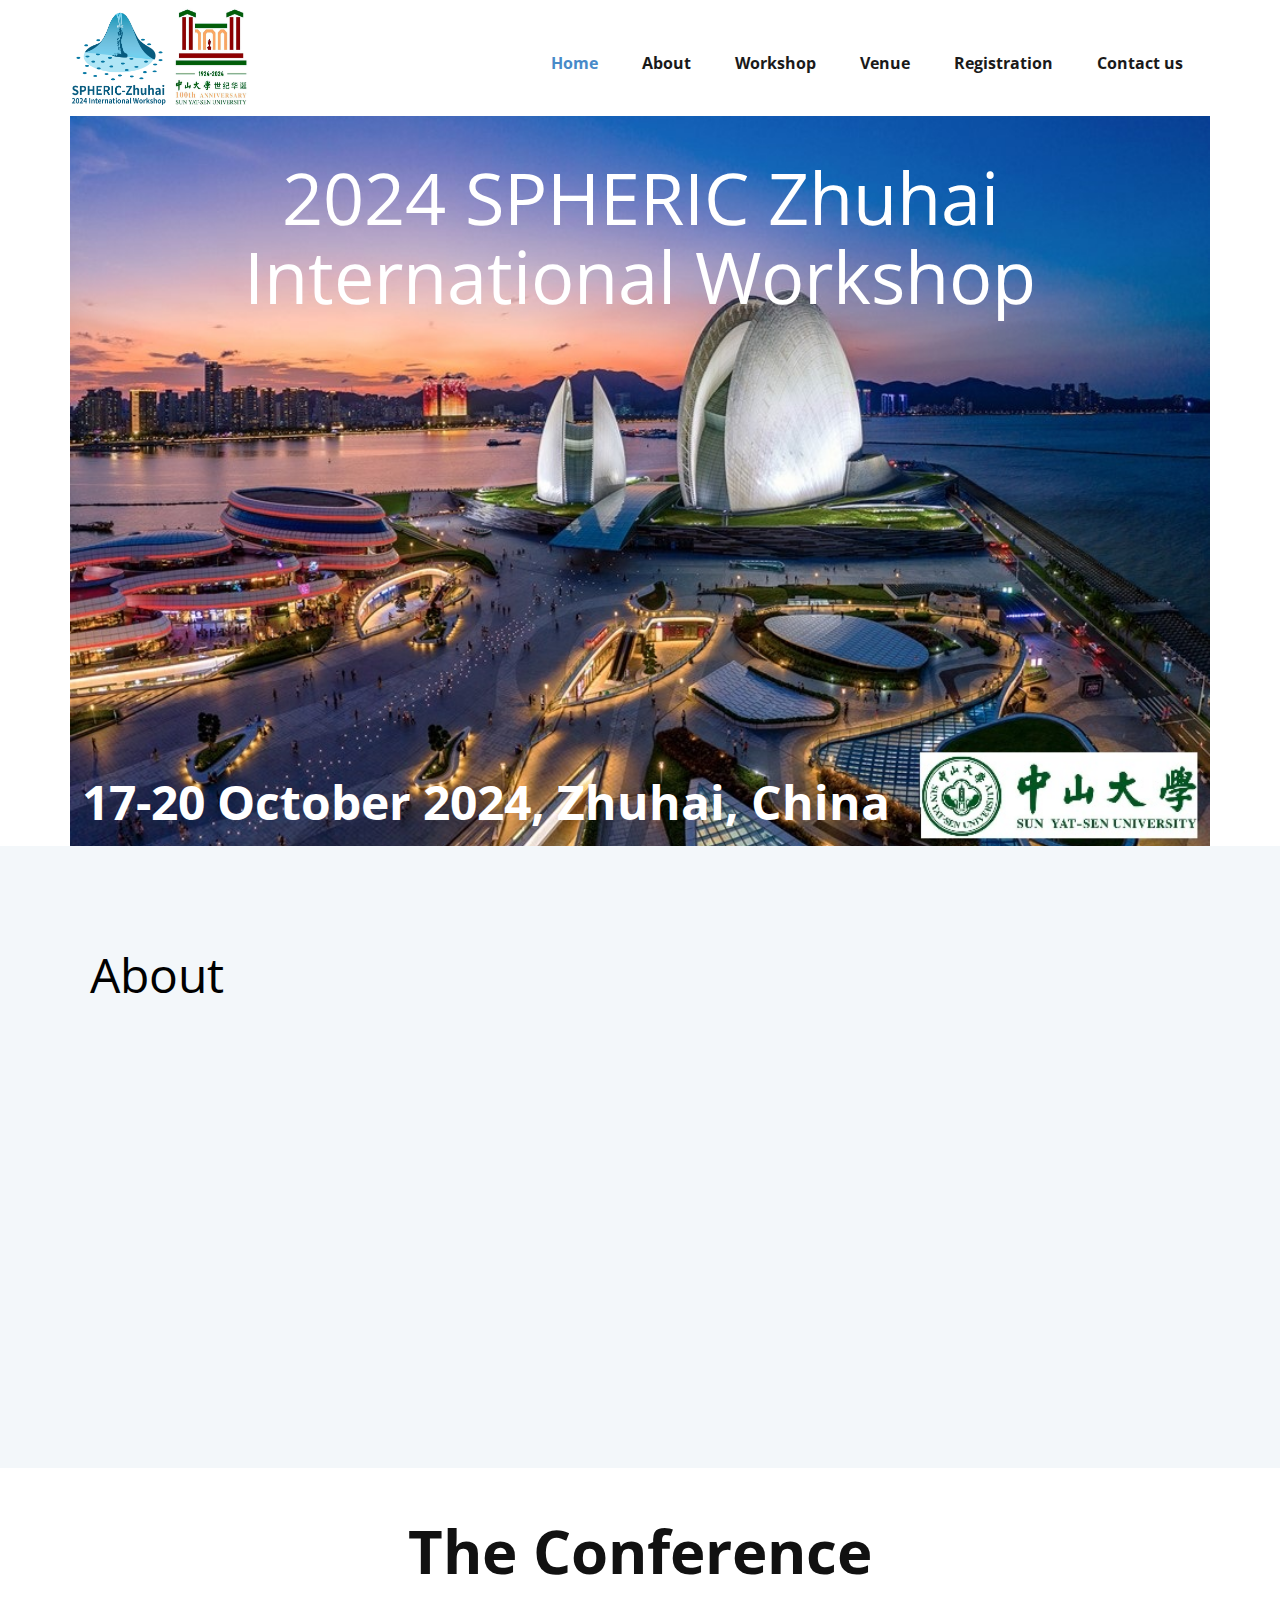
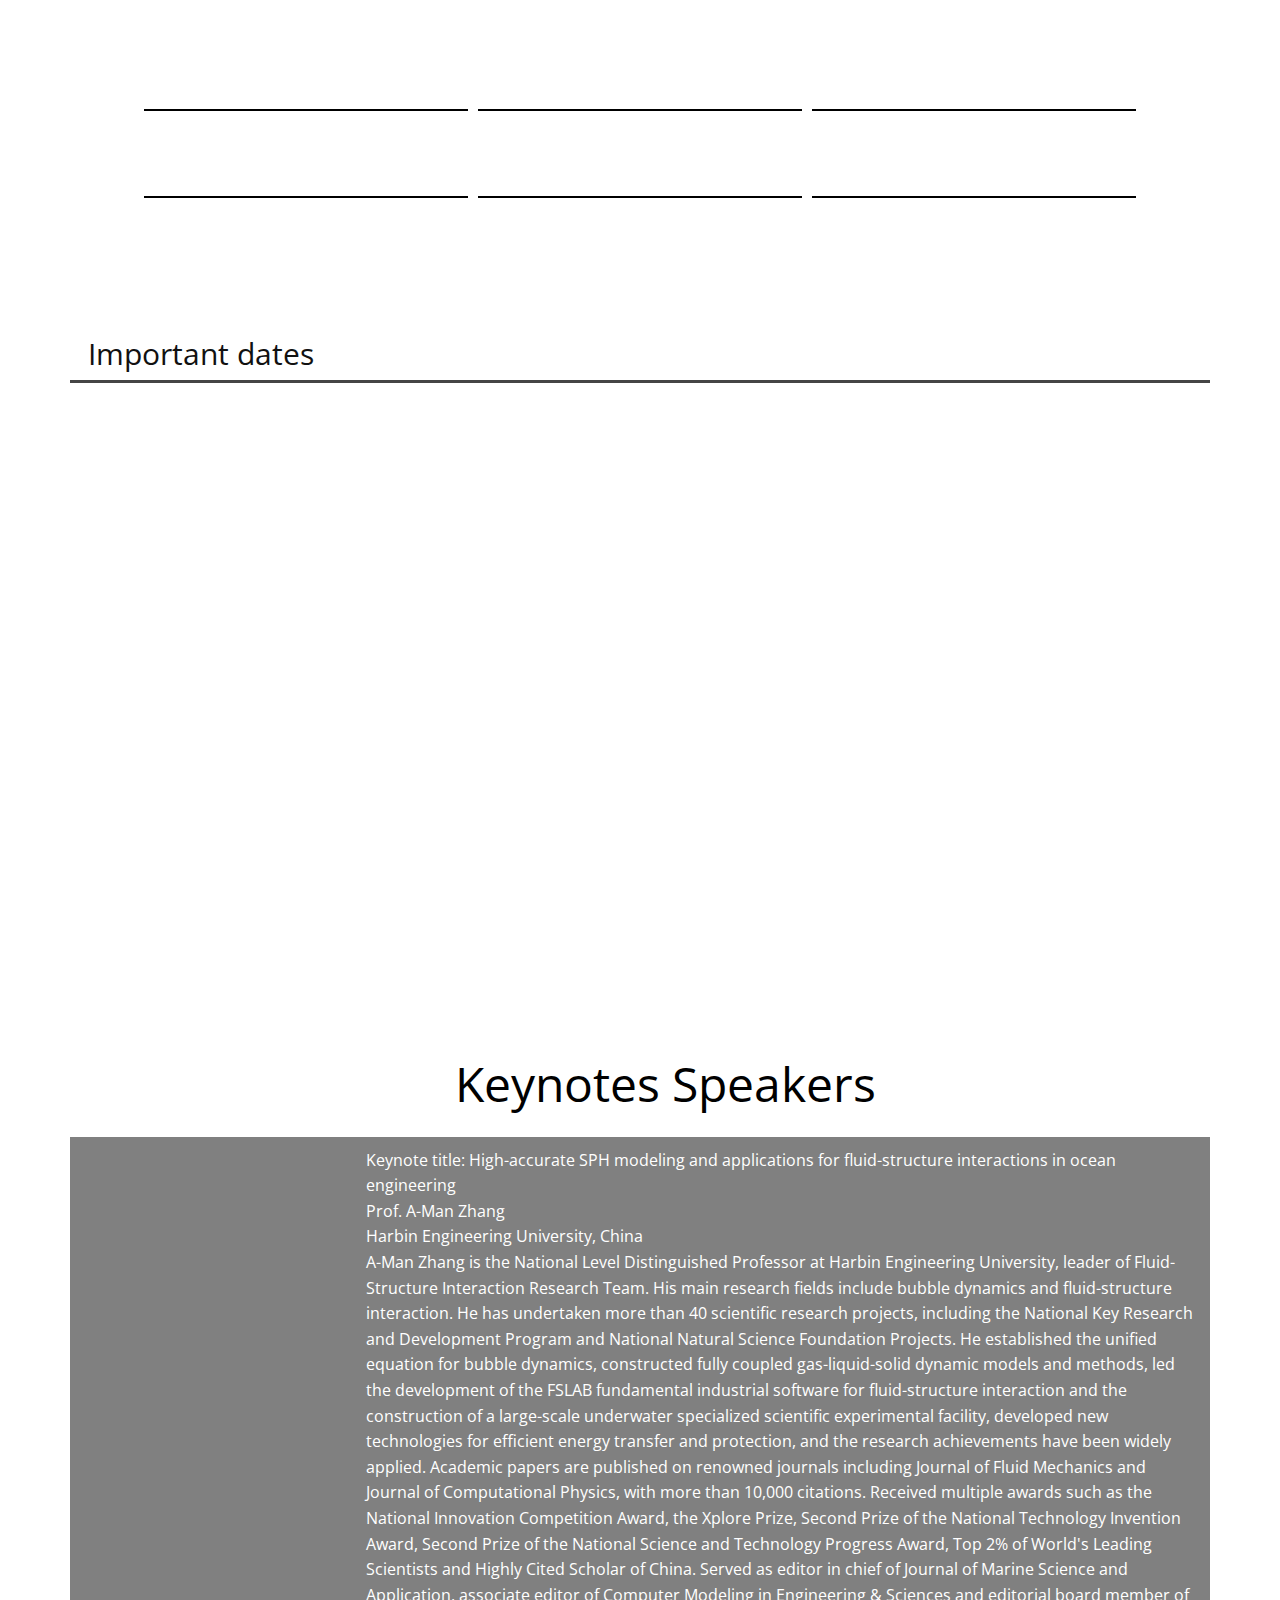
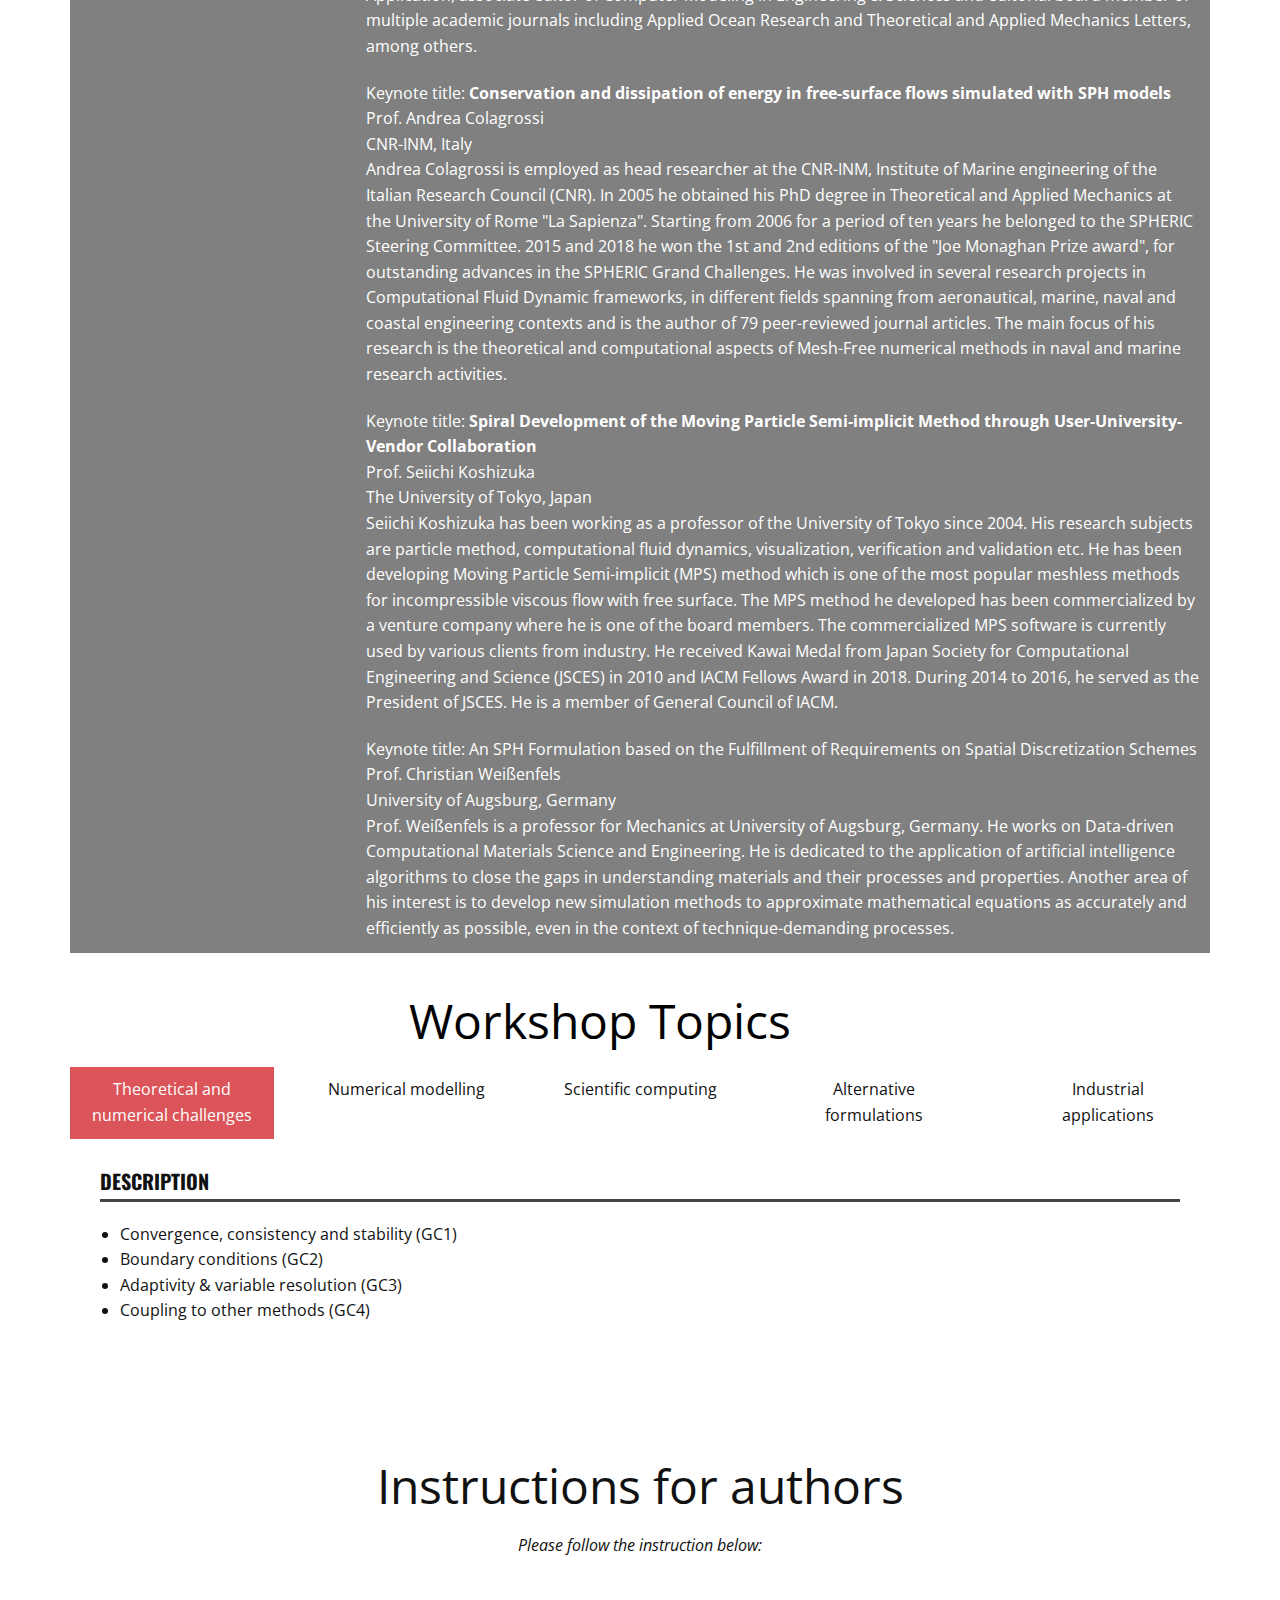
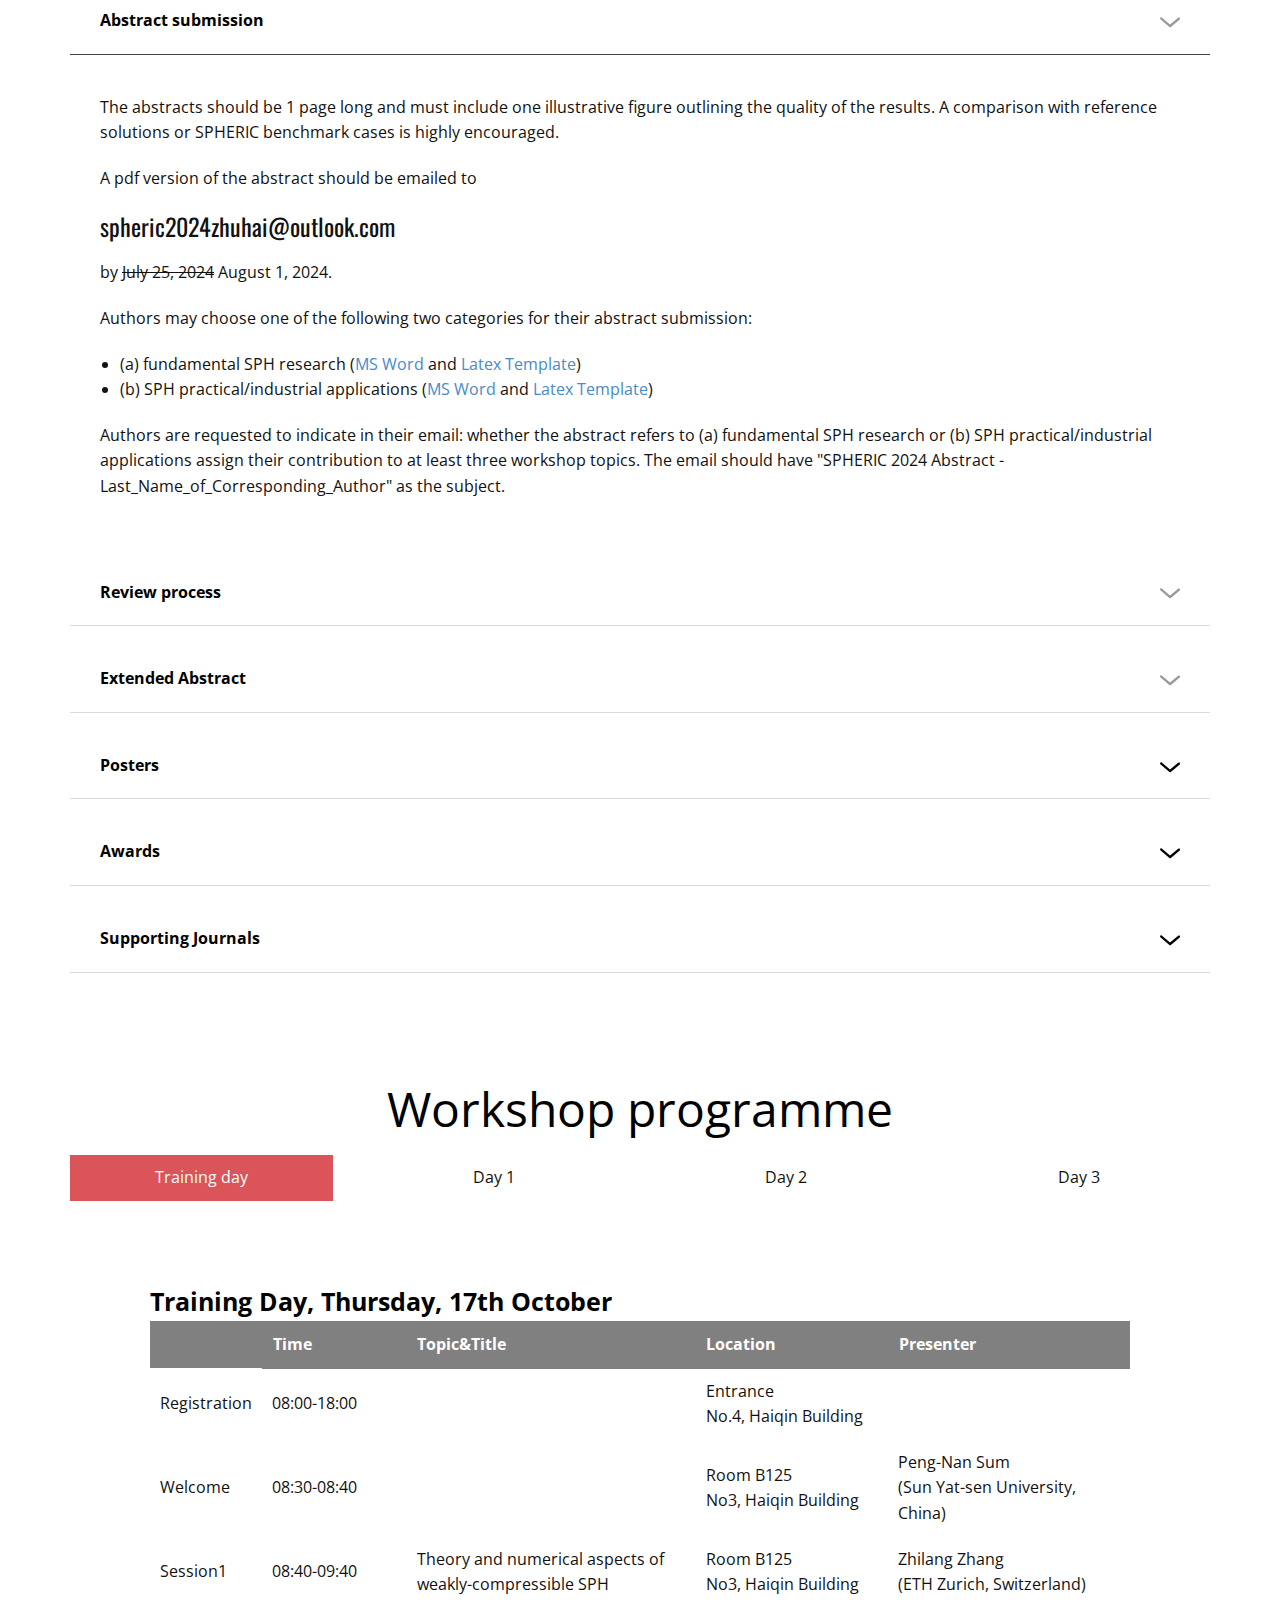
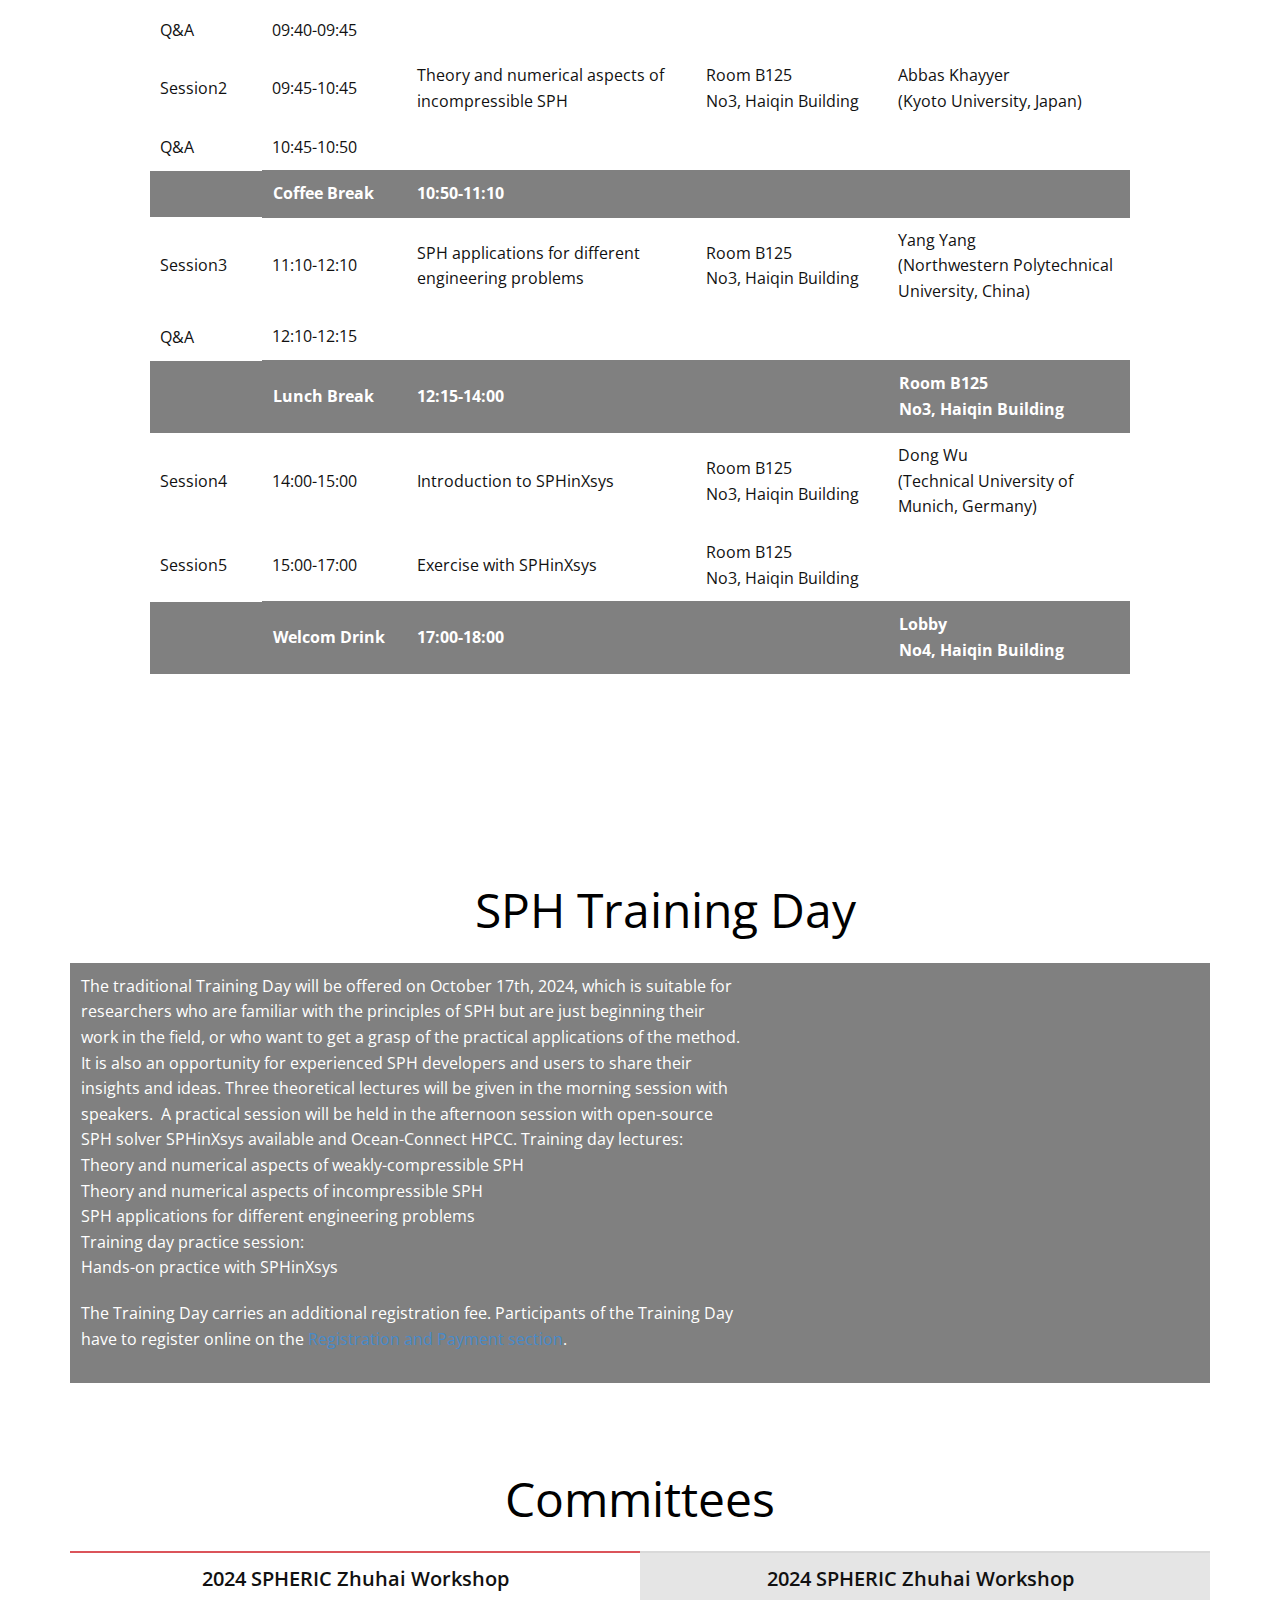
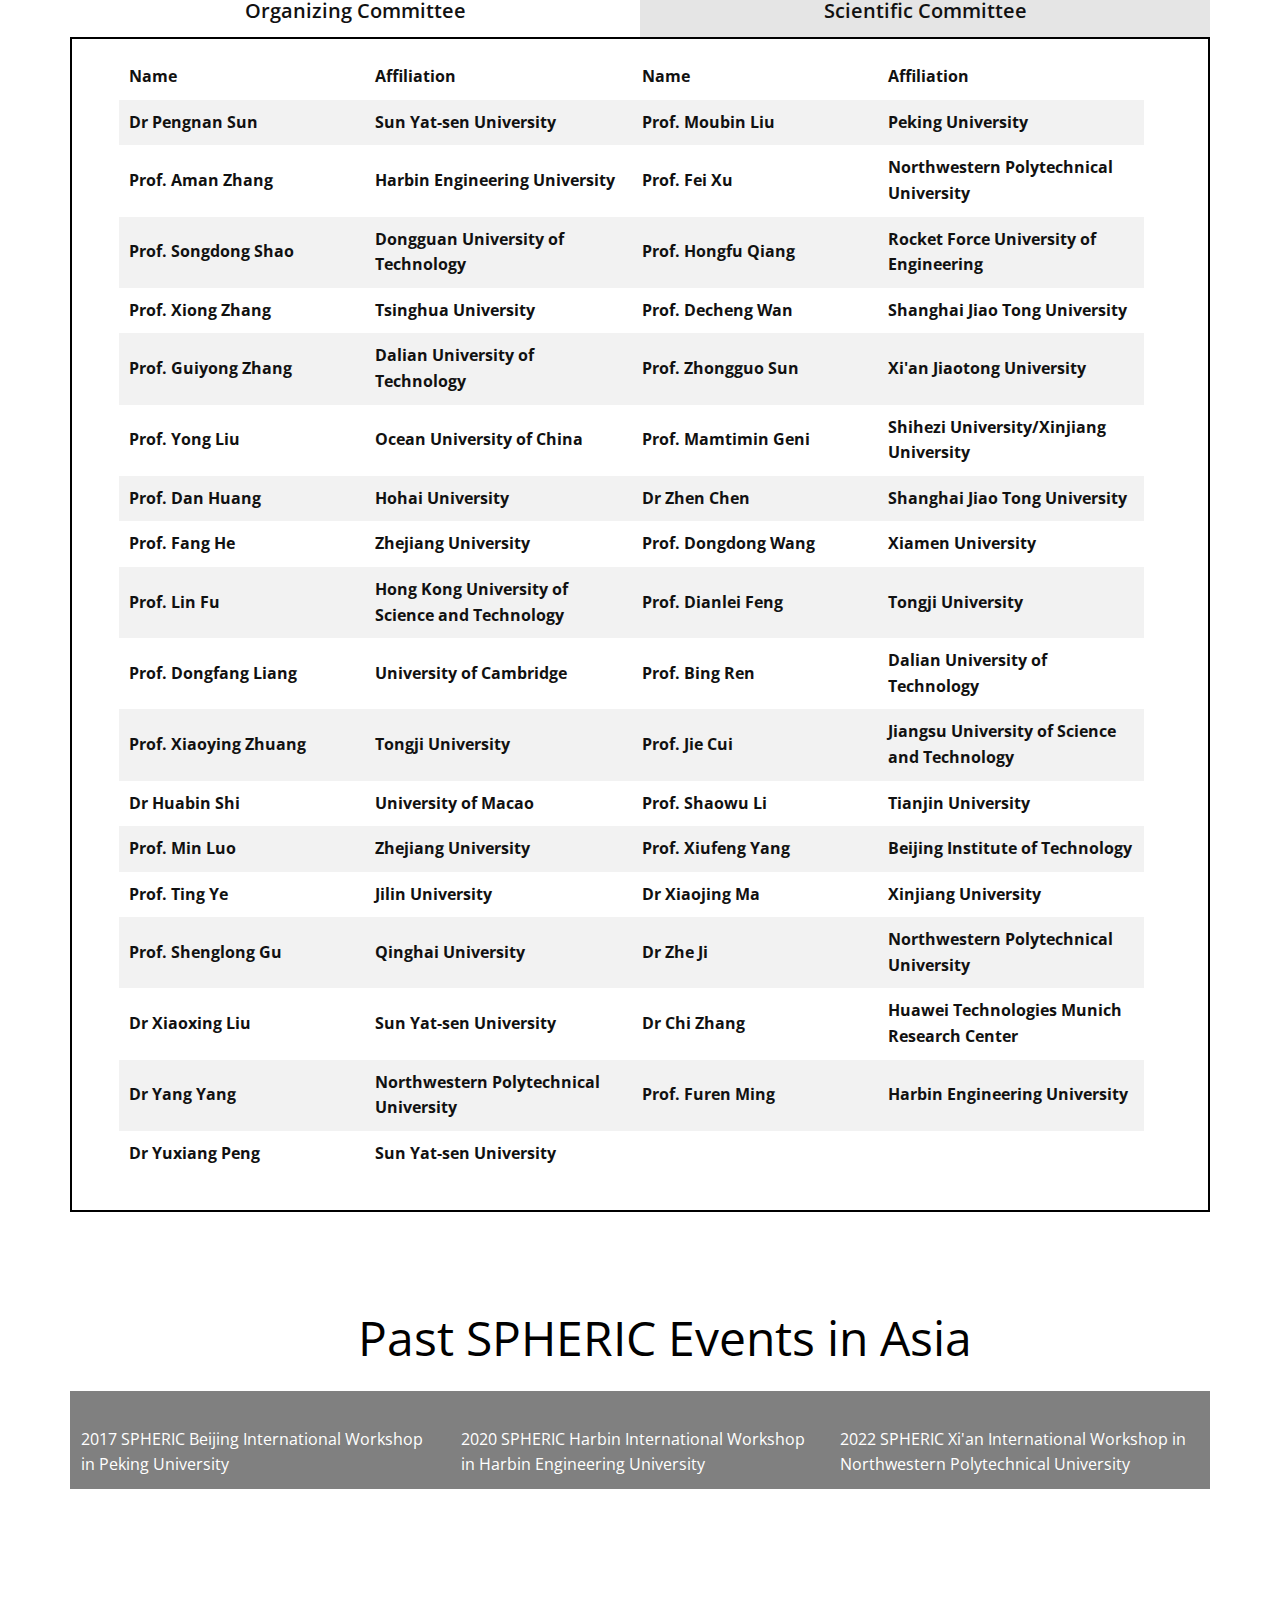
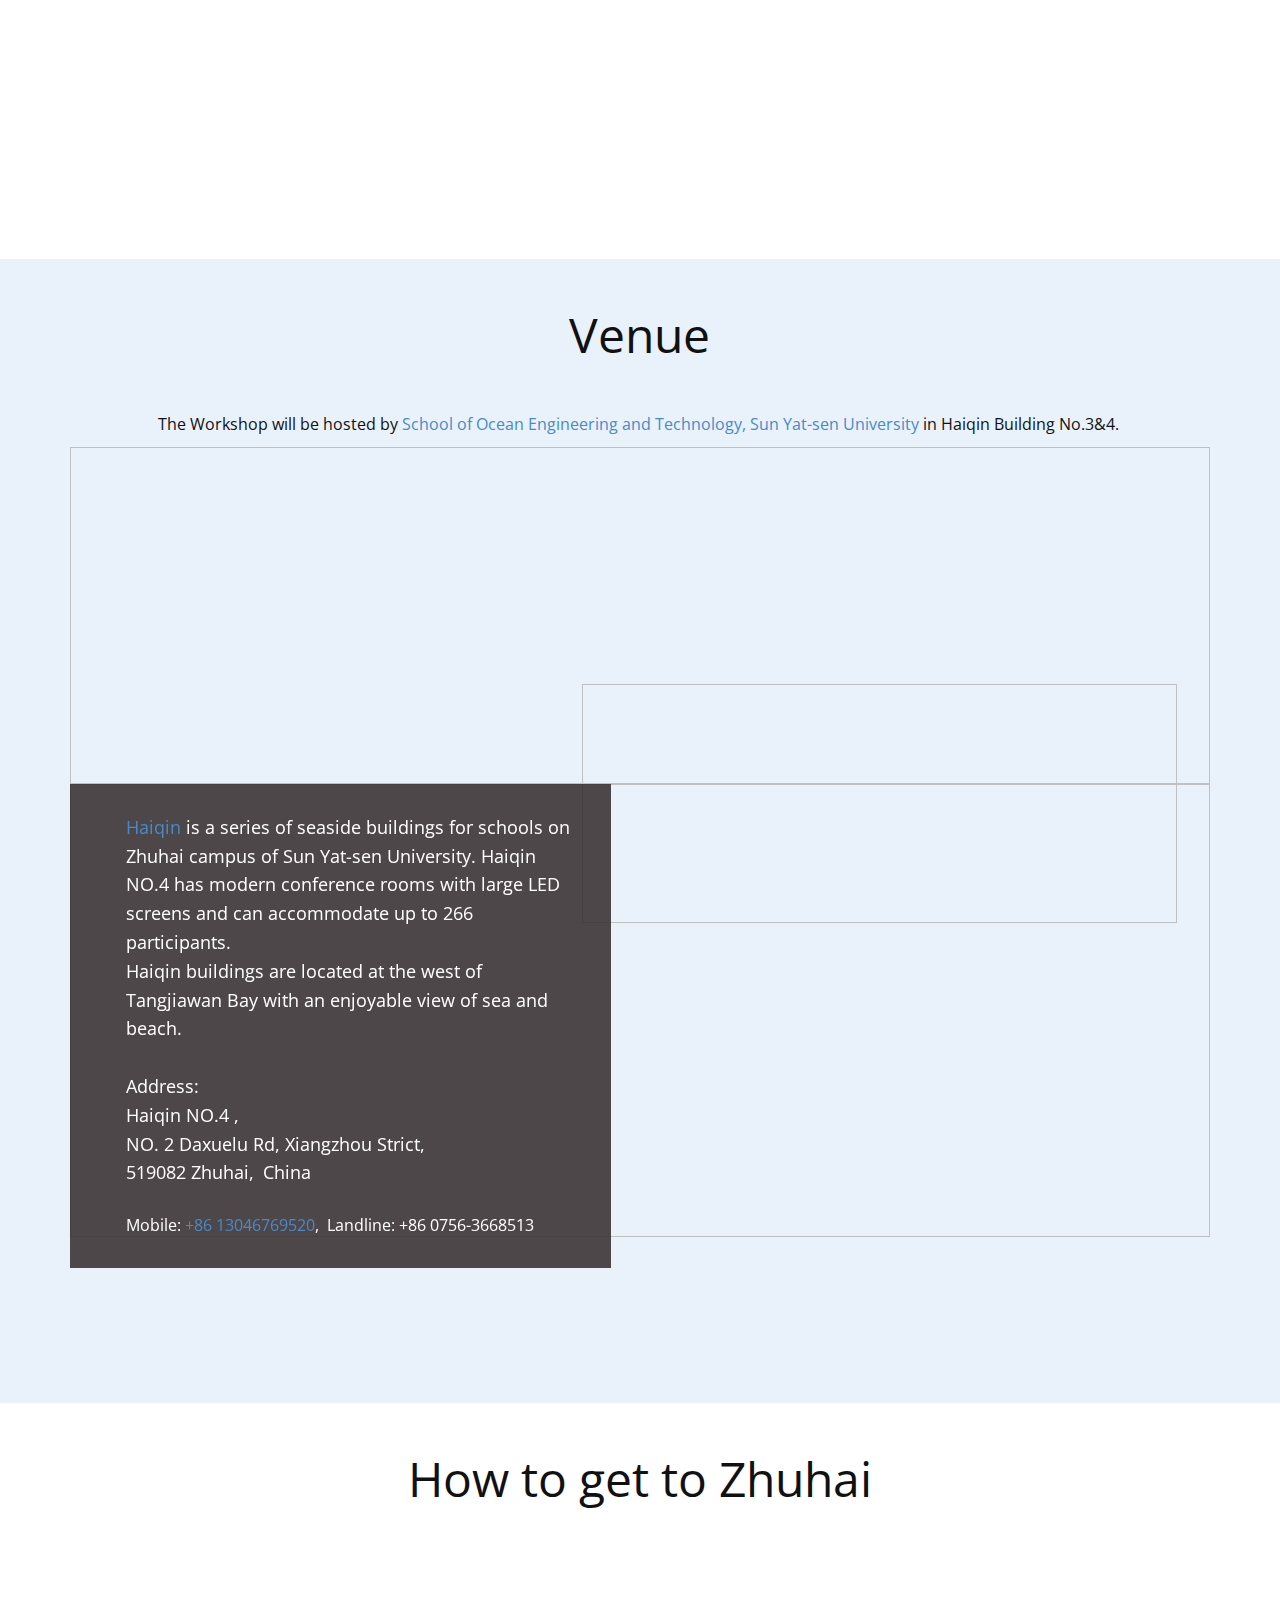
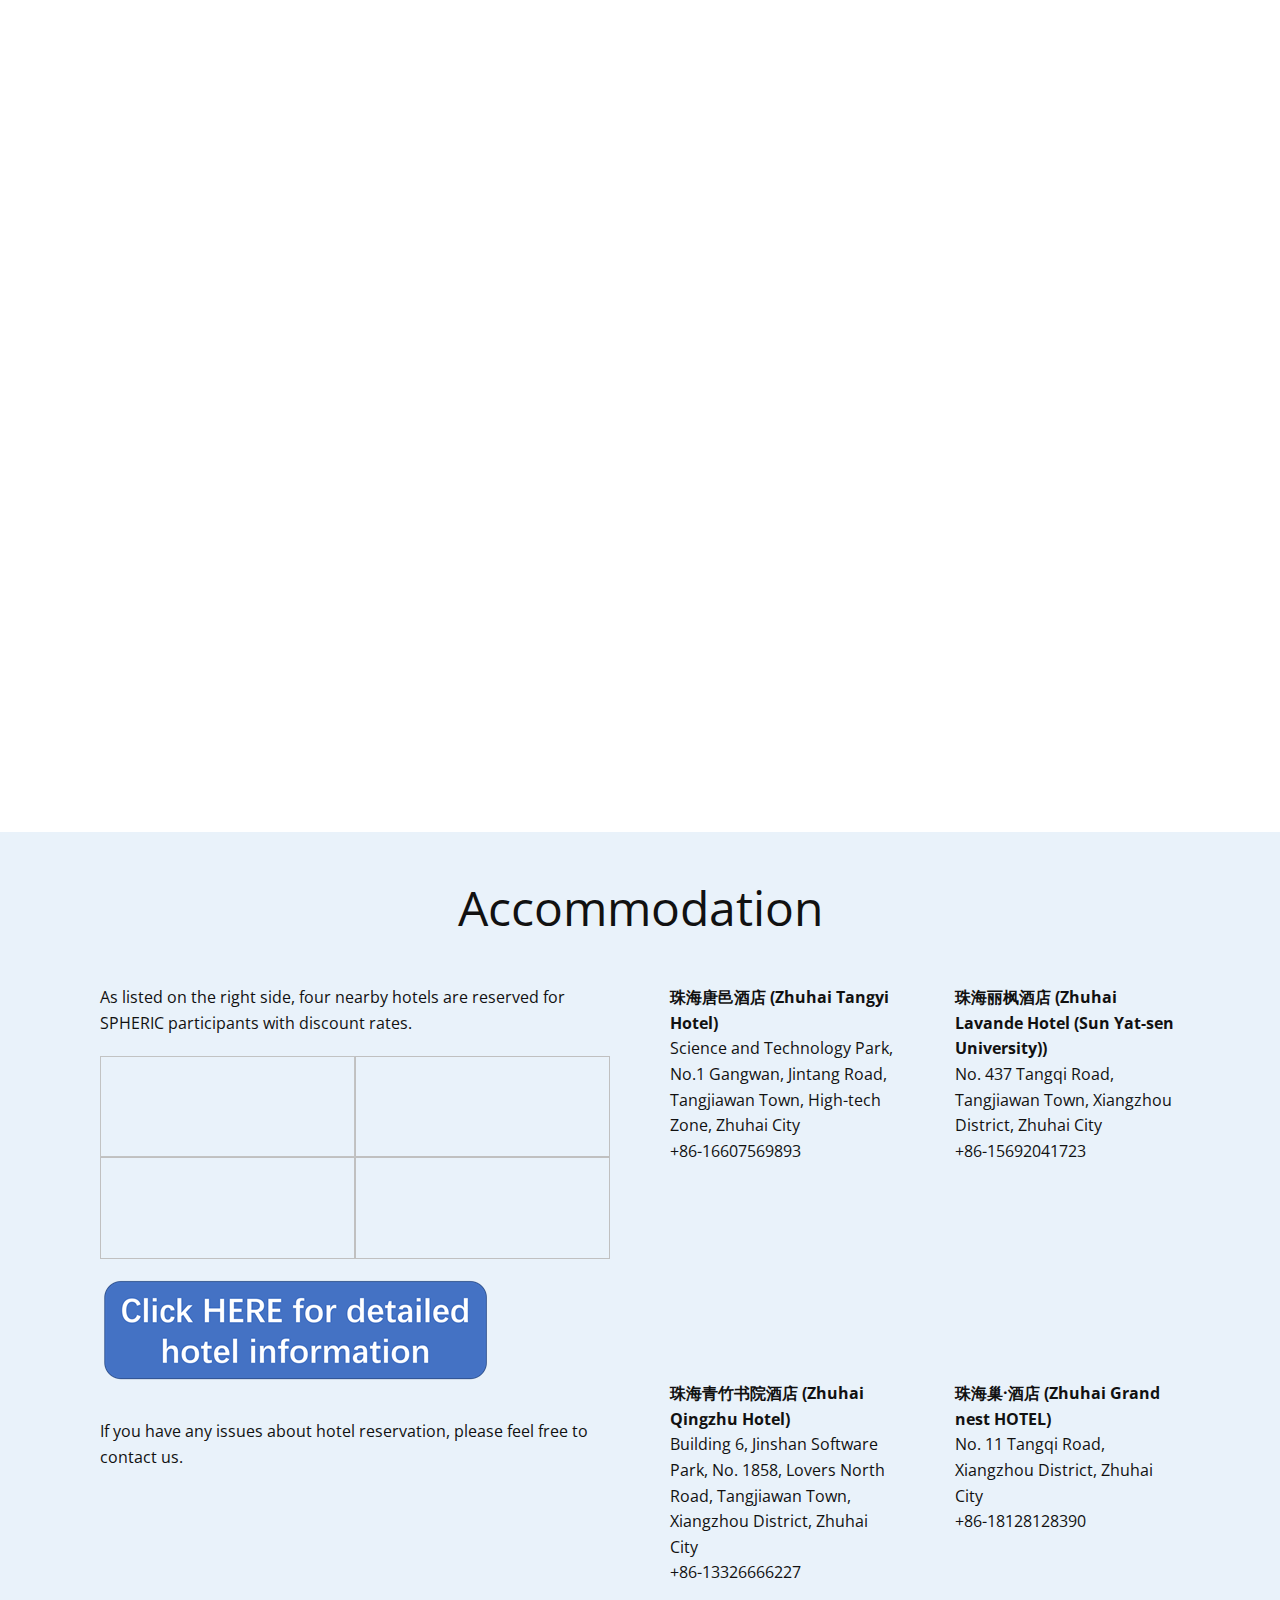
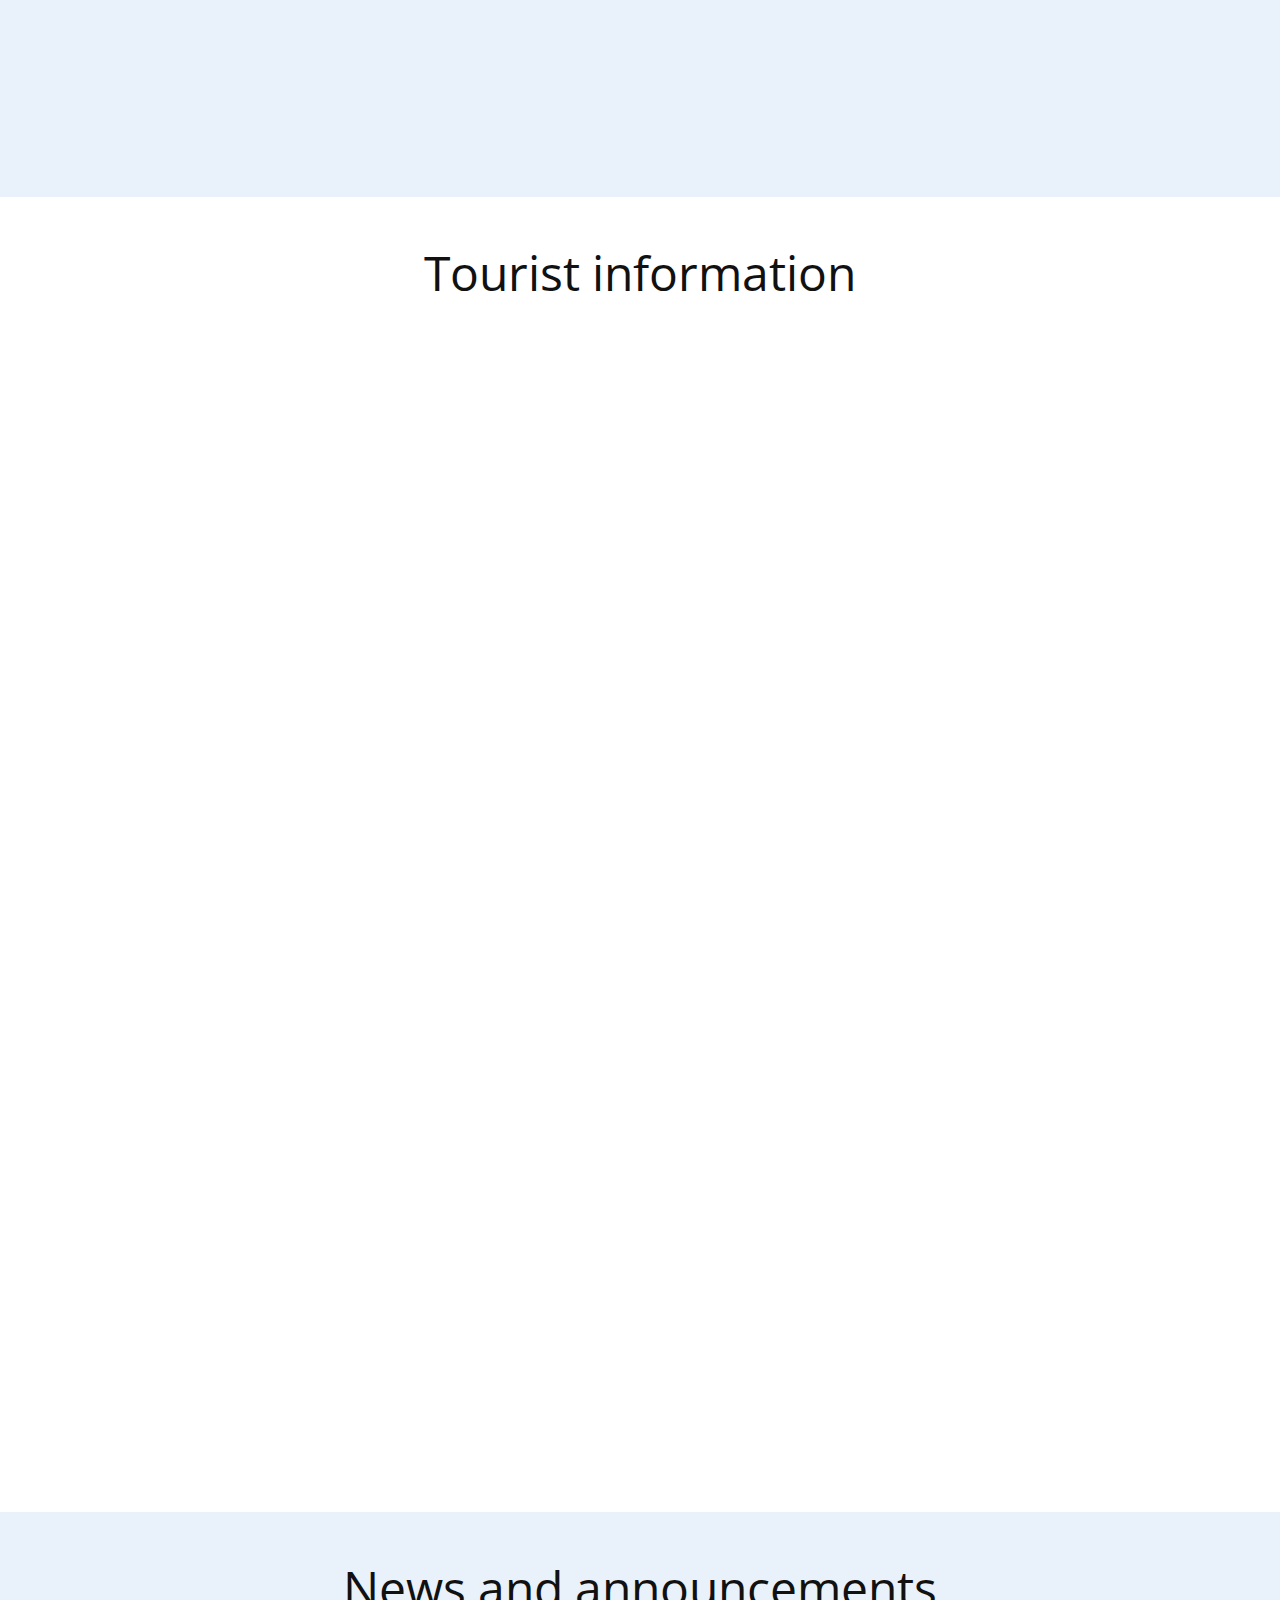
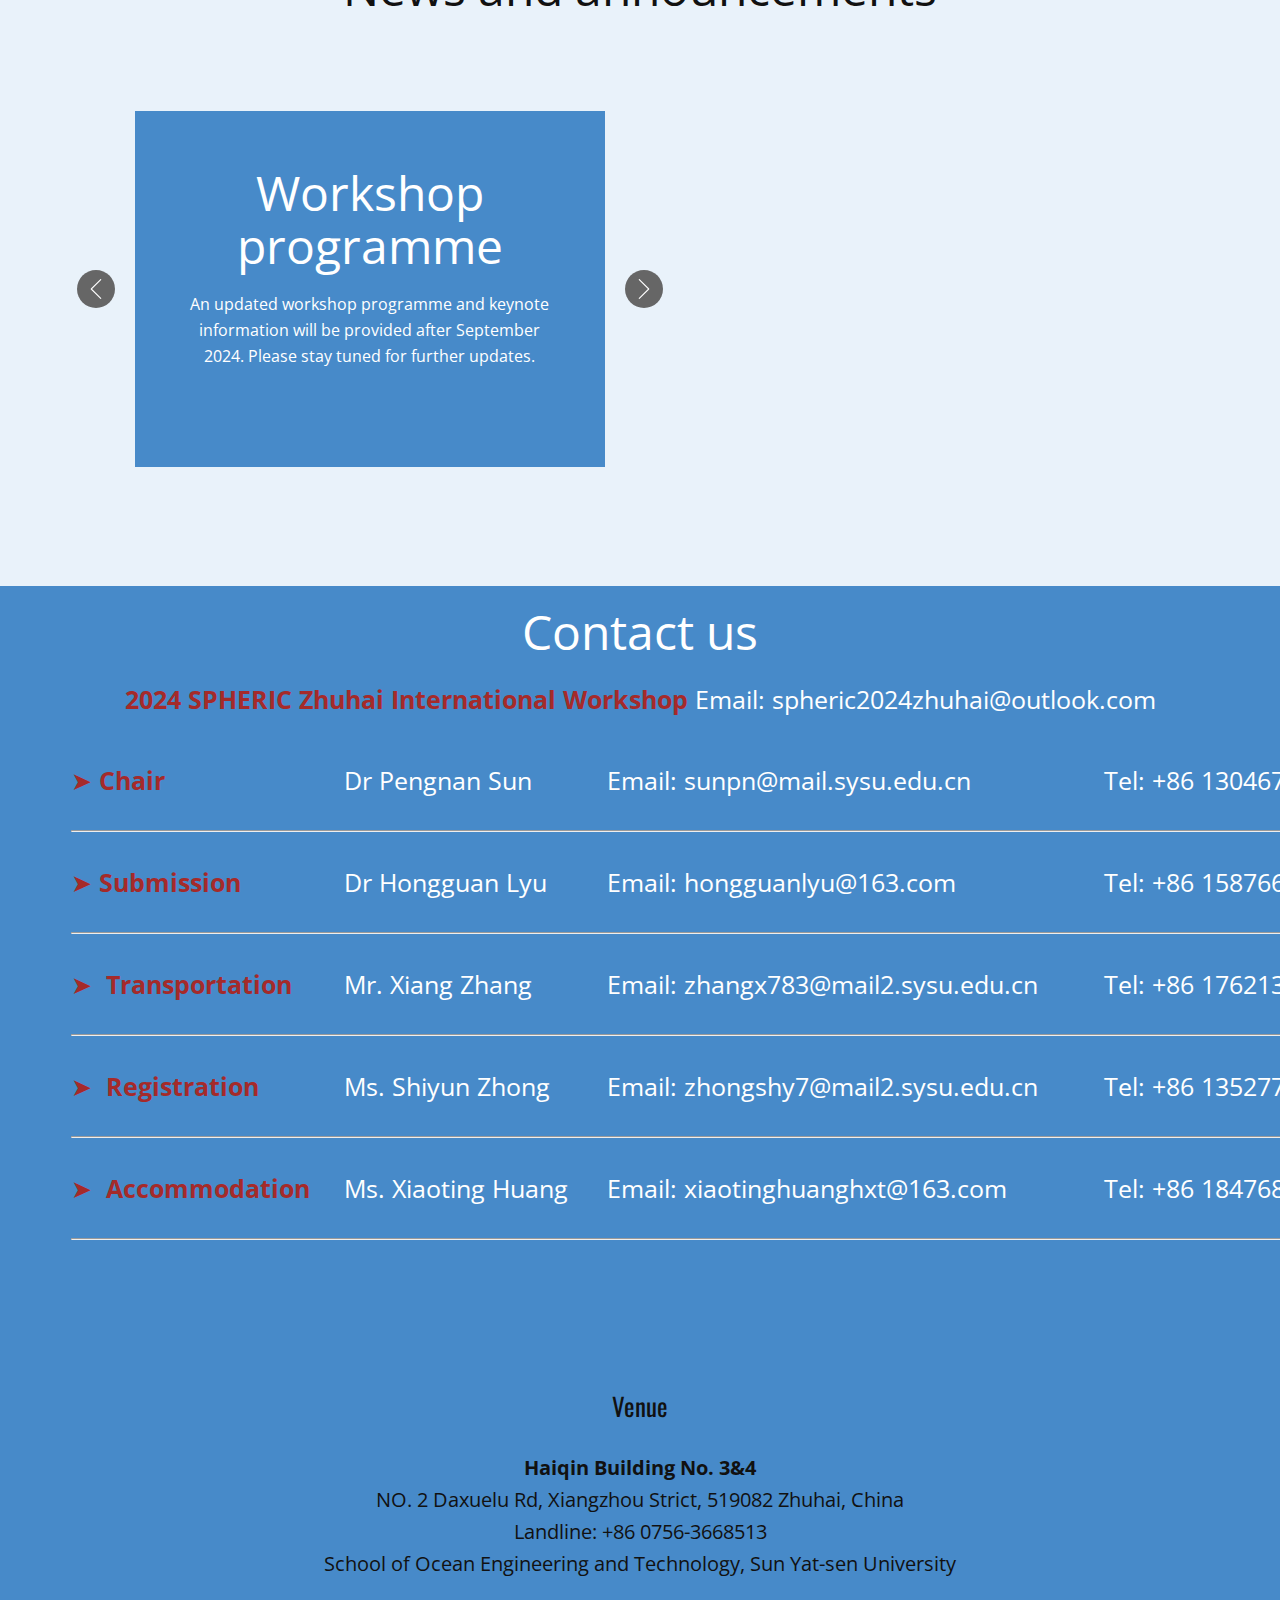
<file: index.html>
<!DOCTYPE html>
<html style="font-size: 16px;" lang="en-GB">

<head>
  <meta name="viewport" content="width=device-width, initial-scale=1.0">
  <meta charset="utf-8">
  <meta name="keywords" content="2024 SPHERIC Zhuhai International Workshop,
      SPHERIC, SPH">
  <meta name="description" content="2024 SPHERIC Zhuhai International
      Workshop, 27-29
      June 2024, Zhuhai, China">
  <title>2024 SPHERIC Zhuhai</title>
  <link rel="stylesheet" href="nicepage.css" media="screen">
  <link rel="stylesheet" href="SPHERIC-2023.css" media="screen">
  <script class="u-script" type="text/javascript" src="jquery.js" defer=""></script>
  <script class="u-script" type="text/javascript" src="nicepage.js" defer=""></script>
  <meta name="generator" content="Nicepage 4.20.1, nicepage.com">
  <link id="u-theme-google-font" rel="stylesheet"
    href="https://fonts.googleapis.com/css?family=Oswald:200,300,400,500,600,700|Open+Sans:300,300i,400,400i,500,500i,600,600i,700,700i,800,800i">
  <link id="u-page-google-font" rel="stylesheet"
    href="https://fonts.googleapis.com/css?family=Montserrat:100,100i,200,200i,300,300i,400,400i,500,500i,600,600i,700,700i,800,800i,900,900i">
  <script type="application/ld+json">{
		"@context": "http://schema.org",
		"@type": "Organization",
		"name": "SPHERIC 2024 lite",
		"logo": "zhuhai/logo-3.png"
}</script>
  <meta name="theme-color" content="#478ac9">
  <meta property="og:title" content="SPHERIC 2024">
  <meta property="og:description" content="2024 SPHERIC Zhuhai International
      Workshop, 27-29 June 2024, Zhuhai, China">
  <meta property="og:type" content="website">
  <meta name="author" content="George Fourtakas">
  <meta name="keywords" content="2024 SPHERIC Zhuhai International Workshop,
      SPHERIC, SPH">
  <meta name="description" content="2024 SPHERIC Zhuhai International
      Workshop, 27-29
      June 2024, Zhuhai, China">
</head>

<body data-home-page="index.html" data-home-page-title="SPHERIC 2024" class="u-body u-xl-mode" data-lang="en">
  <header class="u-clearfix u-header
      u-sticky u-sticky-ec87 u-white" id="sec-d669" data-animation-name="" data-animation-duration="0"
    data-animation-delay="0" data-animation-direction="">
    <div class="u-clearfix u-sheet
        u-valign-middle-lg u-valign-middle-xl u-sheet-1">
      <nav class="u-menu u-menu-dropdown u-offcanvas u-menu-1" data-responsive-from="MD" data-position="">
        <div class="menu-collapse" style="font-size: 1rem; letter-spacing:
            0px; font-weight: 700;">
          <a class="u-button-style u-custom-active-border-color
              u-custom-border u-custom-border-color u-custom-borders
              u-custom-hover-border-color u-custom-left-right-menu-spacing
              u-custom-padding-bottom u-custom-text-active-color
              u-custom-text-color u-custom-text-hover-color
              u-custom-top-bottom-menu-spacing u-nav-link
              u-text-active-palette-1-base u-text-hover-palette-2-base" href="#"
            style="padding: 4px 10px; font-size: calc(1em + 8px);">
            <svg class="u-svg-link" viewBox="0 0 24 24">
              <use xmlns:xlink="http://www.w3.org/1999/xlink" xlink:href="#menu-hamburger"></use>
            </svg>
            <svg class="u-svg-content" version="1.1" id="menu-hamburger" viewBox="0 0 16 16" x="0px" y="0px"
              xmlns:xlink="http://www.w3.org/1999/xlink" xmlns="http://www.w3.org/2000/svg">
              <g>
                <rect y="1" width="16" height="2"></rect>
                <rect y="7" width="16" height="2"></rect>
                <rect y="13" width="16" height="2"></rect>
              </g>
            </svg>
          </a>
        </div>
        <div class="u-custom-menu u-nav-container">
          <ul class="u-nav u-spacing-20 u-unstyled u-nav-1">
            <li class="u-nav-item"><a class="u-border-active-palette-1-base
                  u-border-hover-palette-1-light-1 u-button-style u-nav-link
                  u-text-active-palette-1-base u-text-grey-90
                  u-text-hover-palette-2-base" href="index.html#sec-094e" style="padding: 10px;">Home</a>
            </li>
            <li class="u-nav-item"><a class="u-border-active-palette-1-base
                  u-border-hover-palette-1-light-1 u-button-style u-nav-link
                  u-text-active-palette-1-base u-text-grey-90
                  u-text-hover-palette-2-base" href="index.html#carousel_a874" style="padding: 10px;">About</a>
            </li>
            <li class="u-nav-item"><a class="u-border-active-palette-1-base
                  u-border-hover-palette-1-light-1 u-button-style u-nav-link
                  u-text-active-palette-1-base u-text-grey-90
                  u-text-hover-palette-2-base" href="index.html#carousel_8d8d" style="padding: 10px;">Workshop</a>
              <div class="u-nav-popup">
                <ul class="u-h-spacing-15 u-nav u-unstyled
                    u-v-spacing-15">
                  <li class="u-nav-item"><a class="u-active-grey-5 u-button-style
                        u-hover-palette-4-light-1 u-nav-link u-white" href="index.html#carousel_8d8d">Important
                      dates</a>
                  </li>
                  <li class="u-nav-item"><a class="u-active-grey-5
                                          u-button-style u-hover-palette-4-light-1 u-nav-link
                                          u-white" href="index.html#carousel_8c57">Keynotes Speakers</a>
                  </li>
                  <li class="u-nav-item"><a class="u-active-grey-5
                        u-button-style u-hover-palette-4-light-1 u-nav-link
                        u-white" href="index.html#sec-df99">Workshop
                      topics</a>
                  </li>
                  <li class="u-nav-item"><a class="u-active-grey-5
                        u-button-style u-hover-palette-4-light-1 u-nav-link
                        u-white" href="index.html#sec-2e0a">Instructions
                      for authors</a>
                  </li>
                  <li class="u-nav-item"><a class="u-active-grey-5
                        u-button-style u-hover-palette-4-light-1 u-nav-link
                        u-white" href="index.html#carousel_44e1">Programme</a>
                  </li>
                  <li class="u-nav-item"><a class="u-active-grey-5
                        u-button-style u-hover-palette-4-light-1 u-nav-link
                        u-white" href="index.html#carousel_trainingday">SPH Training Day</a>
                  </li>

                  <li class="u-nav-item"><a class="u-active-grey-5
                        u-button-style u-hover-palette-4-light-1 u-nav-link
                        u-white" href="index.html#carousel_80a0">Committees</a>
                  </li>
                  <li class="u-nav-item"><a class="u-active-grey-5
                                          u-button-style u-hover-palette-4-light-1 u-nav-link
                                          u-white" href="index.html#carousel_past_events">Past SPHERIC Events in
                      Asia</a>
                  </li>
                </ul>
              </div>
            </li>
            <li class="u-nav-item"><a class="u-border-active-palette-1-base
                  u-border-hover-palette-1-light-1 u-button-style u-nav-link
                  u-text-active-palette-1-base u-text-grey-90
                  u-text-hover-palette-2-base" href="index.html#carousel_d4bb" style="padding: 10px;">Venue</a>
              <div class="u-nav-popup">
                <ul class="u-h-spacing-15 u-nav u-unstyled
                    u-v-spacing-15">
                  <li class="u-nav-item"><a class="u-active-grey-5 u-button-style
                        u-hover-palette-4-light-1 u-nav-link u-white" href="index.html#carousel_d4bb">Venue</a>
                  </li>
                  <li class="u-nav-item"><a class="u-active-grey-5
                        u-button-style u-hover-palette-4-light-1 u-nav-link
                        u-white" href="index.html#sec-1403">How to get to Zhuhai</a>
                  </li>
                  <li class="u-nav-item"><a class="u-active-grey-5
                        u-button-style u-hover-palette-4-light-1 u-nav-link
                        u-white" href="index.html#carousel_fd70">Accommodation</a>
                  </li>
                  <li class="u-nav-item"><a class="u-active-grey-5
                        u-button-style u-hover-palette-4-light-1 u-nav-link
                        u-white" href="index.html#carousel_f687">Tourist
                      information</a>
                  </li>
                </ul>
              </div>
            </li>
            <li class="u-nav-item"><a class="u-border-active-palette-1-base
                  u-border-hover-palette-1-light-1 u-button-style u-nav-link
                  u-text-active-palette-1-base u-text-grey-90
                  u-text-hover-palette-2-base" href="Registration.html" style="padding: 10px;">Registration</a>
            </li>
            <li class="u-nav-item"><a class="u-border-active-palette-1-base
                  u-border-hover-palette-1-light-1 u-button-style u-nav-link
                  u-text-active-palette-1-base u-text-grey-90
                  u-text-hover-palette-2-base" href="index.html#carousel_e95c" style="padding: 10px;">Contact
                us</a>
            </li>
          </ul>
        </div>
        <div class="u-custom-menu u-nav-container-collapse">
          <div class="u-black u-container-style u-inner-container-layout
              u-opacity u-opacity-95 u-sidenav">
            <div class="u-inner-container-layout u-sidenav-overflow">
              <div class="u-menu-close"></div>
              <ul class="u-align-center u-nav u-popupmenu-items u-unstyled
                  u-nav-4">
                <li class="u-nav-item"><a class="u-button-style
                      u-nav-link" href="index.html#sec-094e">Home</a>
                </li>
                <li class="u-nav-item"><a class="u-button-style
                      u-nav-link" href="index.html#carousel_a874">About</a>
                </li>
                <li class="u-nav-item"><a class="u-button-style
                      u-nav-link" href="index.html#carousel_8d8d">Workshop</a>
                  <div class="u-nav-popup">
                    <ul class="u-h-spacing-15 u-nav
                        u-unstyled u-v-spacing-15">
                      <li class="u-nav-item"><a class="u-button-style u-nav-link"
                          href="index.html#carousel_8d8d">Important
                          dates</a>
                      </li>
                      <li class="u-nav-item"><a class="u-button-style
                            u-nav-link" href="index.html#sec-df99">Workshop
                          topics</a>
                      </li>
                      <li class="u-nav-item"><a class="u-button-style
                            u-nav-link" href="index.html#sec-2e0a">Instructions
                          for authors</a>
                      </li>
                      <li class="u-nav-item"><a class="u-button-style
                            u-nav-link" href="index.html#carousel_44e1">Programme</a>
                      </li>
                      <li class="u-nav-item"><a class="u-button-style
                            u-nav-link" href="index.html#carousel_8c57">SPH
                          Training Day</a>
                      </li>
                      <li class="u-nav-item"><a class="u-button-style
                            u-nav-link" href="index.html#carousel_80a0">Committees</a>
                      </li>
                    </ul>
                  </div>
                </li>
                <li class="u-nav-item"><a class="u-button-style
                      u-nav-link" href="index.html#carousel_d4bb">Venue</a>
                  <div class="u-nav-popup">
                    <ul class="u-h-spacing-15 u-nav
                        u-unstyled u-v-spacing-15">
                      <li class="u-nav-item"><a class="u-button-style u-nav-link"
                          href="index.html#carousel_d4bb">Venue</a>
                      </li>
                      <li class="u-nav-item"><a class="u-button-style
                            u-nav-link" href="index.html#sec-1403">How to
                          travel</a>
                      </li>
                      <li class="u-nav-item"><a class="u-button-style
                            u-nav-link" href="index.html#carousel_fd70">Accommodation</a>
                      </li>
                      <li class="u-nav-item"><a class="u-button-style
                            u-nav-link" href="index.html#carousel_f687">Tourist
                          information</a>
                      </li>
                    </ul>
                  </div>
                </li>
                <li class="u-nav-item"><a class="u-button-style
                      u-nav-link" href="Registration.html">Registration</a>
                </li>
                <li class="u-nav-item"><a class="u-button-style
                      u-nav-link" href="index.html#carousel_e95c">Contact
                    us</a>
                </li>
              </ul>
            </div>
          </div>
          <div class="u-black u-menu-overlay u-opacity u-opacity-70"></div>
        </div>
      </nav>
      <a href="index.html#sec-094e" class="u-image u-logo u-image-1" data-image-width="1200" data-image-height="1200"
        title="SPHERIC 2024">
        <img src="zhuhai/logo-5.png" class="u-logo-image u-logo-image-1">
      </a>
    </div>
    <style class="u-sticky-style" data-style-id="ec87">
      .u-sticky-fixed.u-sticky-ec87:before,
      .u-body.u-sticky-fixed .u-sticky-ec87:before {
        borders: top right bottom left !important
      }
    </style>
  </header>
  <section class="u-align-left u-clearfix u-section-1" id="sec-094e">
    <div class="u-clearfix u-image u-sheet lazyload u-image-1" data-image-width="960" data-image-height="600"
      data-bg="url(&quot;zhuhai/zhuhai-02-1.jpg&quot;)">
      <!-- soet logo -->
      <h1 class="u-align-center u-color-scheme-u10
          u-color-style-multicolor-1 u-text u-text-default u-text-1">2024
        SPHERIC Zhuhai International Workshop</h1>
      <h3 class="u-text u-text-white u-text-2">
        &nbsp;17-20 October 2024,&nbsp;Zhuhai, China</h3>
    </div>
  </section>
  <section class="u-clearfix u-image lazyload u-section-2" id="carousel_a874" data-image-width="1980"
    data-image-height="1141" data-bg="url(&quot;images/nn.jpg&quot;)">
    <div class="u-clearfix u-sheet u-valign-middle u-sheet-1">
      <div class="u-clearfix u-layout-wrap u-layout-wrap-1">
        <div class="u-layout">
          <div class="u-layout-row">
            <div class="u-container-style u-layout-cell u-size-12-lg
                u-size-12-xl u-size-15-md u-size-15-sm u-size-15-xs
                u-layout-cell-1">
              <div class="u-container-layout u-container-layout-1">
                <h3 class="u-text u-text-black u-text-1">
                  <span style="font-weight: 700;"></span>About
                </h3>
              </div>
            </div>
            <div class="u-align-justify u-container-style u-layout-cell
                u-size-45-md u-size-45-sm u-size-45-xs u-size-48-lg u-size-48-xl
                u-layout-cell-2">
              <div class="u-container-layout u-container-layout-2">
                <p class="u-text u-text-default u-text-2" data-animation-name="customAnimationIn"
                  data-animation-duration="1250" data-animation-direction="">

                  The 2024 SPHERIC Zhuhai International Workshop will be held in the
                  Zhuhai campus of Sun Yat-sen University during October 17-20, 2024.
                  The workshop will bring together researchers and practitioners from
                  academia and industry and focus on new concepts and applications
                  of SPH or other particle-based numerical models.<br><br>
                  Topics of the workshop will cover a wide variety of subjects in SPH or
                  other particle-based numerical models, such as: theoretical and
                  numerical challenges, numerical modelling, scientific computing,
                  alternative formulations, industrial applications, etc. There will be an
                  optional training day on October 17, 2024, including three lectures and
                  one hands-on practice session using the advanced supercomputer
                  cluster in Sun Yat-sen University. Four keynote speeches will be given in
                  two days. There will be student prizes and best paper prizes awarded to
                  authors who contribute outstanding works to the workshop.<br><br>
                  Zhuhai is known for its beautiful long coastline, waving palm trees,
                  open spaces, low population density, and its many islands; Zhuhai's
                  nicknames are the city of romance and the city of a hundred islands.
                  We wish to welcome you in Zhuhai, China and share an enjoyable and
                  fruitful SPHERIC International Workshop.
                  &nbsp;&nbsp;&nbsp; &nbsp; &nbsp;
                </p>
              </div>
            </div>
          </div>
        </div>
      </div>
    </div>
  </section>
  <section class="u-align-center u-clearfix u-section-3" id="carousel_8d8d">
    <div class="u-clearfix u-sheet u-sheet-1">
      <h2 class="u-text u-text-body-color u-text-default u-text-1">The
        Conference</h2>
      <p class="u-text u-text-body-color u-text-default u-text-2" data-animation-name="customAnimationIn"
        data-animation-duration="1000"> 2024
        SPHERIC Zhuhai International Workshop will be held in <a href="index.html#carousel_d4bb" class="u-active-none
            u-border-none u-btn u-button-style u-hover-none u-none
            u-text-palette-1-base u-btn-1">Zhuhai, China</a>.<br> An <a href="index.html#carousel_8c57" class="u-active-none u-border-none u-btn u-button-style u-hover-none
            u-none u-text-palette-1-base u-btn-2">SPH training day</a> will be
        scheduled to the
        workshop.
      </p>
      <div class="u-align-center u-layout-grid u-list u-list-1">
        <div class="u-repeater u-repeater-1">
          <div class="u-border-2 u-border-black u-border-no-bottom
              u-border-no-left u-border-no-right u-container-style u-list-item
              u-repeater-item">
            <div class="u-container-layout u-similar-container
                u-container-layout-1">
              <h5 class="u-align-center u-custom-font u-text u-text-default
                  u-text-font u-text-3" data-animation-name="customAnimationIn" data-animation-duration="1000">
                Training Day</h5>
            </div>
          </div>
          <div class="u-border-2 u-border-black u-border-no-bottom
              u-border-no-left u-border-no-right u-container-style u-list-item
              u-repeater-item">
            <div class="u-container-layout u-similar-container
                u-container-layout-2">
              <h5 class="u-align-center u-custom-font u-text u-text-default
                  u-text-font u-text-4" data-animation-name="customAnimationIn" data-animation-duration="1000">17
                October 2024<br>
              </h5>
            </div>
          </div>
          <div class="u-border-2 u-border-black u-border-no-bottom
              u-border-no-left u-border-no-right u-container-style u-list-item
              u-repeater-item">
            <div class="u-container-layout u-similar-container
                u-container-layout-3">
              <h5 class="u-align-center u-custom-font u-text u-text-default
                  u-text-font u-text-5" data-animation-name="customAnimationIn" data-animation-duration="1000"> 08:20 -
                17:30</h5>
            </div>
          </div>
          <div class="u-border-2 u-border-black u-border-no-bottom
              u-border-no-left u-border-no-right u-container-style u-list-item
              u-repeater-item">
            <div class="u-container-layout u-similar-container
                u-container-layout-4">
              <h5 class="u-align-center u-custom-font u-text u-text-default
                  u-text-font u-text-6" data-animation-name="customAnimationIn" data-animation-duration="1000">
                Workshop&nbsp;</h5>
            </div>
          </div>
          <div class="u-border-2 u-border-black u-border-no-bottom
              u-border-no-left u-border-no-right u-container-style u-list-item
              u-repeater-item">
            <div class="u-container-layout u-similar-container
                u-container-layout-5">
              <h5 class="u-align-center u-custom-font u-text u-text-default
                  u-text-font u-text-7" data-animation-name="customAnimationIn" data-animation-duration="1000">18-20
                October 2024&nbsp;</h5>
            </div>
          </div>
          <div class="u-border-2 u-border-black u-border-no-bottom
              u-border-no-left u-border-no-right u-container-style u-list-item
              u-repeater-item">
            <div class="u-container-layout u-similar-container
                u-container-layout-6">
              <h5 class="u-align-center u-custom-font u-text u-text-default
                  u-text-font u-text-8" data-animation-name="customAnimationIn" data-animation-duration="1000">3 days
                event&nbsp;&nbsp;</h5>
            </div>
          </div>
        </div>
      </div>
      <h2 class="u-text u-text-body-color u-text-9">Important dates</h2>
      <div class="u-border-3 u-border-grey-dark-1 u-expanded-width u-line
          u-line-horizontal u-line-1"></div>
      <div class="u-align-center u-expanded-width-xs u-list u-list-2">
        <div class="u-repeater u-repeater-2">

          <div class="u-container-style u-list-item u-repeater-item
              u-shape-rectangle u-list-item-7" data-animation-name="customAnimationIn" data-animation-duration="1000">
            <div class="u-container-layout u-similar-container
                u-container-layout-7">
              <p class="u-text u-text-default-lg u-text-default-md
                  u-text-default-sm u-text-default-xs u-text-10">Abstract
                submission<br>&nbsp;deadline<br>
              </p>
            </div>
          </div>
          <div class="u-container-style u-list-item u-repeater-item
              u-shape-rectangle u-list-item-8" data-animation-name="customAnimationIn" data-animation-duration="1000">
            <div class="u-container-layout u-similar-container
                u-container-layout-8">
              <p class="u-text u-text-default-lg u-text-default-md
                  u-text-default-sm u-text-default-xs u-text-11"><del>July 25, 2024</del><br>August 1, 2024
              </p>
            </div>
          </div>
          <div class="u-container-style u-list-item u-repeater-item
              u-shape-rectangle u-list-item-9" data-animation-name="customAnimationIn" data-animation-duration="1000">
            <div class="u-container-layout u-similar-container
                u-container-layout-9">
              <p class="u-text u-text-default-lg u-text-default-md
                  u-text-default-sm u-text-default-xs u-text-12">Announcement
                of selected abstracts</p>
            </div>
          </div>
          <div class="u-container-style u-list-item u-repeater-item
              u-shape-rectangle u-list-item-10" data-animation-name="customAnimationIn" data-animation-duration="1000">
            <div class="u-container-layout u-similar-container
                u-container-layout-10">
              <p class="u-text u-text-default-lg u-text-default-md
                  u-text-default-sm u-text-default-xs u-text-13">August 15, 2024</p>
            </div>
          </div>
          <div class="u-container-style u-list-item u-repeater-item
              u-shape-rectangle u-list-item-11" data-animation-name="customAnimationIn" data-animation-duration="1000">
            <div class="u-container-layout u-similar-container
                u-container-layout-11">
              <p class="u-text u-text-default-lg u-text-default-md
                  u-text-default-sm u-text-default-xs u-text-14">Early
                registration deadline</p>
            </div>
          </div>
          <div class="u-container-style u-list-item u-repeater-item
              u-shape-rectangle u-list-item-12" data-animation-name="customAnimationIn" data-animation-duration="1000">
            <div class="u-container-layout u-similar-container
                u-container-layout-12">
              <p class="u-text u-text-default-lg u-text-default-md
                  u-text-default-sm u-text-default-xs u-text-15"><del>August 30, 2024</del><br> September 15, 2024</p>
            </div>
          </div>
          <div class="u-container-style u-list-item u-repeater-item
              u-shape-rectangle u-list-item-13" data-animation-name="customAnimationIn" data-animation-duration="1000">
            <div class="u-container-layout u-similar-container
                u-container-layout-13">
              <p class="u-text u-text-default-lg u-text-default-md
                  u-text-default-sm u-text-default-xs u-text-16">Extended abstract
                submission deadline</p>
            </div>
          </div>
          <div class="u-container-style u-list-item u-repeater-item
              u-shape-rectangle u-list-item-14" data-animation-name="customAnimationIn" data-animation-duration="1000">
            <div class="u-container-layout u-similar-container
                u-container-layout-14">
              <p class="u-text u-text-default-lg u-text-default-md
                  u-text-default-sm u-text-default-xs u-text-17">September 15, 2024</p>
            </div>
          </div>
          <div class="u-container-style u-list-item u-repeater-item
              u-shape-rectangle u-list-item-15" data-animation-name="customAnimationIn" data-animation-duration="1000">
            <div class="u-container-layout u-similar-container
                u-container-layout-15">
              <p class="u-text u-text-default-lg u-text-default-md
                  u-text-default-sm u-text-default-xs u-text-18">On-line registration deadline</p>
            </div>
          </div>
          <div class="u-container-style u-list-item u-repeater-item
              u-shape-rectangle u-list-item-16" data-animation-name="customAnimationIn" data-animation-duration="1000">
            <div class="u-container-layout u-similar-container
                u-container-layout-16">
              <p class="u-text u-text-default-lg u-text-default-md
                  u-text-default-sm u-text-default-xs u-text-19">September 30, 2024</p>
            </div>
          </div>
        </div>
      </div>
    </div>
  </section>
  <section class="u-align-left u-clearfix u-section-7" id="carousel_8c57">
    <div class="u-clearfix u-sheet u-valign-middle-xs u-sheet-1">
      <h2 class="u-align-center u-text u-text-black u-text-1">Keynotes Speakers</h2>
      <br>
      <div class="u-table u-table-responsive u-table-4">
        <table class="u-table-entity">
          <colgroup>
            <col width="25%">
            <col width="75%">
          </colgroup>
          <thead class="u-grey-50 u-table-header u-table-header-4">
            <tr style="height: 30px;">
              <th class="u-border-1 u-border-grey-50 u-table-cell"><img
                  class="u-image u-image-default lazyload u-image-3" alt="" data-image-width="100"
                  data-image-height="100" data-src="zhuhai/AMan-Zhang.png"></th>
              <th class="u-border-1 u-border-grey-50 u-table-cell">
                Keynote title: High-accurate SPH modeling and applications for fluid-structure interactions in ocean
                engineering
                <br>Prof. A-Man Zhang&nbsp;
                <br>Harbin Engineering University, China
                <br> A-Man Zhang is the National Level Distinguished Professor at Harbin Engineering University, leader
                of Fluid-Structure
                Interaction Research Team. His main research fields include bubble dynamics and fluid-structure
                interaction. He has
                undertaken more than 40 scientific research projects, including the National Key Research and
                Development Program and
                National Natural Science Foundation Projects. He established the unified equation for bubble dynamics,
                constructed fully
                coupled gas-liquid-solid dynamic models and methods, led the development of the FSLAB fundamental
                industrial software
                for fluid-structure interaction and the construction of a large-scale underwater specialized scientific
                experimental
                facility, developed new technologies for efficient energy transfer and protection, and the research
                achievements have
                been widely applied. Academic papers are published on renowned journals including Journal of Fluid
                Mechanics and Journal
                of Computational Physics, with more than 10,000 citations. Received multiple awards such as the National
                Innovation
                Competition Award, the Xplore Prize, Second Prize of the National Technology Invention Award, Second
                Prize of the
                National Science and Technology Progress Award, Top 2% of World's Leading Scientists and Highly Cited
                Scholar of China.
                Served as editor in chief of Journal of Marine Science and Application, associate editor of Computer
                Modeling in
                Engineering & Sciences and editorial board member of multiple academic journals including Applied Ocean
                Research and
                Theoretical and Applied Mechanics Letters, among others.
              </th>
            </tr>
            <tr style="height: 30px;">
              <th class="u-border-1 u-border-grey-50 u-table-cell"><img
                  class="u-image u-image-default lazyload u-image-3" alt="" data-image-width="100"
                  data-image-height="100" data-src="zhuhai/Andrea Colagrossi.png"></th>
              <th class="u-border-1 u-border-grey-50 u-table-cell">
                Keynote title: <b>Conservation and dissipation of energy in free-surface flows simulated with SPH
                  models</b>
                <br>Prof. Andrea Colagrossi
                <br>CNR-INM, Italy
                <br>Andrea Colagrossi is
                employed as head researcher at the CNR-INM,
                Institute of Marine engineering of the Italian
                Research Council (CNR). In 2005 he obtained his
                PhD degree in Theoretical and Applied Mechanics
                at the University of Rome "La Sapienza". Starting from 2006 for a period of ten years he belonged to the
                SPHERIC Steering Committee. 2015 and 2018 he won the 1st and 2nd editions of the "Joe
                Monaghan Prize award", for outstanding advances in the SPHERIC
                Grand Challenges. He was involved in several research projects in
                Computational Fluid Dynamic frameworks, in different fields spanning
                from aeronautical, marine, naval and coastal engineering contexts and is the author of 79 peer-reviewed
                journal articles. The main focus of his research is the theoretical and
                computational aspects of Mesh-Free numerical
                methods in naval and marine research activities.
              </th>
            </tr>
            <tr style="height: 30px;">
              <th class="u-border-1 u-border-grey-50 u-table-cell"><img
                  class="u-image u-image-default lazyload u-image-3" alt="" data-image-width="100"
                  data-image-height="100" data-src="zhuhai/Seiichi Koshizuka.jpg"></th>
              <th class="u-border-1 u-border-grey-50 u-table-cell">
                Keynote title: <b>Spiral Development of the Moving Particle Semi-implicit Method
                  through User-University-Vendor Collaboration</b>
                <br>Prof. Seiichi Koshizuka&nbsp;
                <br>The University of Tokyo, Japan
                <br>Seiichi Koshizuka has
                been working as a professor of the University of
                Tokyo since 2004. His research subjects are particle
                method, computational fluid dynamics,
                visualization, verification and validation etc. He has
                been developing Moving Particle Semi-implicit
                (MPS) method which is one of the most popular
                meshless methods for incompressible viscous flow
                with free surface. The MPS method he developed
                has been commercialized by a venture company
                where he is one of the board members. The
                commercialized MPS software is currently used by
                various clients from industry. He received Kawai
                Medal from Japan Society for Computational
                Engineering and Science (JSCES) in 2010 and IACM
                Fellows Award in 2018. During 2014 to 2016, he
                served as the President of JSCES. He is a member
                of General Council of IACM.
              </th>
            </tr>
            <tr style="height: 30px;">
              <th class="u-border-1 u-border-grey-50 u-table-cell"><img
                  class="u-image u-image-default lazyload u-image-3" alt="" data-image-width="100"
                  data-image-height="100" data-src="zhuhai/Christian Weibenfels.jpg"></th>
              <th class="u-border-1 u-border-grey-50 u-table-cell">
                Keynote title: An SPH Formulation based on the Fulfillment of Requirements on Spatial Discretization
                Schemes
                <br>Prof. Christian Weißenfels&nbsp;
                <br>University of Augsburg, Germany
                <br>Prof. Weißenfels is a
                professor for Mechanics at University of Augsburg,
                Germany. He works on Data-driven Computational
                Materials Science and Engineering. He is dedicated
                to the application of artificial intelligence
                algorithms to close the gaps in understanding
                materials and their processes and properties.
                Another area of his interest is to develop new
                simulation methods to approximate mathematical
                equations as accurately and efficiently as possible,
                even in the context of technique-demanding
                processes.
              </th>
            </tr>
          </thead>
        </table>
      </div>

    </div>
  </section>
  <section class="u-clearfix u-image lazyload u-section-4" id="sec-df99" data-image-width="1980"
    data-image-height="1141" data-bg="url(&quot;images/nn.jpg&quot;)">
    <div class="u-clearfix u-sheet u-sheet-1">
      <h2 class="u-text u-text-black u-text-1">Workshop Topics</h2>
      <div class="u-expanded-width u-tab-links-align-justify u-tabs u-tabs-1">
        <ul class="u-spacing-30 u-tab-list u-unstyled" role="tablist">
          <li class="u-tab-item" role="presentation">
            <a class="active u-active-palette-2-base u-button-style u-tab-link
                u-tab-link-1" id="link-tab-081f" href="#tab-081f" role="tab" aria-controls="tab-081f"
              aria-selected="true">Theoretical and
              numerical challenges</a>
          </li>
          <li class="u-tab-item" role="presentation">
            <a class="u-active-palette-2-base u-button-style u-tab-link
                u-tab-link-2" id="link-tab-4d57" href="#tab-4d57" role="tab" aria-controls="tab-4d57"
              aria-selected="false">Numerical
              modelling</a>
          </li>
          <li class="u-tab-item" role="presentation">
            <a class="u-active-palette-2-base u-button-style u-tab-link
                u-tab-link-3" id="link-tab-5fb4" href="#tab-5fb4" role="tab" aria-controls="tab-5fb4"
              aria-selected="false">Scientific&nbsp;computing</a>
          </li>
          <li class="u-tab-item" role="presentation">
            <a class="u-active-palette-2-base u-button-style u-tab-link
                u-tab-link-4" id="link-tab-6228" href="#tab-6228" role="tab" aria-controls="tab-6228"
              aria-selected="false">Alternative
              formulations</a>
          </li>
          <li class="u-tab-item" role="presentation">
            <a class="u-active-palette-2-base u-button-style u-tab-link
                u-tab-link-5" id="link-tab-6cc6" href="#tab-6cc6" role="tab" aria-controls="tab-6cc6"
              aria-selected="false">Industrial
              applications</a>
          </li>
        </ul>
        <div class="u-tab-content">
          <div class="u-container-style u-tab-active u-tab-pane" id="tab-081f" role="tabpanel"
            aria-labelledby="link-tab-081f">
            <div class="u-container-layout u-container-layout-1">
              <h4 class="u-text u-text-default u-text-2">Description</h4>
              <div class="u-align-left u-border-3 u-border-grey-dark-1 u-line
                  u-line-horizontal u-line-1"></div>
              <ul class="u-text u-text-default u-text-3">
                <li> Convergence, consistency and stability (GC1)</li>
                <li> Boundary conditions&nbsp;(GC2)</li>
                <li>Adaptivity &amp; variable resolution&nbsp;(GC3)<br>
                </li>
                <li>Coupling to other methods&nbsp;(GC4)</li>
              </ul>
            </div>
          </div>
          <div class="u-container-style u-tab-pane" id="tab-4d57" role="tabpanel" aria-labelledby="link-tab-4d57">
            <div class="u-container-layout u-container-layout-2">
              <h4 class="u-text u-text-default u-text-4">Description</h4>
              <div class="u-border-3 u-border-grey-dark-1 u-expanded-width
                  u-line u-line-horizontal u-line-2"></div>
              <ul class="u-text u-text-default u-text-5">
                <li> Free surface and moving boundaries</li>
                <li>Multiple continua and multi-phase flows<br>
                </li>
                <li>Modelling of viscosity and turbulence<br>
                </li>
                <li> Solids and structures </li>
                <li>Incompressible flows</li>
                <li>Compressible flows<br>
                </li>
                <li> Complex physics</li>
              </ul>
            </div>
          </div>
          <div class="u-container-style u-tab-pane" id="tab-5fb4" role="tabpanel" aria-labelledby="link-tab-5fb4">
            <div class="u-container-layout u-container-layout-3">
              <h4 class="u-text u-text-default u-text-6">Description</h4>
              <div class="u-border-3 u-border-grey-dark-1 u-expanded-width
                  u-line u-line-horizontal u-line-3"></div>
              <ul class="u-text u-text-default u-text-7">
                <li> High-performance computing</li>
                <li>Hardware acceleration</li>
                <li>Algorithms</li>
                <li>Pre- and post-processing&nbsp;techniques</li>
                <li> Visualization techniques</li>
              </ul>
            </div>
          </div>
          <div class="u-container-style u-tab-pane" id="tab-6228" role="tabpanel" aria-labelledby="link-tab-6228">
            <div class="u-container-layout u-container-layout-4">
              <h4 class="u-text u-text-default u-text-8">Description</h4>
              <div class="u-border-3 u-border-grey-dark-1 u-expanded-width
                  u-line u-line-horizontal u-line-4"></div>
              <ul class="u-text u-text-default u-text-9">
                <li> Alternative particle based approaches</li>
                <li>Discrete mechanics methods</li>
                <li>Vortex based methods &amp; particles</li>
                <li>Hybrid mesh-to-meshless schemes</li>
              </ul>
            </div>
          </div>
          <div class="u-container-style u-tab-pane" id="tab-6cc6" role="tabpanel" aria-labelledby="link-tab-6cc6">
            <div class="u-container-layout u-container-layout-5">
              <h4 class="u-text u-text-default u-text-10">Description</h4>
              <div class="u-border-3 u-border-grey-dark-1 u-expanded-width
                  u-line u-line-horizontal u-line-5"></div>
              <ul class="u-text u-text-default u-text-11">
                <li> Hydraulic applications</li>
                <li>Maritime and naval architecture applications<br>
                </li>
                <li>Automotive and aerospace applications<br>
                </li>
                <li>Geotechnical &amp; disaster applications</li>
                <li>Process &amp; manufacturing engineering applications<br>
                </li>
                <li>Solids and fracture mechanics</li>
                <li>Complex fluids and micro-fluidics</li>
                <li>Biomechanics &amp; human behaviour</li>
                <li>Astrophysical&nbsp;applications</li>
              </ul>
            </div>
          </div>
        </div>
      </div>
    </div>
  </section>
  <section class="u-align-center u-clearfix u-section-5" id="sec-2e0a">
    <div class="u-clearfix u-sheet u-valign-middle-xs u-sheet-1">
      <h2 class="u-text u-text-body-color u-text-default u-text-1">
        Instructions
        for authors</h2>
      <p class="u-text u-text-2"> Please follow the instruction below:</p>
      <div class="u-accordion u-faq u-spacing-20 u-accordion-1">
        <div class="u-accordion-item">
          <a class="active u-accordion-link u-border-1 u-border-active-grey-75
              u-border-grey-15 u-border-hover-grey-75 u-border-no-left
              u-border-no-right u-border-no-top u-button-style u-text-black
              u-accordion-link-1" id="link-accordion-6327" aria-controls="accordion-6327" aria-selected="true">
            <span class="u-accordion-link-text">Abstract&nbsp;submission</span><span
              class="u-accordion-link-icon u-icon u-text-black u-icon-1"><svg class="u-svg-link"
                preserveAspectRatio="xMidYMin slice" viewBox="0 0 16 16" style="">
                <use xmlns:xlink="http://www.w3.org/1999/xlink" xlink:href="#svg-8021"></use>
              </svg><svg class="u-svg-content" viewBox="0 0 16 16" x="0px" y="0px" id="svg-8021" style="">
                <path d="M8,10.7L1.6,5.3c-0.4-0.4-1-0.4-1.3,0c-0.4,0.4-0.4,0.9,0,1.3l7.2,6.1c0.1,0.1,0.4,0.2,0.6,0.2s0.4-0.1,0.6-0.2l7.1-6
                    c0.4-0.4,0.4-0.9,0-1.3c-0.4-0.4-1-0.4-1.3,0L8,10.7z"></path>
              </svg></span>
          </a>
          <div class="u-accordion-active u-accordion-pane u-container-style
              u-accordion-pane-1" id="accordion-6327" aria-labelledby="link-accordion-6327">
            <div class="u-container-layout u-container-layout-1">
              <div class="fr-view u-clearfix u-rich-text u-text">
                <p id="isPasted">The abstracts should be 1 page long and must
                  include one illustrative figure outlining the quality of the
                  results. A comparison with reference solutions or SPHERIC
                  benchmark cases is highly encouraged.</p>
                <p>A pdf version of the abstract should be emailed to
                <h4 class="u-text u-text-default u-text-5">spheric2024zhuhai@outlook.com</h4> by <del>July 25,
                  2024</del> August 1, 2024.
                &nbsp;</p>
                <p>Authors may choose one of the following two categories for their abstract submission:</p>
                <ul>
                  <li id="isPasted" style="box-sizing: border-box; margin:
                      0px; padding: 0px;">(a) fundamental SPH research (<a class="u-active-none u-border-none u-btn u-button-style
                                            u-file-link u-hover-none u-none u-text-palette-1-base
                                            u-btn-4" href="files/2024_SPHERIC_Zhuhai_Abstract_Template_FR_Word.docx">MS
                      Word</a> and <a class="u-active-none u-border-none u-btn u-button-style
                                                                                        u-file-link u-hover-none u-none u-text-palette-1-base
                                                                                        u-btn-4"
                      href="files/2024_SPHERIC_Zhuhai_Abstract_Template_FR_Latex.zip"> Latex Template</a>)</li>
                  <li id="isPasted" style="box-sizing: border-box; margin:
                      0px; padding: 0px;">(b) SPH practical/industrial applications (<a class="u-active-none u-border-none u-btn u-button-style
                                            u-file-link u-hover-none u-none u-text-palette-1-base
                                            u-btn-4" href="files/2024_SPHERIC_Zhuhai_Abstract_Template_IA_Word.docx">MS
                      Word</a> and <a class="u-active-none u-border-none u-btn u-button-style
                                                                                                              u-file-link u-hover-none u-none u-text-palette-1-base
                                                                                                              u-btn-4"
                      href="files/2024_SPHERIC_Zhuhai_Abstract_Template_IA_Latex.zip"> Latex Template</a>)
                  </li>
                </ul>
                <p>Authors are requested to indicate in their email:
                  whether the abstract refers to
                  (a) fundamental SPH research or
                  (b) SPH practical/industrial applications

                  assign their contribution to at least three workshop topics.

                  The email should have "SPHERIC 2024 Abstract - Last_Name_of_Corresponding_Author" as the subject.</p>
              </div>
            </div>
          </div>
        </div>
        <div class="u-accordion-item">
          <a class="u-accordion-link u-border-1 u-border-active-grey-75
              u-border-grey-15 u-border-hover-grey-75 u-border-no-left
              u-border-no-right u-border-no-top u-button-style u-text-black
              u-accordion-link-2" id="link-accordion-4aab" aria-controls="accordion-4aab" aria-selected="false">
            <span class="u-accordion-link-text">Review process</span><span
              class="u-accordion-link-icon u-icon u-text-black u-icon-2"><svg class="u-svg-link"
                preserveAspectRatio="xMidYMin slice" viewBox="0 0 16 16" style="">
                <use xmlns:xlink="http://www.w3.org/1999/xlink" xlink:href="#svg-3470"></use>
              </svg><svg class="u-svg-content" viewBox="0 0 16 16" x="0px" y="0px" id="svg-3470" style="">
                <path d="M8,10.7L1.6,5.3c-0.4-0.4-1-0.4-1.3,0c-0.4,0.4-0.4,0.9,0,1.3l7.2,6.1c0.1,0.1,0.4,0.2,0.6,0.2s0.4-0.1,0.6-0.2l7.1-6
                    c0.4-0.4,0.4-0.9,0-1.3c-0.4-0.4-1-0.4-1.3,0L8,10.7z"></path>
              </svg></span>
          </a>
          <div class="u-accordion-pane u-container-style u-accordion-pane-2" id="accordion-4aab"
            aria-labelledby="link-accordion-4aab">
            <div class="u-container-layout u-container-layout-2">
              <div class="fr-view u-clearfix u-rich-text u-text">
                <p>The abstracts will be assessed by at least three SPH
                  experts from the <a class="u-active-none
                      u-border-none u-btn u-button-style u-file-link
                      u-hover-none u-none u-text-palette-1-base u-btn-3" href="index.html#carousel_80a0">scientific
                    committee</a> using a
                  blind
                  peer-review process. The quality of the abstracts will be
                  assessed using averaged ratings for three equally important
                  criteria than can be found in the "<a class="u-active-none
                      u-border-none u-btn u-button-style u-file-link
                      u-hover-none u-none u-text-palette-1-base u-btn-3"
                    href="files/RUBRIC_abstracts_SPHERIC.pdf">guide for
                    authors and reviewers</a>" document also, briefly
                  highlighted below:
                </p>
                <ul>
                  <li>for a fundamental SPH research abstract the criteria are:
                    <ul>
                      <li id="isPasted" style="box-sizing: border-box; margin:
                                        0px; padding: 0px;">(1) novelty</li>
                      <li id="isPasted" style="box-sizing: border-box; margin:
                                        0px; padding: 0px;">(2) applicability/expected impact
                      </li>
                      <li id="isPasted" style="box-sizing: border-box; margin:
                                                            0px; padding: 0px;">(3)
                        improvements/quality of results
                      </li>
                    </ul>
                  </li>
                  <li>for an industrial application abstract the criteria are:
                    <ul>
                      <li id="isPasted" style="box-sizing: border-box; margin:
                                                            0px; padding: 0px;">(1) novelty</li>
                      <li id="isPasted" style="box-sizing: border-box; margin:
                                                            0px; padding: 0px;">(2) usability
                      </li>
                      <li id="isPasted" style="box-sizing: border-box; margin:
                                                                                0px; padding: 0px;">(3)
                        competitiveness
                      </li>
                    </ul>
                  </li>
                </ul>
                <p>Notification of acceptance for publication and presentation will be given on
                  or before August 15, 2024.</p>


              </div>
            </div>
          </div>
        </div>
        <div class="u-accordion-item">
          <a class="u-accordion-link u-border-1 u-border-active-grey-75
              u-border-grey-15 u-border-hover-grey-75 u-border-no-left
              u-border-no-right u-border-no-top u-button-style u-text-black
              u-accordion-link-3" id="link-accordion-eb1f" aria-controls="accordion-eb1f" aria-selected="false">
            <span class="u-accordion-link-text">Extended Abstract</span><span
              class="u-accordion-link-icon u-icon u-text-black u-icon-3"><svg class="u-svg-link"
                preserveAspectRatio="xMidYMin slice" viewBox="0 0 16 16" style="">
                <use xmlns:xlink="http://www.w3.org/1999/xlink" xlink:href="#svg-e07d"></use>
              </svg><svg class="u-svg-content" viewBox="0 0 16 16" x="0px" y="0px" id="svg-e07d" style="">
                <path d="M8,10.7L1.6,5.3c-0.4-0.4-1-0.4-1.3,0c-0.4,0.4-0.4,0.9,0,1.3l7.2,6.1c0.1,0.1,0.4,0.2,0.6,0.2s0.4-0.1,0.6-0.2l7.1-6
                    c0.4-0.4,0.4-0.9,0-1.3c-0.4-0.4-1-0.4-1.3,0L8,10.7z"></path>
              </svg></span>
          </a>
          <div class="u-accordion-pane u-container-style u-accordion-pane-3" id="accordion-eb1f"
            aria-labelledby="link-accordion-eb1f">
            <div class="u-container-layout u-container-layout-3">
              <div class="fr-view u-clearfix u-rich-text u-text">
                <p id="isPasted">After notification of accepted abstracts,
                  authors are required to prepare and submit their extended abstract
                  according to the SPHERIC templates and the extended abstract should be no more than 3 pages.
                  Templates are
                  available for
                  <a class="u-active-none u-border-none u-btn u-button-style
                      u-file-link u-hover-none u-none u-text-palette-1-base
                      u-btn-4" href="files/2024_SPHERIC_Zhuhai_extended_abstract_WORD.doc">MS Word</a> or <a class="u-active-none u-border-none
                      u-btn u-button-style u-file-link u-hover-none u-none
                      u-text-palette-1-base u-btn-5"
                    href="files/2024_SPHERIC_Zhuhai_extended_abstract_LATEX.zip">LaTeX</a>. &nbsp;It is important NOT
                  to put any page
                  numbers in the final extended abstract. It is also recommended not to
                  spend too much space explaining "standard/well known SPH
                  equations" on the extended abstract, as readers are assumed to be
                  familiar with the basic SPH formulation.&nbsp;
                </p>
                <p>Extended abstracts should be submitted before September 15, 2024.
                  &nbsp;in pdf format via <a class="u-active-none
                      u-border-none u-btn u-button-style u-hover-none u-none
                      u-text-palette-1-base u-btn-6"
                    href="mailto:spheric2024zhuhai@outlook.com?subject=SPHERIC%202024%20Article%20-%20%22Last_Name_of_Corresponding_author">email</a>.
                  The subject of the email should be "SPHERIC-Zhuhai-Last_Name_of_Corresponding_author". Students can
                  enter the "Libersky Prize" by indicating their intention on
                  the submission email.&nbsp;
                </p>
                <p>At least one unique registration must correspond to each
                  extended abstract and the registration should be finalized no later than
                  September 30, 2024. This author will be the presenter at the
                  workshop. There is a maximum of one presentation for each
                  delegate during the workshop.&nbsp;</p>
                <p>Extended abstracts with no registered authors by September 30, 2024
                  &nbsp;will be marked invalid and will NOT be published in
                  the workshop proceedings or have a presentation slot (cf. <a class="u-active-none u-border-none u-btn u-button-style
                      u-hover-none u-none u-text-palette-1-base u-btn-7" href="Registration.html">Registration and
                    payment Section</a>).
                </p>
              </div>
            </div>
          </div>
        </div>

        <div class="u-accordion-item">
          <a class="u-accordion-link u-border-1 u-border-active-grey-75
              u-border-grey-15 u-border-hover-grey-75 u-border-no-left
              u-border-no-right u-border-no-top u-button-style u-text-black
              u-accordion-link-4" id="link-61d6" aria-controls="61d6" aria-selected="false">
            <span class="u-accordion-link-text">Posters</span><span
              class="u-accordion-link-icon u-icon u-text-black u-icon-4"><svg class="u-svg-link"
                preserveAspectRatio="xMidYMin slice" viewBox="0 0 16 16" style="">
                <use xmlns:xlink="http://www.w3.org/1999/xlink" xlink:href="#svg-466b"></use>
              </svg><svg class="u-svg-content" viewBox="0 0 16 16" x="0px" y="0px" id="svg-466b">
                <path d="M8,10.7L1.6,5.3c-0.4-0.4-1-0.4-1.3,0c-0.4,0.4-0.4,0.9,0,1.3l7.2,6.1c0.1,0.1,0.4,0.2,0.6,0.2s0.4-0.1,0.6-0.2l7.1-6
                    c0.4-0.4,0.4-0.9,0-1.3c-0.4-0.4-1-0.4-1.3,0L8,10.7z"></path>
              </svg></span>
          </a>
          <div class="u-accordion-pane u-container-style u-accordion-pane-4" id="61d6" aria-labelledby="link-61d6">
            <div class="u-container-layout u-container-layout-4">
              <div class="fr-view u-clearfix u-rich-text u-text">
                <p>
                  Please submit you poster file in PDF format to <b>spheric2024zhuhai@outlook.com</b>.
                  <br>Recommended poster dimension: <b>900mm(width)*1200mm(height)</b>.
                  <br><b>Complimentary</b> poster printing will be provided for all presenters.
                </p>

              </div>
            </div>
          </div>
        </div>

        <div class="u-accordion-item">
          <a class="u-accordion-link u-border-1 u-border-active-grey-75
              u-border-grey-15 u-border-hover-grey-75 u-border-no-left
              u-border-no-right u-border-no-top u-button-style u-text-black
              u-accordion-link-4" id="link-61d6" aria-controls="61d6" aria-selected="false">
            <span class="u-accordion-link-text">Awards</span><span
              class="u-accordion-link-icon u-icon u-text-black u-icon-4"><svg class="u-svg-link"
                preserveAspectRatio="xMidYMin slice" viewBox="0 0 16 16" style="">
                <use xmlns:xlink="http://www.w3.org/1999/xlink" xlink:href="#svg-466b"></use>
              </svg><svg class="u-svg-content" viewBox="0 0 16 16" x="0px" y="0px" id="svg-466b">
                <path d="M8,10.7L1.6,5.3c-0.4-0.4-1-0.4-1.3,0c-0.4,0.4-0.4,0.9,0,1.3l7.2,6.1c0.1,0.1,0.4,0.2,0.6,0.2s0.4-0.1,0.6-0.2l7.1-6
                    c0.4-0.4,0.4-0.9,0-1.3c-0.4-0.4-1-0.4-1.3,0L8,10.7z"></path>
              </svg></span>
          </a>
          <div class="u-accordion-pane u-container-style u-accordion-pane-4" id="61d6" aria-labelledby="link-61d6">
            <div class="u-container-layout u-container-layout-4">
              <div class="fr-view u-clearfix u-rich-text u-text">
                <ul>
                  <li id="isPasted" style="box-sizing: border-box; margin: 0px; padding: 0px;">Student
                    prize (The best/Outstanding/Excellent
                    Student Paper Award): The student prizes are
                    awarded at every SPHERIC Workshop for the best
                    works by students, based on their presentations
                    and final papers, as selected by the Scientific
                    Committee.</li>
                  <li id="isPasted" style="box-sizing: border-box; margin: 0px; padding: 0px;">Best
                    paper prize: Two best paper prizes will be
                    awarded for authors of full papers(or extended abstract) selected by the
                    Scientific Committee in the field of (a)
                    Fundamental SPH Research or (b) Practical SPH
                    Applications. The authors or presenters are not
                    limited to students.&nbsp;
                  </li>
                  <li id="isPasted" style="box-sizing: border-box; margin: 0px; padding: 0px;">Best
                    poster prize: Two best poster prizes will be
                    awarded for authors of posters selected by the
                    Scientific Committee in the field of (a)
                    Fundamental SPH Research or (b) Practical SPH
                    Applications. The authors or presenters are not
                    limited to students.&nbsp;
                  </li>
                </ul>

              </div>
            </div>
          </div>
        </div>
        <div class="u-accordion-item">
          <a class="u-accordion-link u-border-1 u-border-active-grey-75
                      u-border-grey-15 u-border-hover-grey-75 u-border-no-left
                      u-border-no-right u-border-no-top u-button-style u-text-black
                      u-accordion-link-4" id="link-61d6" aria-controls="61d6" aria-selected="false">
            <span class="u-accordion-link-text">Supporting Journals</span><span
              class="u-accordion-link-icon u-icon u-text-black u-icon-4"><svg class="u-svg-link"
                preserveAspectRatio="xMidYMin slice" viewBox="0 0 16 16" style="">
                <use xmlns:xlink="http://www.w3.org/1999/xlink" xlink:href="#svg-466b"></use>
              </svg><svg class="u-svg-content" viewBox="0 0 16 16" x="0px" y="0px" id="svg-466b">
                <path d="M8,10.7L1.6,5.3c-0.4-0.4-1-0.4-1.3,0c-0.4,0.4-0.4,0.9,0,1.3l7.2,6.1c0.1,0.1,0.4,0.2,0.6,0.2s0.4-0.1,0.6-0.2l7.1-6
                            c0.4-0.4,0.4-0.9,0-1.3c-0.4-0.4-1-0.4-1.3,0L8,10.7z"></path>
              </svg></span>
          </a>
          <div class="u-accordion-pane u-container-style u-accordion-pane-4" id="61d6" aria-labelledby="link-61d6">
            <div class="u-container-layout u-container-layout-4">
              <div class="fr-view u-clearfix u-rich-text u-text">
                Selected SPHERIC papers will be published in the special column in journals including:
                <ul>
                  <li id="isPasted" style="box-sizing: border-box; margin: 0px; padding: 0px;">Journal of Marine Science
                    and
                    Application (<a
                      href="https://link.springer.com/journal/11804?utm_medium=affiliate&utm_source=baidu&utm_content=banner&utm_term=null&utm_campaign=MPSR_11804_AWA1_CN_CNPL_HPAUT_PJ"
                      class="u-active-none u-border-none u-btn u-button-link
                                u-button-style u-hover-none u-none u-text-palette-1-base u-btn-1">JMSA</a>)
                  </li>
                  <li id="isPasted" style="box-sizing: border-box; margin: 0px; padding: 0px;">Journal of Hydrodynamics
                    (<a
                      href="https://link.springer.com/journal/42241?utm_medium=affiliate&utm_source=baidu&utm_content=banner&utm_term=null&utm_campaign=MPSR_42241_AWA1_CN_CNPL_HPAUT_PJ)."
                      class="u-active-none u-border-none u-btn u-button-link
                                                    u-button-style u-hover-none u-none u-text-palette-1-base u-btn-1">JHD</a>)
                  </li>
                </ul>
              </div>
            </div>
            <table class="u-table-entity">
              <colgroup>
                <col width="50%">
                <col width="50%">
              </colgroup>
              <tbody class="u-table-alt-grey-5 u-table-body">
                <tr style="height: 25px;">

                  <th class="u-border-1 u-border-grey-50 u-table-cell"><img
                      class="u-image u-image-default lazyload u-image-3" alt="" data-image-width="100"
                      data-image-height="100" data-src="zhuhai/JMSA.jpg"></th>
                  <th class="u-border-1 u-border-grey-50 u-table-cell"><img
                      class="u-image u-image-default lazyload u-image-3" alt="" data-image-width="100"
                      data-image-height="100" data-src="zhuhai/JHD.jpg"></th>
                </tr>
              </tbody>
            </table>
          </div>

        </div>
      </div>
    </div>
  </section>
  <section class="u-clearfix u-image lazyload u-section-6" id="carousel_44e1" data-image-width="1980"
    data-image-height="1141" data-bg="url(&quot;images/nn.jpg&quot;)">
    <div class="u-clearfix u-sheet u-valign-middle u-sheet-1">
      <h2 class="u-align-center u-text u-text-black u-text-1"> Workshop
        programme</h2>

      <div class="u-expanded-width u-tab-links-align-justify u-tabs u-tabs-1">
        <ul class="u-spacing-30 u-tab-list u-unstyled" role="tablist">
          <li class="u-tab-item" role="presentation">
            <a class="active u-active-palette-2-base u-button-style u-tab-link
                u-tab-link-1" id="link-tab-f1c3" href="#tab-f1c3" role="tab" aria-controls="tab-f1c3"
              aria-selected="true">Training day</a>
          </li>
          <li class="u-tab-item" role="presentation">
            <a class="u-active-palette-2-base u-button-style u-tab-link
                u-tab-link-2" id="link-tab-d71b" href="#tab-d71b" role="tab" aria-controls="tab-d71b"
              aria-selected="false">Day 1</a>
          </li>
          <li class="u-tab-item" role="presentation">
            <a class="u-active-palette-2-base u-button-style u-tab-link
                u-tab-link-3" id="link-tab-1049" href="#tab-1049" role="tab" aria-controls="tab-1049"
              aria-selected="false">Day 2<br>
            </a>
          </li>
          <li class="u-tab-item" role="presentation">
            <a class="u-active-palette-2-base u-button-style u-tab-link
                u-tab-link-4" id="link-tab-18e4" href="#tab-18e4" role="tab" aria-controls="tab-18e4"
              aria-selected="false">Day 3<br>
            </a>
          </li>
        </ul>
        <div class="u-tab-content">
          <div class="u-container-style u-tab-active u-tab-pane u-tab-pane-1" id="tab-f1c3" role="tabpanel"
            aria-labelledby="link-tab-f1c3">
            <div class="u-container-layout u-container-layout-1">
              <div class="u-table u-table-responsive u-table-1">
                <span style="text-align:left; font-size:25px;color:#000000"><b>Training Day, Thursday, 17th
                    October</b></span>
                <table class="u-table-entity">
                  <colgroup>
                    <col width="10%">
                    <col width="15%">
                    <col width="30%">
                    <col width="20%">
                    <col width="25%">
                  </colgroup>
                  <thead class="u-grey-50 u-table-header u-table-header-1">
                    <tr style="height: 44px;">
                      <th></th>
                      <th class="u-border-1 u-border-grey-50 u-table-cell">Time</th>
                      <th class="u-border-1 u-border-grey-50 u-table-cell">Topic&Title</th>
                      <th class="u-border-1 u-border-grey-50 u-table-cell">Location</th>
                      <th class="u-border-1 u-border-grey-50 u-table-cell">Presenter</th>
                    </tr>
                  </thead>
                  <tbody class="u-table-body">
                    <tr>
                      <td>Registration</td>
                      <td>08:00-18:00</td>
                      <td></td>
                      <td>Entrance<br>No.4, Haiqin Building</td>
                      <td></td>
                    </tr>
                    <tr>
                      <td>Welcome</td>
                      <td>08:30-08:40</td>
                      <td></td>
                      <td>Room B125<br>No3, Haiqin Building</td>
                      <td>Peng-Nan Sum<br>(Sun Yat-sen University, China)</td>
                    </tr>
                    <tr>
                      <td>Session1</td>
                      <td>08:40-09:40</td>
                      <td>Theory and numerical aspects of weakly-compressible SPH</td>
                      <td>Room B125<br>No3, Haiqin Building</td>
                      <td>Zhilang Zhang<br>(ETH Zurich, Switzerland)</td>
                    </tr>
                    <tr>
                      <td>Q&A</td>
                      <td>09:40-09:45</td>
                      <td></td>
                      <td></td>
                    </tr>
                    <tr>
                      <td>Session2</td>
                      <td>09:45-10:45</td>
                      <td>Theory and numerical aspects of incompressible SPH</td>
                      <td>Room B125<br>No3, Haiqin Building</td>
                      <td>Abbas Khayyer<br>(Kyoto University, Japan)</td>
                    </tr>
                    <tr>
                      <td>Q&A</td>
                      <td>10:45-10:50</td>
                      <td></td>
                    </tr>
                    <thead class="u-grey-50 u-table-header u-table-header-1">
                      <tr style="height: 44px;">
                        <th></th>
                        <th class="u-border-1 u-border-grey-50 u-table-cell">Coffee Break</th>
                        <th class="u-border-1 u-border-grey-50 u-table-cell">10:50-11:10</th>
                        <th class="u-border-1 u-border-grey-50 u-table-cell"></th>
                        <th class="u-border-1 u-border-grey-50 u-table-cell"></th>
                      </tr>
                    </thead>
                    <tr>
                      <td>Session3</td>
                      <td>11:10-12:10 </td>
                      <td>SPH applications for different engineering problems</td>
                      <td>Room B125<br>No3, Haiqin Building</td>
                      <td>Yang Yang<br>(Northwestern Polytechnical University, China)</td>
                    </tr>
                    <tr>
                      <td>Q&A</td>
                      <td>12:10-12:15</td>
                      <td></td>
                    </tr>
                    <thead class="u-grey-50 u-table-header u-table-header-1">
                      <tr style="height: 44px;">
                        <th></th>
                        <th class="u-border-1 u-border-grey-50 u-table-cell">Lunch Break</th>
                        <th class="u-border-1 u-border-grey-50 u-table-cell">12:15-14:00</th>
                        <th class="u-border-1 u-border-grey-50 u-table-cell"></th>
                        <th class="u-border-1 u-border-grey-50 u-table-cell">Room B125<br>No3, Haiqin Building</th>
                      </tr>
                    </thead>
                    <tr>
                      <td>Session4</td>
                      <td>14:00-15:00</td>
                      <td>Introduction to SPHinXsys</td>
                      <td>Room B125<br>No3, Haiqin Building</td>
                      <td>Dong Wu<br>(Technical University of Munich, Germany)</td>
                    </tr>
                    <tr>
                      <td>Session5</td>
                      <td>15:00-17:00</td>
                      <td>Exercise with SPHinXsys</td>
                      <td>Room B125<br>No3, Haiqin Building</td>
                    </tr>
                    <thead class="u-grey-50 u-table-header u-table-header-1">
                      <tr style="height: 44px;">
                        <th></th>
                        <th class="u-border-1 u-border-grey-50 u-table-cell">Welcom Drink</th>
                        <th class="u-border-1 u-border-grey-50 u-table-cell">17:00-18:00</th>
                        <th class="u-border-1 u-border-grey-50 u-table-cell"></th>
                        <th class="u-border-1 u-border-grey-50 u-table-cell">Lobby<br>No4, Haiqin Building</th>
                      </tr>
                    </thead>
                  </tbody>
                </table>
              </div>
            </div>
          </div>
          <div class="u-container-style u-tab-pane u-tab-pane-2" id="tab-d71b" role="tabpanel"
            aria-labelledby="link-tab-d71b">
            <div class="u-container-layout u-container-layout-2">
              <div class="u-table u-table-responsive u-table-2">
                <span style="text-align:left; font-size:25px;color:#000000"><b>Day1, Friday, 18th
                    October (Room D209, No4. Haiqin Building)</b></span>
                <table class="u-table-entity">
                  <colgroup>
                    <col width="15%">
                    <col width="15%">
                    <col width="40%">
                    <col width="30%">
                  </colgroup>
                  <thead class="u-grey-50 u-table-header u-table-header-2">
                    <tr style="height: 44px;">
                      <td></td>
                      <th class="u-border-1 u-border-grey-50 u-table-cell">Time</th>
                      <th class="u-border-1 u-border-grey-50 u-table-cell">Topic&Title</th>
                      <th class="u-border-1 u-border-grey-50 u-table-cell">Presenter</th>
                    </tr>
                  </thead>
                  <tbody class="u-table-body">
                    <tr>
                      <td>Registration</td>
                      <td>08:00-18:00</td>
                      <td></td>
                    </tr>
                    <tr>
                      <td>Opening Ceremony</td>
                      <td>09:00-09:25</td>
                    </tr>
                    <tr>
                      <td>Group Photo</td>
                      <td>09:25-09:30</td>
                    </tr>
                    <tr>
                      <td>Keynote I</td>
                      <td>09:30-10:20</td>
                      <td>High-accurate SPH modeling and applications for fluid-structure interactions in ocean
                        engineering</td>
                      <td>Chair: Prof. Xiong ZHANG (Tsinghua University, China)<br>
                        Presenter: Prof. A-Man ZHANG (Harbin Engineering University, China)</td>
                    </tr>
                    <tr>
                      <td>Keynote II</td>
                      <td>10:20-11:10</td>
                      <td>Conservation and dissipation of energy in free-surface flows simulated with SPH models</td>
                      <td>Chair: Prof. Moubin LIU (Peking University, China)<br>
                        Presenter: Prof. Andrea Colagrossi (CNR-INM, Italy)</td>
                    </tr>
                    <thead class="u-grey-50 u-table-header u-table-header-2">
                      <tr style="height: 44px;">
                        <th class="u-border-1 u-border-grey-50 u-table-cell">Coffee Break</th>
                        <th class="u-border-1 u-border-grey-50 u-table-cell">11:10-11:20</th>
                        <th class="u-border-1 u-border-grey-50 u-table-cell"></th>
                        <th class="u-border-1 u-border-grey-50 u-table-cell"></th>
                      </tr>
                    </thead>
                    <thead class="u-grey-50 u-table-header u-table-header-2">
                      <tr style="height: 44px;">
                        <th class="u-border-1 u-border-grey-50 u-table-cell">Session 1</th>
                        <th class="u-border-1 u-border-grey-50 u-table-cell">11:30-12:30</th>
                        <th class="u-border-1 u-border-grey-50 u-table-cell">Coupling I</th>
                        <th class="u-border-1 u-border-grey-50 u-table-cell">Chair: Guillaume OGER</th>
                      </tr>
                    </thead>
                    <tr>
                      <td>Student prize</td>
                      <td>11:30-11:42</td>
                      <td>A SPH-FEM coupling method for simulating 2D tank sloshing problems</td>
                      <td>Wenkui SHI (Peking University)</td>
                    </tr>
                    <tr>
                      <td></td>
                      <td>11:42-11:54</td>
                      <td>A Two-Point, Three-Phases HBP-SPH-DCDEM Coupling Model for Debris-Flow Dynamic Simulation</td>
                      <td>Yangfan MA (Kyushu University)</td>
                    </tr>
                    <tr>
                      <td></td>
                      <td>11:54-12:06</td>
                      <td>An enhanced FV-SPH approach to solve the flow around a free-surface piercing cylinder</td>
                      <td>Salvatore MARRONE (CNR-INM)</td>
                    </tr>
                    <tr>
                      <td>Student prize</td>
                      <td>12:06-12:18</td>
                      <td>Coupling model of multiphase Riemann-SPH and RKPM accelerated by GPU and applications in
                        impact problems</td>
                      <td>Hao CHEN (Harbin Engineering University)</td>
                    </tr>
                    <tr>
                      <td></td>
                      <td>12:18-12:30</td>
                      <td>Q&A</td>
                      <td></td>
                    </tr>
                    <thead class="u-grey-50 u-table-header u-table-header-2">
                      <tr style="height: 44px;">
                        <th class="u-border-1 u-border-grey-50 u-table-cell">Lunch Break</th>
                        <th class="u-border-1 u-border-grey-50 u-table-cell">12:30-14:00</th>
                        <th class="u-border-1 u-border-grey-50 u-table-cell">Location: Ruohai Canteen in SYSU (Zhuhai
                          Campus)</th>
                        <th class="u-border-1 u-border-grey-50 u-table-cell"></th>
                      </tr>
                    </thead>
                    <thead class="u-grey-50 u-table-header u-table-header-2">
                      <tr style="height: 44px;">
                        <th class="u-border-1 u-border-grey-50 u-table-cell">Session 2</th>
                        <th class="u-border-1 u-border-grey-50 u-table-cell">14:00-15:00</th>
                        <th class="u-border-1 u-border-grey-50 u-table-cell">Variable Resolution</th>
                        <th class="u-border-1 u-border-grey-50 u-table-cell">Chair: Salvatore MARRONE</th>
                      </tr>
                    </thead>
                    <tr>
                      <td></td>
                      <td>14:00-14:12</td>
                      <td>A simple multi-resolution SPH scheme within the RHOD-SPH framework</td>
                      <td>Julien MICHEL (Ecole Centrale Nantes)</td>
                    </tr>
                    <tr>
                      <td>Student prize</td>
                      <td>14:12-14:24</td>
                      <td>Automatic 3D Adaptive Resolution for Weakly Compressible SPH</td>
                      <td>Arpan GUPTA (Indian Institute of Technology Bombay)</td>
                    </tr>
                    <tr>
                      <td></td>
                      <td>14:24-14:36</td>
                      <td>Enhanced Multi-Resolution MPS Method Based on Least-Squares Discretization</td>
                      <td>Yubao ZHONG (Xi’an Jiaotong University)</td>
                    </tr>
                    <tr>
                      <td>Student prize</td>
                      <td>14:36-14:48</td>
                      <td>An Adaptive Particle Generation Method for Smoothed Particle Hydrodynamics</td>
                      <td>Kan LIU (Beijing Institute of Technology)</td>
                    </tr>
                    <tr>
                      <td></td>
                      <td>14:48-15:00</td>
                      <td>Q&A</td>
                      <td></td>
                    </tr>

                    <thead class="u-grey-50 u-table-header u-table-header-2">
                      <tr style="height: 44px;">
                        <th class="u-border-1 u-border-grey-50 u-table-cell">Session 3</th>
                        <th class="u-border-1 u-border-grey-50 u-table-cell">15:05-16:20</th>
                        <th class="u-border-1 u-border-grey-50 u-table-cell">Accuracy, Consistency, Convergence</th>
                        <th class="u-border-1 u-border-grey-50 u-table-cell">Chair: Fang HE</th>
                      </tr>
                    </thead>
                    <tr>
                      <td>Student prize</td>
                      <td>15:05-15:17</td>
                      <td>Development of a SPH model for porous media flows with enhanced volume conservation</td>
                      <td>Xiujia SU (Zhejiang University)</td>
                    </tr>
                    <tr>
                      <td>Student prize</td>
                      <td>15:17-15:29</td>
                      <td>Comparative Analysis of Pressure Stabilization Methods in a Fluid-Particle Two-Phase WCSPH
                        Model</td>
                      <td>Xiafei GUAN (the University of Macau)</td>
                    </tr>
                    <tr>
                      <td>Student prize</td>
                      <td>15:29-15:41</td>
                      <td>An enhanced DualSPHysics with improvements in accuracy, energy conservation and resolution of
                        the continuity equation</td>
                      <td>Yi ZHAN (Zhejiang University)</td>
                    </tr>
                    <tr>
                      <td></td>
                      <td>15:41-15:53</td>
                      <td>A Novel High-Order Smoothed Particle Hydrodynamics Method using Gaussian Quadrature</td>
                      <td>Ting YE (Jilin University)</td>
                    </tr>
                    <tr>
                      <td>Student prize</td>
                      <td>15:53-16:05</td>
                      <td>Implicit-splitting physics-driven particle relaxation for enhancement of Eulerian SPH</td>
                      <td>Bo ZHANG (Technical University of Munich)</td>
                    </tr>
                    <tr>
                      <td></td>
                      <td>16:05-16:20</td>
                      <td>Q&A</td>
                      <td></td>
                    </tr>

                    <thead class="u-grey-50 u-table-header u-table-header-2">
                      <tr style="height: 44px;">
                        <th class="u-border-1 u-border-grey-50 u-table-cell">Coffee Break</th>
                        <th class="u-border-1 u-border-grey-50 u-table-cell">16:20-16:40</th>
                        <th class="u-border-1 u-border-grey-50 u-table-cell"></th>
                        <th class="u-border-1 u-border-grey-50 u-table-cell"></th>
                      </tr>
                    </thead>

                    <thead class="u-grey-50 u-table-header u-table-header-2">
                      <tr style="height: 44px;">
                        <th class="u-border-1 u-border-grey-50 u-table-cell">Session 4</th>
                        <th class="u-border-1 u-border-grey-50 u-table-cell">16:40-17:55</th>
                        <th class="u-border-1 u-border-grey-50 u-table-cell">Free-Surface Flow I</th>
                        <th class="u-border-1 u-border-grey-50 u-table-cell">Chair: Abbas Khayyer</th>
                      </tr>
                    </thead>
                    <tr>
                      <td></td>
                      <td>16:40-16:52</td>
                      <td>A high-performance particle simulator based on SPH(2) accelerating with a geometric multi-grid
                        solver</td>
                      <td>Mitsuteru ASAI (Kyushu University)</td>
                    </tr>
                    <tr>
                      <td></td>
                      <td>16:52-17:04</td>
                      <td>Numerical wave tank containing submerged breakwaters based on the localized nonsingular method
                        of fundamental solutions</td>
                      <td>Lanlan LI (Hohai University)</td>
                    </tr>
                    <tr>
                      <td>Student prize</td>
                      <td>17:04-17:16</td>
                      <td>Numerical modeling of green water overtopping with smoothed particle hydrodynamics method</td>
                      <td>Tihan FU (Tongji University)</td>
                    </tr>
                    <tr>
                      <td>Student prize</td>
                      <td>17:16-17:28</td>
                      <td>GPU-Accelerated Simulation of Submarine Wake Characteristics using SPH Method</td>
                      <td>Yu YUE (Peking University)</td>
                    </tr>
                    <tr>
                      <td></td>
                      <td>17:28-17:40</td>
                      <td>Numerical simulation of isolated wave propagation evolution under reef topography based on
                        DualSPHysics model</td>
                      <td>Achao YU (Ningbo university)</td>
                    </tr>
                    <tr>
                      <td></td>
                      <td>17:40-17:55</td>
                      <td>Q&A</td>
                      <td></td>
                    </tr>
                    <thead class="u-grey-50 u-table-header u-table-header-2">
                      <tr style="height: 44px;">
                        <th class="u-border-1 u-border-grey-50 u-table-cell">Gala Dinner</th>
                        <th class="u-border-1 u-border-grey-50 u-table-cell">18:30-20:30</th>
                        <th class="u-border-1 u-border-grey-50 u-table-cell">Location: Tangyan Seafood Restaurant</th>
                        <th class="u-border-1 u-border-grey-50 u-table-cell"></th>
                      </tr>
                    </thead>
                  </tbody>
                </table>
              </div>
            </div>
          </div>
          <div class="u-container-style u-tab-pane u-tab-pane-3" id="tab-1049" role="tabpanel"
            aria-labelledby="link-tab-1049">
            <div class="u-container-layout u-container-layout-3">
              <div class="u-table u-table-responsive u-table-3">
                <span style="text-align:left; font-size:25px;color:#000000"><b>Day2, Saturday, 19th
                    October (Room D209, No4. Haiqin Building)</b></span>
                <table class="u-table-entity">
                  <colgroup>
                    <col width="15%">
                    <col width="15%">
                    <col width="35%">
                    <col width="35%">
                  </colgroup>
                  <thead class="u-grey-50 u-table-header u-table-header-2">
                    <tr style="height: 44px;">
                      <td></td>
                      <th class="u-border-1 u-border-grey-50 u-table-cell">Time</th>
                      <th class="u-border-1 u-border-grey-50 u-table-cell">Topic&Title</th>
                      <th class="u-border-1 u-border-grey-50 u-table-cell">Presenter</th>
                    </tr>
                  </thead>
                  <tbody class="u-table-body">
                    <tr>
                      <td>Keynote III</td>
                      <td>09:00-09:50</td>
                      <td>Spiral Development of the Moving Particle Semi-implicit Method through User-University-Vendor
                        Collaboration</td>
                      <td>Chair: Prof. Fei XU (Northwestern Polytechnical University, China)<br>
                        Presenter: Prof. Seiichi Koshizuka (The University of Tokyo, Japan)</td>
                    </tr>
                    <tr>
                      <td>Keynote IV</td>
                      <td>09:50-10:40</td>
                      <td>An SPH Formulation based on the Fulfillment of Requirements on Spatial Discretization Schemes
                      </td>
                      <td>Chair: Prof. Guiyong ZHANG (Dalian University of Technology, China)<br>
                        Presenter: Prof. Christian Weißenfels (University of Augsburg, Germany)</td>
                    </tr>
                    <thead class="u-grey-50 u-table-header u-table-header-2">
                      <tr style="height: 44px;">
                        <th class="u-border-1 u-border-grey-50 u-table-cell">Coffee Break</th>
                        <th class="u-border-1 u-border-grey-50 u-table-cell">10:40-11:00</th>
                        <th class="u-border-1 u-border-grey-50 u-table-cell"></th>
                        <th class="u-border-1 u-border-grey-50 u-table-cell"></th>
                      </tr>
                    </thead>
                    <thead class="u-grey-50 u-table-header u-table-header-2">
                      <tr style="height: 44px;">
                        <th class="u-border-1 u-border-grey-50 u-table-cell">Session 5</th>
                        <th class="u-border-1 u-border-grey-50 u-table-cell">11:00-12:15</th>
                        <th class="u-border-1 u-border-grey-50 u-table-cell">Industrial Applications</th>
                        <th class="u-border-1 u-border-grey-50 u-table-cell">Chair: Min LUO</th>
                      </tr>
                    </thead>
                    <tr>
                      <td></td>
                      <td>11:00-11:12</td>
                      <td>Study on Hydrodynamic Performance and Flow Field Effects of Square Artificial Reefs Based on
                        Smoothed Particle
                        Hydrodynamics Method</td>
                      <td>Zijing ZHAO (Shanghai Ocean University)</td>
                    </tr>
                    <tr>
                      <td>Student prize</td>
                      <td>11:12-11:24</td>
                      <td>3D concrete printing modeling via smoothed particle hydrodynamics</td>
                      <td>Hao YU (City University of Hong Kong)</td>
                    </tr>
                    <tr>
                      <td></td>
                      <td>11:24-11:36</td>
                      <td>Simulation of sediment incipient motion with SPH-DEM method</td>
                      <td>Yi PAN (Hohai University)</td>
                    </tr>
                    <tr>
                      <td></td>
                      <td>11:36-11:48</td>
                      <td>SimArk Particles: A meshless and parallelizable CFD simulation software based on the
                        Delta-Plus Smoothed Particle
                        Hydrodynamics method</td>
                      <td>Shequan ZENG (Zhuhai SimArk Technology Co.,LTD)</td>
                    </tr>
                    <tr>
                      <td></td>
                      <td>11:48-12:00</td>
                      <td>Simulating anisotropic diffusion processes with smoothed particle hydrodynamics</td>
                      <td>Xiaojing TANG (Technical University of Munich)</td>
                    </tr>
                    <tr>
                      <td></td>
                      <td>12:00-12:15</td>
                      <td>Q&A</td>
                      <td></td>
                    </tr>
                    <thead class="u-grey-50 u-table-header u-table-header-2">
                      <tr style="height: 44px;">
                        <th class="u-border-1 u-border-grey-50 u-table-cell">Lunch Break</th>
                        <th class="u-border-1 u-border-grey-50 u-table-cell">12:15-14:00</th>
                        <th class="u-border-1 u-border-grey-50 u-table-cell">Location: Ruohai Canteen in SYSU (Zhuhai
                          Campus)</th>
                        <th class="u-border-1 u-border-grey-50 u-table-cell"></th>
                      </tr>
                    </thead>
                    <thead class="u-grey-50 u-table-header u-table-header-2">
                      <tr style="height: 44px;">
                        <th class="u-border-1 u-border-grey-50 u-table-cell">Session 6</th>
                        <th class="u-border-1 u-border-grey-50 u-table-cell">14:00-15:15</th>
                        <th class="u-border-1 u-border-grey-50 u-table-cell">Solid Dynamics</th>
                        <th class="u-border-1 u-border-grey-50 u-table-cell">Chair: Zhen CHEN</th>
                      </tr>
                    </thead>
                    <tr>
                      <td></td>
                      <td>14:00-14:12</td>
                      <td>A novel variationally consistent Total Lagrangian SPH for non-linear and finite strain elastic
                        structural dynamics</td>
                      <td>Abbas Khayyer (Kyoto University)</td>
                    </tr>
                    <tr>
                      <td></td>
                      <td>14:12-14:24</td>
                      <td>A unified SPH framework for shell-related interactions</td>
                      <td>Dong WU (Technical University of Munich)</td>
                    </tr>
                    <tr>
                      <td>Student prize</td>
                      <td>14:24-14:36</td>
                      <td>Stress Intensity Factors and Fatigue Life Prediction Using the Smoothed Particle Hydrodynamics
                        Method</td>
                      <td>Shen PAN (University of Notthingham Malaysia)</td>
                    </tr>
                    <tr>
                      <td></td>
                      <td>14:36-14:48</td>
                      <td>An efficient solid shell material point method for large deformation of thin structuress</td>
                      <td>Jiasheng LI (Tsinghua University)</td>
                    </tr>
                    <tr>
                      <td></td>
                      <td>14:48-15:00</td>
                      <td>Analysis of SPH algorithm for elastic-plastic large deformation</td>
                      <td>Jiayi WANG (Northwestern Polytechnical University)</td>
                    </tr>
                    <tr>
                      <td></td>
                      <td>15:00-15:15</td>
                      <td>Q&A</td>
                      <td></td>
                    </tr>

                    <thead class="u-grey-50 u-table-header u-table-header-2">
                      <tr style="height: 44px;">
                        <th class="u-border-1 u-border-grey-50 u-table-cell">Session 7</th>
                        <th class="u-border-1 u-border-grey-50 u-table-cell">15:20-16:35</th>
                        <th class="u-border-1 u-border-grey-50 u-table-cell">Fluid-Structure Interaction</th>
                        <th class="u-border-1 u-border-grey-50 u-table-cell">Chair: Songdong SHAO</th>
                      </tr>
                    </thead>
                    <tr>
                      <td>Student prize</td>
                      <td>15:20-15:32</td>
                      <td>A coupled δ+-SPH-NOSB-PD method: Towards fluid-structure interaction problems involving
                        violent free-surface flows and
                        structural deformations and failures</td>
                      <td>Guangqi LIANG (Sun Yat-sen University)</td>
                    </tr>
                    <tr>
                      <td>Student prize</td>
                      <td>15:32-15:44</td>
                      <td>3D meshless fluid–shell interaction framework</td>
                      <td>Tianrun GAO (The Hong Kong University of Science and Technology)</td>
                    </tr>
                    <tr>
                      <td>Student prize</td>
                      <td>15:44-15:56</td>
                      <td>A SPH-lattice spring method for fluid structure interaction with failure of reinforced
                        concrete structure</td>
                      <td>Weichian LOW (University of Nottingham Malaysia)</td>
                    </tr>
                    <tr>
                      <td>Student prize</td>
                      <td>15:56-16:08</td>
                      <td>A multi-resolution FSI solver based on SPH and SPIM</td>
                      <td>Xi YANG (Dalian University of Technology)</td>
                    </tr>
                    <tr>
                      <td></td>
                      <td>16:08-16:20</td>
                      <td>A coupled multi-material arbitrary Lagrangian Eulerian particle method for modeling
                        fluid-structure interaction</td>
                      <td>Zixian SUN (Tsinghua University)</td>
                    </tr>
                    <tr>
                      <td></td>
                      <td>16:20-16:35</td>
                      <td>Q&A</td>
                      <td></td>
                    </tr>
                    <thead class="u-grey-50 u-table-header u-table-header-2">
                      <tr style="height: 44px;">
                        <th class="u-border-1 u-border-grey-50 u-table-cell">Coffee Break</th>
                        <th class="u-border-1 u-border-grey-50 u-table-cell">16:35-16:55</th>
                        <th class="u-border-1 u-border-grey-50 u-table-cell"></th>
                        <th class="u-border-1 u-border-grey-50 u-table-cell"></th>
                      </tr>
                    </thead>
                    <thead class="u-grey-50 u-table-header u-table-header-2">
                      <tr style="height: 44px;">
                        <th class="u-border-1 u-border-grey-50 u-table-cell">Session 8</th>
                        <th class="u-border-1 u-border-grey-50 u-table-cell">16:55-18:10</th>
                        <th class="u-border-1 u-border-grey-50 u-table-cell">High-performance computing and
                          post-processing</th>
                        <th class="u-border-1 u-border-grey-50 u-table-cell">Chair: Dianlei FENG</th>
                      </tr>
                    </thead>
                    <tr>
                      <td>Student prize</td>
                      <td>16:55-17:07</td>
                      <td>A GPU-Based Data Mapping Algorithm for Interpolation from Particles to Arbitrary Surface
                        Meshes</td>
                      <td>Yuxin DAI (Northwestern Polytechnical University)</td>
                    </tr>
                    <tr>
                      <td></td>
                      <td>17:07-17:19</td>
                      <td>Evolution of Rendering Technique for Visualizing SPH Simulation of Natural Hazards</td>
                      <td>Jiaqi SHAO (University of Cambridge)</td>
                    </tr>
                    <tr>
                      <td></td>
                      <td>17:19-17:31</td>
                      <td>The Application of GPU-Accelerated Smoothed Particle Hydrodynamics(SPH) Method with Dynamic
                        Parallelism 2</td>
                      <td>Liwen XUE (Qinghai University)</td>
                    </tr>
                    <tr>
                      <td></td>
                      <td>17:31-17:43</td>
                      <td>Numerical simulation on a high-fidelity of wave propagation based on a multi-GPU SPH method
                      </td>
                      <td>Bright MASVAYA (Jiangsu University of Science and Technology)</td>
                    </tr>
                    <tr>
                      <td>Student prize</td>
                      <td>17:43-17:55</td>
                      <td>Numerical Investigation of High–velocity Impact on Concrete using a GPU–accelerated SPH
                        Framework</td>
                      <td>Yao LU (Peking University)</td>
                    </tr>
                    <tr>
                      <td></td>
                      <td>17:55-18:10</td>
                      <td>Q&A</td>
                      <td></td>
                    </tr>
                    <thead class="u-grey-50 u-table-header u-table-header-2">
                      <tr style="height: 44px;">
                        <th class="u-border-1 u-border-grey-50 u-table-cell">Dinner</th>
                        <th class="u-border-1 u-border-grey-50 u-table-cell">18:30-19:30</th>
                        <th class="u-border-1 u-border-grey-50 u-table-cell">Location: Ruohai Canteen in SYSU (Zhuhai
                          Campus)</th>
                        <th class="u-border-1 u-border-grey-50 u-table-cell"></th>
                      </tr>
                    </thead>
                  </tbody>
                </table>
              </div>
            </div>
          </div>
          <div class="u-container-style u-tab-pane u-tab-pane-4" id="tab-18e4" role="tabpanel"
            aria-labelledby="link-tab-18e4">
            <div class="u-container-layout u-container-layout-4">
              <div class="u-table u-table-responsive u-table-4">
                <span style="text-align:left; font-size:25px;color:#000000"><b>Day3, Sunday, 20th
                    October (Room D209, No4. Haiqin Building)</b></span>
                <table class="u-table-entity">
                  <colgroup>
                    <col width="15%">
                    <col width="15%">
                    <col width="35%">
                    <col width="35%">
                  </colgroup>
                  <thead class="u-grey-50 u-table-header u-table-header-4">
                    <tr style="height: 44px;">
                      <td></td>
                      <th class="u-border-1 u-border-grey-50 u-table-cell">Time</th>
                      <th class="u-border-1 u-border-grey-50 u-table-cell">Topic&Title</th>
                      <th class="u-border-1 u-border-grey-50 u-table-cell">Presenter</th>
                    </tr>
                  </thead>
                  <tbody class="u-table-body">
                    <thead class="u-grey-50 u-table-header u-table-header-2">
                      <tr style="height: 44px;">
                        <th class="u-border-1 u-border-grey-50 u-table-cell">Session 9</th>
                        <th class="u-border-1 u-border-grey-50 u-table-cell">08:30-09:45</th>
                        <th class="u-border-1 u-border-grey-50 u-table-cell">Multiphase Flows</th>
                        <th class="u-border-1 u-border-grey-50 u-table-cell">Chair: Mitsuteru ASAI</th>
                      </tr>
                    </thead>
                    <tr>
                      <td>Student prize</td>
                      <td>08:30-08:42</td>
                      <td>A stable Smoothed Particle Hydrodynamics model for soil-water coupling interface treatment
                      </td>
                      <td>Can YI (Tongji University)</td>
                    </tr>
                    <tr>
                      <td>Student prize</td>
                      <td>08:42-08:54</td>
                      <td>An Improved Single-layer SPH Model for Water-soil Two-phase Flow</td>
                      <td>Ziyang ZHAN (Shanghai Jiao Tong University)</td>
                    </tr>
                    <tr>
                      <td></td>
                      <td>08:54-09:06</td>
                      <td>A diffuse-interface smoothed particle hydrodynamics method for compressible multiphase flows
                      </td>
                      <td>Mingduo YUAN (The Hong Kong University of Science and Technology)</td>
                    </tr>
                    <tr>
                      <td></td>
                      <td>09:06-09:18</td>
                      <td>Application of a Non-Newtonian multiphase SPH model to local scouring in offshore pipelines
                        and cables</td>
                      <td>Javier CALDERON-SANCHEZ (Universidad Politecnica de Madrid)</td>
                    </tr>
                    <tr>
                      <td>Student prize</td>
                      <td>09:18-09:30</td>
                      <td>Multi-phase SPH-FDM and experimental investigations on the hydrodynamics of an oscillating
                        water column wave energy
                        device</td>
                      <td>Haonan JIANG (Zhejiang University)</td>
                    </tr>
                    <tr>
                      <td></td>
                      <td>09:30-09:45</td>
                      <td>Q&A</td>
                      <td></td>
                    </tr>
                    <thead class="u-grey-50 u-table-header u-table-header-2">
                      <tr style="height: 44px;">
                        <th class="u-border-1 u-border-grey-50 u-table-cell">Session 10</th>
                        <th class="u-border-1 u-border-grey-50 u-table-cell">09:50-11:05</th>
                        <th class="u-border-1 u-border-grey-50 u-table-cell">Free-Surface Flow II</th>
                        <th class="u-border-1 u-border-grey-50 u-table-cell">Chair: Shaowu LI</th>
                      </tr>
                    </thead>
                    <tr>
                      <td>Student prize</td>
                      <td>09:50-10:02</td>
                      <td>A 3D SPH framework for simulating landslide dam rapid breach considering erosion and slope
                      </td>
                      <td>Shuang LI (Tongji University)</td>
                    </tr>
                    <tr>
                      <td></td>
                      <td>10:02-10:14</td>
                      <td>PID-Controlled Elastic Baffle for Sloshing Mitigation Using the Smoothed Particle
                        Hydrodynamics Method</td>
                      <td>Yaru REN (Sichuan University)</td>
                    </tr>
                    <tr>
                      <td>Student prize</td>
                      <td>10:14-10:26</td>
                      <td>Simulation of wind affected wave overtopping using multi-phase SPH model with numerical wind
                        tunnel</td>
                      <td>Mingzhi WANG (Hohai University)</td>
                    </tr>
                    <tr>
                      <td></td>
                      <td>10:26-10:38</td>
                      <td>SPH study of hydrodynamic responses of submerged floating tunnels to solitary wave impact</td>
                      <td>Songdong SHAO (Dongguan University of Technology)</td>
                    </tr>
                    <tr>
                      <td></td>
                      <td>10:38-10:50</td>
                      <td>Numerical simulation of droplet impacting on inclined wall with evaporation based on smoothed
                        particle hydrodynamics
                        method</td>
                      <td>Xiaojing MA (Xinjiang University)</td>
                    </tr>
                    <tr>
                      <td></td>
                      <td>10:50-11:05</td>
                      <td>Q&A</td>
                      <td></td>
                    </tr>
                    <thead class="u-grey-50 u-table-header u-table-header-2">
                      <tr style="height: 44px;">
                        <th class="u-border-1 u-border-grey-50 u-table-cell">Coffee Break</th>
                        <th class="u-border-1 u-border-grey-50 u-table-cell">11:05-11:25</th>
                        <th class="u-border-1 u-border-grey-50 u-table-cell"></th>
                        <th class="u-border-1 u-border-grey-50 u-table-cell"></th>
                      </tr>
                    </thead>
                    <thead class="u-grey-50 u-table-header u-table-header-2">
                      <tr style="height: 44px;">
                        <th class="u-border-1 u-border-grey-50 u-table-cell">Session 11</th>
                        <th class="u-border-1 u-border-grey-50 u-table-cell">11:25-12:40</th>
                        <th class="u-border-1 u-border-grey-50 u-table-cell">Coupling II</th>
                        <th class="u-border-1 u-border-grey-50 u-table-cell">Chair: Yang YANG</th>
                      </tr>
                    </thead>
                    <tr>
                      <td>Student prize</td>
                      <td>11:25-11:37</td>
                      <td>Interactions of bubble pairs with different inner pressure using an adaptive SPH-FVM coupling
                        model</td>
                      <td>Yidi ZHANG (Harbin Engineering University)</td>
                    </tr>
                    <tr>
                      <td></td>
                      <td>11:37-11:49</td>
                      <td>A WCSPH-MSDEM coupled model for interactions between a discrete block and solid-wall boundary
                      </td>
                      <td>Sen GAO (Dalian University of Technology)</td>
                    </tr>
                    <tr>
                      <td></td>
                      <td>11:49-12:01</td>
                      <td>A coupled FD-SPH method for shock-structure interaction and dynamic fracture propagation
                        modeling</td>
                      <td>Jianyu CHEN (Nanjing University of Science and Technology)</td>
                    </tr>
                    <tr>
                      <td>Student prize</td>
                      <td>12:01-12:13</td>
                      <td>A GPU-based SPH-DEM coupling method for multi-scale particle-fluid flow simulation</td>
                      <td>Sijie WANG (Peking University)</td>
                    </tr>
                    <tr>
                      <td></td>
                      <td>12:13-12:25</td>
                      <td>Three-Dimensional Simulations of Liquid-Solid Dam-Break Flows Impacting on Rigid Structures
                        Based on Unresolved MPS-DEM
                        Coupling Method</td>
                      <td>Fengze XIE (Shanghai Jiao Tong University)</td>
                    </tr>
                    <tr>
                      <td></td>
                      <td>12:25-12:40</td>
                      <td>Q&A</td>
                      <td></td>
                    </tr>
                    <thead class="u-grey-50 u-table-header u-table-header-2">
                      <tr style="height: 44px;">
                        <th class="u-border-1 u-border-grey-50 u-table-cell">Lunch Break</th>
                        <th class="u-border-1 u-border-grey-50 u-table-cell">12:40-14:00</th>
                        <th class="u-border-1 u-border-grey-50 u-table-cell">Location: Ruohai Canteen in SYSU (Zhuhai
                          Campus)</th>
                        <th class="u-border-1 u-border-grey-50 u-table-cell"></th>
                      </tr>
                    </thead>
                    <thead class="u-grey-50 u-table-header u-table-header-2">
                      <tr style="height: 44px;">
                        <th class="u-border-1 u-border-grey-50 u-table-cell">Session 12</th>
                        <th class="u-border-1 u-border-grey-50 u-table-cell">14:00-15:15</th>
                        <th class="u-border-1 u-border-grey-50 u-table-cell">Other Meshless Methods & Alternative
                          Methods</th>
                        <th class="u-border-1 u-border-grey-50 u-table-cell">Chair: Mamtimin Geni</th>
                      </tr>
                    </thead>
                    <tr>
                      <td>Student prize</td>
                      <td>14:00-14:12</td>
                      <td>An improved algorithm for Finite Particle Method considering Lagrange-type remainder and its
                        discontinuous format</td>
                      <td>Yaoyu LI (Northwestern Polytechnical University)</td>
                    </tr>
                    <tr>
                      <td>Student prize</td>
                      <td>14:12-14:24</td>
                      <td>A Lagrangian Particle Method Based on a Generalized Finite Difference Scheme for the Bubble
                        Rising</td>
                      <td>Zhongjian LING (Wuhan University of Technology)</td>
                    </tr>
                    <tr>
                      <td></td>
                      <td>14:24-14:36</td>
                      <td>Numerical study on wave-structure interaction by a GNN supported ISPH method</td>
                      <td>Ningbo ZHANG (City, University of London)</td>
                    </tr>
                    <tr>
                      <td>Student prize</td>
                      <td>14:36-14:48</td>
                      <td>A projected Lagrangian Physics-Informed Neural Networks particle method for free surface flows
                      </td>
                      <td>Yuquan WANG (University of Macau)</td>
                    </tr>
                    <tr>
                      <td></td>
                      <td>14:48-15:00</td>
                      <td>A 2D hybrid method for interfacial transport of passive scalars</td>
                      <td>Yu FAN (Technical University of Munich)</td>
                    </tr>
                    <tr>
                      <td></td>
                      <td>15:00-15:15</td>
                      <td>Q&A</td>
                      <td></td>
                    </tr>

                    <thead class="u-grey-50 u-table-header u-table-header-2">
                      <tr style="height: 44px;">
                        <th class="u-border-1 u-border-grey-50 u-table-cell">Session 13</th>
                        <th class="u-border-1 u-border-grey-50 u-table-cell">15:20-16:35</th>
                        <th class="u-border-1 u-border-grey-50 u-table-cell">Boundary Condition & Industrial
                          Applications I</th>
                        <th class="u-border-1 u-border-grey-50 u-table-cell">Chair: Yuxiang PENG</th>
                      </tr>
                    </thead>
                    <tr>
                      <td>Student prize</td>
                      <td>15:20-15:32</td>
                      <td>Investigation on adhesion strength of cold spray particles based on SPH method</td>
                      <td>Zhen DAI (Northwestern Polytechnical University)</td>
                    </tr>
                    <tr>
                      <td>Student prize</td>
                      <td>15:32-15:44</td>
                      <td>Comparative Study of Open Boundary Conditions by SWE-SPH Method</td>
                      <td>Xinhua LIU (Qinghai University)</td>
                    </tr>
                    <tr>
                      <td>Student prize</td>
                      <td>15:44-15:56</td>
                      <td>A multi-layer SPH method to simulate water-soil coupling interaction</td>
                      <td>Yuxin CHEN (Zhejiang University)</td>
                    </tr>
                    <tr>
                      <td></td>
                      <td>15:56-16:08</td>
                      <td>Three-dimensional Numerical Simulation of Selective Laser Melting Process Based on Smoothed
                        Particle Hydrodynamics
                        Method</td>
                      <td>Jianqiao LI (Guangxi University)</td>
                    </tr>
                    <tr>
                      <td></td>
                      <td>16:08-16:20</td>
                      <td>Research on the Generation Method of Superquadric Particles Based on SPH</td>
                      <td>Fengrong LI (Xinjiang University)</td>
                    </tr>
                    <tr>
                      <td></td>
                      <td>16:20-16:35</td>
                      <td>Q&A</td>
                      <td></td>
                    </tr>
                    <thead class="u-grey-50 u-table-header u-table-header-2">
                      <tr style="height: 44px;">
                        <th class="u-border-1 u-border-grey-50 u-table-cell">Coffee Break</th>
                        <th class="u-border-1 u-border-grey-50 u-table-cell">16:35-16:55</th>
                        <th class="u-border-1 u-border-grey-50 u-table-cell"></th>
                        <th class="u-border-1 u-border-grey-50 u-table-cell"></th>
                      </tr>
                    </thead>
                    <thead class="u-grey-50 u-table-header u-table-header-2">
                      <tr style="height: 44px;">
                        <th class="u-border-1 u-border-grey-50 u-table-cell">Session 14</th>
                        <th class="u-border-1 u-border-grey-50 u-table-cell">16:55-17:55</th>
                        <th class="u-border-1 u-border-grey-50 u-table-cell">Boundary Conditions & Industrial
                          Applications II</th>
                        <th class="u-border-1 u-border-grey-50 u-table-cell">Chair: Javier CALDERON-SANCHEZ</th>
                      </tr>
                    </thead>
                    <tr>
                      <td></td>
                      <td>16:55-17:07</td>
                      <td>Research on Improved Boundary Conditions for Meshfree Methods Based on Local
                        Regular-Distributed Particles</td>
                      <td>Zhe SUN (Dalian University of Technology)</td>
                    </tr>
                    <tr>
                      <td></td>
                      <td>17:07-17:19</td>
                      <td>A Coulomb-Viscoplastic sliding boundary in 3D-SPH form for simulating debris-flow dynamics in
                        inclined channels</td>
                      <td>Bin SU ( Central South University)</td>
                    </tr>
                    <tr>
                      <td></td>
                      <td>17:19-17:31</td>
                      <td>Generalized and high-efficiency arbitrary-positioned buffer for smoothed particle
                        hydrodynamics</td>
                      <td>Shuoguo ZHANG (Technical University of Munich)</td>
                    </tr>
                    <tr>
                      <td></td>
                      <td>17:31-17:43</td>
                      <td>SPH Study on Channel-Channel Water-Ice Sheet Interaction under Thermal Coupling Conditionss
                      </td>
                      <td>Haitao WU (Qinghai University)</td>
                    </tr>
                    <tr>
                      <td></td>
                      <td>17:43-17:55</td>
                      <td>Q&A</td>
                      <td></td>
                    </tr>
                    <thead class="u-grey-50 u-table-header u-table-header-2">
                      <tr style="height: 44px;">
                        <th class="u-border-1 u-border-grey-50 u-table-cell">Closing Ceremony</th>
                        <th class="u-border-1 u-border-grey-50 u-table-cell">17:55-18:25</th>
                        <th class="u-border-1 u-border-grey-50 u-table-cell"></th>
                        <th class="u-border-1 u-border-grey-50 u-table-cell"></th>
                      </tr>
                    </thead>
                  </tbody>
                </table>


              </div>
            </div>
          </div>
        </div>
      </div>
    </div>

    <p class="u-align-center u-text u-text-5" data-animation-name="customAnimationIn" data-animation-duration="1000"
      data-animation-delay="0"> <span style="text-align:left; font-size:25px;color:#A52A2A"><strong> <a
            href="files/2024 SPHERIC Zhuhai Programme.pdf">Download Programme</a></strong> </span>
    </p>
  </section>

  <section class="u-align-left u-clearfix u-section-7" id="carousel_trainingday">
    <div class="u-clearfix u-sheet u-valign-middle-xs u-sheet-1">
      <h2 class="u-align-center u-text u-text-black u-text-1"> SPH Training Day</h2>
      <br>
      <div class="u-table u-table-responsive u-table-4">
        <table class="u-table-entity">
          <colgroup>
            <col width="60%">
            <col width="40%">
          </colgroup>
          <thead class="u-grey-50 u-table-header u-table-header-4">
            <tr style="height: 30px;">
              <th class="u-border-1 u-border-grey-50 u-table-cell">The traditional Training Day will be offered on
                October 17th, 2024, which is suitable
                for researchers who are familiar
                with the principles of SPH but are just beginning their work in the field, or who want to get a grasp of
                the
                practical
                applications of the method. It is also an opportunity for experienced SPH developers and users to share
                their
                insights
                and ideas. Three theoretical lectures will be given in the morning session with
                speakers. &nbsp;A practical session will be held in the afternoon session with
                open-source SPH solver SPHinXsys available and Ocean-Connect HPCC.
                Training day lectures:<br>

                <li>Theory and numerical aspects of weakly-compressible SPH</li>
                <li>Theory and numerical aspects of incompressible SPH</li>
                <li>SPH applications for different engineering problems</li>
                Training day practice session:<br>
                <li>Hands-on practice with SPHinXsys</li>
                <p> The Training Day carries an additional
                  registration fee. Participants of the Training Day have
                  to register online on the <a href="Registration.html" class="u-active-none u-border-none u-btn u-button-link
                            u-button-style u-hover-none u-none u-text-palette-1-base u-btn-1">Registration
                    and Payment section</a>.
                </p>
              </th>
              <th class="u-border-1 u-border-grey-50 u-table-cell"><img
                  class="u-image u-image-default lazyload u-image-3" alt="" data-image-width="200"
                  data-image-height="200" data-src="images/ocean-connect.jpg"></th>

            </tr>
          </thead>
        </table>
      </div>
    </div>
  </section>



  <section class="u-clearfix u-image lazyload u-section-8" id="carousel_80a0" data-image-width="1980"
    data-image-height="1141" data-bg="url(&quot;images/nn.jpg&quot;)">
    <div class="u-clearfix u-sheet u-sheet-1">
      <h2 class="u-align-center u-text u-text-black u-text-1"> Committees</h2>
      <div class="u-expanded-width u-tab-links-align-justify u-tabs u-tabs-1">
        <ul class="u-tab-list u-unstyled" role="tablist">
          <li class="u-tab-item" role="presentation">
            <a class="active u-active-white u-border-2
                u-border-active-palette-2-base u-border-grey-15
                u-border-hover-grey-15 u-border-no-bottom u-border-no-left
                u-border-no-right u-button-style u-grey-10 u-hover-grey-10
                u-tab-link u-tab-link-1" id="link-tab-f9e8" href="#tab-f9e8" role="tab" aria-controls="tab-f9e8"
              aria-selected="true"> 2024 SPHERIC Zhuhai Workshop
              <br>Organizing Committee
            </a>
          </li>
          <li class="u-tab-item" role="presentation">
            <a class="u-active-white u-border-2 u-border-active-palette-2-base
                u-border-grey-15 u-border-hover-grey-15 u-border-no-bottom
                u-border-no-left u-border-no-right u-button-style u-grey-10
                u-hover-grey-10 u-tab-link u-tab-link-2" id="link-tab-d1af" href="#tab-d1af" role="tab"
              aria-controls="tab-d1af" aria-selected="false">2024 SPHERIC Zhuhai Workshop &nbsp;<br>Scientific Committee
            </a>
          </li>
        </ul>
        <div class="u-tab-content">
          <div class="u-border-2 u-border-black u-container-style u-tab-active
              u-tab-pane u-white u-tab-pane-1" id="tab-f9e8" role="tabpanel" aria-labelledby="link-tab-f9e8">
            <div class="u-container-layout u-container-layout-1">
              <div class="u-expanded-width-lg u-expanded-width-md
                  u-expanded-width-sm u-expanded-width-xs u-table
                  u-table-responsive u-table-1">
                <table class="u-table-entity">
                  <colgroup>
                    <col width="24%">
                    <col width="26%">
                    <col width="24%">
                    <col width="26%">
                  </colgroup>
                  <tbody class="u-table-alt-grey-5 u-table-body">
                    <tr style="height: 25px;">
                      <td class="u-table-cell u-table-cell-10">Name</td>
                      <td class="u-table-cell u-table-cell-11">Affiliation</td>
                      <td class="u-table-cell u-table-cell-12">Name</td>
                      <td class="u-table-cell u-table-cell-13">Affiliation</td>
                    </tr>
                    <tr style="height: 44px;">
                      <td class="u-table-cell u-table-cell-1">Dr Pengnan Sun</td>
                      <td class="u-table-cell u-table-cell-1">Sun Yat-sen University</td>
                      <td class="u-table-cell u-table-cell-1">Prof. Moubin Liu</td>
                      <td class="u-table-cell u-table-cell-1">Peking University</td>
                    </tr>
                    <tr style="height: 44px;">
                      <td class="u-table-cell u-table-cell-1">Prof. Aman Zhang</td>
                      <td class="u-table-cell u-table-cell-1">Harbin Engineering University</td>
                      <td class="u-table-cell u-table-cell-1">Prof. Fei Xu</td>
                      <td class="u-table-cell u-table-cell-1">Northwestern Polytechnical University</td>
                    </tr>
                    <tr style="height: 44px;">
                      <td class="u-table-cell u-table-cell-1">Prof. Songdong Shao</td>
                      <td class="u-table-cell u-table-cell-1">Dongguan University of Technology</td>
                      <td class="u-table-cell u-table-cell-1">Prof. Hongfu Qiang</td>
                      <td class="u-table-cell u-table-cell-1">Rocket Force University of Engineering</td>
                    </tr>
                    <tr style="height: 44px;">
                      <td class="u-table-cell u-table-cell-1">Prof. Xiong Zhang</td>
                      <td class="u-table-cell u-table-cell-1">Tsinghua University</td>
                      <td class="u-table-cell u-table-cell-1">Prof. Decheng Wan</td>
                      <td class="u-table-cell u-table-cell-1">Shanghai Jiao Tong University</td>
                    </tr>
                    <tr style="height: 44px;">
                      <td class="u-table-cell u-table-cell-1">Prof. Guiyong Zhang</td>
                      <td class="u-table-cell u-table-cell-1">Dalian University of Technology</td>
                      <td class="u-table-cell u-table-cell-1">Prof. Zhongguo Sun</td>
                      <td class="u-table-cell u-table-cell-1">Xi'an Jiaotong University</td>
                    </tr>
                    <tr style="height: 44px;">
                      <td class="u-table-cell u-table-cell-1">Prof. Yong Liu</td>
                      <td class="u-table-cell u-table-cell-1">Ocean University of China</td>
                      <td class="u-table-cell u-table-cell-1">Prof. Mamtimin Geni</td>
                      <td class="u-table-cell u-table-cell-1">Shihezi University/Xinjiang University</td>
                    </tr>
                    <tr style="height: 44px;">
                      <td class="u-table-cell u-table-cell-1">Prof. Dan Huang</td>
                      <td class="u-table-cell u-table-cell-1">Hohai University</td>
                      <td class="u-table-cell u-table-cell-1">Dr Zhen Chen</td>
                      <td class="u-table-cell u-table-cell-1">Shanghai Jiao Tong University</td>
                    </tr>
                    <tr style="height: 44px;">
                      <td class="u-table-cell u-table-cell-1">Prof. Fang He</td>
                      <td class="u-table-cell u-table-cell-1">Zhejiang University</td>

                      <td class="u-table-cell u-table-cell-1">Prof. Dongdong Wang</td>
                      <td class="u-table-cell u-table-cell-1">Xiamen University</td>
                    </tr>

                    <tr style="height: 44px;">
                      <td class="u-table-cell u-table-cell-1">Prof. Lin Fu</td>
                      <td class="u-table-cell u-table-cell-1">Hong Kong University of Science and Technology</td>
                      <td class="u-table-cell u-table-cell-1">Prof. Dianlei Feng</td>
                      <td class="u-table-cell u-table-cell-1">Tongji University</td>
                    </tr>
                    <tr style="height: 44px;">
                      <td class="u-table-cell u-table-cell-1">Prof. Dongfang Liang</td>
                      <td class="u-table-cell u-table-cell-1">University of Cambridge</td>
                      <td class="u-table-cell u-table-cell-1">Prof. Bing Ren</td>
                      <td class="u-table-cell u-table-cell-1">Dalian University of Technology</td>
                    </tr>
                    <tr style="height: 44px;">
                      <td class="u-table-cell u-table-cell-1">Prof. Xiaoying Zhuang</td>
                      <td class="u-table-cell u-table-cell-1">Tongji University</td>
                      <td class="u-table-cell u-table-cell-1">Prof. Jie Cui</td>
                      <td class="u-table-cell u-table-cell-1">Jiangsu University of Science and Technology</td>
                    </tr>
                    <tr style="height: 44px;">
                      <td class="u-table-cell u-table-cell-1">Dr Huabin Shi</td>
                      <td class="u-table-cell u-table-cell-1">University of Macao</td>
                      <td class="u-table-cell u-table-cell-1">Prof. Shaowu Li</td>
                      <td class="u-table-cell u-table-cell-1">Tianjin University</td>
                    </tr>
                    <tr style="height: 44px;">
                      <td class="u-table-cell u-table-cell-1">Prof. Min Luo</td>
                      <td class="u-table-cell u-table-cell-1">Zhejiang University</td>
                      <td class="u-table-cell u-table-cell-1">Prof. Xiufeng Yang</td>
                      <td class="u-table-cell u-table-cell-1">Beijing Institute of Technology</td>
                    </tr>
                    <tr style="height: 44px;">
                      <td class="u-table-cell u-table-cell-1">Prof. Ting Ye</td>
                      <td class="u-table-cell u-table-cell-1">Jilin University</td>
                      <td class="u-table-cell u-table-cell-1">Dr Xiaojing Ma</td>
                      <td class="u-table-cell u-table-cell-1">Xinjiang University</td>
                    </tr>
                    <tr style="height: 44px;">
                      <td class="u-table-cell u-table-cell-1">Prof. Shenglong Gu</td>
                      <td class="u-table-cell u-table-cell-1">Qinghai University</td>
                      <td class="u-table-cell u-table-cell-1">Dr Zhe Ji</td>
                      <td class="u-table-cell u-table-cell-1">Northwestern Polytechnical University</td>
                    </tr>
                    <tr style="height: 44px;">
                      <td class="u-table-cell u-table-cell-1">Dr Xiaoxing Liu</td>
                      <td class="u-table-cell u-table-cell-1">Sun Yat-sen University</td>
                      <td class="u-table-cell u-table-cell-1">Dr Chi Zhang</td>
                      <td class="u-table-cell u-table-cell-1">Huawei Technologies Munich Research Center</td>
                    </tr>
                    <tr style="height: 44px;">
                      <td class="u-table-cell u-table-cell-1">Dr Yang Yang</td>
                      <td class="u-table-cell u-table-cell-1">Northwestern Polytechnical University</td>
                      <td class="u-table-cell u-table-cell-1">Prof. Furen Ming</td>
                      <td class="u-table-cell u-table-cell-1">Harbin Engineering University</td>
                    </tr>
                    <tr style="height: 44px;">
                      <td class="u-table-cell u-table-cell-1">Dr Yuxiang Peng</td>
                      <td class="u-table-cell u-table-cell-1">Sun Yat-sen University</td>
                      <td class="u-table-cell u-table-cell-1"></td>
                      <td class="u-table-cell u-table-cell-1"></td>
                    </tr>
                  </tbody>
                </table>
              </div>
            </div>
          </div>
          <div class="u-border-2 u-border-black u-container-style u-tab-pane
              u-white u-tab-pane-2" id="tab-d1af" role="tabpanel" aria-labelledby="link-tab-d1af">
            <div class="u-container-layout u-container-layout-2">
              <div class="u-expanded-width-xs u-table u-table-responsive
                  u-table-2">
                <table class="u-table-entity">
                  <colgroup>
                    <col width="23.7%">
                    <col width="25.9%">
                    <col width="25.2%">
                    <col width="25.2%">
                  </colgroup>
                  <tbody class="u-table-alt-grey-5 u-table-body">
                    <tr style="height: 25px;">
                      <td class="u-table-cell u-table-cell-10">Name</td>
                      <td class="u-table-cell u-table-cell-11">Affiliation</td>
                      <td class="u-table-cell u-table-cell-12">Name</td>
                      <td class="u-table-cell u-table-cell-13">Affiliation</td>
                    </tr>
                    <tr style="height: 44px;">
                      <td class="u-table-cell u-table-cell-1">Prof. Renato Vacondio</td>
                      <td class="u-table-cell u-table-cell-1">University of Parma, Italy</td>
                      <td class="u-table-cell u-table-cell-1">Prof. Benedict Rogers</td>
                      <td class="u-table-cell u-table-cell-1">University of Manchester, UK</td>
                    </tr>
                    <tr style="height: 44px;">
                      <td class="u-table-cell u-table-cell-1">Prof. Moubin Liu</td>
                      <td class="u-table-cell u-table-cell-1">Peking University, China</td>

                      <td class="u-table-cell u-table-cell-1">Prof. David Le Touzé</td>
                      <td class="u-table-cell u-table-cell-1">Ecole Centrale de Nantes, France</td>
                    </tr>
                    <tr style="height: 44px;">
                      <td class="u-table-cell u-table-cell-1">Prof. Aman Zhang</td>
                      <td class="u-table-cell u-table-cell-1">Harbin Engineering University, China</td>
                      <td class="u-table-cell u-table-cell-1">Prof. Fei Xu</td>
                      <td class="u-table-cell u-table-cell-1">Northwestern Polytechnical University, China</td>
                    </tr>
                    <tr style="height: 44px;">
                      <td class="u-table-cell u-table-cell-1">Prof. Xiong Zhang</td>
                      <td class="u-table-cell u-table-cell-1">Tsinghua University, China</td>
                      <td class="u-table-cell u-table-cell-1">Prof. Songdong Shao</td>
                      <td class="u-table-cell u-table-cell-1">Dongguan University of Technology<br>
                    </tr>
                    <tr style="height: 44px;">
                      <td class="u-table-cell u-table-cell-1">Prof. Decheng Wan</td>
                      <td class="u-table-cell u-table-cell-1">Shanghai Jiao Tong University, China</td>
                      <td class="u-table-cell u-table-cell-1">Dr Xiangyu Hu</td>
                      <td class="u-table-cell u-table-cell-1">Technical University of Munich, Germany</td>
                    </tr>
                    <tr style="height: 44px;">
                      <td class="u-table-cell u-table-cell-1">Prof. Alejandro J. C. Crespo</td>
                      <td class="u-table-cell u-table-cell-1">Universidade de Vigo, Spain</td>
                      <td class="u-table-cell u-table-cell-1">Dr Matthieu de Leffe</td>
                      <td class="u-table-cell u-table-cell-1">Siemens Digital Industries, France</td>
                    </tr>
                    <tr style="height: 44px;">
                      <td class="u-table-cell u-table-cell-1">Dr Salvatore Marrone</td>
                      <td class="u-table-cell u-table-cell-1">CNR-INM, Italy</td>
                      <td class="u-table-cell u-table-cell-1">Dr Angelantonio Tafuni</td>
                      <td class="u-table-cell u-table-cell-1">New Jersey Institute of Technology, US</td>
                    </tr>
                    <tr style="height: 44px;">
                      <td class="u-table-cell u-table-cell-1">Prof. Abbas Khayyer</td>
                      <td class="u-table-cell u-table-cell-1">Kyoto University, Japan</td>
                      <td class="u-table-cell u-table-cell-1">Dr Pengnan Sun</td>
                      <td class="u-table-cell u-table-cell-1">Sun Yat-sen University, China<br>
                    </tr>
                    <tr style="height: 44px;">
                      <td class="u-table-cell u-table-cell-1">Dr Giuseppe Bilotta</td>
                      <td class="u-table-cell u-table-cell-1">Istituto Nazionale di Geofisica e Vulcanologia, Italy</td>
                      <td class="u-table-cell u-table-cell-1">Prof. Moncho Gómez-Gesteira</td>
                      <td class="u-table-cell u-table-cell-1">Universidade de Vigo, Spain</td>
                    </tr>
                    <tr style="height: 44px;">
                      <td class="u-table-cell u-table-cell-1">Dr Steven Lind</td>
                      <td class="u-table-cell u-table-cell-1">University of Manchester, UK</td>
                      <td class="u-table-cell u-table-cell-1">Dr Georgios Fourtakas</td>
                      <td class="u-table-cell u-table-cell-1">The University of Manchester, UK</td>
                    </tr>
                    <tr style="height: 44px;">
                      <td class="u-table-cell u-table-cell-1">Prof. Stefano Sibilla</td>
                      <td class="u-table-cell u-table-cell-1">University of Pavia, Italy</td>
                      <td class="u-table-cell u-table-cell-1">Prof. Antonio Souto Iglesias</td>
                      <td class="u-table-cell u-table-cell-1">UPM, Madrid, Spain</td>
                    </tr>
                    <tr style="height: 44px;">
                      <td class="u-table-cell u-table-cell-1">Prof. Nathan Quinlan</td>
                      <td class="u-table-cell u-table-cell-1">National University of Ireland, Galway, Ireland</td>
                      <td class="u-table-cell u-table-cell-1">Mr. Pierre Sabrowski</td>
                      <td class="u-table-cell u-table-cell-1">Dive solutions, Germany</td>
                    </tr>
                    <tr style="height: 44px;">
                      <td class="u-table-cell u-table-cell-1">Dr Tom De Vuyst</td>
                      <td class="u-table-cell u-table-cell-1">University of Hertfordshire, UK</td>
                      <td class="u-table-cell u-table-cell-1">Dr Corrado Altomare</td>
                      <td class="u-table-cell u-table-cell-1">UPC, Spain</td>
                    </tr>
                    <tr style="height: 44px;">
                      <td class="u-table-cell u-table-cell-1">Dr Guillaume Oger</td>
                      <td class="u-table-cell u-table-cell-1">Ecole Centrale Nantes, France</td>
                      <td class="u-table-cell u-table-cell-1">Dr Matteo Antuono</td>
                      <td class="u-table-cell u-table-cell-1">CNR-INM, Italy</td>
                    </tr>
                    <tr style="height: 44px;">
                      <td class="u-table-cell u-table-cell-1">Dr Domenico Davide Meringolo</td>
                      <td class="u-table-cell u-table-cell-1">Mediterranea University of Reggio Calabria, Italy</td>
                      <td class="u-table-cell u-table-cell-1"></td>
                      <td class="u-table-cell u-table-cell-1"></td>
                    </tr>
                  </tbody>
                </table>
              </div>
            </div>
          </div>
        </div>
      </div>
    </div>
  </section>
  <section class="u-align-left u-clearfix u-section-7" id="carousel_past_events">
    <div class="u-clearfix u-sheet u-valign-middle-xs u-sheet-1">
      <h2 class="u-align-center u-text u-text-black u-text-1">Past SPHERIC Events in Asia</h2>
      <br>
      <div class="u-table u-table-responsive u-table-4">
        <table class="u-table-entity">
          <colgroup>
            <col width="33%">
            <col width="33%">
            <col width="33%">
          </colgroup>
          <thead class="u-grey-50 u-table-header u-table-header-4">
            <tr style="height: 25px;">
              <th class="u-border-1 u-border-grey-50 u-table-cell"><img
                  class="u-image u-image-default lazyload u-image-3" alt="" data-image-width="200"
                  data-image-height="200" data-src="images/spheric_2017_beijing.jpg"></th>
              <th class="u-border-1 u-border-grey-50 u-table-cell"><img
                  class="u-image u-image-default lazyload u-image-3" alt="" data-image-width="200"
                  data-image-height="200" data-src="images/SPHERIC2020-2.png"></th>
              <th class="u-border-1 u-border-grey-50 u-table-cell"><img
                  class="u-image u-image-default lazyload u-image-3" alt="" data-image-width="200"
                  data-image-height="200" data-src="images/spheric_2022_xian-3.png"></th>

            </tr>
            <tr style="height: 5px;">
              <th class="u-border-1 u-border-grey-50 u-table-cell">2017 SPHERIC Beijing International Workshop in Peking
                University</th>
              <th class="u-border-1 u-border-grey-50 u-table-cell">2020 SPHERIC Harbin International Workshop in Harbin
                Engineering
                University</th>
              <th class="u-border-1 u-border-grey-50 u-table-cell">2022 SPHERIC Xi'an International Workshop in
                Northwestern Polytechnical
                University</th>

            </tr>
          </thead>
        </table>
      </div>
    </div>
  </section>
  <section class="u-align-center u-clearfix u-palette-1-light-3 u-section-9" id="carousel_d4bb">
    <div class="u-clearfix u-sheet u-valign-middle-lg u-valign-middle-xl
        u-sheet-1">
      <h2 class="u-align-center u-text u-text-body-color u-text-default
          u-text-1">Venue</h2>
      <p class="u-align-center u-text u-text-default u-text-2">The Workshop
        will be hosted by&nbsp;<a href="https://soet.sysu.edu.cn/" class="u-active-none u-border-none u-btn u-button-link
            u-button-style u-hover-none u-none u-text-palette-1-base u-btn-1">School
          of Ocean Engineering and Technology, Sun Yat-sen University</a> in Haiqin Building No.3&4.&nbsp;
      </p>
      <img class="u-expanded-width u-image u-image-default
          u-preserve-proportions lazyload u-image-1" alt="" data-image-width="1708" data-image-height="505"
        data-src="zhuhai/haiqin4-4.png">
      <img class="u-expanded-width u-image u-preserve-proportions lazyload
          u-image-2" data-image-width="1800" data-image-height="715" data-src="zhuhai/haiqin4-1.png">
      <img class="u-image u-image-default u-preserve-proportions lazyload
          u-image-3" alt="" data-image-width="446" data-image-height="179" data-animation-name="pulse"
        data-animation-duration="1750" data-animation-direction="" data-animation-delay="500"
        data-src="zhuhai/haiqin4-3.png">
      <div class="u-container-style u-expanded-width-md u-expanded-width-sm
          u-expanded-width-xs u-group u-opacity u-opacity-85 u-palette-2-dark-3
          u-group-1">
        <div class="u-container-layout u-container-layout-1">
          <p class="u-align-left u-text u-text-body-alt-color u-text-3">
            <span style="font-size: 1.125rem;">
              <a href="https://soet.sysu.edu.cn/" class="u-active-none
                  u-border-none u-btn u-button-link u-button-style u-hover-none
                  u-none u-text-palette-1-base u-btn-2">Haiqin</a> is a series
              of
              seaside buildings for schools on Zhuhai campus of Sun Yat-sen
              University.&nbsp;Haiqin NO.4 has modern conference rooms with
              large
              LED screens and can
              accommodate up to 266 participants.<br>
              Haiqin buildings are located
              at the west of Tangjiawan Bay with an enjoyable
              view of sea and beach.<br>
              <br>Address:
            </span>
            <br>
            <span style="font-size: 1.125rem;">Haiqin NO.4 ,</span>
            <br>
            <span style="font-size: 1.125rem;">NO. 2 Daxuelu Rd, Xiangzhou
              Strict,&nbsp;</span>
            <!-- <span style="font-size: 1.125rem;">Ixia,&nbsp;</span> -->
            <br>
            <span style="font-size: 1.125rem;">519082 Zhuhai,&nbsp;</span>
            <span style="font-size: 1.125rem;">China</span>
            <br>
            <br>Mobile:&nbsp;<a href="tel:+86 13046769520" class="u-active-none
                u-border-none u-btn u-button-style u-hover-none u-none
                u-text-palette-1-base u-btn-4">+86 13046769520</a>,&nbsp;
            Landline:&nbsp;+86&nbsp;0756-3668513<br>
          </p>
        </div>
      </div>
    </div>
  </section>
  <section class="u-align-center u-clearfix u-section-10" id="sec-1403">
    <div class="u-align-left u-clearfix u-sheet u-sheet-1">
      <h2 class="u-align-center u-text u-text-body-color u-text-default
          u-text-1">How to get to Zhuhai</h2>
      <div class="u-expanded-width u-list u-list-1">
        <div class="u-repeater u-repeater-1">
          <div class="u-align-left u-container-style u-custom-item u-list-item
              u-palette-1-light-1 u-repeater-item u-shape-rectangle
              u-list-item-1" data-animation-name="customAnimationIn" data-animation-duration="1500"
            data-animation-direction="">
            <div class="u-container-layout u-similar-container u-valign-top
                u-container-layout-1">
              <h3 class="u-custom-font u-custom-item u-font-montserrat u-text
                  u-text-black u-text-default u-text-4" data-animation-name="customAnimationIn"
                data-animation-duration="1750" data-animation-delay="250">By airplane</h3>
              <p class="u-custom-item u-text u-text-3" data-animation-name="customAnimationIn"
                data-animation-duration="1500">
                You may choose either a flight to Zhuhai Jinwan Airport (IATA: ZUH, ICAO: ZGSD),
                <br>or a flight to Guangzhou Baiyun International Airport (IATA: CAN, ICAO: ZGGG) plus a transfer
                bus/Taxi
                to Zhuhai,
                <br>or a flight to Shenzhen Bao'an International Airport (IATA: SZX, ICAO: ZGSZ) plus a transfer
                bus/Taxi to
                Zhuhai (with
                Shenzhen-Zhongshan Bridge, it takes just about 1 hour by car)
              </p>
            </div>
          </div>
          <div class="u-align-left u-container-style u-custom-item u-list-item
              u-palette-1-light-3 u-repeater-item u-shape-rectangle
              u-list-item-2" data-animation-name="customAnimationIn" data-animation-duration="1500"
            data-animation-delay="500">
            <div class="u-container-layout u-similar-container u-valign-top
                u-container-layout-2">
              <h3 class="u-custom-font u-custom-item u-font-montserrat u-text
                  u-text-black u-text-default u-text-4" data-animation-name="customAnimationIn"
                data-animation-duration="1750" data-animation-delay="250">By train</h3>
              <p class="u-custom-item u-text u-text-palette-1-base u-text-5" data-animation-name="customAnimationIn"
                data-animation-duration="1500">Zhuhai is well connected by
                high-speed railway to major cities of China&nbsp;<br>
                <br>
                For tickets, please use official site of 12306 by <a href="https://www.12306.cn/en/index.html" class="u-active-none u-border-none u-btn u-button-link
                    u-button-style u-hover-none u-none u-text-palette-1-base
                    u-btn-2">clicking here. </a>
              </p>
            </div>
          </div>

        </div>
      </div>
    </div>
  </section>
  <section class="u-align-center u-clearfix u-palette-1-light-3
      u-section-11" id="carousel_fd70">
    <div class="u-align-left u-clearfix u-sheet u-valign-middle u-sheet-1">
      <h2 class="u-align-center u-text u-text-body-color u-text-default
          u-text-1"> Accommodation</h2>
      <div class="u-clearfix u-expanded-width u-layout-wrap
          u-layout-wrap-1">
        <div class="u-gutter-0 u-layout">
          <div class="u-layout-row">
            <div class="u-size-30 u-size-60-md">
              <div class="u-layout-col">
                <div class="u-container-style u-layout-cell u-size-60
                    u-layout-cell-1">
                  <div class="u-container-layout u-container-layout-1">
                    <p class="u-text u-text-default u-text-2"> As listed on the right side, four nearby hotels
                      are reserved for SPHERIC participants
                      with discount rates.
                    </p>

                    <img class="u-image u-image-default u-opacity
                        u-opacity-95
                        lazyload u-image-1" alt="" data-image-width="1800" data-image-height="715"
                      data-src="zhuhai/tangyi-2.jpg">
                    <img class="u-image u-image-default lazyload u-image-2" alt="" data-image-width="1800"
                      data-image-height="715" data-src="zhuhai/tangyi-3.jpg">
                    <img class="u-image u-image-default lazyload u-image-3" alt="" data-image-width="1723"
                      data-image-height="690" data-src="zhuhai/tangyi-1.jpg">
                    <img class="u-image u-image-default lazyload u-image-4" alt="" data-image-width="1723"
                      data-image-height="690" data-src="zhuhai/tangyi-4.jpg">
                    <p><a href="hotel.html" class="u-text u-text-body-color u-text-1"><img
                          src="zhuhai/hotel_button1.png" class="u-logo-image u-logo-image-1"></a></p>
                    <p class="u-text u-text-default u-text-3">
                      If you have any issues about hotel reservation, please feel free to contact us.
                    </p>
                  </div>
                </div>
              </div>
            </div>
            <div class="u-size-30 u-size-60-md">
              <div class="u-layout-col">
                <div class="u-size-30">
                  <div class="u-layout-row">
                    <div class="u-container-style u-layout-cell u-size-30
                    u-layout-cell-4">
                      <div class="u-container-layout u-container-layout-4">

                        <p class="u-text u-text-7">
                          <b>珠海唐邑酒店 (Zhuhai Tangyi Hotel)</b><br>
                          Science and Technology Park, No.1 Gangwan, Jintang Road, Tangjiawan Town, High-tech Zone,
                          Zhuhai City<br>+86-16607569893

                        </p>
                      </div>
                    </div>
                    <div class="u-container-style u-layout-cell u-size-30
                    u-layout-cell-4">
                      <div class="u-container-layout u-container-layout-4">
                        <p class="u-text u-text-7">
                          <b>珠海丽枫酒店 (Zhuhai Lavande Hotel (Sun Yat-sen University))</b>
                          <br>No. 437 Tangqi Road, Tangjiawan Town, Xiangzhou District, Zhuhai
                          City<br>+86-15692041723&nbsp;<br>
                          <br>
                        </p>
                      </div>
                    </div>
                  </div>
                </div>
                <div class="u-size-30">
                  <div class="u-layout-row">
                    <div class="u-container-style u-layout-cell u-size-30
                        u-layout-cell-4">
                      <div class="u-container-layout u-container-layout-4">
                        <p class="u-text u-text-default u-text-7">
                          <b> 珠海青竹书院酒店 (Zhuhai Qingzhu Hotel)</b>
                          <br>Building 6, Jinshan Software Park, No. 1858, Lovers North Road, Tangjiawan Town, Xiangzhou
                          District, Zhuhai City<br>+86-13326666227<br>
                        </p>
                      </div>
                    </div>
                    <div class="u-container-style u-layout-cell u-size-30
                        u-layout-cell-5">
                      <div class="u-container-layout u-container-layout-4">
                        <p class="u-text u-text-default u-text-7">
                          <b> 珠海巢·酒店 (Zhuhai Grand nest HOTEL)</b>
                          <br>No. 11 Tangqi Road, Xiangzhou District, Zhuhai City<br>+86-18128128390<br>
                        </p>
                      </div>
                    </div>
                  </div>
                </div>
              </div>
            </div>
          </div>
        </div>
      </div>
    </div>
  </section>
  <section class="u-align-center u-clearfix u-white u-section-12" id="carousel_f687">
    <div class="u-clearfix u-sheet u-valign-middle-md u-sheet-1">
      <h2 class="u-text u-text-body-color u-text-default u-text-1"> Tourist
        information</h2>
      <div class="u-clearfix u-expanded-width u-layout-wrap
          u-layout-wrap-1">
        <div class="u-gutter-0 u-layout">
          <div class="u-layout-row">
            <div class="u-size-19-lg u-size-20-sm u-size-20-xl u-size-20-xs
                u-size-30-md">
              <div class="u-layout-col">
                <div class="u-align-center u-container-style u-layout-cell
                    u-size-20 u-layout-cell-1">
                  <div class="u-container-layout u-valign-top
                      u-container-layout-1">
                    <div class="u-align-center u-container-style
                        u-expanded-width u-group u-palette-1-base
                        u-shape-rectangle u-group-1" data-animation-name="customAnimationIn"
                      data-animation-duration="1500">
                      <div class="u-container-layout u-valign-top
                          u-container-layout-2">
                        <h5 class="u-text u-text-2">General</h5>
                        <p class="u-text u-text-3">Zhuhai is a beautiful and
                          comfortable coastal city in Guangdong
                          Province.
                          <br>The organizing
                          committee is wishing you a pleasant stay in Zhuhai.
                        </p>
                      </div>
                    </div>
                  </div>
                </div>
                <div class="u-align-center-sm u-align-center-xs
                    u-container-style u-layout-cell u-size-40 u-layout-cell-2" data-animation-name="customAnimationIn"
                  data-animation-duration="1500" data-animation-delay="250">
                  <div class="u-container-layout u-container-layout-3">
                    <h3 class="u-align-left u-text u-text-palette-1-base
                        u-text-4"> Guide To Zhuhai</h3>
                    <p class="u-align-justify u-text u-text-default
                        u-text-5">Zhuhai, whose name means "Pearl Sea", is one
                      of the most romantic cities around the world.<br>
                      &nbsp;Zhuhai is located to the south end of
                      Guangdong and near the estuary of the Pearl River to the South
                      China Sea. For those of you who would like to explore
                      more,&nbsp;
                      please click <a href="https://www.trip.com/travel-guide/destination/zhuhai-27/" class="u-active-none u-border-none u-btn
                          u-button-link
                          u-button-style u-hover-none u-none
                          u-text-palette-1-base u-btn-1">here</a>&nbsp;for more
                      information. A touristic
                      map can be found <a href="files/Travelling Guide to Zhuhai.pdf" class="u-active-none u-border-none u-btn
                          u-button-link
                          u-button-style u-hover-none u-none
                          u-text-palette-1-base u-btn-3">here</a>.
                    </p>
                    <h5 class="u-align-justify u-text u-text-default
                        u-text-palette-1-base u-text-6">
                      <a href="https://www.zcool.com.cn/work/ZMTg0NDk5MzI=.html" class="u-active-none u-border-none u-btn
                          u-button-link
                          u-button-style u-hover-none u-none
                          u-text-palette-1-base u-btn-4"> Zhuhai Opera House</a>
                    </h5>
                    <img class="u-image u-image-default lazyload u-image-1" alt="" data-image-width="1024"
                      data-image-height="700" data-src="zhuhai/zhuhai-03.jpg">
                    <a href="https://www.lacime-sh.com/index/index/Caseinfo.html?id=102" class="u-active-none u-border-none u-btn u-button-link
                        u-button-style u-hover-none u-none
                        u-text-palette-1-base
                        u-btn-5"> Mountain Villa</a>
                    <img class="u-image u-image-default lazyload u-image-2" alt="" data-image-width="1200"
                      data-image-height="774" data-src="zhuhai/zhuhai-04.jpg">
                  </div>
                </div>
              </div>
            </div>
            <div class="u-size-20-sm u-size-20-xl u-size-20-xs u-size-21-lg
                u-size-30-md">
              <div class="u-layout-col">
                <div class="u-align-left-lg u-align-left-md u-align-left-sm
                    u-align-left-xs u-container-style u-layout-cell u-size-60
                    u-layout-cell-3" data-animation-name="customAnimationIn" data-animation-duration="1000">
                  <div class="u-container-layout u-container-layout-4">
                    <h4 class="u-align-center u-text u-text-default-lg
                        u-text-default-md u-text-default-sm u-text-default-xs
                        u-text-7">Social event</h4>
                    <p class="u-align-justify u-text u-text-default-lg
                        u-text-default-md u-text-default-sm u-text-default-xs
                        u-text-8">Attached to the SPHERIC 2024, on
                      Friday, a social day event will be ​organised. This
                      event is optional and not included on the conference
                      registration fee.</p>
                    <img class="u-expanded-width u-image u-image-default
                        lazyload u-image-4" alt="" data-image-width="1712" data-image-height="680"
                      data-src="zhuhai/zhuhai_travel_01.png">

                    <img class="u-expanded-width u-image u-image-default
                        lazyload u-image-4" alt="" data-image-width="1712" data-image-height="680"
                      data-src="zhuhai/zhuhai_travel_02.png">

                    <img class="u-expanded-width u-image u-image-default
                        lazyload u-image-4" alt="" data-image-width="1712" data-image-height="680"
                      data-src="zhuhai/zhuhai_travel_03.png">
                  </div>
                </div>
              </div>
            </div>
            <div class="u-size-20 u-size-60-md">
              <div class="u-layout-col">
                <div class="u-align-center-sm u-align-center-xs
                    u-container-style u-layout-cell u-size-20 u-layout-cell-4" data-animation-name="customAnimationIn"
                  data-animation-duration="1500">
                  <div class="u-container-layout u-container-layout-5">
                    <h3 class="u-align-left u-text u-text-default
                        u-text-11">Air show in Zhuhai</h3>
                    <p class="u-align-justify u-text u-text-12">The 15th China
                      International Aviation and Aerospace
                      Exhibition will be held in Zhuhai during November 12-17 2024.</p>
                    <img class="u-expanded-width u-image u-image-default
                        lazyload u-image-6" alt="" data-image-width="1712" data-image-height="680"
                      data-src="zhuhai/airshow.jpg">
                  </div>
                </div>
                <div class="u-align-center-md u-align-center-sm
                    u-align-center-xs u-container-style u-layout-cell
                    u-size-40
                    u-layout-cell-5">
                  <div class="u-container-layout u-valign-bottom
                      u-container-layout-6">
                    <div class="u-container-style u-expanded-width u-group
                        u-palette-1-light-2 u-shape-rectangle u-group-2" data-animation-name="customAnimationIn"
                      data-animation-duration="1500" data-animation-delay="250">
                      <div class="u-container-layout u-container-layout-7">
                        <h4 class="u-align-center u-text u-text-13">Popular
                          beaches</h4>
                        <p class="u-align-justify u-text u-text-14">Rhodes
                          has
                          some of the most amazing beaches in the Aegean sea
                          to suit all ages and preferences.<br>
                        </p>
                        <p class="u-align-justify u-text u-text-15">Visit
                          the
                          famous ​&nbsp;Tangjiawan Beach,</p>
                        <img class="u-image u-image-default lazyload
                            u-image-7" alt="" data-image-width="1800" data-image-height="1013"
                          data-src="zhuhai/zhuhai-beach-1.jpg">
                        <p class="u-align-justify u-text u-text-16">the Heng
                          Shi Ji Beach,</p>
                        <img class="u-image u-image-default lazyload
                            u-image-8" alt="" data-image-width="1035" data-image-height="650"
                          data-src="zhuhai/zhuhai-beach-2.jpg">
                        <p class="u-align-justify u-text u-text-17">To find
                          more beaches worthy visit, please click <a
                            href="https://cl.trip.com/blog/eight-beaches-that-are-worthy-of-going-to-in-zhuhai/" class="u-active-none u-border-none u-btn
                              u-button-link u-button-style u-hover-none u-none
                              u-text-palette-1-base u-btn-6">HERE</a>
                        </p>
                      </div>
                    </div>
                  </div>
                </div>
              </div>
            </div>
          </div>
        </div>
      </div>
    </div>
  </section>
  <section class="u-align-center u-clearfix u-palette-1-light-3
      u-section-13" id="carousel_1389">
    <div class="u-align-left u-clearfix u-sheet u-valign-middle-md
        u-sheet-1">
      <h2 class="u-align-center u-text u-text-body-color u-text-default
          u-text-1">News and announcements</h2>
      <div class="u-clearfix u-layout-wrap u-layout-wrap-1">
        <div class="u-layout">
          <div class="u-layout-row">
            <div class="u-container-style u-layout-cell u-size-33
                u-layout-cell-1">
              <div class="u-container-layout u-container-layout-1">
                <div id="carousel-540e" data-interval="2000" data-u-ride="carousel" class="u-carousel
                    u-expanded-width-sm
                    u-expanded-width-xs u-slider u-slider-1">
                  <ol class="u-absolute-hcenter u-carousel-indicators
                      u-hidden
                      u-carousel-indicators-1">
                    <li data-u-target="#carousel-540e" class="u-active
                        u-grey-30" data-u-slide-to="0"></li>
                    <li data-u-target="#carousel-540e" class="u-grey-30" data-u-slide-to="1"></li>
                    <li data-u-target="#carousel-540e" class="u-grey-30" data-u-slide-to="2"></li>
                    <li data-u-target="#carousel-540e" class="u-grey-30" data-u-slide-to="3"></li>
                  </ol>
                  <div class="u-carousel-inner" role="listbox">
                    <div class="u-active u-align-center u-carousel-item
                        u-container-style u-palette-1-base u-slide
                        u-carousel-item-1">
                      <div class="u-container-layout u-container-layout-2">
                        <h2 class="u-text u-text-default u-text-2"> Workshop
                          programme</h2>
                        <p class="u-text u-text-3">An updated workshop
                          programme and keynote information will be provided
                          after September 2024.&nbsp;Please stay tuned for
                          further updates.</p>
                      </div>
                    </div>
                    <div class="u-align-center u-carousel-item
                        u-container-style u-palette-2-light-1 u-slide
                        u-carousel-item-2">
                      <div class="u-container-layout u-container-layout-3">
                        <h2 class="u-text u-text-default u-text-4">Registration</h2>
                        <p class="u-text u-text-5">The registration for the
                          workshop and training day, including an update
                          with
                          registration fees, will open early July
                          2024.&nbsp;Please stay tuned for further updates.</p>
                      </div>
                    </div>
                    <div class="u-align-center u-carousel-item
                        u-container-style u-palette-2-light-1 u-slide
                        u-carousel-item-3">
                      <div class="u-container-layout u-container-layout-4">
                        <h2 class="u-text u-text-default u-text-6">Abstract
                          submission</h2>
                        <p class="u-text u-text-7">The abstract submission
                          will open in May 2024. Please stay tuned
                          for
                          further updates.</p>
                      </div>
                    </div>
                    <div class="u-align-center u-carousel-item
                        u-container-style u-palette-3-light-1 u-slide
                        u-carousel-item-4">
                      <div class="u-container-layout u-container-layout-5">
                        <h2 class="u-text u-text-default u-text-8">Follow us
                          on WeChat</h2>
                        <p class="u-text u-text-body-alt-color u-text-9">...
                          and get the latest news on 2024 SPHERIC Zhuhai</p>
                        <div class="u-social-icons u-spacing-10
                            u-social-icons-1">

                          <img class="u-image u-image-default lazyload u-image-2" alt="" data-image-width="1200"
                            data-image-height="1200" data-src="images/wechat_qrcode.jpg">
                        </div>
                      </div>
                    </div>
                  </div>
                  <a class="u-absolute-vcenter u-carousel-control
                      u-carousel-control-prev u-grey-60 u-hidden-sm
                      u-hidden-xs
                      u-icon-circle u-spacing-9 u-carousel-control-1" href="#carousel-540e" role="button"
                    data-u-slide="prev">
                    <span aria-hidden="true">
                      <svg viewBox="0 0 477.175 477.175">
                        <path d="M145.188,238.575l215.5-215.5c5.3-5.3,5.3-13.8,0-19.1s-13.8-5.3-19.1,0l-225.1,225.1c-5.3,5.3-5.3,13.8,0,19.1l225.1,225
                            c2.6,2.6,6.1,4,9.5,4s6.9-1.3,9.5-4c5.3-5.3,5.3-13.8,0-19.1L145.188,238.575z"></path>
                      </svg>
                    </span>
                    <span class="sr-only">+Previous</span>
                  </a>
                  <a class="u-absolute-vcenter u-carousel-control
                      u-carousel-control-next u-grey-60 u-hidden-sm
                      u-hidden-xs
                      u-icon-circle u-spacing-9 u-carousel-control-2" href="#carousel-540e" role="button"
                    data-u-slide="next">
                    <span aria-hidden="true">
                      <svg viewBox="0 0 477.175 477.175">
                        <path
                          d="M360.731,229.075l-225.1-225.1c-5.3-5.3-13.8-5.3-19.1,0s-5.3,13.8,0,19.1l215.5,215.5l-215.5,215.5
                            c-5.3,5.3-5.3,13.8,0,19.1c2.6,2.6,6.1,4,9.5,4c3.4,0,6.9-1.3,9.5-4l225.1-225.1C365.931,242.875,365.931,234.275,360.731,229.075z">
                        </path>
                      </svg>
                    </span>
                    <span class="sr-only">+Next</span>
                  </a>
                </div>
              </div>
            </div>
            <img class="u-image u-image-default lazyload u-image-2" alt="" data-image-width="400"
              data-image-height="400" data-src="images/wechat_qrcode3.jpg">

          </div>
        </div>
      </div>
    </div>
  </section>
  <section class="u-align-center u-clearfix u-palette-1-base u-section-14" id="carousel_e95c">
    <div class="u-clearfix u-sheet u-sheet-1">


      <div class="col-sm-9 conf">
        <div class="c_sidebar">
          <div class="main_conf">
            <div class="main_head" style="text-align:center">
              <h2>Contact us</h2>
            </div>
            <p><span style="text-align:left; font-size:25px;color:#A52A2A"><strong>2024 SPHERIC Zhuhai International
                  Workshop</strong> </span><span style="text-align:left; font-size:25px">Email:
                spheric2024zhuhai@outlook.com</span>
            </p>
            <div class="conf_content table-responsive min-content" edit_section="user:submain">
              <table cellspacing="0" style="text-align:left; white-space:nowrap; width:1300px">
                <tbody>
                  <tr>
                    <td style="height:20px; text-align:left; width:350px">
                      <!-- <p><span style="font-size:20px">Chair</span></p> -->
                      <p><span style="font-size:25px"><span
                            style="color:#A52A2A">➤&nbsp;<strong>Chair</strong></span></span>
                      </p>
                    </td>
                    <td style="height:20px;text-align:left;width:350px;font-size:25px">
                      Dr Pengnan Sun
                    </td>

                    <td style="height:20px; text-align:left; width:400px;font-size:25px">
                      Email: sunpn@mail.sysu.edu.cn
                    </td>
                    <td style="height:20px;text-align:left; width:200px">
                      <p><span style="font-size:25px">Tel: +86 13046769520</span></p>
                    </td>
                  </tr>

                  <tr>
                    <td colspan="4" style="height:2px; width:1300px">
                      <hr />
                    </td>
                  </tr>
                  <tr>
                    <td style="height:20px; text-align:left; width:200px">
                      <p><span style="font-size:25px; color:#A52A2A">➤&nbsp;<strong>Submission</strong></span></p>

                    <td style="height:20px; text-align:left;width:200px">
                      <p><span style="font-size:25px">Dr Hongguan Lyu</span></p>
                    </td>
                    <td style="height:20px; text-align:left; width:650px">
                      <p><span style="font-size:25px">Email: hongguanlyu@163.com</span>
                      </p>
                    </td>
                    <td style="height:20px; width:300px">
                      <p><span style="font-size:25px">Tel: +86 15876630158</span></p>
                    </td>
                    </td>
                  </tr>
                  <tr>
                    <td colspan="4" style="height:2px; width:87px">
                      <hr />
                    </td>
                  </tr>
                  <tr>
                    <td style="height: 40px; width: 200px; text-align: left;"><span style="font-size:25px"><span
                          style="color:rgb(165, 42, 42)">➤&nbsp; <strong>Transportation</strong></span></span></td>
                    <td style="height: 40px; width: 200px;">
                      <p><span style="font-size:25px">Mr. Xiang Zhang</span></p>
                    </td>
                    <td style="height: 40px; width: 650px; text-align: left;">
                      <p><span style="font-size:25px">Email: zhangx783@mail2.sysu.edu.cn</span></p>
                    </td>
                    <td style="height: 40px; width: 300px;">
                      <p><span style="font-size:25px">Tel: +86 17621366265</span></p>
                    </td>
                  </tr>
                  <tr>
                    <td colspan="4" style="height:2px; width:754px">
                      <hr />
                    </td>
                  </tr>
                  <tr>
                    <td style="height:20px; text-align:left; width:200px">
                      <p><span style="font-size:25px; color:#A52A2A">➤&nbsp;&nbsp;<strong>Registration</strong></span>
                      </p>
                    </td>
                    <td style="height:20px; width:200px">
                      <p><span style="font-size:25px">Ms. Shiyun Zhong</span></p>
                    </td>
                    <td style="height:20px; text-align:left; width:650px">
                      <p><span style="font-size:25px">Email: zhongshy7@mail2.sysu.edu.cn</span></p>
                    </td>
                    <td style="height:20px; width:300px">
                      <p><span style="font-size:25px">Tel: +86 13527708309</span></p>
                    </td>
                  </tr>
                  <tr>
                    <td colspan="4" style="height:2px; width:754px">
                      <hr />
                    </td>
                  </tr>
                  <tr>
                    <td style="height:20px; text-align:left; width:200px">
                      <p><span style="font-size:20px"><span
                            style="font-size:25px; color:#A52A2A">➤&nbsp;&nbsp;<strong>Accommodation</strong></span></span>
                      </p>
                    </td>
                    <td style="height:20px; width:200px">
                      <p><span style="font-size:25px">Ms. Xiaoting Huang</span></p>
                    </td>
                    <td style="height:20px; text-align:left; width:650px">
                      <p><span style="font-size:25px">Email: xiaotinghuanghxt@163.com</span></p>
                    </td>
                    <td style="height:20px; width:300px">
                      <p><span style="font-size:25px">Tel: +86 18476806842</span></p>
                    </td>
                  </tr>
                  <tr>
                    <td colspan="4" style="height:2px; width:754px">
                      <hr />
                    </td>
                  </tr>

                </tbody>
              </table>

              <p>&nbsp;</p>

              <p>&nbsp;</p>
            </div>
          </div>
        </div>
      </div>
    </div>
    </div>
    </div>
    <h6 class="u-text u-text-body-color u-text-1" style="font-size: 25px;"> Venue</h6>
    <p class="u-text u-text-body-color u-text-1" style="font-size: 20px;">
      <span style="font-weight: 700;">Haiqin Building No. 3&4</span>
      <br>NO. 2 Daxuelu Rd, Xiangzhou Strict, 519082 Zhuhai,
      China<br>
      Landline: +86&nbsp;0756-3668513<br>
      <a href="https://soet.sysu.edu.cn/" class="u-text u-text-body-color u-text-1">School of Ocean Engineering and
        Technology, Sun Yat-sen University</a>
      <br>
      <br>
    </p>


    </div>
  </section>


  <footer class="u-align-center u-clearfix u-footer  u-footer" id="sec-ea38">
    <div class="u-clearfix u-sheet u-sheet-1">
      <span style="font-weight: 700;font-size: 25px;">2024 SPHERIC Zhuhai International Workshop</span>
      <h6 class="u-text u-text-body-color u-text-1" style="font-size: 25px;"> Organized by:</h6>

      <table class="u-table-entity">
        <colgroup>
          <col width="33%">
          <col width="33%">
          <col width="33%">
        </colgroup>
        <thead class=" u-table-header u-table-header-4">


          <tr style="height: 260px;">
            <td class="u-table-cell u-table-cell-1"><img class="u-image u-image-default lazyload u-image-3 center"
                alt="" data-image-width="200" data-image-height="200" data-src="zhuhai/soet_logo.jpg"></td>
            <td class="u-table-cell u-table-cell-1"><img class="u-image u-image-default lazyload u-image-3 center"
                alt="" data-image-width="200" data-image-height="200" data-src="zhuhai/SMSE4.jpg"></td>
            <td class="u-table-cell u-table-cell-1"><img class="u-image u-image-default lazyload u-image-3 center"
                alt="" data-image-width="200" data-image-height="200" data-src="zhuhai/CSNAME2.jpg"></td>
          </tr>
          <tr style="height: 10px;">
            <th class=" u-table-cell">中山大学海洋工程与技术学院<br>School of Ocean Engineering and Technology, Sun Yat-sen
              University</th>
            <th class=" u-table-cell">南方海洋科学与工程广东省实验室（珠海）<br>Southern Marine Science and Engineering Guangdong
              Laboratory (Zhuhai)</th>
            <th class=" u-table-cell">中国造船工程学会 <br>The Chinese Society of Naval Architects and Marine
              Engineers (CSNAME)</th>
          </tr>
        </thead>
      </table>


      <h6 class="u-text u-text-body-color u-text-1" style="font-size:25px">Supported by:</h6>
      <p style="font-size:20px">Journal of Marine Science and Application<br>
        Journal of Hydrodynamics<br>粤港澳高校海洋装备与工程力学联盟 / Guangdong-Hong Kong-Macao University Alliance for Marine
        Equipment and Engineering
        Mechanics<br>珠海市数舟科技有限公司 / Zhuhai Simark Technology Co., Ltd.</p>

      <h6 class="u-text u-text-body-color u-text-1" style="font-size: 25px;"> Sponsored by:</h6>

      <table class="u-table-entity">
        <colgroup>
          <col width="33%">
          <col width="33%">
          <col width="33%">
        </colgroup>
        <thead class=" u-table-header u-table-header-4">
          <tr style="height: 200px;">
            <td class="u-table-cell u-table-cell-1"><a href="https://sysu100.sysu.edu.cn/index.htm"><img
                  class="u-image u-image-default lazyload u-image-3 center" alt="" data-image-width="300"
                  data-image-height="300" data-src="zhuhai/sysu3.jpg"></a></td>
            <td class="u-table-cell u-table-cell-1"><a href="https://www.scnet.cn/"><img
                  class="u-image u-image-default lazyload u-image-3 center" alt="" data-image-width="300"
                  data-image-height="300" data-src="zhuhai/sugon_logo.jpg"></a></td>
            <td class="u-table-cell u-table-cell-1"><a href="https://www.simark.cn/"><img
                  class="u-image u-image-default lazyload u-image-3 center" alt="" data-image-width="300"
                  data-image-height="300" data-src="zhuhai/simark_logo_3.jpg"></a></td>
          </tr>
          <tr style="height: 10px">
            <td class=" u-table-cell"><a href="https://sysu100.sysu.edu.cn/index.htm"
                class="u-text u-text-body-color u-text-1">中山大学
                /
                Sun
                Yat-sen
                University</a></td>
            <td class=" u-table-cell"><a href="https://www.scnet.cn/" class="u-text u-text-body-color u-text-1">曙光智算 /
                Sugon</a></td>

            <td class=" u-table-cell"><a href="https://www.simark.cn/"
                class="u-text u-text-body-color u-text-1">珠海市数舟科技有限公司 / Zhuhai Simark Technology Co., Ltd.</a></td>
          </tr>
        </thead>
      </table>
      <br><br>


    </div>
  </footer><span style="height: 64px; width: 64px; margin-left: 0px;
      margin-right: auto; margin-top: 0px; background-image: none; right:
      20px;
      bottom: 20px; padding: 15px;" class="u-back-to-top u-icon u-icon-circle
      u-opacity u-opacity-85 u-palette-1-base" data-href="#">
    <svg class="u-svg-link" preserveAspectRatio="xMidYMin slice" viewBox="0
        0
        551.13 551.13">
      <use xmlns:xlink="http://www.w3.org/1999/xlink" xlink:href="#svg-1d98"></use>
    </svg>
    <svg class="u-svg-content" enable-background="new 0 0 551.13 551.13" viewBox="0 0 551.13 551.13"
      xmlns="http://www.w3.org/2000/svg" id="svg-1d98">
      <path d="m275.565 189.451 223.897
          223.897h51.668l-275.565-275.565-275.565 275.565h51.668z"></path>
    </svg>
  </span>

</body>

</html>
</file>
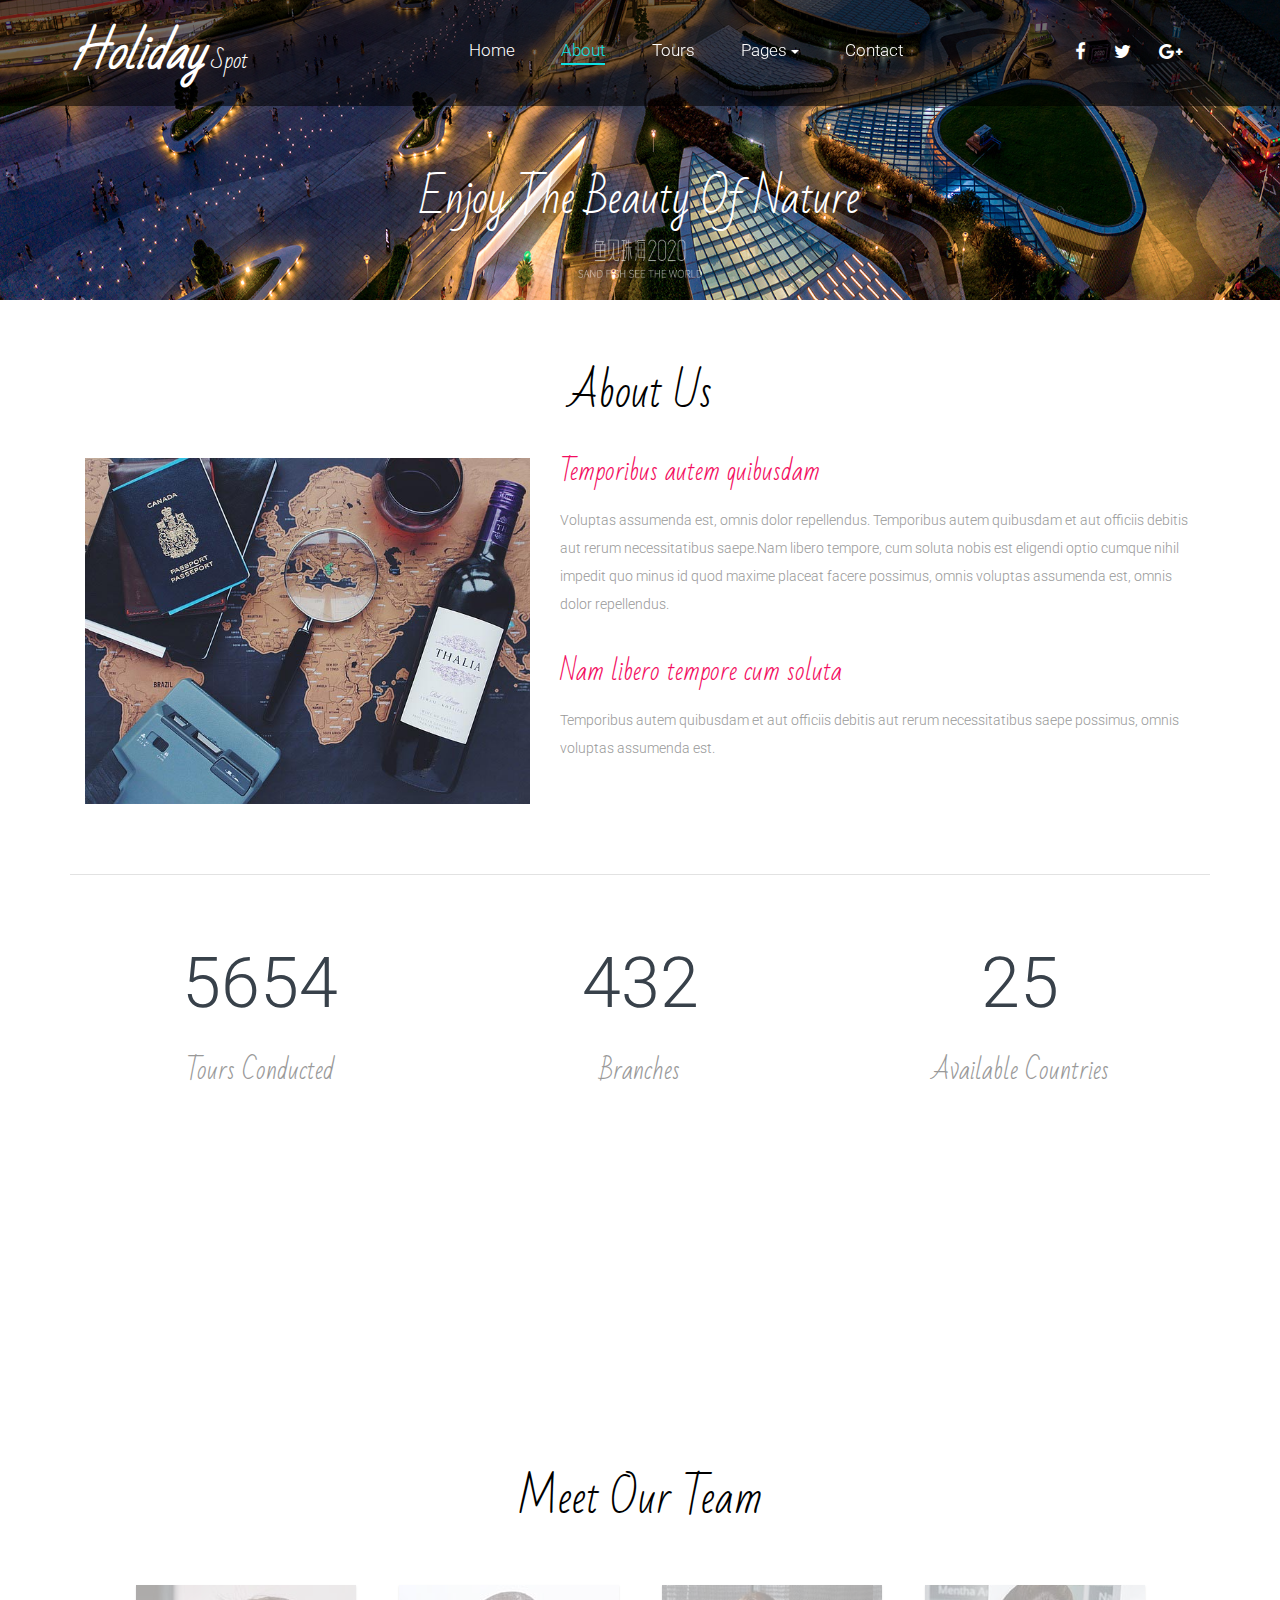
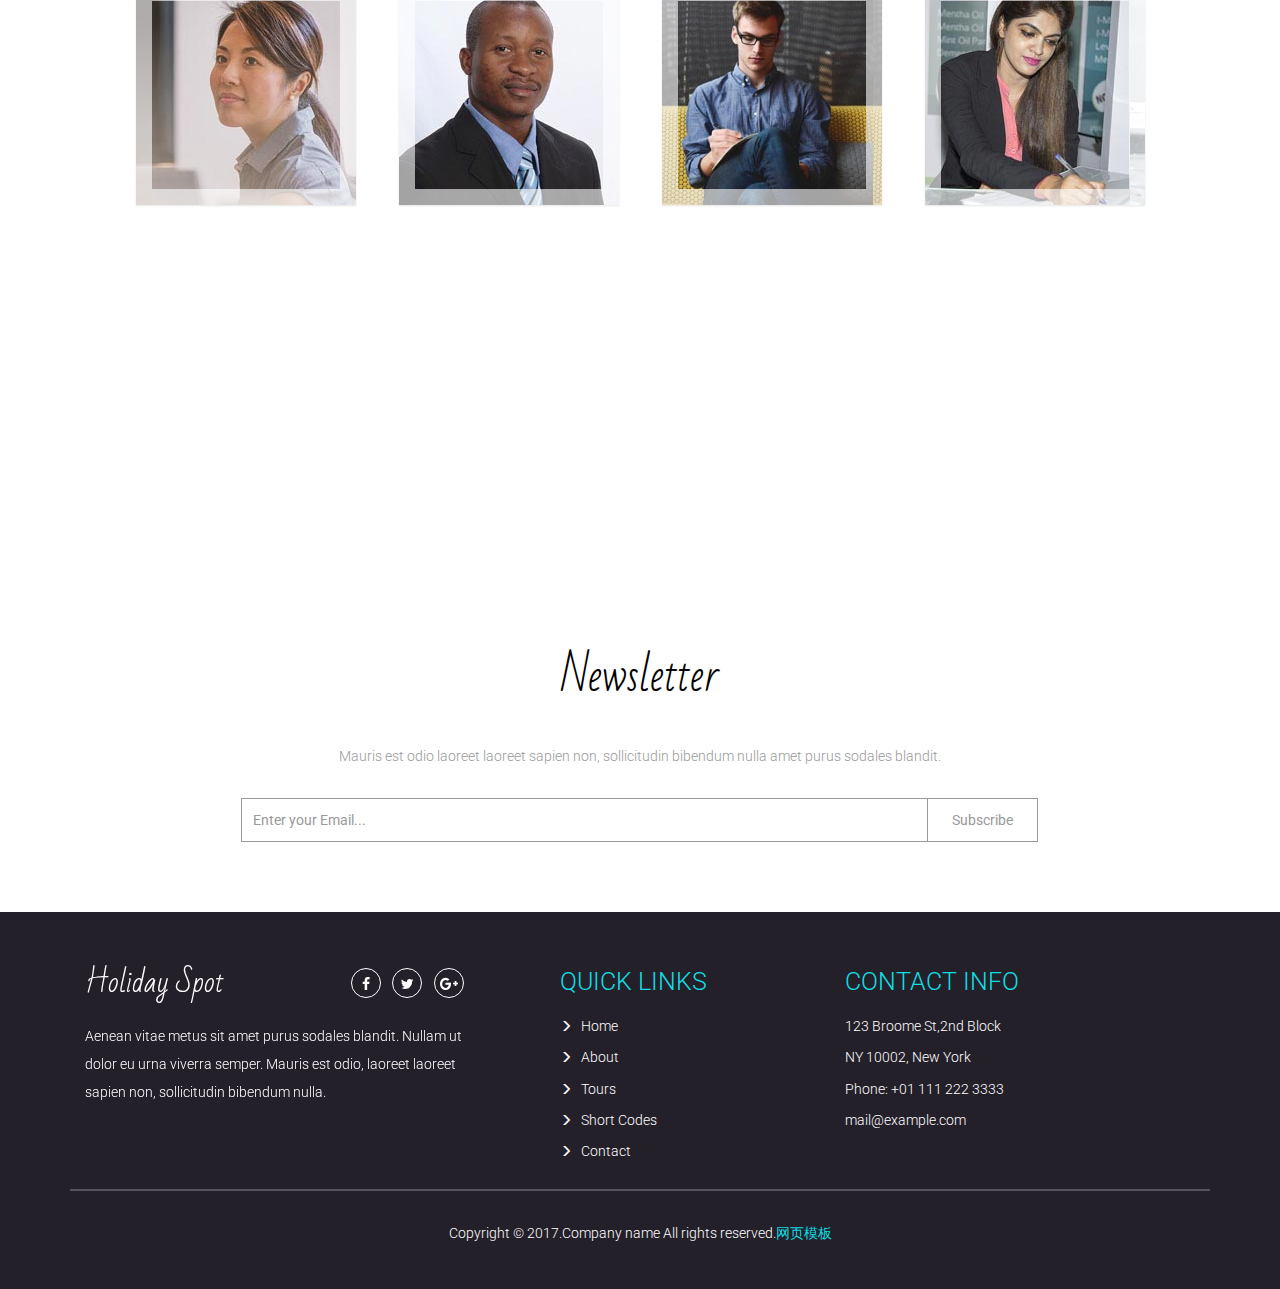
<file: about.html>
<!DOCTYPE html>
<html lang="en">
<head>
<title>About</title>
<meta name="viewport" content="width=device-width, initial-scale=1">
<meta http-equiv="Content-Type" content="text/html; charset=utf-8" />
<meta name="keywords" content="" />
<script type="application/x-javascript"> addEventListener("load", function() { setTimeout(hideURLbar, 0); }, false); function hideURLbar(){ window.scrollTo(0,1); } </script>
<!-- Custom Theme files -->
<link href="css/bootstrap.css" type="text/css" rel="stylesheet" media="all">
<link href="css/style.css" type="text/css" rel="stylesheet" media="all">      
<!-- //Custom Theme files -->
<!-- font-awesome icons -->
<link href="css/font-awesome.css" rel="stylesheet"> 
<!-- //font-awesome icons -->
<!-- js -->
<script src="js/jquery-2.2.3.min.js"></script> 
<!-- //js -->
<!-- web-fonts --> 
<link href='http://fonts.googleapis.com/css?family=Roboto:400,100,100italic,300,300italic,400italic,500,500italic,700,700italic,900,900italic' rel='stylesheet' type='text/css'>
<link href="http://fonts.googleapis.com/css?family=Bad+Script" rel="stylesheet">
<!-- //web-fonts --> 
</head>
<body>
	<!-- banner -->
	<div class="banner about-banner">  
		<div class="header agileinfo-header"><!-- header -->
			<nav class="navbar navbar-default">
				<div class="container">
					<!-- Brand and toggle get grouped for better mobile display -->
					<div class="navbar-header">
						<button type="button" class="navbar-toggle collapsed" data-toggle="collapse" data-target="#bs-example-navbar-collapse-1" aria-expanded="false">
							<span class="sr-only">Toggle navigation</span>
							<span class="icon-bar"></span>
							<span class="icon-bar"></span>
							<span class="icon-bar"></span>
						</button>
						<h1><a href="index.html">Holiday<span> Spot</span></a></h1>
					</div> 
					<!-- Collect the nav links, forms, and other content for toggling -->
					<div class="collapse navbar-collapse" id="bs-example-navbar-collapse-1">
						<ul class="nav navbar-nav navbar-left"> 
							<li><a href="index.html" class="w3ls-hover">Home</a></li>
							<li><a href="about.html" class="btn w3ls-hover active">About</a></li>   
							<li><a href="tours.html" class="btn w3ls-hover">Tours</a></li>
							<li><a href="#" class="dropdown-toggle btn w3ls-hover" data-toggle="dropdown" role="button" aria-haspopup="true" aria-expanded="false">Pages <span class="caret"></span></a>
								<ul class="dropdown-menu">
									<li><a href="icons.html">Web Icons</a></li>
									<li><a href="codes.html">Short Codes</a></li>     
								</ul>
							</li>  
							<li><a href="contact.html" class="btn w3ls-hover">Contact</a></li>
						</ul>	   
						<div class="social-icon">
							<a href="#" class="social-button facebook"><i class="fa fa-facebook"></i></a> 
							<a href="#" class="social-button twitter"><i class="fa fa-twitter"></i></a> 
							<a href="#" class="social-button google"><i class="fa fa-google-plus"></i></a>  
						</div> 
						<div class="clearfix"> </div>
					</div><!-- //navbar-collapse --> 
				</div><!-- //container-fluid -->
			</nav>
		</div><!-- //header -->	
		<!-- banner-text -->
		<div class="banner-text"> 
			<div class="container"> 
				<div class="banner-w3lstext">
					<h2>Enjoy The Beauty Of Nature</h2>
				</div> 	 
			</div>
		</div>
		<!-- //banner-text -->    
	</div>
	<!-- //banner --> 
	<!-- about -->
	<div class="welcome about">
		<div class="container">  
			<h3 class="agileits-title">About Us</h3>
			<div class="about-grids"> 
				<div class="col-md-5 welcome-w3right">
					<img src="images/img4.jpg" class="img-responsive" alt="" />
				</div>
				<div class="col-md-7 welcome-w3left">
					<h4>Temporibus autem quibusdam</h4>
					<p>Voluptas assumenda est, omnis dolor repellendus. 
						Temporibus autem quibusdam et aut officiis debitis aut 
						rerum necessitatibus saepe.Nam libero tempore, cum soluta nobis est eligendi optio cumque 
						nihil impedit quo minus id quod maxime placeat facere possimus, 
						omnis voluptas assumenda est, omnis dolor repellendus.</p> <br> <br>
					<h4>Nam libero tempore cum soluta</h4>
					<p> Temporibus autem quibusdam et aut officiis debitis aut rerum necessitatibus saepe  possimus, 
						omnis voluptas assumenda est.</p> 
				</div> 
				<div class="clearfix"></div>
			</div>
		</div>
	</div>
	<!-- //about -->
	<!-- statistics -->
	<div class="container">
		<div class="stats welcome"> 
			<div class="col-xs-4 col-md-4 agileinfo_stats_grid">
				<h4 class="counter">5654</h4>
				<h5>Tours Conducted</h5>
			</div>
			<div class="col-xs-4 col-md-4 agileinfo_stats_grid">
				<h4 class="counter">432</h4>
				<h5>Branches</h5>
			</div>
			<div class="col-xs-4 col-md-4 agileinfo_stats_grid">
				<h4 class="counter">25</h4>
				<h5>Available Countries</h5>
			</div> 
			<div class="clearfix"> </div> 
			<!-- Stats-Number-Scroller-Animation-JavaScript -->
			<script src="js/waypoints.min.js"></script> 
			<script src="js/counterup.min.js"></script> 
			<script>
				jQuery(document).ready(function( $ ) {
					$('.counter').counterUp({
						delay: 10,
						time: 1000
					});
				});
			</script>
			<!-- //Stats-Number-Scroller-Animation-JavaScript --> 
		</div>
	</div>
	<!-- //statistics -->
	<!-- about-features -->
	<div class="slid about-slid">
		<div class="container">
			<h3>Fusce sed vulputate dui, non consectetur felis, Etiam id enim sem Suspendisse commodo tempor magna </h3>
		</div>
	</div>
	<!-- //about-features -->
	<!-- team -->
	<div class="welcome team">
		<div class="container">
			<h3 class="agileits-title">Meet Our Team</h3> 
			<div class="team-grids"> 
				<ul class="ch-grid">
					<li class="ch-grid-item">
						<div class="ch-item ch-img-1">
							<div class="ch-info">
								<h3>Consultant</h3>
								<p>by Daniel Nyari</p>
								<ul class="social-icons">
									<li><a href="#" class="fa fa-facebook icon icon-border facebook"> </a></li>
									<li><a href="#" class="fa fa-twitter icon icon-border twitter"> </a></li>
									<li><a href="#" class="fa fa-google-plus icon icon-border googleplus"> </a></li>
								</ul>
							</div>
						</div>
					</li>
					<li class="ch-grid-item">
						<div class="ch-item ch-img-2">
							<div class="ch-info">
								<h3>Travel Agent</h3>
								<p>by Johnathen</p>
								<ul class="social-icons">
									<li><a href="#" class="fa fa-facebook icon icon-border facebook"> </a></li>
									<li><a href="#" class="fa fa-twitter icon icon-border twitter"> </a></li>
									<li><a href="#" class="fa fa-google-plus icon icon-border googleplus"> </a></li>
								</ul>
							</div>
						</div>
					</li>
					<li class="ch-grid-item">
						<div class="ch-item ch-img-3">
							<div class="ch-info">
								<h3>Co-Founder</h3>
								<p>by Fedrick Paul</p>
								<ul class="social-icons">
									<li><a href="#" class="fa fa-facebook icon icon-border facebook"> </a></li>
									<li><a href="#" class="fa fa-twitter icon icon-border twitter"> </a></li>
									<li><a href="#" class="fa fa-google-plus icon icon-border googleplus"> </a></li>
								</ul>
							</div>
						</div>
					</li>
					<li class="ch-grid-item">
						<div class="ch-item ch-img-4">
							<div class="ch-info">
								<h3>Master Agent</h3>
								<p>by Stellawil vari</p>
								<ul class="social-icons">
									<li><a href="#" class="fa fa-facebook icon icon-border facebook"> </a></li>
									<li><a href="#" class="fa fa-twitter icon icon-border twitter"> </a></li>
									<li><a href="#" class="fa fa-google-plus icon icon-border googleplus"> </a></li>
								</ul>
							</div>
						</div>
					</li>
				</ul>
				<div class="clearfix"> </div>  
			</div>
		</div>
	</div>
	<!-- //team -->  
	<!-- slid -->
	<div class="slid">
		<div class="container">
			<h4>Today Special</h4> 
			<p>In malesuada accumsan felis, a imperdiet arcu blandit sed. Ut id faucibus eros. Fusce sed vulputate dui, non consectetur felis. Etiam id enim sem. Suspendisse commodo tempor magna </p>
		</div> 
	</div>
	<!-- //slid -->
	<!-- newsletter -->
	<div class="newsletter">
		<div class="container">
			<h3 class="agileits-title">Newsletter</h3>
			<p>Mauris est odio laoreet laoreet sapien non, sollicitudin bibendum nulla amet purus sodales blandit.</p>
			<form action="#" method="post"> 
				<input type="text" name="email" placeholder="Enter your Email..." required="">
				<input type="submit" value="Subscribe">
				<div class="clearfix"> </div> 
			</form> 
		</div> 
	</div>
	<!-- //newsletter -->
	<!-- footer start here --> 
	<div class="footer-agile">
		<div class="container">
			<div class="footer-agileinfo"> 
				<div class="col-md-5 col-sm-5 footer-wthree-grid"> 
					<div class="agileits-w3layouts-tweets">  
						<h5><a href="index.html">Holiday Spot</a></h5> 
						<div class="social-icon footerw3ls">
							<a href="#" class="social-button facebook"><i class="fa fa-facebook"></i></a> 
							<a href="#" class="social-button twitter"><i class="fa fa-twitter"></i></a> 
							<a href="#" class="social-button google"><i class="fa fa-google-plus"></i></a>  
						</div>
					</div>
					<p>Aenean vitae metus sit amet purus sodales blandit. Nullam ut dolor eu urna viverra semper. Mauris est odio, laoreet laoreet sapien non, sollicitudin bibendum nulla.</p>
				</div> 
				<div class="col-md-3 col-sm-3 footer-wthree-grid">
					<h3>Quick Links</h3>
					<ul>
						<li><a href="index.html"><span class="glyphicon glyphicon-menu-right"></span> Home</a></li>
						<li><a href="about.html"><span class="glyphicon glyphicon-menu-right"></span> About</a></li> 
						<li><a href="tours.html"><span class="glyphicon glyphicon-menu-right"></span> Tours</a></li>
						<li><a href="codes.html"><span class="glyphicon glyphicon-menu-right"></span> Short Codes</a></li>
						<li><a href="contact.html"><span class="glyphicon glyphicon-menu-right"></span> Contact</a></li>
					</ul>
				</div> 	 
				<div class="col-md-4 col-sm-4 footer-wthree-grid">
					<h3>Contact Info</h3>
					<ul>
						<li>123 Broome St,2nd Block</li> 
						<li>NY 10002, New York</li>
						<li>Phone: +01 111 222 3333</li>
						<li><a href="mailto:info@example.com"> mail@example.com</a></li>
					</ul>
				</div>
				<div class="clearfix"> </div>		
			</div>
			<div class="copy-right"> 
				<p>Copyright &copy; 2017.Company name All rights reserved.<a target="_blank" href="http://sc.chinaz.com/moban/">&#x7F51;&#x9875;&#x6A21;&#x677F;</a></p>
			</div>
		</div>
	</div> 
	<!-- //footer end here -->  
	<!-- start-smooth-scrolling -->
	<script type="text/javascript" src="js/move-top.js"></script>
	<script type="text/javascript" src="js/easing.js"></script>	
	<script type="text/javascript">
			jQuery(document).ready(function($) {
				$(".scroll").click(function(event){		
					event.preventDefault();
			
			$('html,body').animate({scrollTop:$(this.hash).offset().top},1000);
				});
			});
	</script>
	<!-- //end-smooth-scrolling -->	
	<!-- smooth-scrolling-of-move-up -->
	<script type="text/javascript">
		$(document).ready(function() {
			/*
			var defaults = {
				containerID: 'toTop', // fading element id
				containerHoverID: 'toTopHover', // fading element hover id
				scrollSpeed: 1200,
				easingType: 'linear' 
			};
			*/
			
			$().UItoTop({ easingType: 'easeOutQuart' });
			
		});
	</script>
	<!-- //smooth-scrolling-of-move-up -->   
	<!-- Bootstrap core JavaScript
    ================================================== -->
    <!-- Placed at the end of the document so the pages load faster -->
    <script src="js/bootstrap.js"></script>
</body>
</html>
</file>
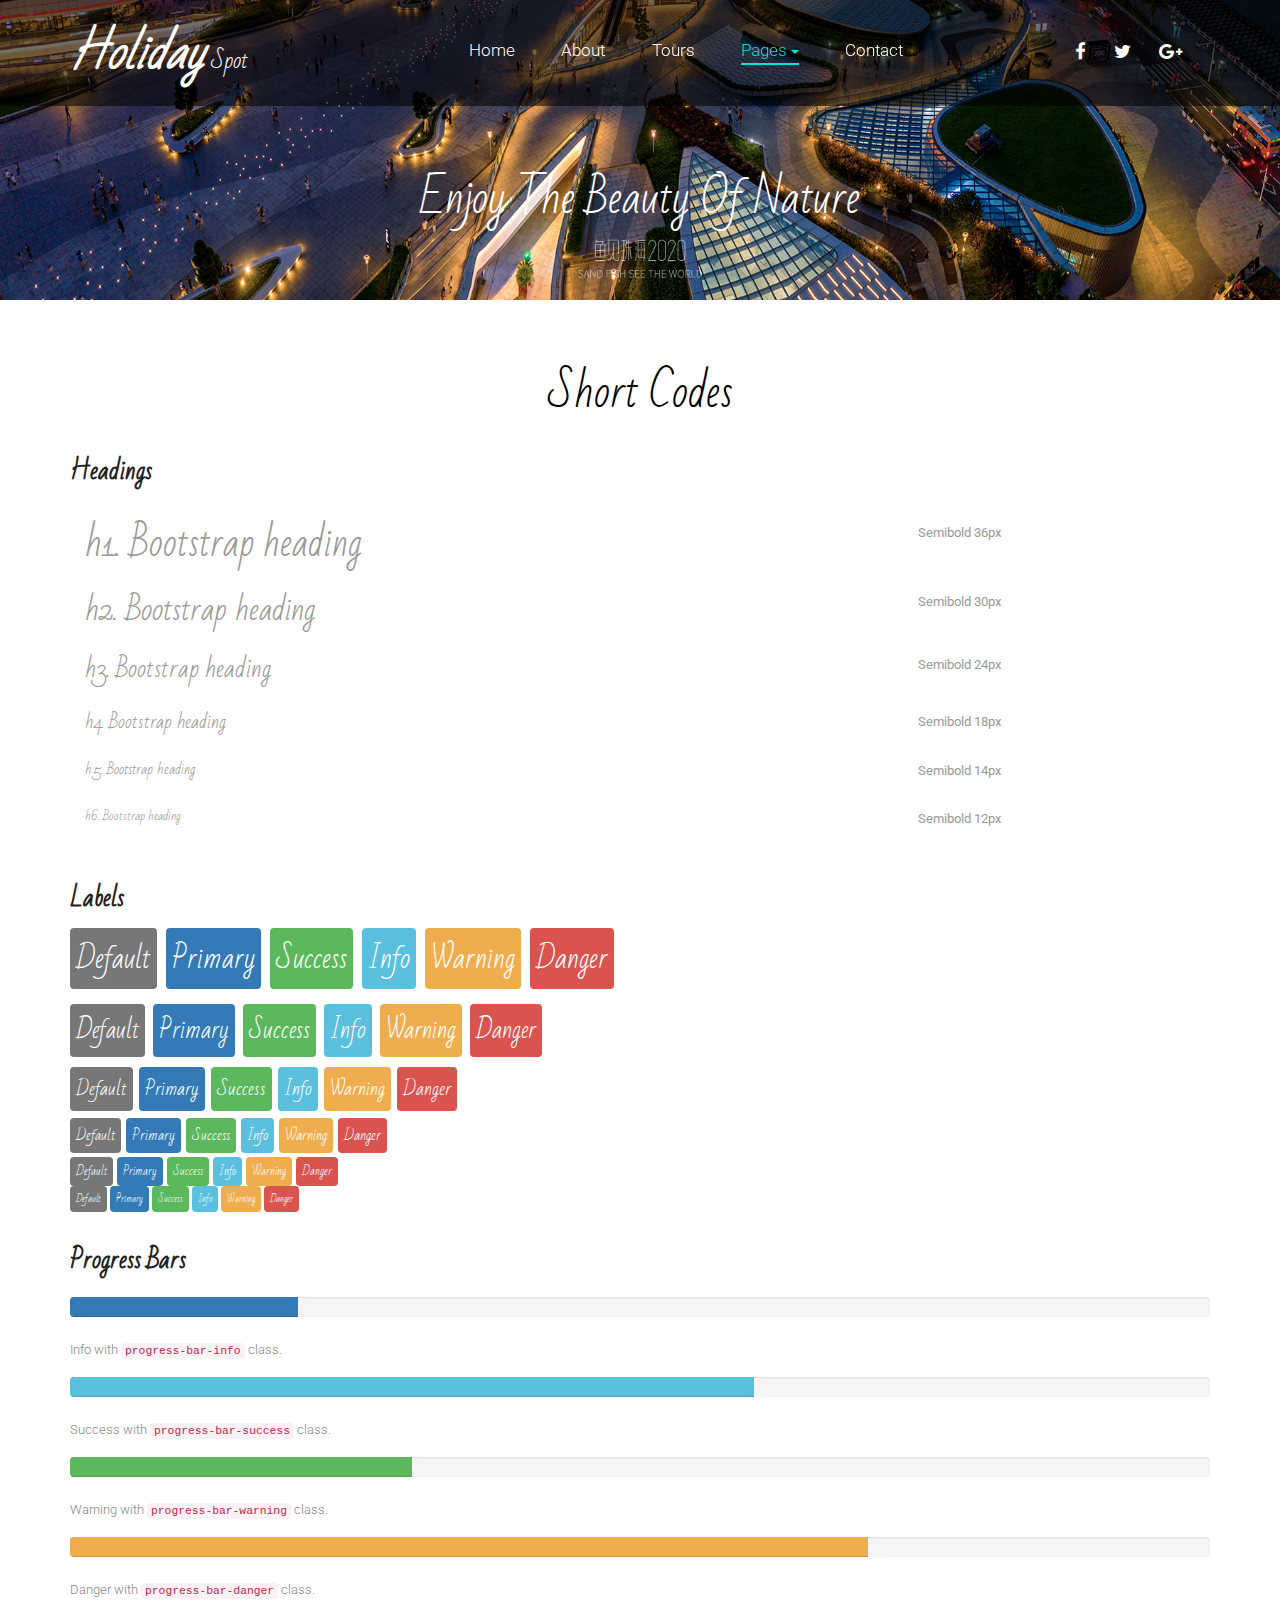
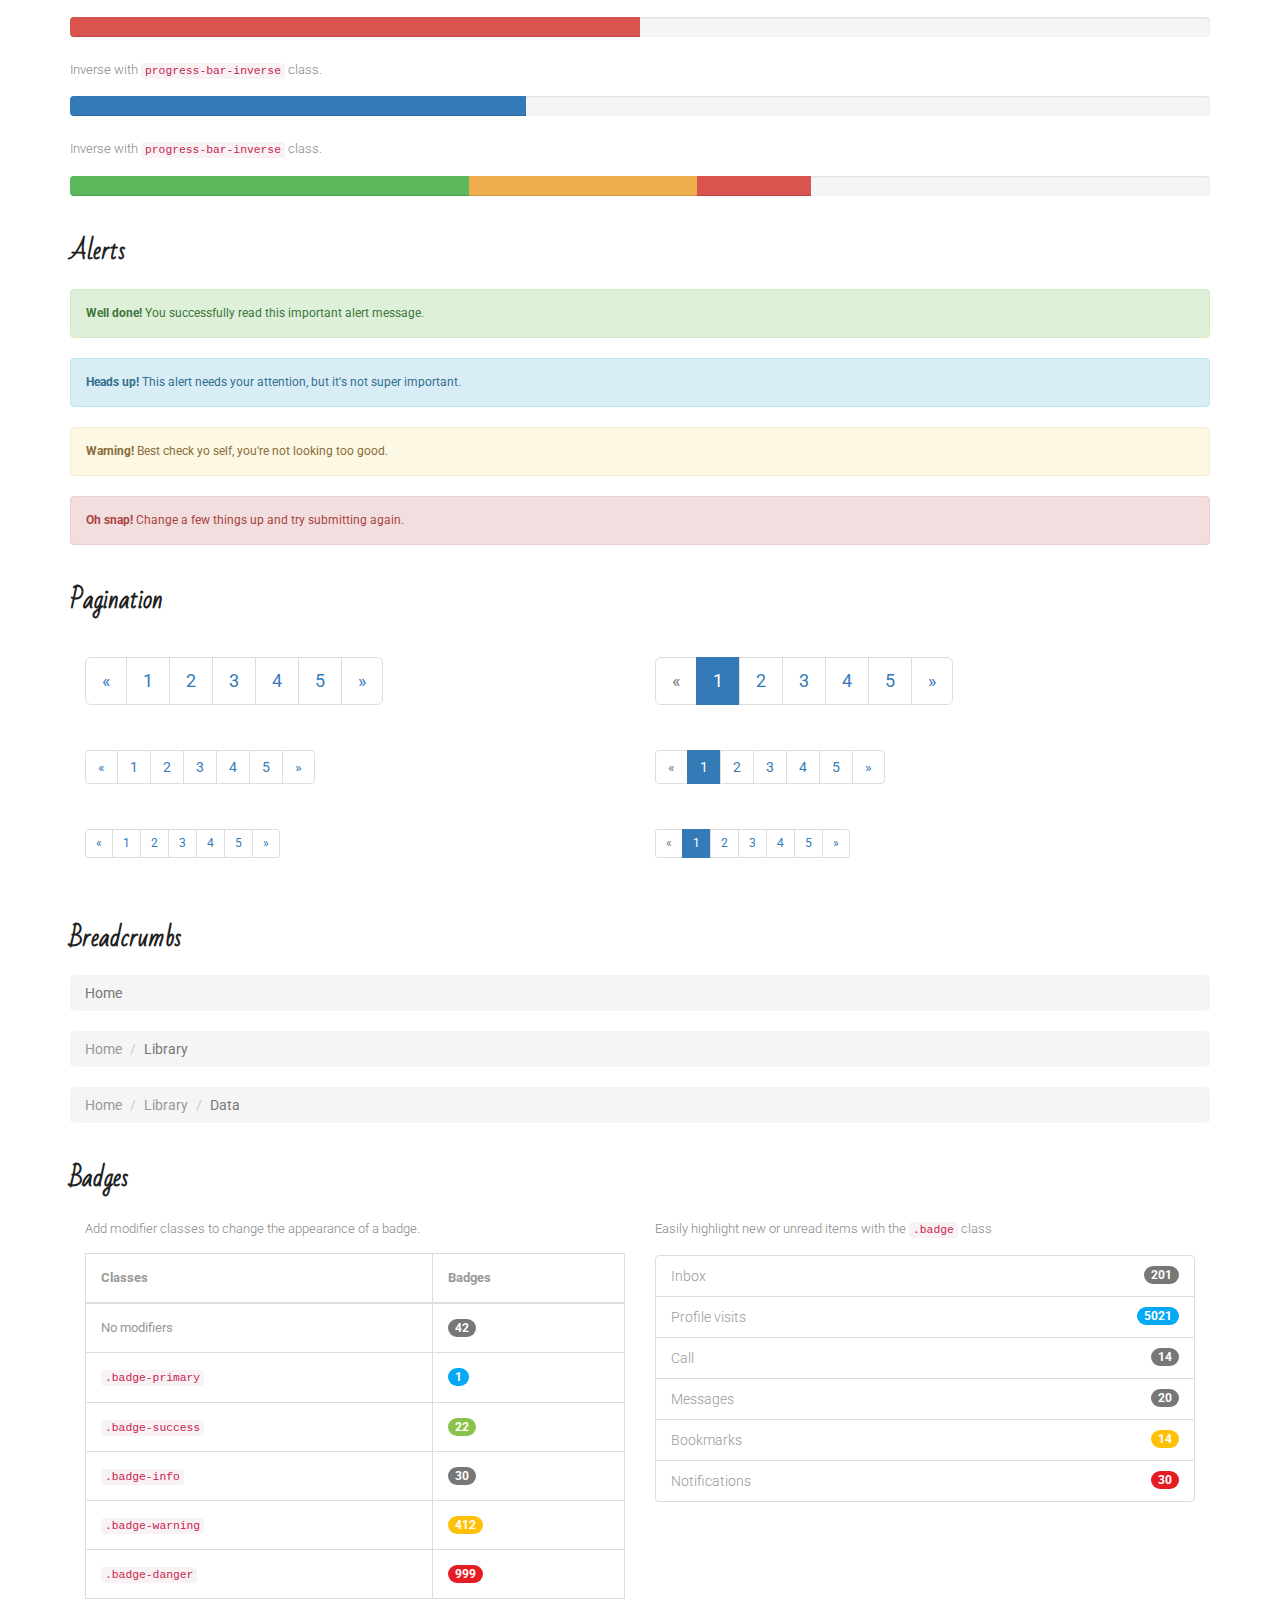
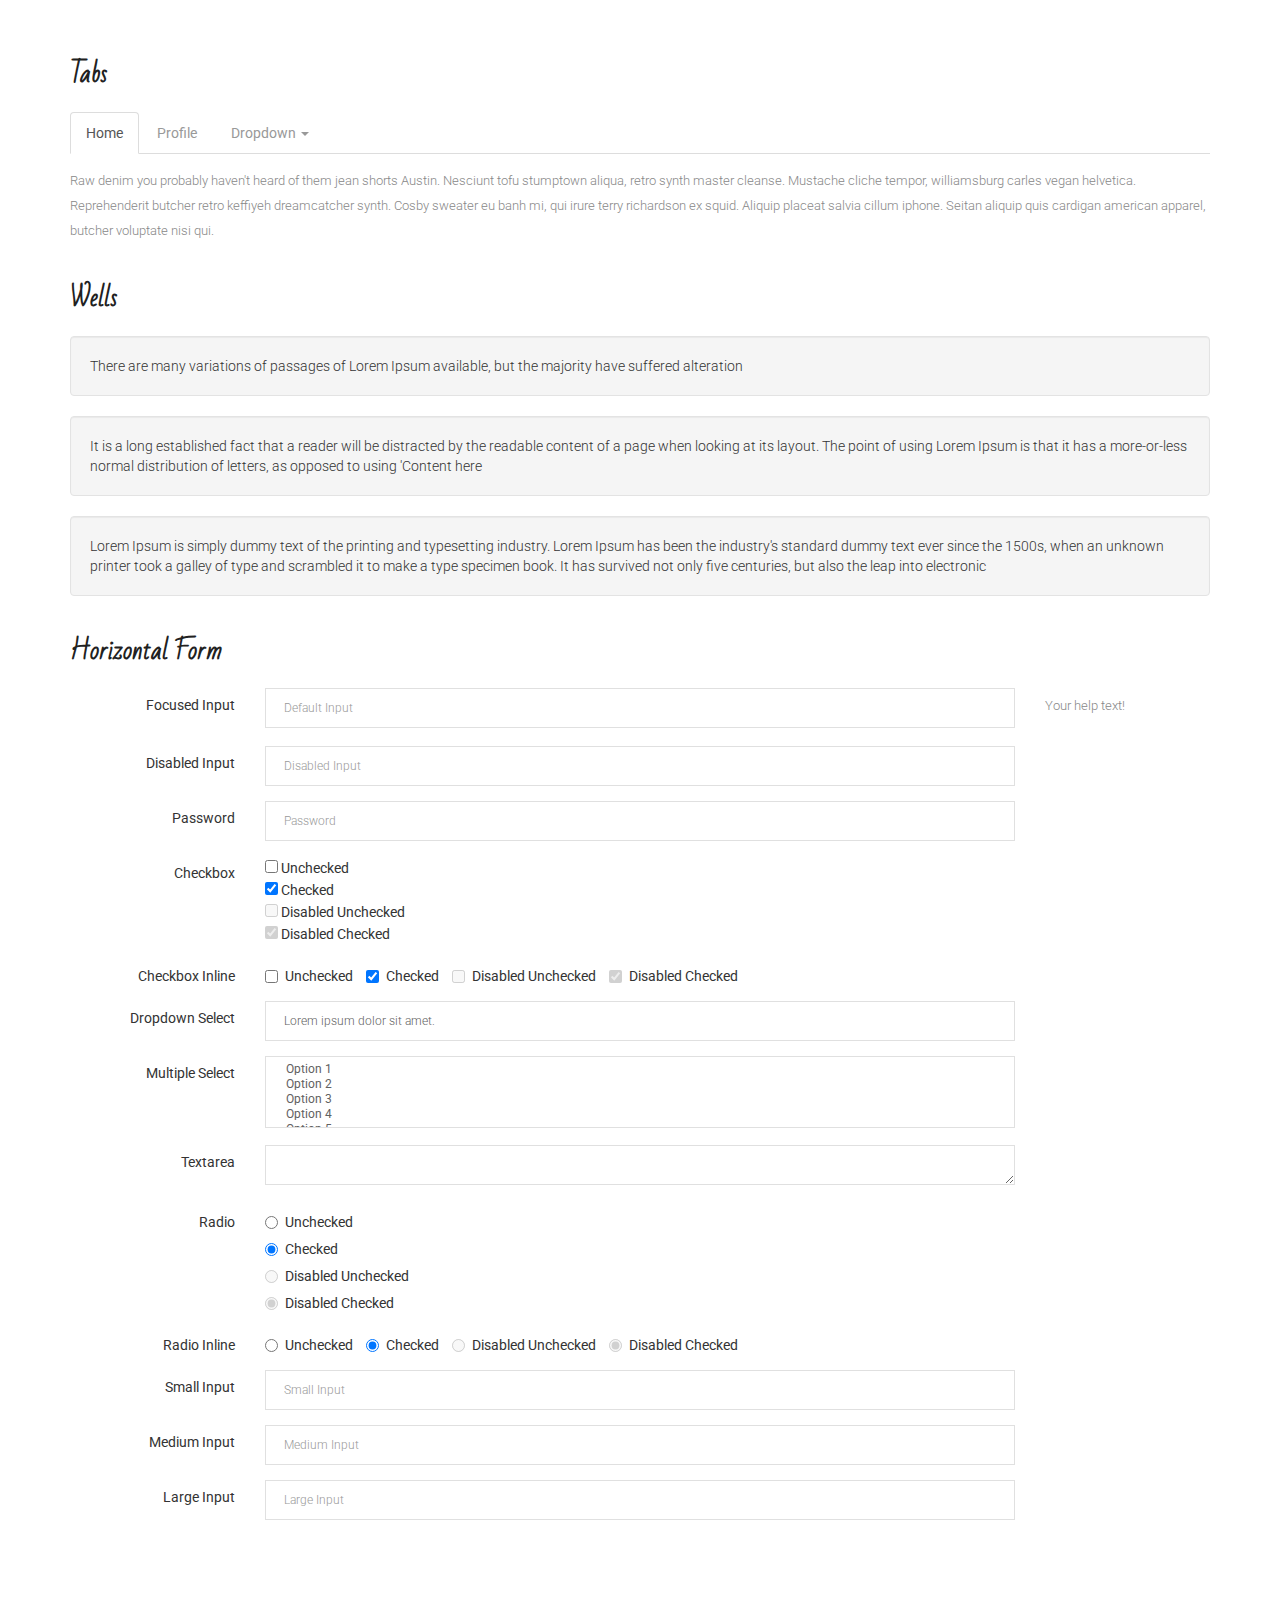
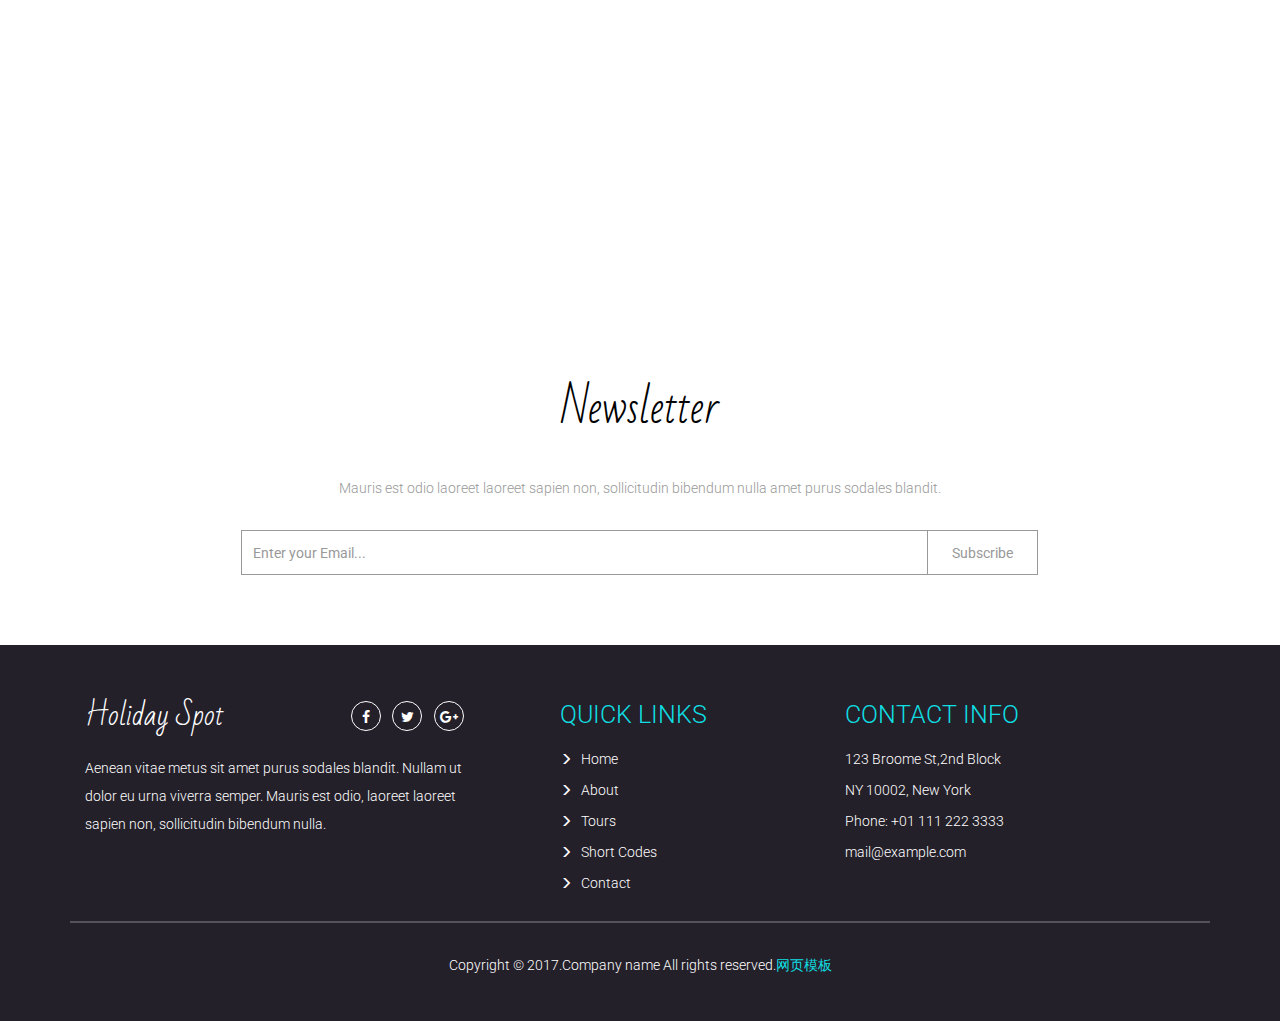
<file: codes.html>
<!DOCTYPE html>
<html lang="en">
<head>
<title>Short Codes</title>
<meta name="viewport" content="width=device-width, initial-scale=1">
<meta http-equiv="Content-Type" content="text/html; charset=utf-8" />
<meta name="keywords" content="" />
<script type="application/x-javascript"> addEventListener("load", function() { setTimeout(hideURLbar, 0); }, false); function hideURLbar(){ window.scrollTo(0,1); } </script>
<!-- Custom Theme files -->
<link href="css/bootstrap.css" type="text/css" rel="stylesheet" media="all">
<link href="css/style.css" type="text/css" rel="stylesheet" media="all">      
<!-- //Custom Theme files -->
<!-- font-awesome icons -->
<link href="css/font-awesome.css" rel="stylesheet"> 
<!-- //font-awesome icons -->
<!-- js -->
<script src="js/jquery-2.2.3.min.js"></script> 
<!-- //js -->
<!-- web-fonts --> 
<link href='http://fonts.googleapis.com/css?family=Roboto:400,100,100italic,300,300italic,400italic,500,500italic,700,700italic,900,900italic' rel='stylesheet' type='text/css'>
<link href="http://fonts.googleapis.com/css?family=Bad+Script" rel="stylesheet">
<!-- //web-fonts --> 
</head>
<body>
	<!-- banner -->
	<div class="banner about-banner">  
		<div class="header agileinfo-header"><!-- header -->
			<nav class="navbar navbar-default">
				<div class="container">
					<!-- Brand and toggle get grouped for better mobile display -->
					<div class="navbar-header">
						<button type="button" class="navbar-toggle collapsed" data-toggle="collapse" data-target="#bs-example-navbar-collapse-1" aria-expanded="false">
							<span class="sr-only">Toggle navigation</span>
							<span class="icon-bar"></span>
							<span class="icon-bar"></span>
							<span class="icon-bar"></span>
						</button>
						<h1><a href="index.html">Holiday<span> Spot</span></a></h1>
					</div> 
					<!-- Collect the nav links, forms, and other content for toggling -->
					<div class="collapse navbar-collapse" id="bs-example-navbar-collapse-1">
						<ul class="nav navbar-nav navbar-left"> 
							<li><a href="index.html" class="w3ls-hover">Home</a></li>
							<li><a href="about.html" class="btn w3ls-hover">About</a></li>   
							<li><a href="tours.html" class="btn w3ls-hover">Tours</a></li>
							<li><a href="#" class="dropdown-toggle btn w3ls-hover active" data-toggle="dropdown" role="button" aria-haspopup="true" aria-expanded="false">Pages <span class="caret"></span></a>
								<ul class="dropdown-menu">
									<li><a href="icons.html">Web Icons</a></li>
									<li><a href="codes.html">Short Codes</a></li>     
								</ul>
							</li>  
							<li><a href="contact.html" class="btn w3ls-hover">Contact</a></li>
						</ul>	   
						<div class="social-icon">
							<a href="#" class="social-button facebook"><i class="fa fa-facebook"></i></a> 
							<a href="#" class="social-button twitter"><i class="fa fa-twitter"></i></a> 
							<a href="#" class="social-button google"><i class="fa fa-google-plus"></i></a>  
						</div> 
						<div class="clearfix"> </div>
					</div><!-- //navbar-collapse --> 
				</div><!-- //container-fluid -->
			</nav>
		</div><!-- //header -->	
		<!-- banner-text -->
		<div class="banner-text"> 
			<div class="container"> 
				<div class="banner-w3lstext">
					<h2>Enjoy The Beauty Of Nature</h2>
				</div> 	 
			</div>
		</div>
		<!-- //banner-text -->    
	</div>
	<!-- //banner --> 
	<!-- short codes -->
	<div class="codes">
		<div class="container">  
			<h3 class="agileits-title">Short Codes</h3> 
			<div class="grid_3 grid_4">
				<h3 class="w3ls-hdg">Headings</h3>
				<div class="bs-example w3layouts">
					<table class="table">
						<tbody>
							<tr>
								<td><h1 id="h1.-bootstrap-heading">h1. Bootstrap heading<a class="anchorjs-link" href="#h1.-bootstrap-heading"><span class="anchorjs-icon"></span></a></h1></td>
								<td class="type-info w3l">Semibold 36px</td>
							</tr>
							<tr>
								<td><h2 id="h2.-bootstrap-heading">h2. Bootstrap heading<a class="anchorjs-link" href="#h2.-bootstrap-heading"><span class="anchorjs-icon"></span></a></h2></td>
								<td class="type-info w3l">Semibold 30px</td>
							</tr>
							<tr>
								<td><h3 id="h3.-bootstrap-heading">h3. Bootstrap heading<a class="anchorjs-link" href="#h3.-bootstrap-heading"><span class="anchorjs-icon"></span></a></h3></td>
								<td class="type-info w3l">Semibold 24px</td>
							</tr>
							<tr>
								<td><h4 id="h4.-bootstrap-heading">h4. Bootstrap heading<a class="anchorjs-link" href="#h4.-bootstrap-heading"><span class="anchorjs-icon"></span></a></h4></td>
								<td class="type-info w3l">Semibold 18px</td>
							</tr>
							<tr>
								<td><h5 id="h5.-bootstrap-heading">h5. Bootstrap heading<a class="anchorjs-link" href="#h5.-bootstrap-heading"><span class="anchorjs-icon"></span></a></h5></td>
								<td class="type-info w3l">Semibold 14px</td>
							</tr>
							<tr>
								<td><h6>h6. Bootstrap heading</h6></td>
								<td class="type-info w3l">Semibold 12px</td>
							</tr>
						</tbody>
					</table>
				</div>	
			</div>
			<div class="grid_3 grid_5">
				<h3 class="w3ls-hdg">Labels</h3>
				<div class="but_list w3layouts">
					<h1>
						<span class="label label-default">Default</span>
						<span class="label label-primary">Primary</span>
						<span class="label label-success">Success</span>
						<span class="label label-info">Info</span>
						<span class="label label-warning">Warning</span>
						<span class="label label-danger">Danger</span>
					</h1>
					<h2>
						<span class="label label-default">Default</span>
						<span class="label label-primary">Primary</span>
						<span class="label label-success">Success</span>
						<span class="label label-info">Info</span>
						<span class="label label-warning">Warning</span>
						<span class="label label-danger">Danger</span>
					</h2>
					<h3>
						<span class="label label-default">Default</span>
						<span class="label label-primary">Primary</span>
						<span class="label label-success">Success</span>
						<span class="label label-info">Info</span>
						<span class="label label-warning">Warning</span>
						<span class="label label-danger">Danger</span>
					</h3>
					<h4>
						<span class="label label-default">Default</span>
						<span class="label label-primary">Primary</span>
						<span class="label label-success">Success</span>
						<span class="label label-info">Info</span>
						<span class="label label-warning">Warning</span>
						<span class="label label-danger">Danger</span>
					</h4>
					<h5>
						<span class="label label-default">Default</span>
						<span class="label label-primary">Primary</span>
						<span class="label label-success">Success</span>
						<span class="label label-info">Info</span>
						<span class="label label-warning">Warning</span>
						<span class="label label-danger">Danger</span>
					</h5>
					<h6>
						<span class="label label-default">Default</span>
						<span class="label label-primary">Primary</span>
						<span class="label label-success">Success</span>
						<span class="label label-info">Info</span>
						<span class="label label-warning">Warning</span>
						<span class="label label-danger">Danger</span>
					</h6>
				</div>
			</div>
			<div class="grid_3 grid_5 w3-agileits w3layouts">
				<h3 class="w3ls-hdg">Progress Bars</h3>
				<div class="tab-content">
					<div class="tab-pane active" id="domprogress">
						<div class="progress w3-agileits">    
							<div class="progress-bar progress-bar-primary" style="width: 20%"></div>
						</div>
						<p>Info with <code>progress-bar-info</code> class.</p>
						<div class="progress w3-agileits">    
							<div class="progress-bar progress-bar-info" style="width: 60%"></div>
						</div>
						<p>Success with <code>progress-bar-success</code> class.</p>
						<div class="progress w3-agileits">
							<div class="progress-bar progress-bar-success" style="width: 30%"></div>
						</div>
						<p>Warning with <code>progress-bar-warning</code> class.</p>
						<div class="progress w3-agileits">
							<div class="progress-bar progress-bar-warning" style="width: 70%"></div>
						</div>
						<p>Danger with <code>progress-bar-danger</code> class.</p>
						<div class="progress w3-agileits">
							<div class="progress-bar progress-bar-danger" style="width: 50%"></div>
						</div>
						<p>Inverse with <code>progress-bar-inverse</code> class.</p>
						<div class="progress w3-agileits">
							<div class="progress-bar progress-bar-inverse" style="width: 40%"></div>
						</div>
						<p>Inverse with <code>progress-bar-inverse</code> class.</p>
						<div class="progress w3-agileits">
							<div class="progress-bar progress-bar-success" style="width: 35%"><span class="sr-only">35% Complete (success)</span></div>
							<div class="progress-bar progress-bar-warning" style="width: 20%"><span class="sr-only">20% Complete (warning)</span></div>
							<div class="progress-bar progress-bar-danger" style="width: 10%"><span class="sr-only">10% Complete (danger)</span></div>
						</div>
					</div>
				</div>
			</div>
			<div class="grid_3 grid_5 w3-agileits">
				<h3 class="w3ls-hdg">Alerts</h3>
				<div class="alert alert-success agileits" role="alert">
					<strong>Well done!</strong> You successfully read this important alert message.
				</div>
				<div class="alert alert-info" role="alert">
					<strong>Heads up!</strong> This alert needs your attention, but it's not super important.
				</div>
				<div class="alert alert-warning" role="alert">
					<strong>Warning!</strong> Best check yo self, you're not looking too good.
				</div>
				<div class="alert alert-danger" role="alert">
					<strong>Oh snap!</strong> Change a few things up and try submitting again.
				</div>
			</div>
			<div class="grid_3 grid_5">
				<h3 class="w3ls-hdg">Pagination</h3>
				<div class="col-md-6 page_1 agileits-w3layouts">
					<nav>
						<ul class="pagination pagination-lg">
							<li><a href="#" aria-label="Previous"><span aria-hidden="true">«</span></a></li>
							<li><a href="#">1</a></li>
							<li><a href="#">2</a></li>
							<li><a href="#">3</a></li>
							<li><a href="#">4</a></li>
							<li><a href="#">5</a></li>
							<li><a href="#" aria-label="Next"><span aria-hidden="true">»</span></a></li>
						</ul>
					</nav>
					<nav>
						<ul class="pagination">
							<li><a href="#" aria-label="Previous"><span aria-hidden="true">«</span></a></li>
							<li><a href="#">1</a></li>
							<li><a href="#">2</a></li>
							<li><a href="#">3</a></li>
							<li><a href="#">4</a></li>
							<li><a href="#">5</a></li>
							<li><a href="#" aria-label="Next"><span aria-hidden="true">»</span></a></li>
						</ul>
					</nav>
					<nav>
						<ul class="pagination pagination-sm">
							<li><a href="#" aria-label="Previous"><span aria-hidden="true">«</span></a></li>
							<li><a href="#">1</a></li>
							<li><a href="#">2</a></li>
							<li><a href="#">3</a></li>
							<li><a href="#">4</a></li>
							<li><a href="#">5</a></li>
							<li><a href="#" aria-label="Next"><span aria-hidden="true">»</span></a></li>
						</ul>
					</nav>
				</div>
				<div class="col-md-6 page_1 agileits-w3layouts">
					<ul class="pagination pagination-lg">
						<li class="disabled"><a href="#"><span aria-hidden="true">«</span></a></li>
						<li class="active"><a href="#">1</a></li>
						<li><a href="#">2</a></li>
						<li><a href="#">3</a></li>
						<li><a href="#">4</a></li>
						<li><a href="#">5</a></li>
						<li><a href="#"><span aria-hidden="true">»</span></a></li>
					</ul>
					<nav>
						<ul class="pagination">
							<li class="disabled"><a href="#" aria-label="Previous"><span aria-hidden="true">«</span></a></li>
							<li class="active"><a href="#">1 <span class="sr-only">(current)</span></a></li>
							<li><a href="#">2</a></li>
							<li><a href="#">3</a></li>
							<li><a href="#">4</a></li>
							<li><a href="#">5</a></li>
							<li><a href="#" aria-label="Next"><span aria-hidden="true">»</span></a></li>
						</ul>
					</nav>
					<ul class="pagination pagination-sm agile">
						<li class="disabled"><a href="#"><span aria-hidden="true">«</span></a></li>
						<li class="active"><a href="#">1</a></li>
						<li><a href="#">2</a></li>
						<li><a href="#">3</a></li>
						<li><a href="#">4</a></li>
						<li><a href="#">5</a></li>
						<li><a href="#"><span aria-hidden="true">»</span></a></li>
					</ul>
				</div>
				<div class="clearfix"> </div>
			</div> 
			<div class="grid_3 grid_5 ">
				<h3 class="w3ls-hdg w3layouts ">Breadcrumbs</h3>
				<ol class="breadcrumb">
					<li class="active">Home</li>
				</ol>
				<ol class="breadcrumb">
					<li><a href="#">Home</a></li>
					<li class="active">Library</li>
				</ol>
				<ol class="breadcrumb">
					<li><a href="#">Home</a></li>
					<li><a href="#">Library</a></li>
					<li class="active">Data</li>
				</ol>
			</div>
			<div class="grid_3 grid_5 ">
				<h3 class="w3ls-hdg">Badges</h3>
				<div class="col-md-6">
					<p>Add modifier classes to change the appearance of a badge.</p>
					<table class="table table-bordered">
						<thead>
							<tr>
								<th>Classes</th>
								<th>Badges</th>
							</tr>
						</thead>
						<tbody>
							<tr>
								<td>No modifiers</td>
								<td><span class="badge">42</span></td>
							</tr>
							<tr>
								<td><code>.badge-primary</code></td>
								<td><span class="badge badge-primary">1</span></td>
							</tr>
							<tr>
								<td><code>.badge-success</code></td>
								<td><span class="badge badge-success">22</span></td>
							</tr>
							<tr>
								<td><code>.badge-info</code></td>
								<td><span class="badge badge-info">30</span></td>
							</tr>
							<tr>
								<td><code>.badge-warning</code></td>
								<td><span class="badge badge-warning">412</span></td>
							</tr>
							<tr>
								<td><code>.badge-danger</code></td>
								<td><span class="badge badge-danger">999</span></td>
							</tr>
						</tbody>
					</table>                    
				</div>
				<div class="col-md-6">
					<p>Easily highlight new or unread items with the <code>.badge</code> class</p>
					<div class="list-group list-group-alternate"> 
						<a href="#" class="list-group-item"><span class="badge">201</span> <i class="ti ti-email"></i> Inbox </a> 
						<a href="#" class="list-group-item"><span class="badge badge-primary">5021</span> <i class="ti ti-eye"></i> Profile visits </a> 
						<a href="#" class="list-group-item"><span class="badge">14</span> <i class="ti ti-headphone-alt"></i> Call </a> 
						<a href="#" class="list-group-item"><span class="badge">20</span> <i class="ti ti-comments"></i> Messages </a> 
						<a href="#" class="list-group-item"><span class="badge badge-warning">14</span> <i class="ti ti-bookmark"></i> Bookmarks </a> 
						<a href="#" class="list-group-item"><span class="badge badge-danger">30</span> <i class="ti ti-bell"></i> Notifications </a> 
					</div>
				</div>
				<div class="clearfix"> </div>
			</div>
			<div class="grid_3 grid_5 ">
				<h3 class="w3ls-hdg">Tabs</h3>
				<div class="bs-example bs-example-tabs w3" role="tabpanel" data-example-id="togglable-tabs">
					<ul id="myTab" class="nav nav-tabs" role="tablist">
						<li role="presentation" class="active"><a href="#home" id="home-tab" role="tab" data-toggle="tab" aria-controls="home" aria-expanded="true">Home</a></li>
						<li role="presentation"><a href="#profile" role="tab" id="profile-tab" data-toggle="tab" aria-controls="profile">Profile</a></li>
						<li role="presentation" class="dropdown">
							<a href="#" id="myTabDrop1" class="dropdown-toggle" data-toggle="dropdown" aria-controls="myTabDrop1-contents">Dropdown <span class="caret"></span></a>
							<ul class="dropdown-menu" role="menu" aria-labelledby="myTabDrop1" id="myTabDrop1-contents">
								<li><a href="#dropdown1" tabindex="-1" role="tab" id="dropdown1-tab" data-toggle="tab" aria-controls="dropdown1">@fat</a></li>
								<li><a href="#dropdown2" tabindex="-1" role="tab" id="dropdown2-tab" data-toggle="tab" aria-controls="dropdown2">@mdo</a></li>
							</ul>
						</li>
					</ul>
					<div id="myTabContent" class="tab-content">
						<div role="tabpanel" class="tab-pane fade in active" id="home" aria-labelledby="home-tab">
							<p>Raw denim you probably haven't heard of them jean shorts Austin. Nesciunt tofu stumptown aliqua, retro synth master cleanse. Mustache cliche tempor, williamsburg carles vegan helvetica. Reprehenderit butcher retro keffiyeh dreamcatcher synth. Cosby sweater eu banh mi, qui irure terry richardson ex squid. Aliquip placeat salvia cillum iphone. Seitan aliquip quis cardigan american apparel, butcher voluptate nisi qui.</p>
						</div>
						<div role="tabpanel" class="tab-pane fade w3" id="profile" aria-labelledby="profile-tab">
							<p>Food truck fixie locavore, accusamus mcsweeney's marfa nulla single-origin coffee squid. Exercitation +1 labore velit, blog sartorial PBR leggings next level wes anderson artisan four loko farm-to-table craft beer twee. Qui photo booth letterpress, commodo enim craft beer mlkshk aliquip jean shorts ullamco ad vinyl cillum PBR. Homo nostrud organic, assumenda labore aesthetic magna delectus mollit. Keytar helvetica VHS salvia yr, vero magna velit sapiente labore stumptown. Vegan fanny pack odio cillum wes anderson 8-bit, sustainable jean shorts beard ut DIY ethical culpa terry richardson biodiesel. Art party scenester stumptown, tumblr butcher vero sint qui sapiente accusamus tattooed echo park.</p>
						</div>
						<div role="tabpanel" class="tab-pane fade" id="dropdown1" aria-labelledby="dropdown1-tab">
							<p>Etsy mixtape wayfarers, ethical wes anderson tofu before they sold out mcsweeney's organic lomo retro fanny pack lo-fi farm-to-table readymade. Messenger bag gentrify pitchfork tattooed craft beer, iphone skateboard locavore carles etsy salvia banksy hoodie helvetica. DIY synth PBR banksy irony. Leggings gentrify squid 8-bit cred pitchfork. Williamsburg banh mi whatever gluten-free, carles pitchfork biodiesel fixie etsy retro mlkshk vice blog. Scenester cred you probably haven't heard of them, vinyl craft beer blog stumptown. Pitchfork sustainable tofu synth chambray yr.</p>
						</div>
						<div role="tabpanel" class="tab-pane fade" id="dropdown2" aria-labelledby="dropdown2-tab">
							<p>Trust fund seitan letterpress, keytar raw denim keffiyeh etsy art party before they sold out master cleanse gluten-free squid scenester freegan cosby sweater. Fanny pack portland seitan DIY, art party locavore wolf cliche high life echo park Austin. Cred vinyl keffiyeh DIY salvia PBR, banh mi before they sold out farm-to-table VHS viral locavore cosby sweater. Lomo wolf viral, mustache readymade thundercats keffiyeh craft beer marfa ethical. Wolf salvia freegan, sartorial keffiyeh echo park vegan.</p>
						</div>
					</div>
				</div>
			</div>
			<div class="grid_3 grid_5 w3">
				<h3 class="w3ls-hdg">Wells</h3>
				<div class="well w3l">
					There are many variations of passages of Lorem Ipsum available, but the majority have suffered alteration
				</div>
				<div class="well w3l">
					It is a long established fact that a reader will be distracted by the readable content of a page when looking at its layout. The point of using Lorem Ipsum is that it has a more-or-less normal distribution of letters, as opposed to using 'Content here
				</div>
				<div class="well w3l">
					Lorem Ipsum is simply dummy text of the printing and typesetting industry. Lorem Ipsum has been the industry's standard dummy text ever since the 1500s, when an unknown printer took a galley of type and scrambled it to make a type specimen book. It has survived not only five centuries, but also the leap into electronic
				</div>
			</div> 
			<div class="grid_3 grid_4">
				<h3 class="w3ls-hdg">Horizontal Form</h3>
				<div class="tab-content">
					<div class="tab-pane active" id="horizontal-form">
						<form class="form-horizontal">
							<div class="form-group">
								<label for="focusedinput" class="col-sm-2 control-label">Focused Input</label>
								<div class="col-sm-8">
									<input type="text" class="form-control1" id="focusedinput" placeholder="Default Input">
								</div>
								<div class="col-sm-2 jlkdfj1">
									<p class="help-block">Your help text!</p>
								</div>
							</div>
							<div class="form-group">
								<label for="disabledinput" class="col-sm-2 control-label">Disabled Input</label>
								<div class="col-sm-8">
									<input disabled="" type="text" class="form-control1" id="disabledinput" placeholder="Disabled Input">
								</div>
							</div>
							<div class="form-group">
								<label for="inputPassword" class="col-sm-2 control-label">Password</label>
								<div class="col-sm-8">
									<input type="password" class="form-control1" id="inputPassword" placeholder="Password">
								</div>
							</div>
							<div class="form-group">
								<label for="checkbox" class="col-sm-2 control-label">Checkbox</label>
								<div class="col-sm-8">
									<div class="checkbox-inline1"><label><input type="checkbox"> Unchecked</label></div>
									<div class="checkbox-inline1"><label><input type="checkbox" checked=""> Checked</label></div>
									<div class="checkbox-inline1"><label><input type="checkbox" disabled=""> Disabled Unchecked</label></div>
									<div class="checkbox-inline1"><label><input type="checkbox" disabled="" checked=""> Disabled Checked</label></div>
								</div>
							</div> 
							<div class="form-group">
								<label for="checkbox" class="col-sm-2 control-label">Checkbox Inline</label>
								<div class="col-sm-8">
									<div class="checkbox-inline"><label><input type="checkbox"> Unchecked</label></div>
									<div class="checkbox-inline"><label><input type="checkbox" checked=""> Checked</label></div>
									<div class="checkbox-inline"><label><input type="checkbox" disabled=""> Disabled Unchecked</label></div>
									<div class="checkbox-inline"><label><input type="checkbox" disabled="" checked=""> Disabled Checked</label></div>
								</div>
							</div>
							<div class="form-group">
								<label for="selector1" class="col-sm-2 control-label">Dropdown Select</label>
								<div class="col-sm-8"><select name="selector1" id="selector1" class="form-control1">
									<option>Lorem ipsum dolor sit amet.</option>
									<option>Dolore, ab unde modi est!</option>
									<option>Illum, fuga minus sit eaque.</option>
									<option>Consequatur ducimus maiores voluptatum minima.</option>
								</select></div>
							</div>
							<div class="form-group">
								<label class="col-sm-2 control-label">Multiple Select</label>
								<div class="col-sm-8">
									<select multiple="" class="form-control1">
										<option>Option 1</option>
										<option>Option 2</option>
										<option>Option 3</option>
										<option>Option 4</option>
										<option>Option 5</option>
									</select>
								</div>
							</div>
							<div class="form-group">
								<label for="txtarea1" class="col-sm-2 control-label">Textarea</label>
								<div class="col-sm-8"><textarea name="txtarea1" id="txtarea1" cols="50" rows="4" class="form-control1"></textarea></div>
							</div>
							<div class="form-group">
								<label for="radio" class="col-sm-2 control-label">Radio</label>
								<div class="col-sm-8">
									<div class="radio block"><label><input type="radio"> Unchecked</label></div>
									<div class="radio block"><label><input type="radio" checked=""> Checked</label></div>
									<div class="radio block"><label><input type="radio" disabled=""> Disabled Unchecked</label></div>
									<div class="radio block"><label><input type="radio" disabled="" checked=""> Disabled Checked</label></div>
								</div>
							</div>
							<div class="form-group">
								<label for="radio" class="col-sm-2 control-label">Radio Inline</label>
								<div class="col-sm-8">
									<div class="radio-inline"><label><input type="radio"> Unchecked</label></div>
									<div class="radio-inline"><label><input type="radio" checked=""> Checked</label></div>
									<div class="radio-inline"><label><input type="radio" disabled=""> Disabled Unchecked</label></div>
									<div class="radio-inline"><label><input type="radio" disabled="" checked=""> Disabled Checked</label></div>
								</div>
							</div>
							<div class="form-group">
								<label for="smallinput" class="col-sm-2 control-label label-input-sm">Small Input</label>
								<div class="col-sm-8">
									<input type="text" class="form-control1 input-sm" id="smallinput" placeholder="Small Input">
								</div>
							</div>
							<div class="form-group">
								<label for="mediuminput" class="col-sm-2 control-label">Medium Input</label>
								<div class="col-sm-8">
									<input type="text" class="form-control1" id="mediuminput" placeholder="Medium Input">
								</div>
							</div>
							<div class="form-group mb-n">
								<label for="largeinput" class="col-sm-2 control-label label-input-lg">Large Input</label>
								<div class="col-sm-8">
									<input type="text" class="form-control1 input-lg" id="largeinput" placeholder="Large Input">
								</div>
							</div>
						</form>
					</div>
				</div>
			</div>  
		</div> 
	</div>  
	<!-- //short-codes -->  
	<!-- slid -->
	<div class="slid">
		<div class="container">
			<h4>Today Special</h4> 
			<p>In malesuada accumsan felis, a imperdiet arcu blandit sed. Ut id faucibus eros. Fusce sed vulputate dui, non consectetur felis. Etiam id enim sem. Suspendisse commodo tempor magna </p>
		</div> 
	</div>
	<!-- //slid -->
	<!-- newsletter -->
	<div class="newsletter">
		<div class="container">
			<h3 class="agileits-title">Newsletter</h3>
			<p>Mauris est odio laoreet laoreet sapien non, sollicitudin bibendum nulla amet purus sodales blandit.</p>
			<form action="#" method="post"> 
				<input type="text" name="email" placeholder="Enter your Email..." required="">
				<input type="submit" value="Subscribe">
				<div class="clearfix"> </div> 
			</form> 
		</div> 
	</div>
	<!-- //newsletter -->
	<!-- footer start here --> 
	<div class="footer-agile">
		<div class="container">
			<div class="footer-agileinfo"> 
				<div class="col-md-5 col-sm-5 footer-wthree-grid"> 
					<div class="agileits-w3layouts-tweets">  
						<h5><a href="index.html">Holiday Spot</a></h5> 
						<div class="social-icon footerw3ls">
							<a href="#" class="social-button facebook"><i class="fa fa-facebook"></i></a> 
							<a href="#" class="social-button twitter"><i class="fa fa-twitter"></i></a> 
							<a href="#" class="social-button google"><i class="fa fa-google-plus"></i></a>  
						</div>
					</div>
					<p>Aenean vitae metus sit amet purus sodales blandit. Nullam ut dolor eu urna viverra semper. Mauris est odio, laoreet laoreet sapien non, sollicitudin bibendum nulla.</p>
				</div> 
				<div class="col-md-3 col-sm-3 footer-wthree-grid">
					<h3>Quick Links</h3>
					<ul>
						<li><a href="index.html"><span class="glyphicon glyphicon-menu-right"></span> Home</a></li>
						<li><a href="about.html"><span class="glyphicon glyphicon-menu-right"></span> About</a></li> 
						<li><a href="tours.html"><span class="glyphicon glyphicon-menu-right"></span> Tours</a></li>
						<li><a href="codes.html"><span class="glyphicon glyphicon-menu-right"></span> Short Codes</a></li>
						<li><a href="contact.html"><span class="glyphicon glyphicon-menu-right"></span> Contact</a></li>
					</ul>
				</div> 	 
				<div class="col-md-4 col-sm-4 footer-wthree-grid">
					<h3>Contact Info</h3>
					<ul>
						<li>123 Broome St,2nd Block</li> 
						<li>NY 10002, New York</li>
						<li>Phone: +01 111 222 3333</li>
						<li><a href="mailto:info@example.com"> mail@example.com</a></li>
					</ul>
				</div>
				<div class="clearfix"> </div>		
			</div>
			<div class="copy-right"> 
				<p>Copyright &copy; 2017.Company name All rights reserved.<a target="_blank" href="http://sc.chinaz.com/moban/">&#x7F51;&#x9875;&#x6A21;&#x677F;</a></p>
			</div>
		</div>
	</div> 
	<!-- //footer end here --> 
	 
	<!-- start-smooth-scrolling -->
	<script type="text/javascript" src="js/move-top.js"></script>
	<script type="text/javascript" src="js/easing.js"></script>	
	<script type="text/javascript">
			jQuery(document).ready(function($) {
				$(".scroll").click(function(event){		
					event.preventDefault();
			
			$('html,body').animate({scrollTop:$(this.hash).offset().top},1000);
				});
			});
	</script>
	<!-- //end-smooth-scrolling -->	
	<!-- smooth-scrolling-of-move-up -->
	<script type="text/javascript">
		$(document).ready(function() {
			/*
			var defaults = {
				containerID: 'toTop', // fading element id
				containerHoverID: 'toTopHover', // fading element hover id
				scrollSpeed: 1200,
				easingType: 'linear' 
			};
			*/
			
			$().UItoTop({ easingType: 'easeOutQuart' });
			
		});
	</script>
	<!-- //smooth-scrolling-of-move-up -->   
	<!-- Bootstrap core JavaScript
    ================================================== -->
    <!-- Placed at the end of the document so the pages load faster -->
    <script src="js/bootstrap.js"></script>
</body>
</html>
</file>
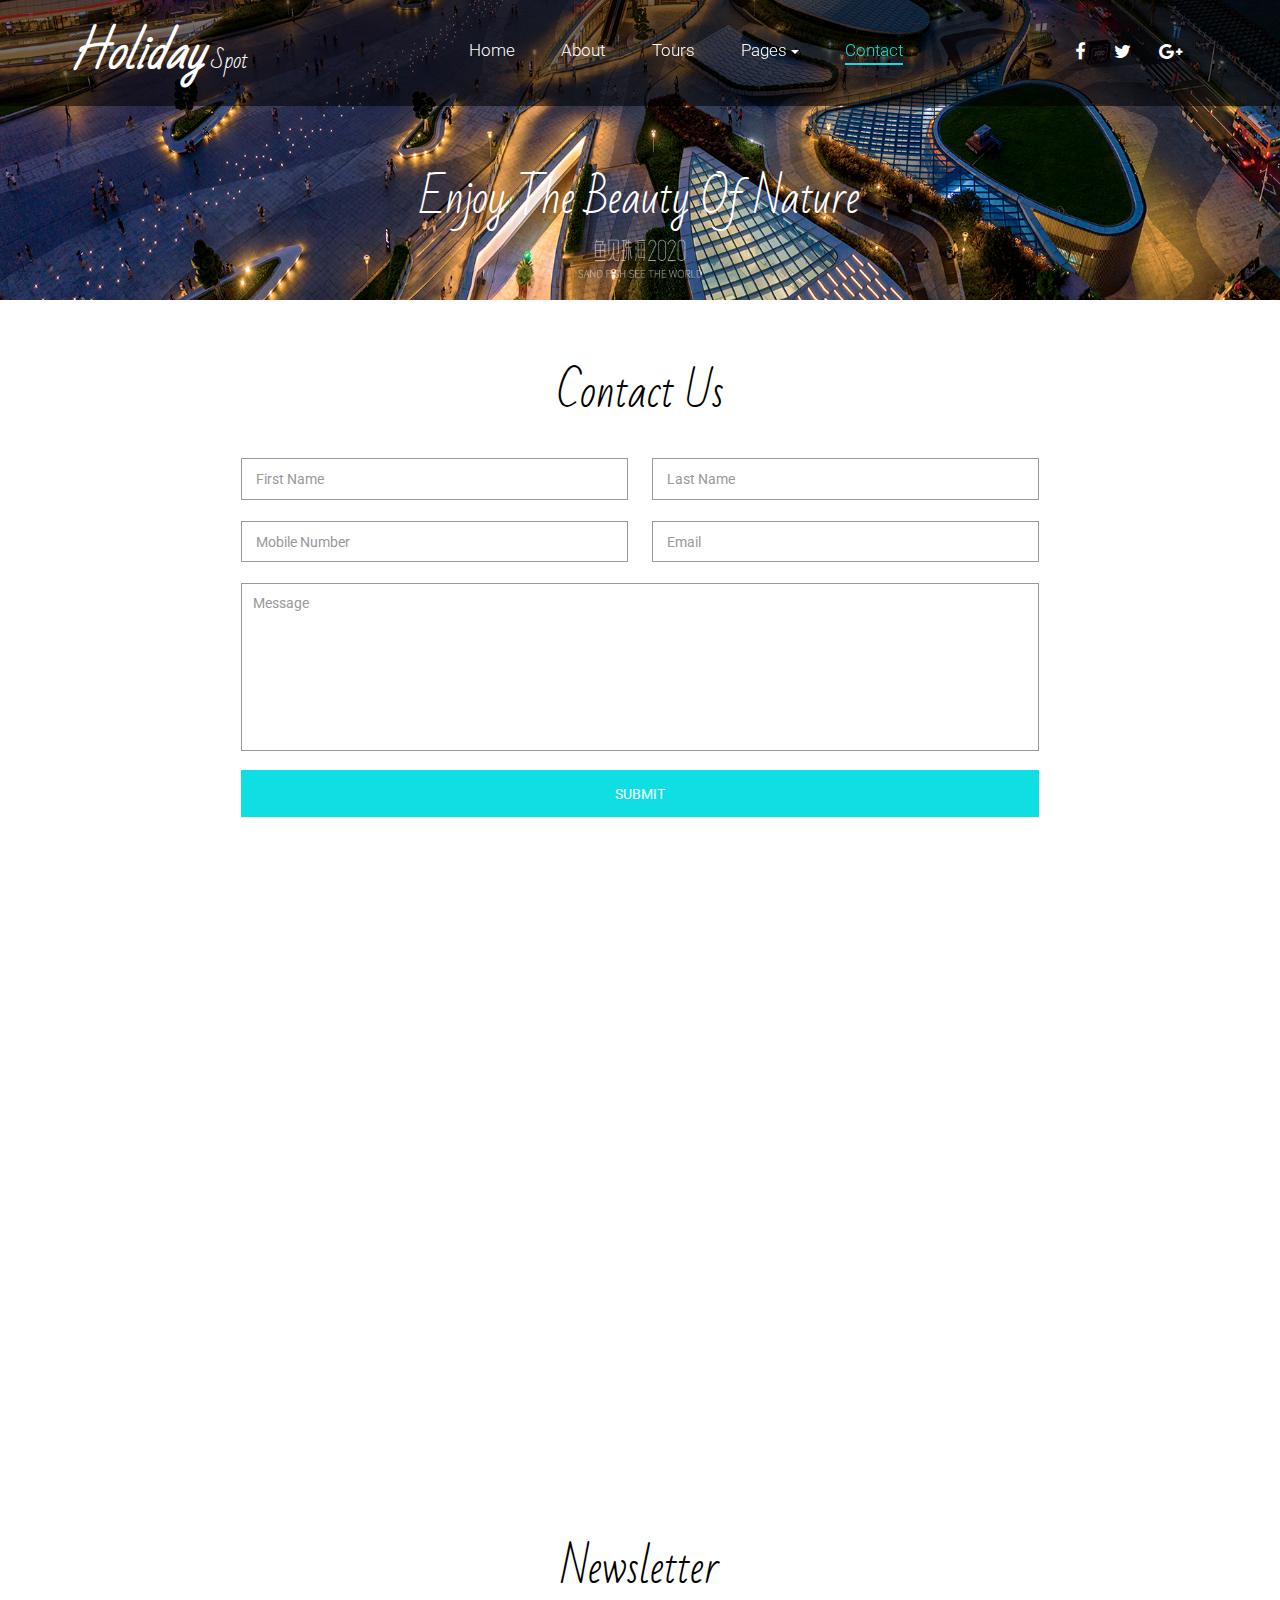
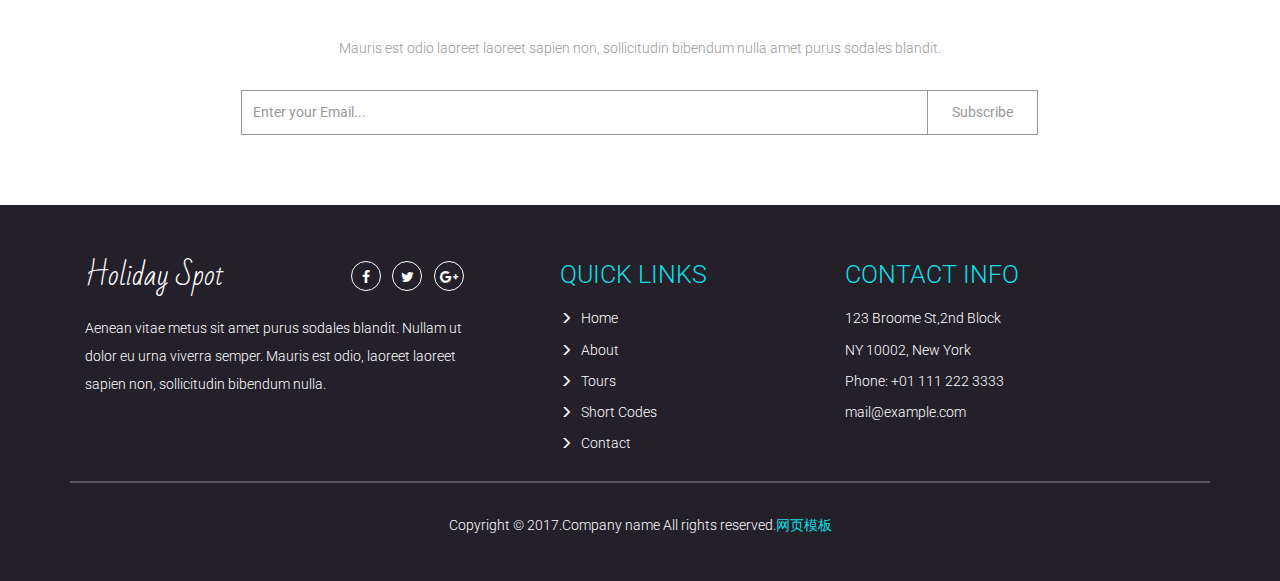
<file: contact.html>
<!DOCTYPE html>
<html lang="en">
<head>
<title>Contact</title>
<meta name="viewport" content="width=device-width, initial-scale=1">
<meta http-equiv="Content-Type" content="text/html; charset=utf-8" />
<meta name="keywords" content="" />
<script type="application/x-javascript"> addEventListener("load", function() { setTimeout(hideURLbar, 0); }, false); function hideURLbar(){ window.scrollTo(0,1); } </script>
<!-- Custom Theme files -->
<link href="css/bootstrap.css" type="text/css" rel="stylesheet" media="all">
<link href="css/style.css" type="text/css" rel="stylesheet" media="all">      
<!-- //Custom Theme files -->
<!-- font-awesome icons -->
<link href="css/font-awesome.css" rel="stylesheet"> 
<!-- //font-awesome icons -->
<!-- js -->
<script src="js/jquery-2.2.3.min.js"></script> 
<!-- //js -->
<!-- web-fonts --> 
<link href='http://fonts.googleapis.com/css?family=Roboto:400,100,100italic,300,300italic,400italic,500,500italic,700,700italic,900,900italic' rel='stylesheet' type='text/css'>
<link href="http://fonts.googleapis.com/css?family=Bad+Script" rel="stylesheet">
<!-- //web-fonts --> 
</head>
<body>
	<!-- banner -->
	<div class="banner about-banner">  
		<div class="header agileinfo-header"><!-- header -->
			<nav class="navbar navbar-default">
				<div class="container">
					<!-- Brand and toggle get grouped for better mobile display -->
					<div class="navbar-header">
						<button type="button" class="navbar-toggle collapsed" data-toggle="collapse" data-target="#bs-example-navbar-collapse-1" aria-expanded="false">
							<span class="sr-only">Toggle navigation</span>
							<span class="icon-bar"></span>
							<span class="icon-bar"></span>
							<span class="icon-bar"></span>
						</button>
						<h1><a href="index.html">Holiday<span> Spot</span></a></h1>
					</div> 
					<!-- Collect the nav links, forms, and other content for toggling -->
					<div class="collapse navbar-collapse" id="bs-example-navbar-collapse-1">
						<ul class="nav navbar-nav navbar-left"> 
							<li><a href="index.html" class="w3ls-hover">Home</a></li>
							<li><a href="about.html" class="btn w3ls-hover">About</a></li>   
							<li><a href="tours.html" class="btn w3ls-hover">Tours</a></li>
							<li><a href="#" class="dropdown-toggle btn w3ls-hover" data-toggle="dropdown" role="button" aria-haspopup="true" aria-expanded="false">Pages <span class="caret"></span></a>
								<ul class="dropdown-menu">
									<li><a href="icons.html">Web Icons</a></li>
									<li><a href="codes.html">Short Codes</a></li>     
								</ul>
							</li>  
							<li><a href="contact.html" class="btn w3ls-hover active">Contact</a></li>
						</ul>	   
						<div class="social-icon">
							<a href="#" class="social-button facebook"><i class="fa fa-facebook"></i></a> 
							<a href="#" class="social-button twitter"><i class="fa fa-twitter"></i></a> 
							<a href="#" class="social-button google"><i class="fa fa-google-plus"></i></a>  
						</div> 
						<div class="clearfix"> </div>
					</div><!-- //navbar-collapse --> 
				</div><!-- //container-fluid -->
			</nav>
		</div><!-- //header -->	
		<!-- banner-text -->
		<div class="banner-text"> 
			<div class="container"> 
				<div class="banner-w3lstext">
					<h2>Enjoy The Beauty Of Nature</h2>
				</div> 	 
			</div>
		</div>
		<!-- //banner-text -->    
	</div>
	<!-- //banner --> 
	<!-- contact -->
	<div class="welcome contact">
		<div class="container">  
			<h3 class="agileits-title">Contact Us</h3>   
			<div class="contact-w3ls-row">
				<form action="#" method="post">
					<input type="text" name="First Name" placeholder="First Name" required="">
					<input class="email" name="Last Name" type="text" placeholder="Last Name" required="">
					<input type="text" name="Number" placeholder="Mobile Number" required="">
					<input class="email" name="Email" type="text" placeholder="Email" required="">
					<textarea name="Message" placeholder="Message" required=""></textarea>
					<input type="submit" value="SUBMIT">
				</form>
			</div>  
		</div>
	</div>
	<!-- //contact -->
	<!-- map -->
	<div class="map">
		<iframe src="https://www.google.com/maps/embed?pb=!1m18!1m12!1m3!1d343829.1271629402!2d-122.61489066225299!3d47.681214398164556!2m3!1f0!2f0!3f0!3m2!1i1024!2i768!4f13.1!3m3!1m2!1s0x54906aba3648f20b%3A0xc5c4dedaafcead17!2sSeattle%2C+WA+98104!5e0!3m2!1sen!2sin!4v1461914461629"></iframe>
	</div>
	<!-- //map -->  
	<!-- slid -->
	<div class="slid">
		<div class="container">
			<h4>Today Special</h4> 
			<p>In malesuada accumsan felis, a imperdiet arcu blandit sed. Ut id faucibus eros. Fusce sed vulputate dui, non consectetur felis. Etiam id enim sem. Suspendisse commodo tempor magna </p>
		</div> 
	</div>
	<!-- //slid -->
	<!-- newsletter -->
	<div class="newsletter">
		<div class="container">
			<h3 class="agileits-title">Newsletter</h3>
			<p>Mauris est odio laoreet laoreet sapien non, sollicitudin bibendum nulla amet purus sodales blandit.</p>
			<form action="#" method="post"> 
				<input type="text" name="email" placeholder="Enter your Email..." required="">
				<input type="submit" value="Subscribe">
				<div class="clearfix"> </div> 
			</form> 
		</div> 
	</div>
	<!-- //newsletter -->
	<!-- footer start here --> 
	<div class="footer-agile">
		<div class="container">
			<div class="footer-agileinfo"> 
				<div class="col-md-5 col-sm-5 footer-wthree-grid"> 
					<div class="agileits-w3layouts-tweets">  
						<h5><a href="index.html">Holiday Spot</a></h5> 
						<div class="social-icon footerw3ls">
							<a href="#" class="social-button facebook"><i class="fa fa-facebook"></i></a> 
							<a href="#" class="social-button twitter"><i class="fa fa-twitter"></i></a> 
							<a href="#" class="social-button google"><i class="fa fa-google-plus"></i></a>  
						</div>
					</div>
					<p>Aenean vitae metus sit amet purus sodales blandit. Nullam ut dolor eu urna viverra semper. Mauris est odio, laoreet laoreet sapien non, sollicitudin bibendum nulla.</p>
				</div> 
				<div class="col-md-3 col-sm-3 footer-wthree-grid">
					<h3>Quick Links</h3>
					<ul>
						<li><a href="index.html"><span class="glyphicon glyphicon-menu-right"></span> Home</a></li>
						<li><a href="about.html"><span class="glyphicon glyphicon-menu-right"></span> About</a></li> 
						<li><a href="tours.html"><span class="glyphicon glyphicon-menu-right"></span> Tours</a></li>
						<li><a href="codes.html"><span class="glyphicon glyphicon-menu-right"></span> Short Codes</a></li>
						<li><a href="contact.html"><span class="glyphicon glyphicon-menu-right"></span> Contact</a></li>
					</ul>
				</div> 	 
				<div class="col-md-4 col-sm-4 footer-wthree-grid">
					<h3>Contact Info</h3>
					<ul>
						<li>123 Broome St,2nd Block</li> 
						<li>NY 10002, New York</li>
						<li>Phone: +01 111 222 3333</li>
						<li><a href="mailto:info@example.com"> mail@example.com</a></li>
					</ul>
				</div>
				<div class="clearfix"> </div>		
			</div>
			<div class="copy-right"> 
				<p>Copyright &copy; 2017.Company name All rights reserved.<a target="_blank" href="http://sc.chinaz.com/moban/">&#x7F51;&#x9875;&#x6A21;&#x677F;</a></p>
			</div>
		</div>
	</div> 
	<!-- //footer end here --> 
	 
	<!-- start-smooth-scrolling -->
	<script type="text/javascript" src="js/move-top.js"></script>
	<script type="text/javascript" src="js/easing.js"></script>	
	<script type="text/javascript">
			jQuery(document).ready(function($) {
				$(".scroll").click(function(event){		
					event.preventDefault();
			
			$('html,body').animate({scrollTop:$(this.hash).offset().top},1000);
				});
			});
	</script>
	<!-- //end-smooth-scrolling -->	
	<!-- smooth-scrolling-of-move-up -->
	<script type="text/javascript">
		$(document).ready(function() {
			/*
			var defaults = {
				containerID: 'toTop', // fading element id
				containerHoverID: 'toTopHover', // fading element hover id
				scrollSpeed: 1200,
				easingType: 'linear' 
			};
			*/
			
			$().UItoTop({ easingType: 'easeOutQuart' });
			
		});
	</script>
	<!-- //smooth-scrolling-of-move-up -->   
	<!-- Bootstrap core JavaScript
    ================================================== -->
    <!-- Placed at the end of the document so the pages load faster -->
    <script src="js/bootstrap.js"></script>
</body>
</html>
</file>
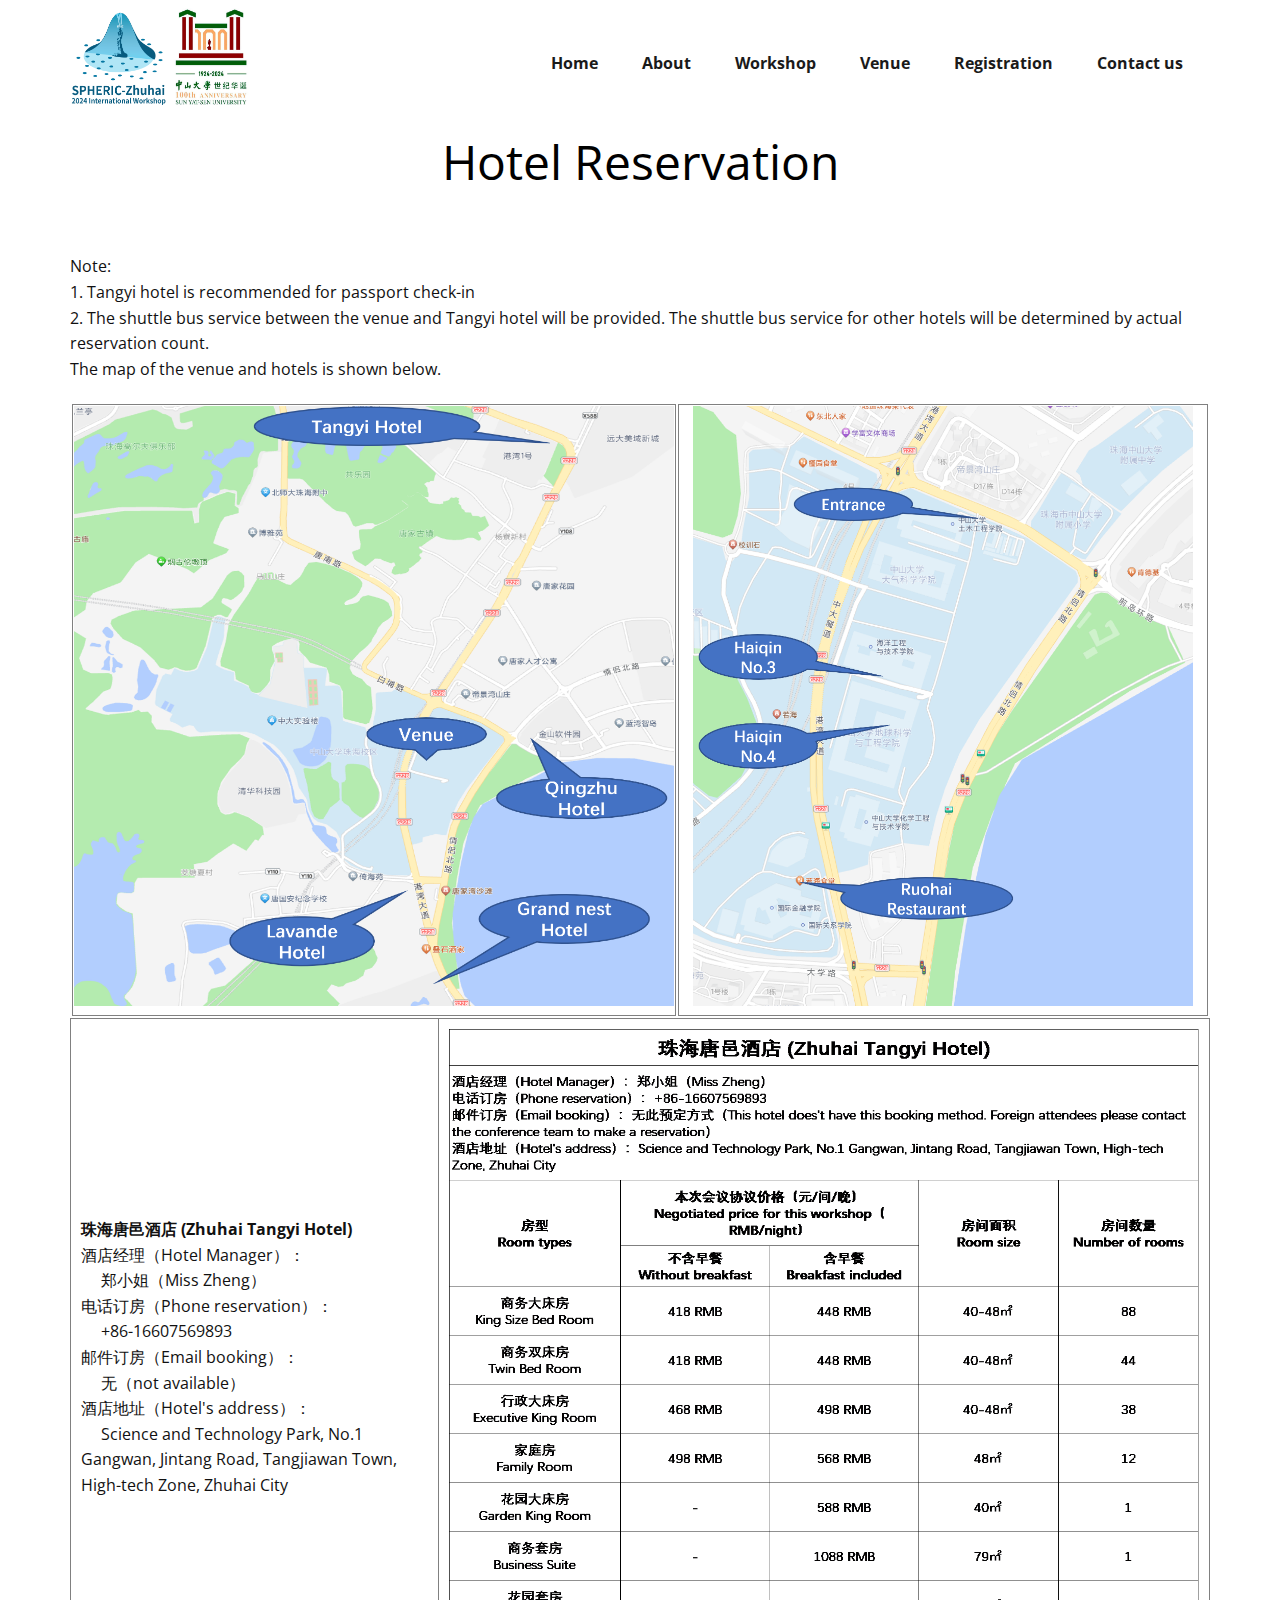
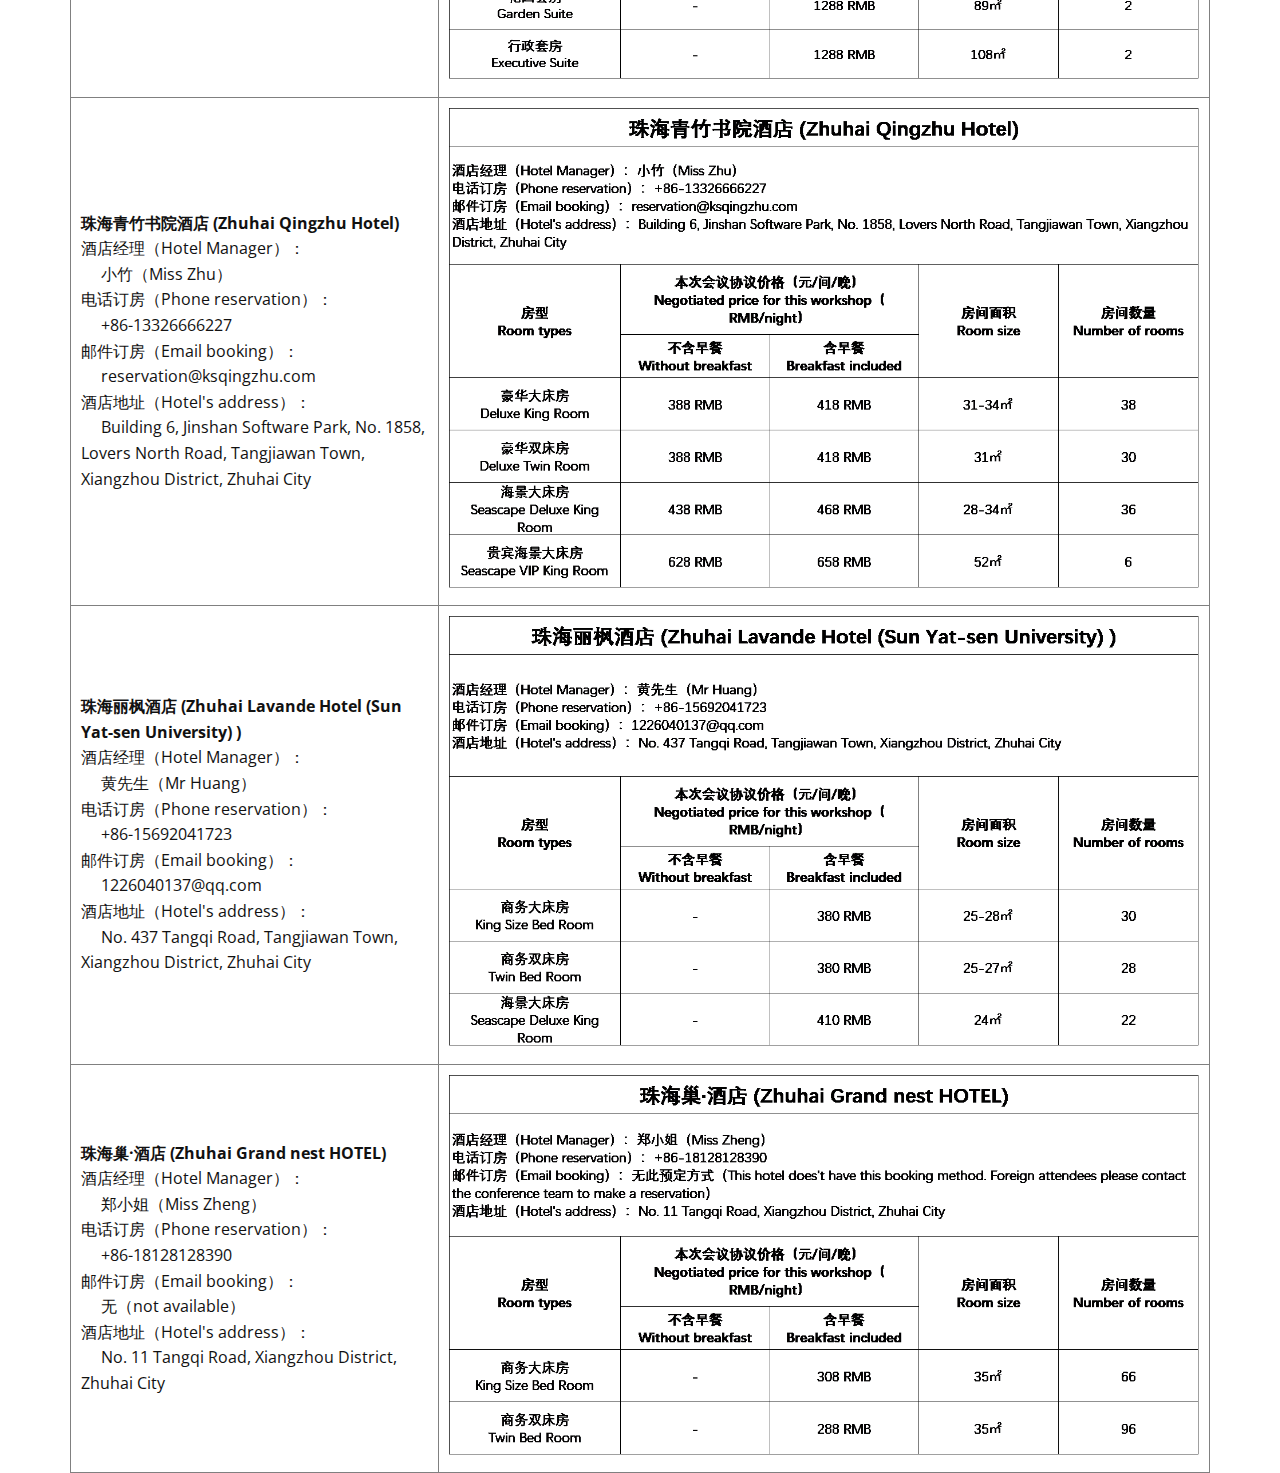
<file: hotel.html>
<!DOCTYPE html>
<html style="font-size: 16px;" lang="en-GB">

<head>
    <meta name="viewport" content="width=device-width, initial-scale=1.0">
    <meta charset="utf-8">
    <meta name="keywords" content="​SPHERIC 2023, 17th SPHERIC International
      Workshop, SPHERIC, SPH, smoothed particle hydrodynamics, SPH Rhodes, SPH
      Greece">
    <meta name="description" content="17th SPHERIC International Workshop, 27-29
      June 2023, Rhodes, Greece">
    <title>2024 SPHERIC Zhuhai</title>
    <link rel="stylesheet" href="nicepage.css" media="screen">
    <link rel="stylesheet" href="Registration.css" media="screen">
    <script class="u-script" type="text/javascript" src="jquery.js" defer=""></script>
    <script class="u-script" type="text/javascript" src="nicepage.js" defer=""></script>
    <meta name="generator" content="Nicepage 4.20.1, nicepage.com">
    <link id="u-theme-google-font" rel="stylesheet"
        href="https://fonts.googleapis.com/css?family=Oswald:200,300,400,500,600,700|Open+Sans:300,300i,400,400i,500,500i,600,600i,700,700i,800,800i">
    <script type="application/ld+json">{
		"@context": "http://schema.org",
		"@type": "Organization",
		"name": "SPHERIC 2024 lite",
		"logo": "zhuhai/logo-3.png"
}</script>
    <meta name="theme-color" content="#478ac9">
    <meta property="og:title" content="Registration">
    <meta property="og:description" content="17th SPHERIC International
      Workshop, 27-29 June 2023, Rhodes, Greece">
    <meta property="og:type" content="website">
    <meta name="author" content="George Fourtakas">
    <meta name="keywords" content="​SPHERIC 2023, 17th SPHERIC International
      Workshop, SPHERIC, SPH">
    <meta name="description" content="17th SPHERIC International Workshop, 27-29
      June 2023, Rhodes, Greece">
</head>

<body class="u-body u-xl-mode" data-lang="en">
    <header class="u-clearfix
      u-header u-sticky u-sticky-ec87 u-white" id="sec-d669" data-animation-name="" data-animation-duration="0"
        data-animation-delay="0" data-animation-direction="">
        <div class="u-clearfix u-sheet u-valign-middle-lg u-valign-middle-xl
        u-sheet-1">
            <nav class="u-menu u-menu-dropdown u-offcanvas u-menu-1" data-responsive-from="MD" data-position="">
                <div class="menu-collapse" style="font-size: 1rem; letter-spacing:
            0px; font-weight: 700;">
                    <a class="u-button-style u-custom-active-border-color
              u-custom-border u-custom-border-color u-custom-borders
              u-custom-hover-border-color u-custom-left-right-menu-spacing
              u-custom-padding-bottom u-custom-text-active-color
              u-custom-text-color u-custom-text-hover-color
              u-custom-top-bottom-menu-spacing u-nav-link
              u-text-active-palette-1-base u-text-hover-palette-2-base" href="#"
                        style="padding: 4px 10px; font-size: calc(1em + 8px);">
                        <svg class="u-svg-link" viewBox="0 0 24 24">
                            <use xmlns:xlink="http://www.w3.org/1999/xlink" xlink:href="#menu-hamburger"></use>
                        </svg>
                        <svg class="u-svg-content" version="1.1" id="menu-hamburger" viewBox="0 0 16 16" x="0px" y="0px"
                            xmlns:xlink="http://www.w3.org/1999/xlink" xmlns="http://www.w3.org/2000/svg">
                            <g>
                                <rect y="1" width="16" height="2"></rect>
                                <rect y="7" width="16" height="2"></rect>
                                <rect y="13" width="16" height="2"></rect>
                            </g>
                        </svg>
                    </a>
                </div>
                <div class="u-custom-menu u-nav-container">
                    <ul class="u-nav u-spacing-20 u-unstyled u-nav-1">
                        <li class="u-nav-item"><a class="u-border-active-palette-1-base
                  u-border-hover-palette-1-light-1 u-button-style u-nav-link
                  u-text-active-palette-1-base u-text-grey-90
                  u-text-hover-palette-2-base" href="index.html#sec-094e" style="padding: 10px;">Home</a>
                        </li>
                        <li class="u-nav-item"><a class="u-border-active-palette-1-base
                  u-border-hover-palette-1-light-1 u-button-style u-nav-link
                  u-text-active-palette-1-base u-text-grey-90
                  u-text-hover-palette-2-base" href="index.html#carousel_a874" style="padding: 10px;">About</a>
                        </li>
                        <li class="u-nav-item"><a class="u-border-active-palette-1-base
                  u-border-hover-palette-1-light-1 u-button-style u-nav-link
                  u-text-active-palette-1-base u-text-grey-90
                  u-text-hover-palette-2-base" href="index.html#carousel_8d8d" style="padding: 10px;">Workshop</a>
                            <div class="u-nav-popup">
                                <ul class="u-h-spacing-15 u-nav u-unstyled
                    u-v-spacing-15">
                                    <li class="u-nav-item"><a class="u-active-grey-5 u-button-style
                        u-hover-palette-4-light-1 u-nav-link u-white" href="index.html#carousel_8d8d">Important
                                            dates</a>
                                    </li>
                                    <li class="u-nav-item"><a class="u-active-grey-5
                        u-button-style u-hover-palette-4-light-1 u-nav-link
                        u-white" href="index.html#sec-df99">Workshop
                                            topics</a>
                                    </li>
                                    <li class="u-nav-item"><a class="u-active-grey-5
                        u-button-style u-hover-palette-4-light-1 u-nav-link
                        u-white" href="index.html#sec-2e0a">Instructions
                                            for authors</a>
                                    </li>
                                    <li class="u-nav-item"><a class="u-active-grey-5
                        u-button-style u-hover-palette-4-light-1 u-nav-link
                        u-white" href="index.html#carousel_44e1">Programme</a>
                                    </li>
                                    <li class="u-nav-item"><a class="u-active-grey-5
                        u-button-style u-hover-palette-4-light-1 u-nav-link
                        u-white" href="index.html#carousel_8c57">SPH
                                            Training Day</a>
                                    </li>
                                    <li class="u-nav-item"><a class="u-active-grey-5
                        u-button-style u-hover-palette-4-light-1 u-nav-link
                        u-white" href="index.html#carousel_80a0">Committees</a>
                                    </li>
                                </ul>
                            </div>
                        </li>
                        <li class="u-nav-item"><a class="u-border-active-palette-1-base
                  u-border-hover-palette-1-light-1 u-button-style u-nav-link
                  u-text-active-palette-1-base u-text-grey-90
                  u-text-hover-palette-2-base" href="index.html#carousel_d4bb" style="padding: 10px;">Venue</a>
                            <div class="u-nav-popup">
                                <ul class="u-h-spacing-15 u-nav u-unstyled
                    u-v-spacing-15">
                                    <li class="u-nav-item"><a class="u-active-grey-5 u-button-style
                        u-hover-palette-4-light-1 u-nav-link u-white" href="index.html#carousel_d4bb">Venue</a>
                                    </li>
                                    <li class="u-nav-item"><a class="u-active-grey-5
                        u-button-style u-hover-palette-4-light-1 u-nav-link
                        u-white" href="index.html#sec-1403">How to travel</a>
                                    </li>
                                    <li class="u-nav-item"><a class="u-active-grey-5
                        u-button-style u-hover-palette-4-light-1 u-nav-link
                        u-white" href="index.html#carousel_fd70">Accommodation</a>
                                    </li>
                                    <li class="u-nav-item"><a class="u-active-grey-5
                        u-button-style u-hover-palette-4-light-1 u-nav-link
                        u-white" href="index.html#carousel_f687">Tourist
                                            information</a>
                                    </li>
                                </ul>
                            </div>
                        </li>
                        <li class="u-nav-item"><a class="u-border-active-palette-1-base
                  u-border-hover-palette-1-light-1 u-button-style u-nav-link
                  u-text-active-palette-1-base u-text-grey-90
                  u-text-hover-palette-2-base" href="Registration.html" style="padding: 10px;">Registration</a>
                        </li>
                        <li class="u-nav-item"><a class="u-border-active-palette-1-base
                  u-border-hover-palette-1-light-1 u-button-style u-nav-link
                  u-text-active-palette-1-base u-text-grey-90
                  u-text-hover-palette-2-base" href="index.html#carousel_e95c" style="padding: 10px;">Contact
                                us</a>
                        </li>
                    </ul>
                </div>

            </nav>
            <a href="index.html#sec-094e" class="u-image u-logo u-image-1" data-image-width="1200"
                data-image-height="1200" title="SPHERIC 2024">
                <img src="zhuhai/logo-5.png" class="u-logo-image u-logo-image-1">
            </a>
        </div>
        <style class="u-sticky-style" data-style-id="ec87">
            .u-sticky-fixed.u-sticky-ec87:before,
            .u-body.u-sticky-fixed .u-sticky-ec87:before {
                borders: top right bottom left !important
            }
        </style>
    </header>

    <section class="u-align-center u-clearfix u-section-7" id="carousel_8c57">
        <div class="u-clearfix u-sheet u-valign-middle-xs u-sheet-1">
            <h2 class="u-align-center u-text u-text-black u-text-1">Hotel Reservation</h2>
            <br>
            <p class="u-align-left u-text u-text-9">Note:<br>
                1. Tangyi hotel is recommended for passport check-in <br>
                2. The shuttle bus service between the venue and Tangyi hotel will be provided. The shuttle bus service
                for other hotels will be determined by actual reservation count.<br>
                The map of the venue and hotels is shown below.
            </p>
            <table class="u-table-entity">
                <colgroup>
                    <col width="50%">
                    <col width="50%">
                </colgroup>
                <thead class="u-table-header u-table-header-4">
                    <tr style="height: 100px;">
                        <th class="u-border-1 u-border-grey-50 u-table-cell"><img src="zhuhai/map_hotel.png"
                                alt="Pulpit rock" width="600" height="600"></th>
                        <th class="u-border-1 u-border-grey-50 u-table-cell"><img src="zhuhai/map_venue.png"
                                alt="Pulpit rock" width="500" height="600"></th>
                    </tr>
                </thead>
            </table>
            <div class="u-table u-table-responsive u-table-4">
                <table class="u-table-entity">
                    <colgroup>
                        <col width="50%">
                        <col width="50%">
                    </colgroup>
                    <thead class="u-table-header u-table-header-4">
                        <tr style="height: 100px;">
                            <th class="u-border-1 u-border-grey-50 u-table-cell"><b>珠海唐邑酒店 (Zhuhai Tangyi Hotel)</b>
                                <br>酒店经理（Hotel Manager）：
                                <br>&nbsp;&nbsp;&nbsp;&nbsp; 郑小姐（Miss Zheng）
                                <br>电话订房（Phone reservation）：
                                <br>&nbsp;&nbsp;&nbsp;&nbsp; +86-16607569893
                                <br>邮件订房（Email booking）：
                                <br>&nbsp;&nbsp;&nbsp;&nbsp; 无（not available）
                                <br>酒店地址（Hotel's address）：
                                <br>&nbsp;&nbsp;&nbsp;&nbsp; Science and Technology Park, No.1 Gangwan, Jintang Road,
                                Tangjiawan Town, High-tech Zone, Zhuhai City
                            </th>
                            <th class="u-border-1 u-border-grey-50 u-table-cell"><img src="zhuhai/tangyi.png"
                                    alt="Pulpit rock" width="750" height="650"></th>
                        </tr>
                        <tr style="height: 100px;">
                            <th class="u-border-1 u-border-grey-50 u-table-cell"><b>珠海青竹书院酒店 (Zhuhai Qingzhu Hotel)</b>
                                <br>酒店经理（Hotel Manager）：
                                <br>&nbsp;&nbsp;&nbsp;&nbsp; 小竹（Miss Zhu）
                                <br>电话订房（Phone reservation）：
                                <br>&nbsp;&nbsp;&nbsp;&nbsp; +86-13326666227
                                <br>邮件订房（Email booking）：
                                <br>&nbsp;&nbsp;&nbsp;&nbsp; reservation@ksqingzhu.com
                                <br>酒店地址（Hotel's address）：
                                <br>&nbsp;&nbsp;&nbsp;&nbsp; Building 6, Jinshan Software Park, No. 1858, Lovers North
                                Road,
                                Tangjiawan Town, Xiangzhou District, Zhuhai City
                            </th>
                            <th class="u-border-1 u-border-grey-50 u-table-cell"><img src="zhuhai/qingzhu.png"
                                    alt="Pulpit rock" width="750" height="480"></th>
                        </tr>
                        <tr style="height: 100px;">
                            <th class="u-border-1 u-border-grey-50 u-table-cell"><b>珠海丽枫酒店 (Zhuhai Lavande Hotel (Sun
                                    Yat-sen University) )</b>
                                <br>酒店经理（Hotel Manager）：
                                <br>&nbsp;&nbsp;&nbsp;&nbsp; 黄先生（Mr Huang）
                                <br>电话订房（Phone reservation）：
                                <br>&nbsp;&nbsp;&nbsp;&nbsp; +86-15692041723
                                <br>邮件订房（Email booking）：
                                <br>&nbsp;&nbsp;&nbsp;&nbsp; 1226040137@qq.com
                                <br>酒店地址（Hotel's address）：
                                <br>&nbsp;&nbsp;&nbsp;&nbsp; No. 437 Tangqi Road, Tangjiawan Town, Xiangzhou District,
                                Zhuhai City
                            </th>
                            <th class="u-border-1 u-border-grey-50 u-table-cell"><img src="zhuhai/lavande.png"
                                    alt="Pulpit rock" width="750" height="430"></th>
                        </tr>
                        <tr style="height: 100px;">
                            <th class="u-border-1 u-border-grey-50 u-table-cell"><b>珠海巢·酒店 (Zhuhai Grand nest HOTEL)</b>
                                <br>酒店经理（Hotel Manager）：
                                <br>&nbsp;&nbsp;&nbsp;&nbsp; 郑小姐（Miss Zheng）
                                <br>电话订房（Phone reservation）：
                                <br>&nbsp;&nbsp;&nbsp;&nbsp; +86-18128128390
                                <br>邮件订房（Email booking）：
                                <br>&nbsp;&nbsp;&nbsp;&nbsp; 无（not available）
                                <br>酒店地址（Hotel's address）：
                                <br>&nbsp;&nbsp;&nbsp;&nbsp; No. 11 Tangqi Road, Xiangzhou District, Zhuhai City
                            </th>
                            <th class="u-border-1 u-border-grey-50 u-table-cell"><img src="zhuhai/grand_nest.png"
                                    alt="Pulpit rock" width="750" height="380"></th>
                        </tr>
                    </thead>
                </table>
            </div>

        </div>
    </section>



</body>

</html>
</file>
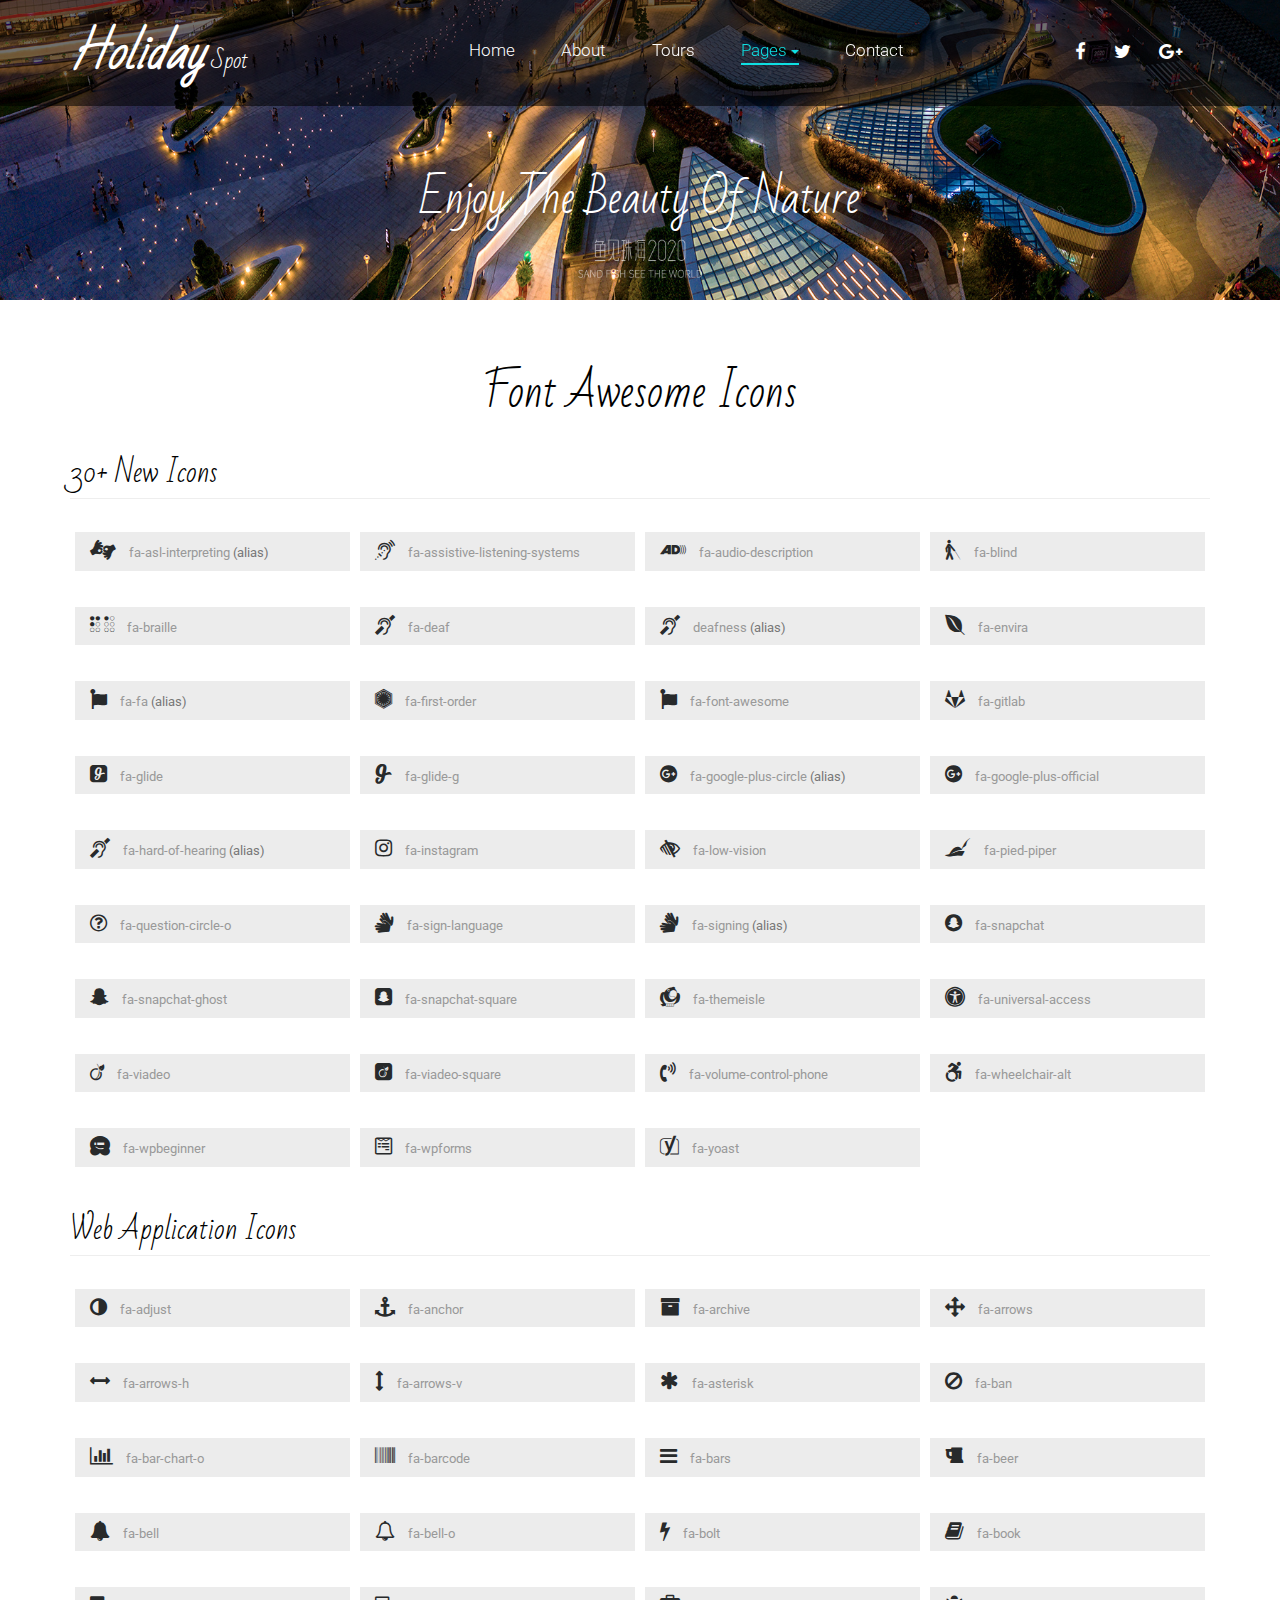
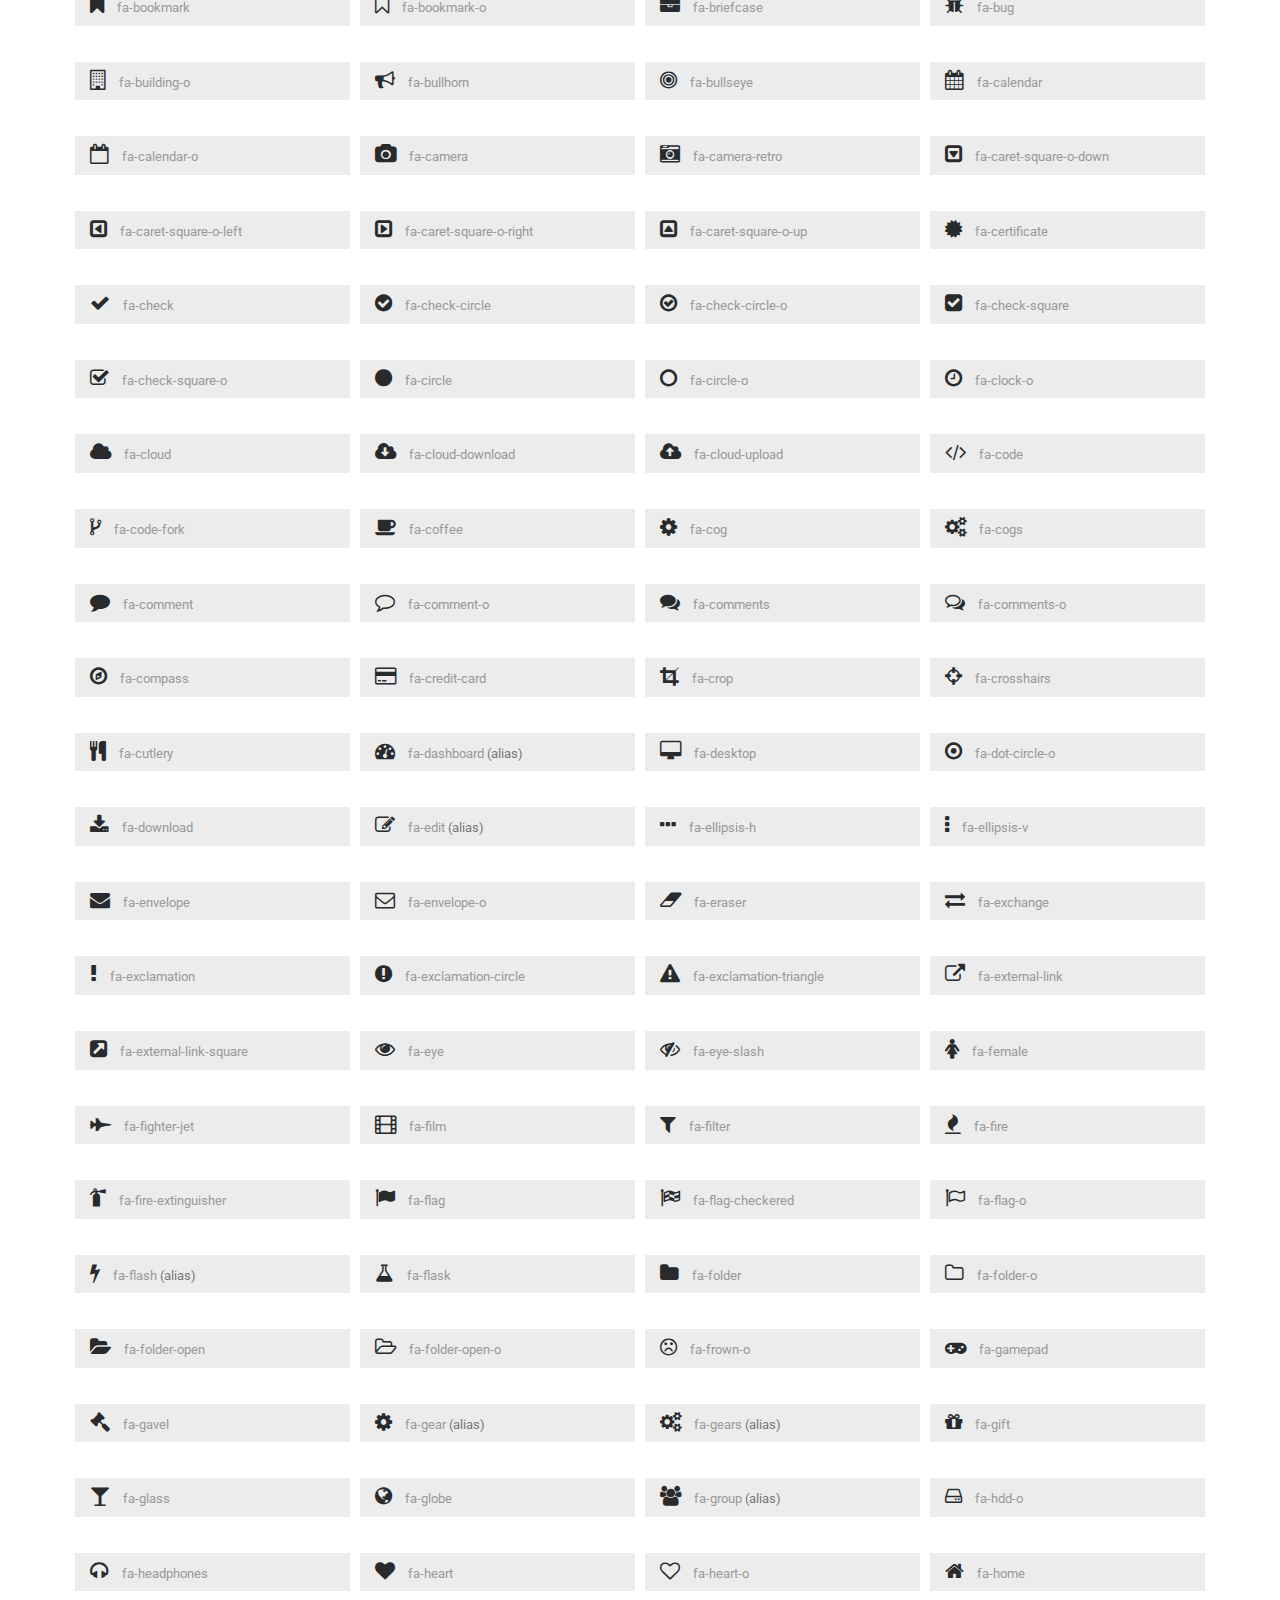
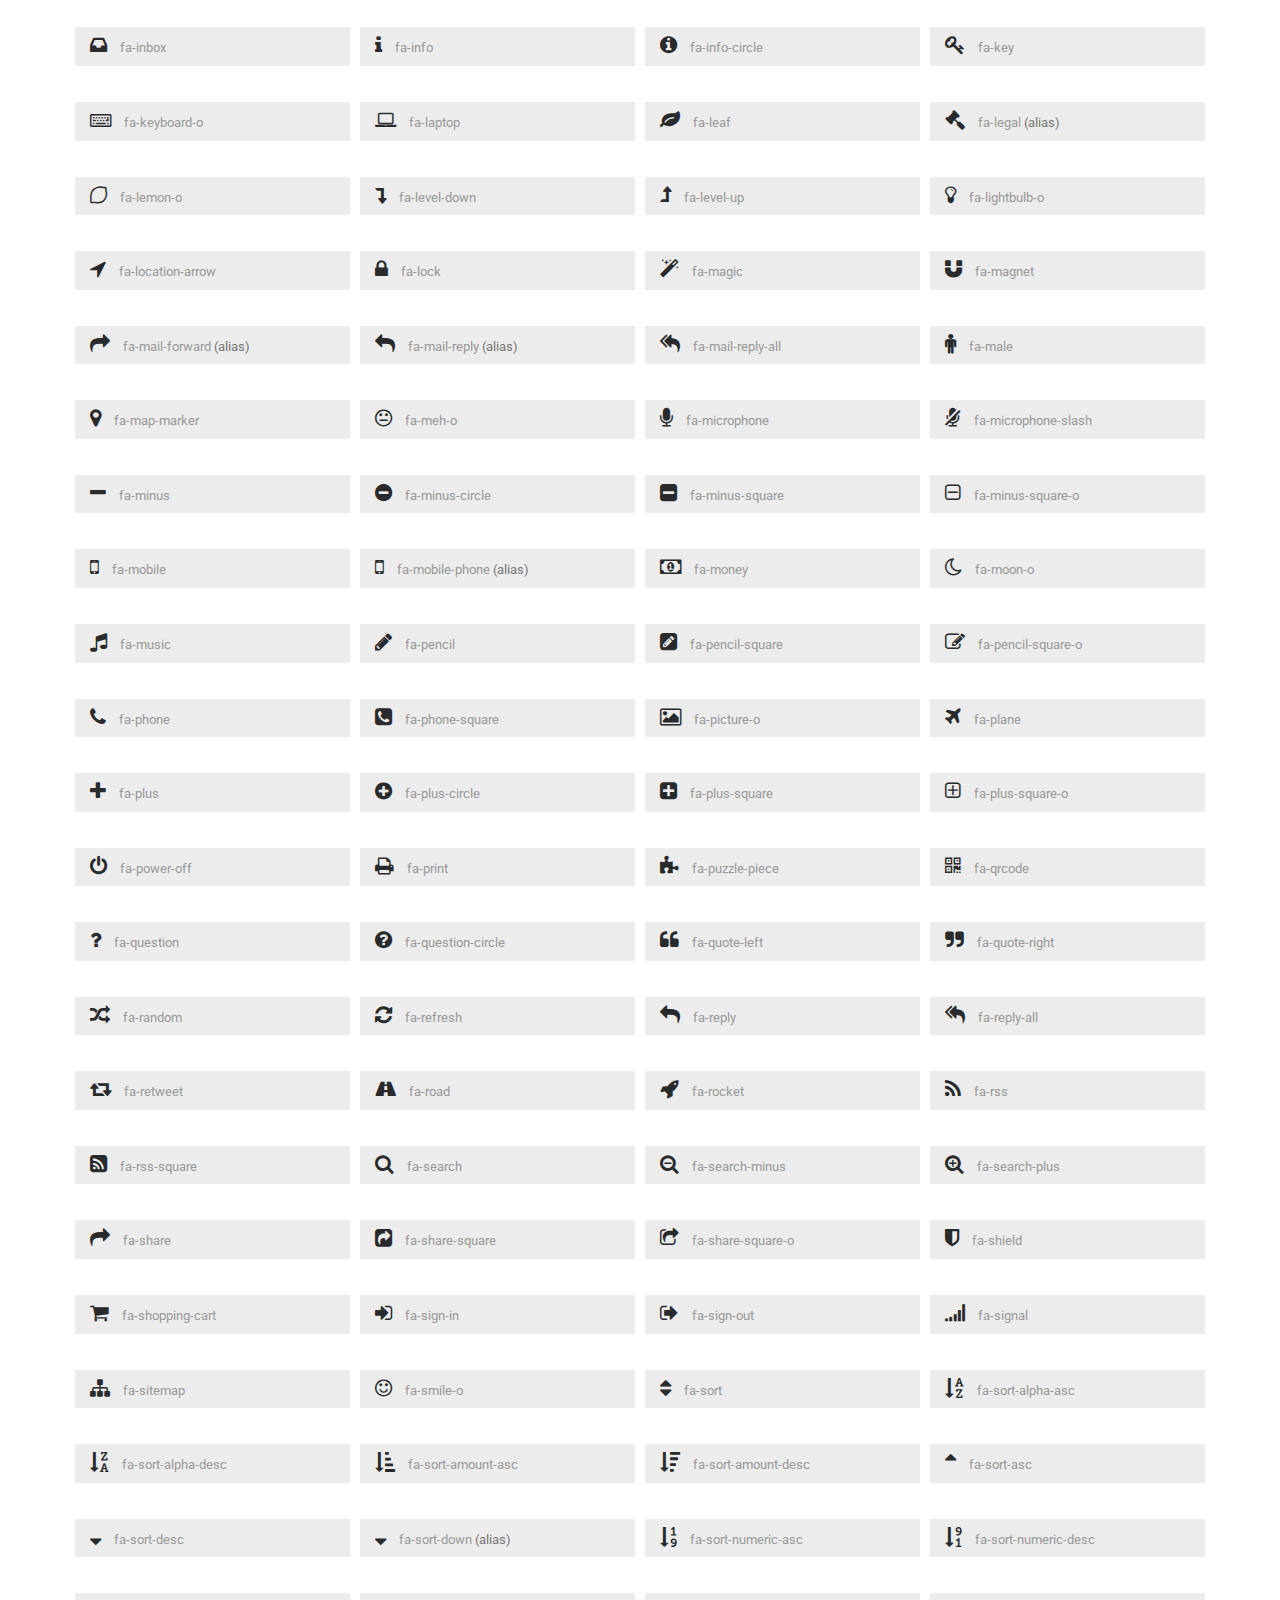
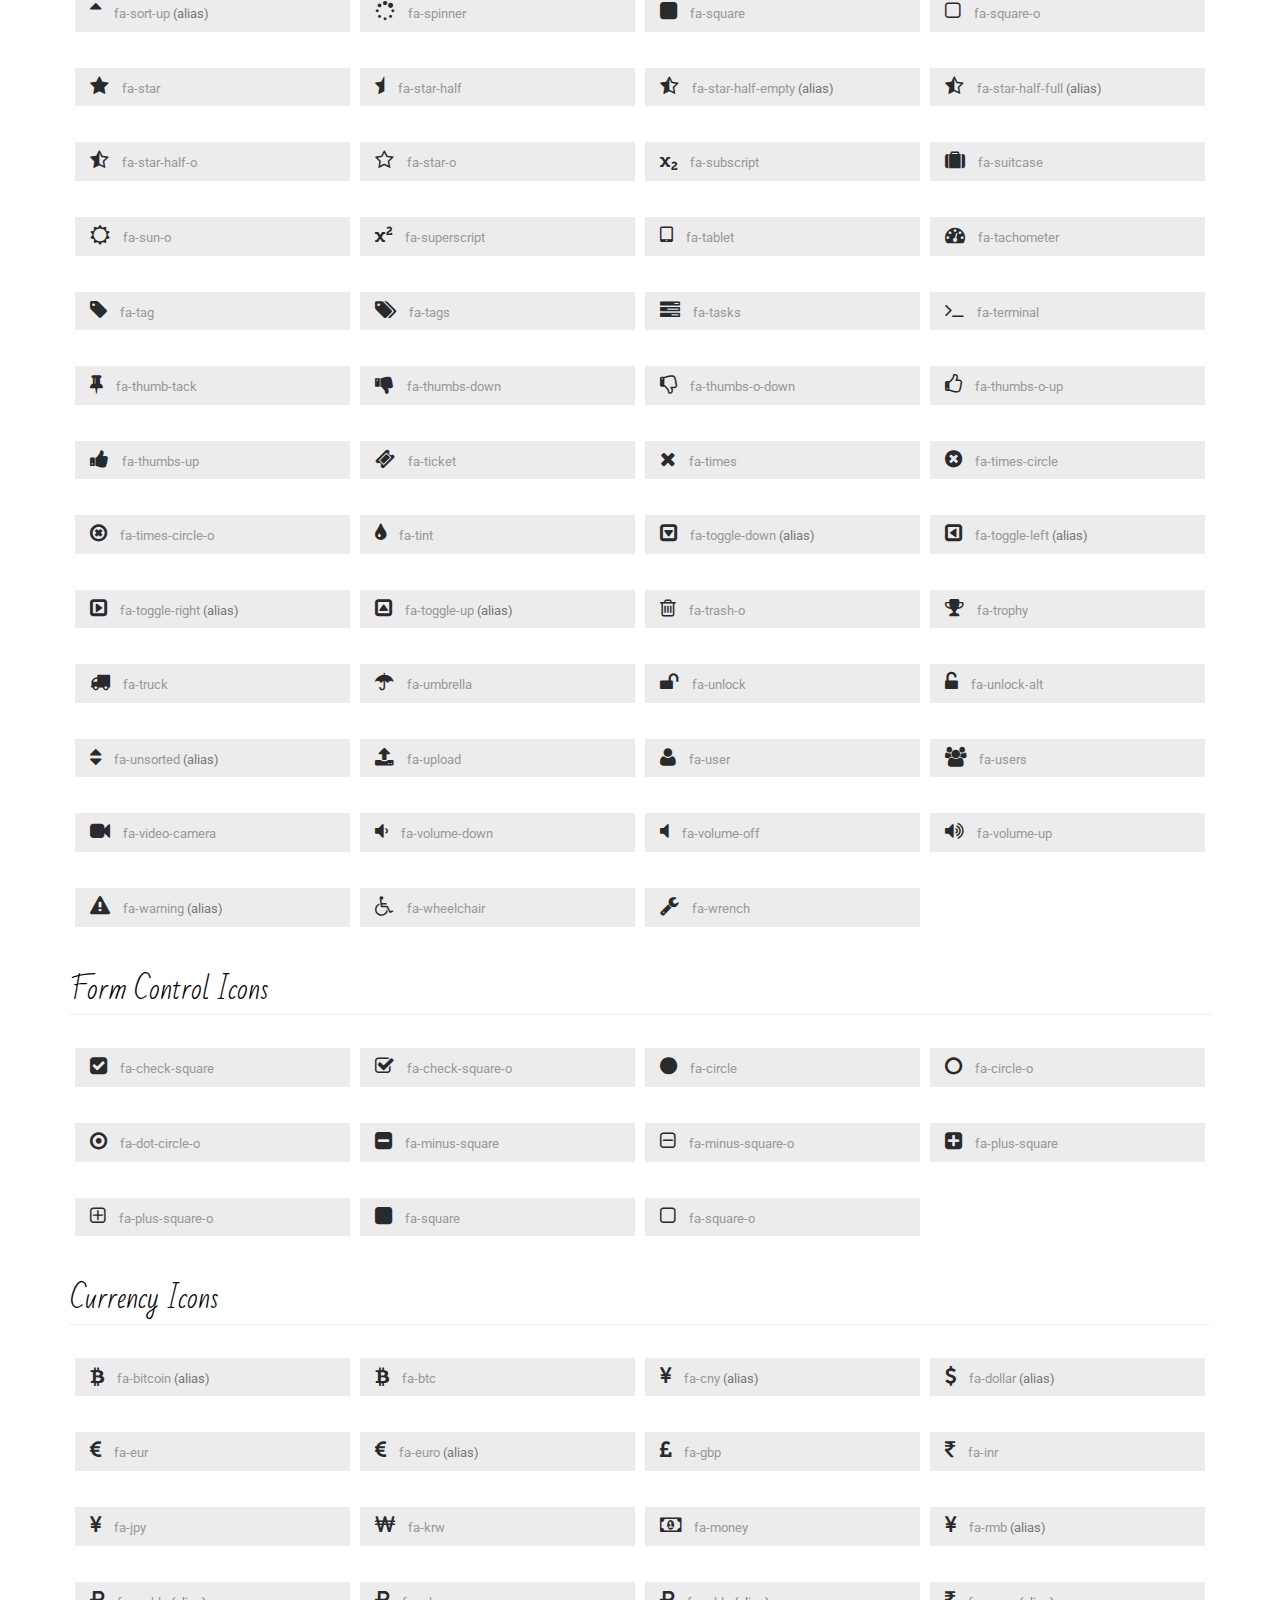
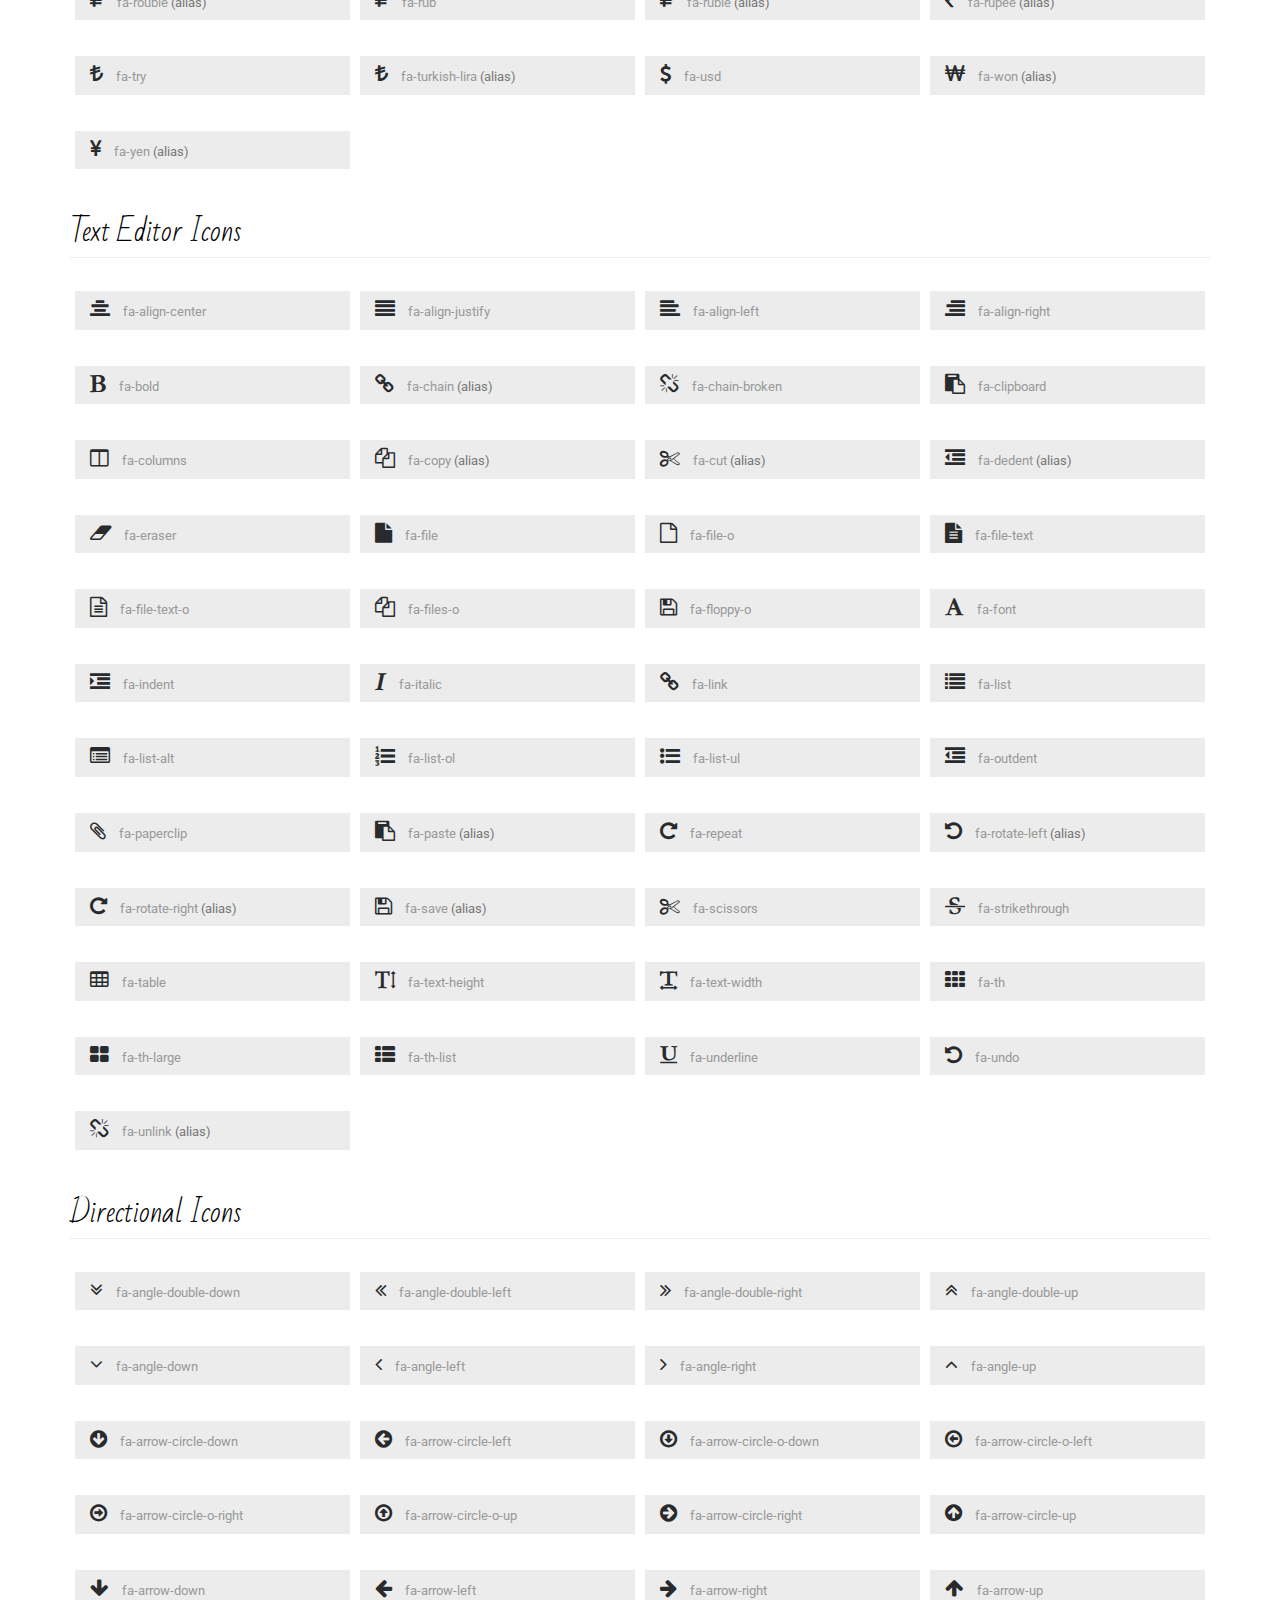
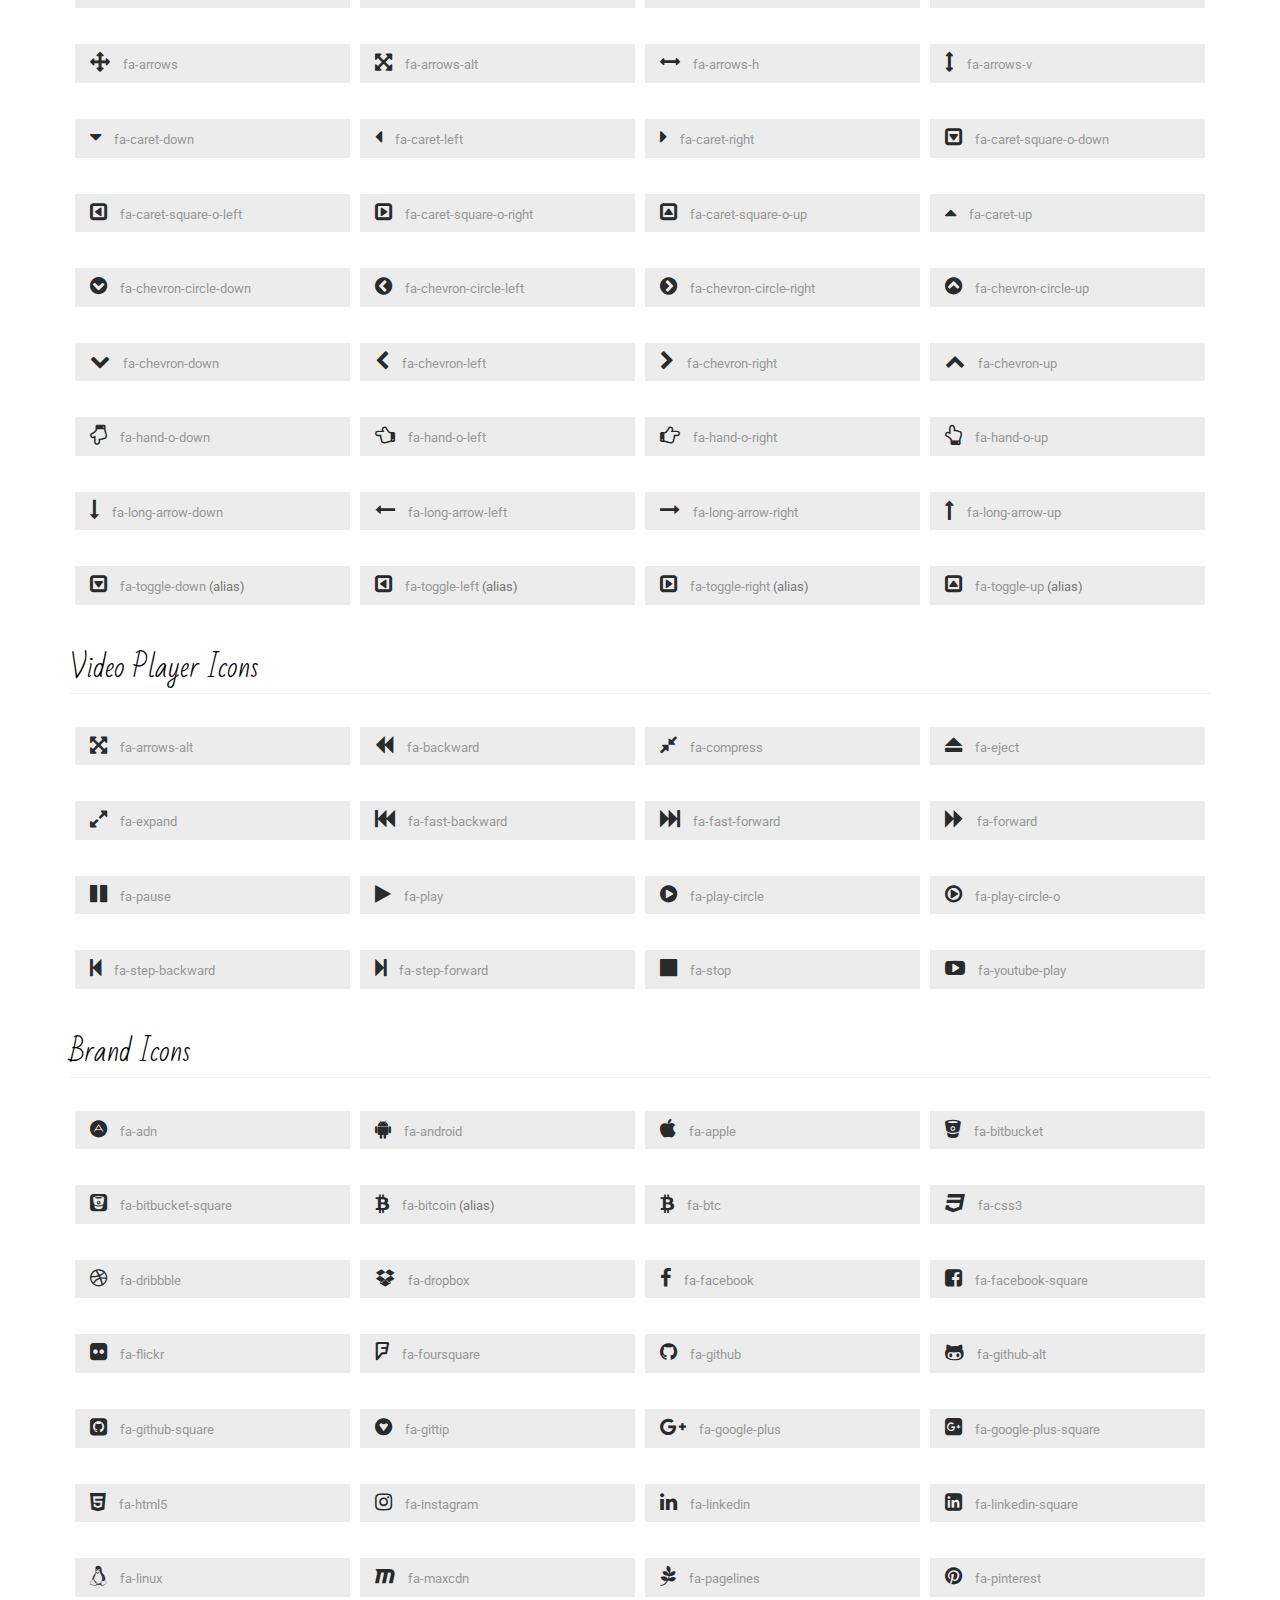
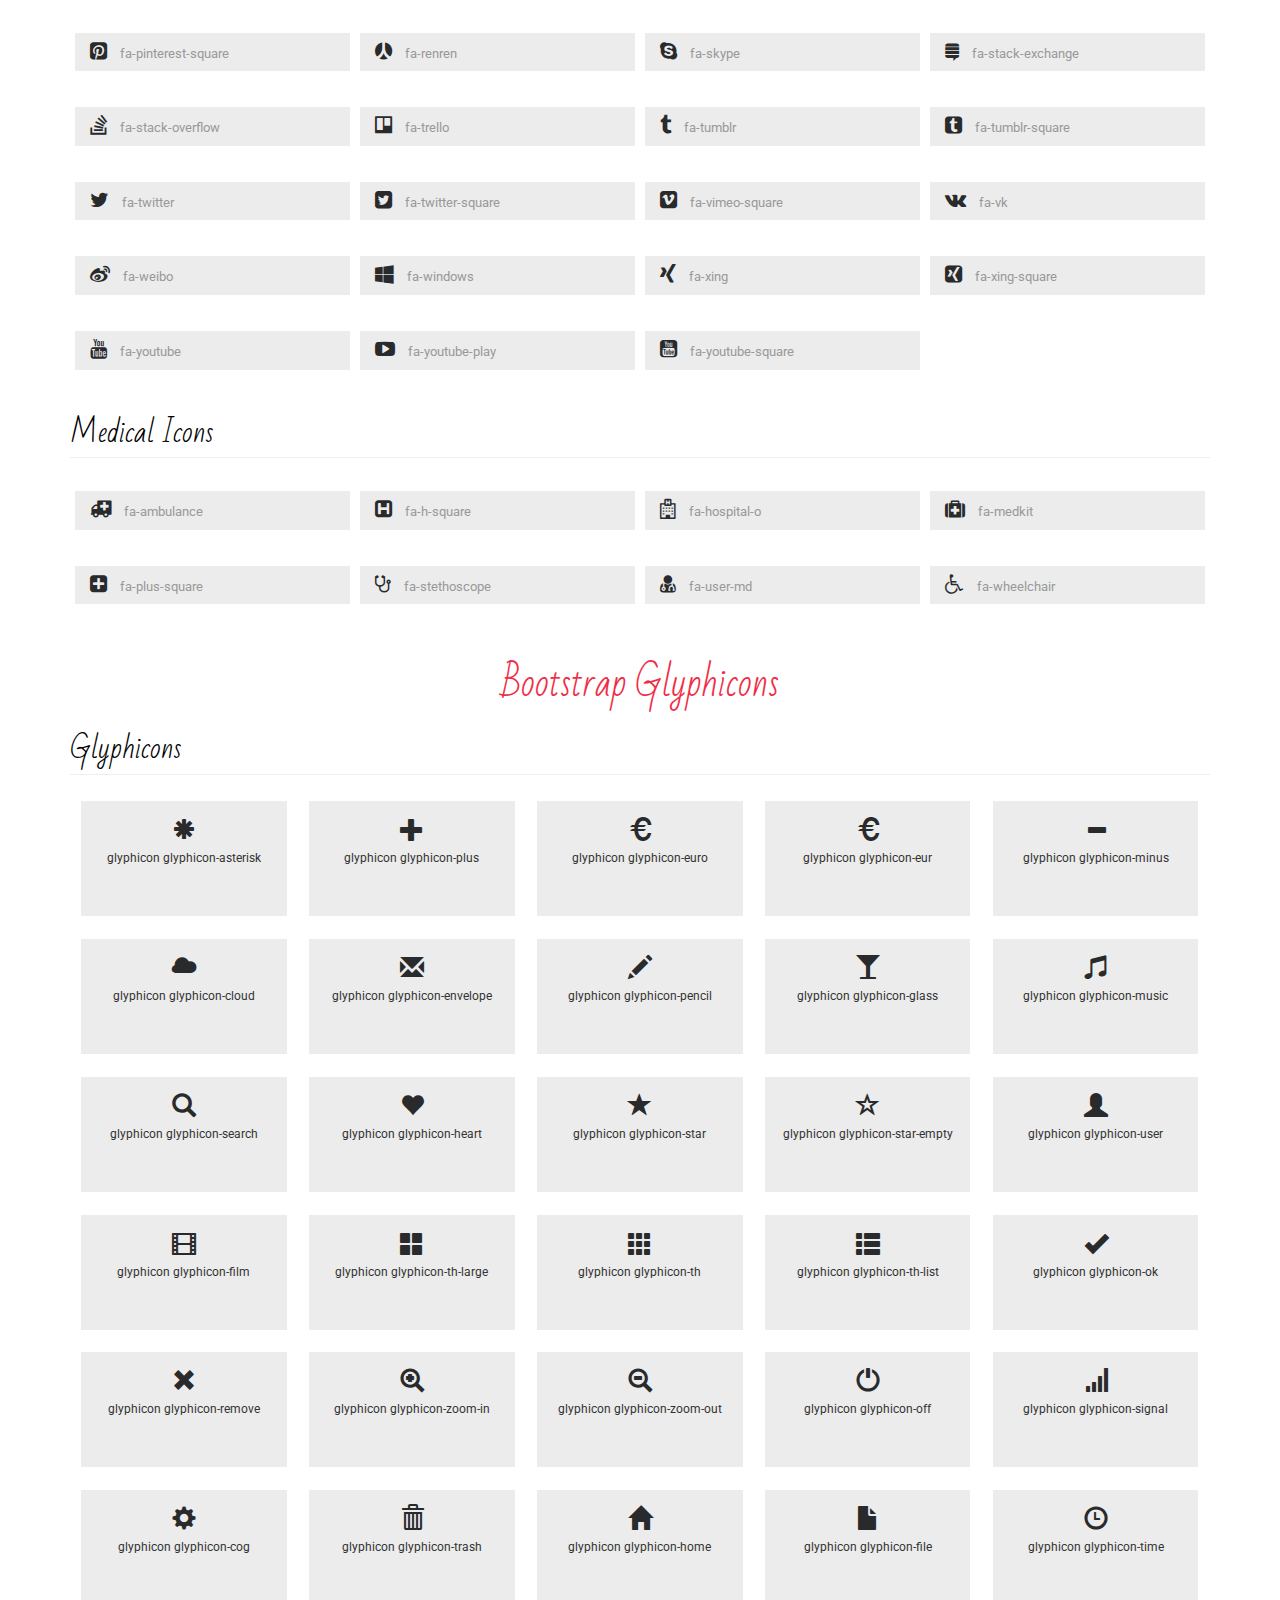
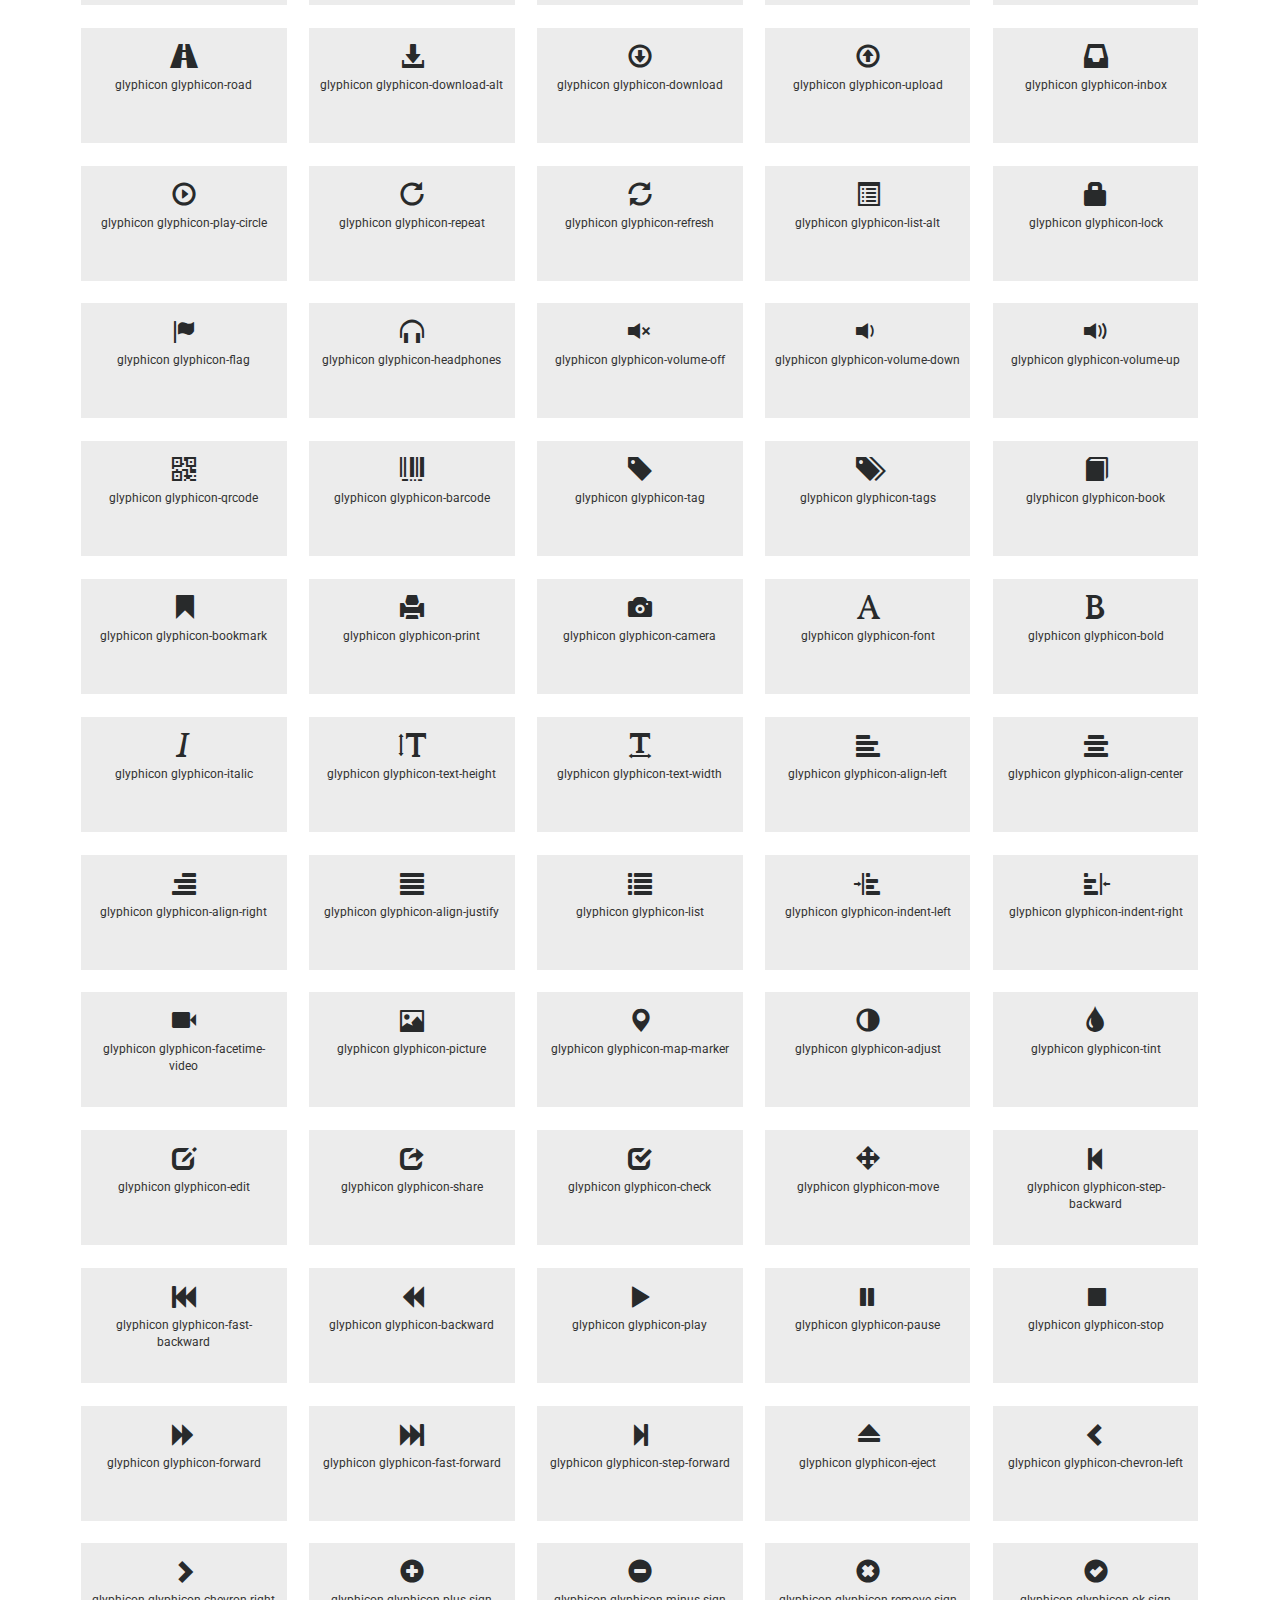
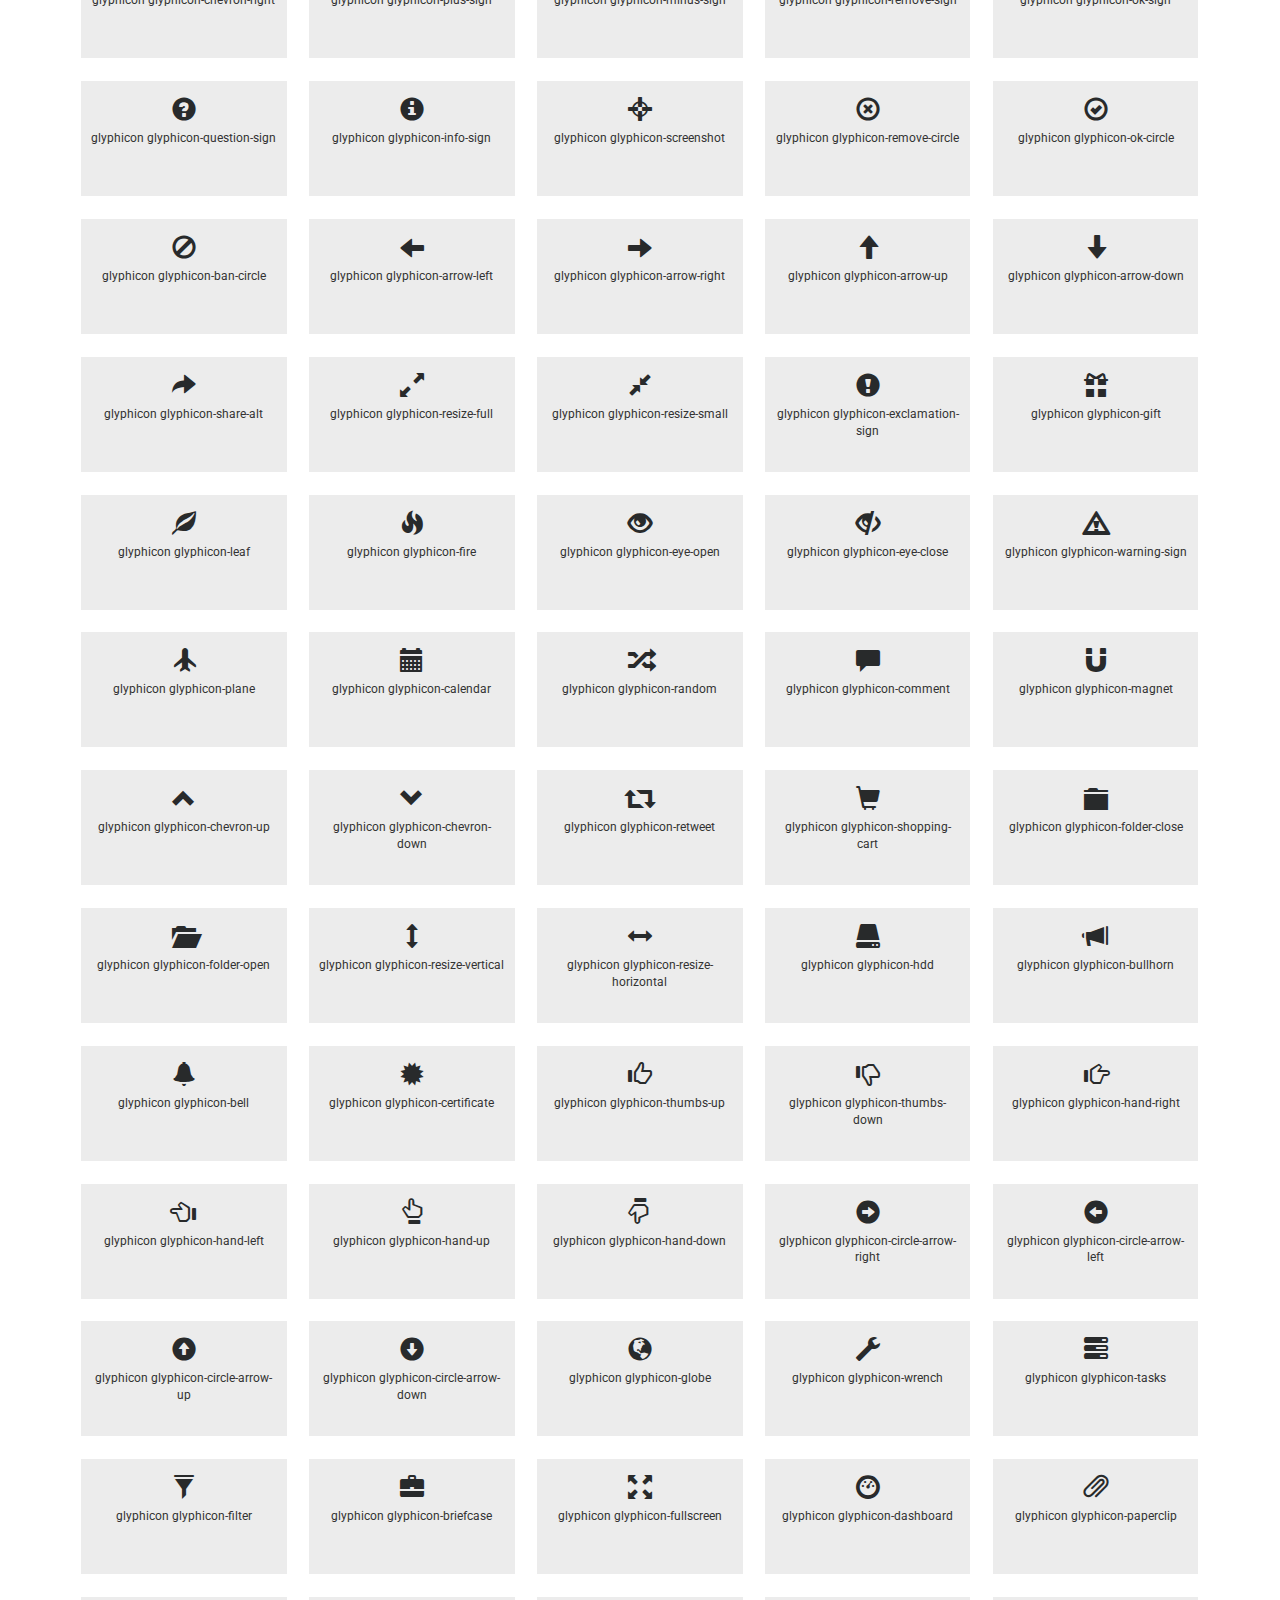
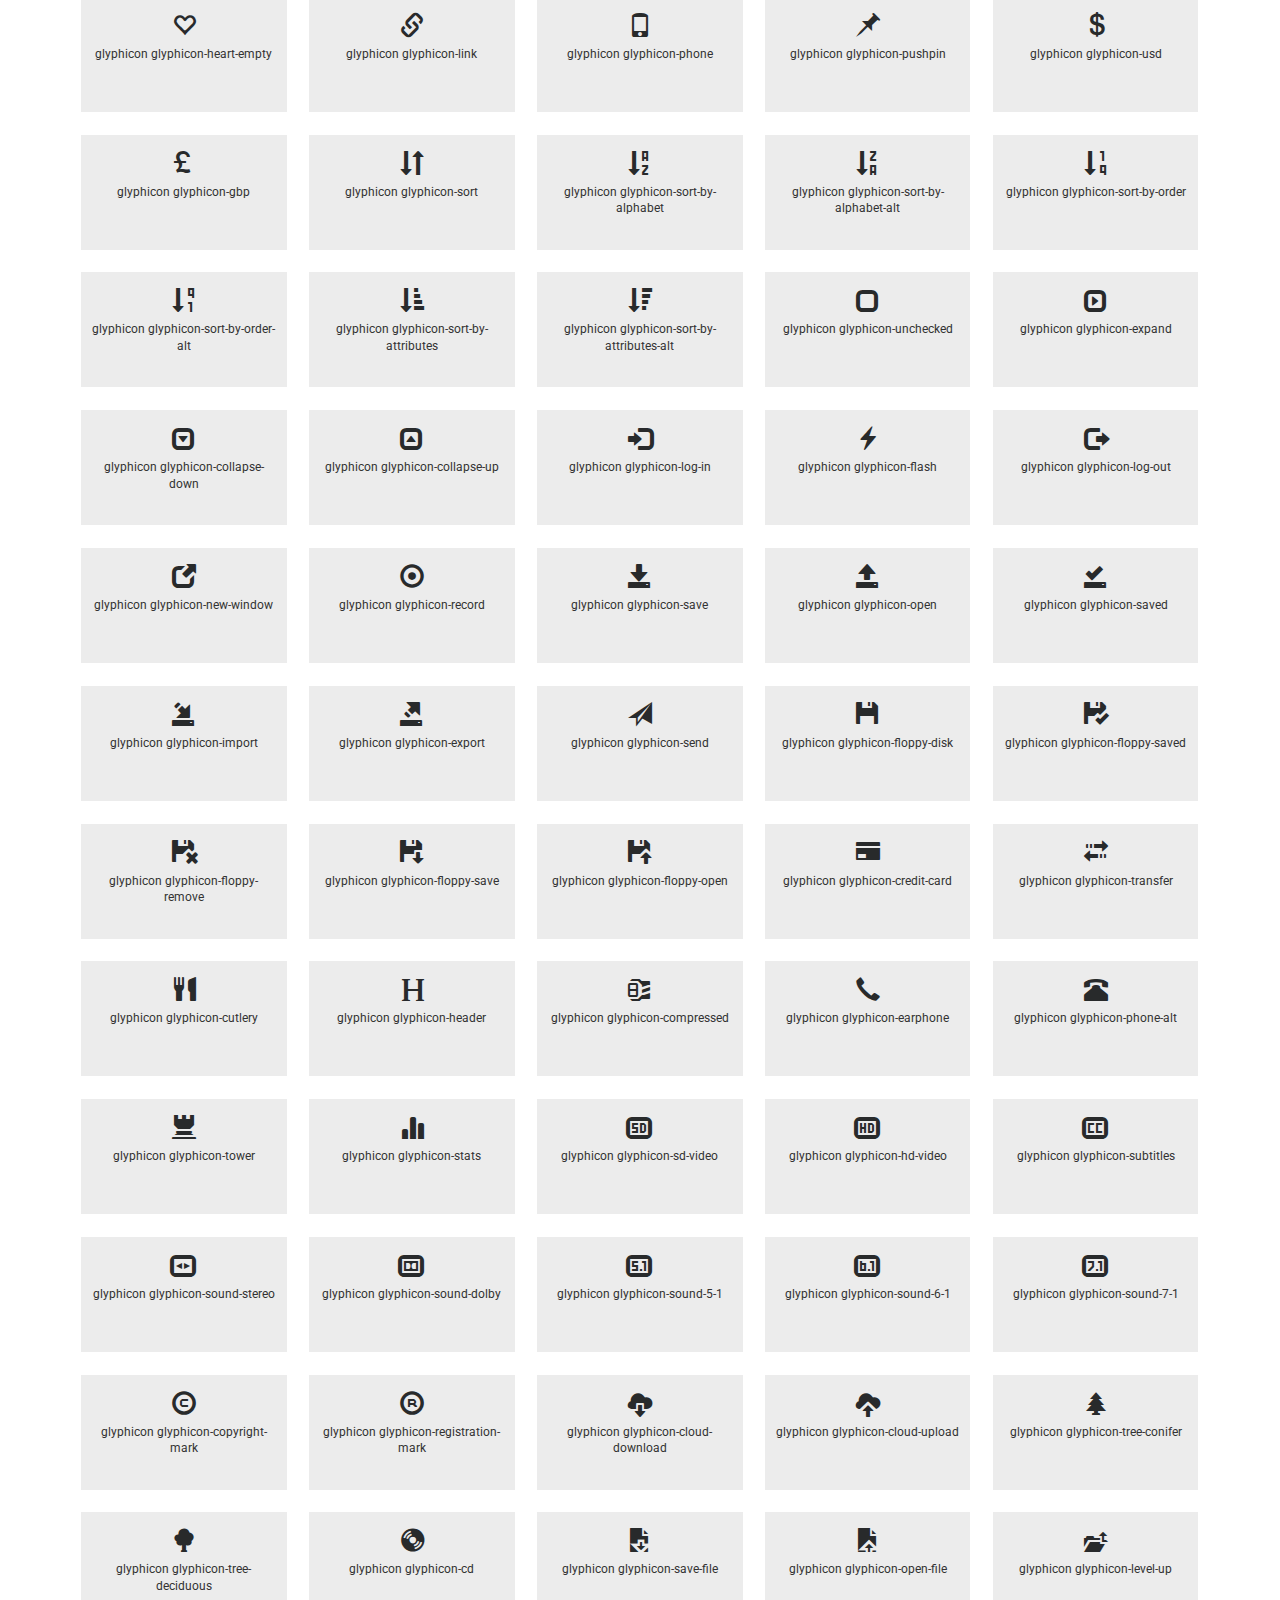
<file: icons.html>
<!DOCTYPE html>
<html lang="en">
<head>
<title>Icons</title>
<meta name="viewport" content="width=device-width, initial-scale=1">
<meta http-equiv="Content-Type" content="text/html; charset=utf-8" />
<meta name="keywords" content="" />
<script type="application/x-javascript"> addEventListener("load", function() { setTimeout(hideURLbar, 0); }, false); function hideURLbar(){ window.scrollTo(0,1); } </script>
<!-- Custom Theme files -->
<link href="css/bootstrap.css" type="text/css" rel="stylesheet" media="all">
<link href="css/style.css" type="text/css" rel="stylesheet" media="all">      
<!-- //Custom Theme files -->
<!-- font-awesome icons -->
<link href="css/font-awesome.css" rel="stylesheet"> 
<!-- //font-awesome icons -->
<!-- js -->
<script src="js/jquery-2.2.3.min.js"></script> 
<!-- //js -->
<!-- web-fonts --> 
<link href='http://fonts.googleapis.com/css?family=Roboto:400,100,100italic,300,300italic,400italic,500,500italic,700,700italic,900,900italic' rel='stylesheet' type='text/css'>
<link href="http://fonts.googleapis.com/css?family=Bad+Script" rel="stylesheet">
<!-- //web-fonts --> 
</head>
<body>
	<!-- banner -->
	<div class="banner about-banner">  
		<div class="header agileinfo-header"><!-- header -->
			<nav class="navbar navbar-default">
				<div class="container">
					<!-- Brand and toggle get grouped for better mobile display -->
					<div class="navbar-header">
						<button type="button" class="navbar-toggle collapsed" data-toggle="collapse" data-target="#bs-example-navbar-collapse-1" aria-expanded="false">
							<span class="sr-only">Toggle navigation</span>
							<span class="icon-bar"></span>
							<span class="icon-bar"></span>
							<span class="icon-bar"></span>
						</button>
						<h1><a href="index.html">Holiday<span> Spot</span></a></h1>
					</div> 
					<!-- Collect the nav links, forms, and other content for toggling -->
					<div class="collapse navbar-collapse" id="bs-example-navbar-collapse-1">
						<ul class="nav navbar-nav navbar-left"> 
							<li><a href="index.html" class="w3ls-hover">Home</a></li>
							<li><a href="about.html" class="btn w3ls-hover">About</a></li>   
							<li><a href="tours.html" class="btn w3ls-hover">Tours</a></li>
							<li><a href="#" class="dropdown-toggle btn w3ls-hover active" data-toggle="dropdown" role="button" aria-haspopup="true" aria-expanded="false">Pages <span class="caret"></span></a>
								<ul class="dropdown-menu">
									<li><a href="icons.html">Web Icons</a></li>
									<li><a href="codes.html">Short Codes</a></li>     
								</ul>
							</li>  
							<li><a href="contact.html" class="btn w3ls-hover">Contact</a></li>
						</ul>	   
						<div class="social-icon">
							<a href="#" class="social-button facebook"><i class="fa fa-facebook"></i></a> 
							<a href="#" class="social-button twitter"><i class="fa fa-twitter"></i></a> 
							<a href="#" class="social-button google"><i class="fa fa-google-plus"></i></a>  
						</div> 
						<div class="clearfix"> </div>
					</div><!-- //navbar-collapse --> 
				</div><!-- //container-fluid -->
			</nav>
		</div><!-- //header -->	
		<!-- banner-text -->
		<div class="banner-text"> 
			<div class="container"> 
				<div class="banner-w3lstext">
					<h2>Enjoy The Beauty Of Nature</h2>
				</div> 	 
			</div>
		</div>
		<!-- //banner-text -->    
	</div>
	<!-- //banner -->  
	<!-- web icons -->
	<div class="codes icons main-grid-border">
		<div class="container"> 
			<div class="grid_3 grid_4 w3_agileits_icons_page">
				<div class="icons">
					<h3 class="agileits-title">Font Awesome Icons</h3>
					<section id="new">
						<h3 class="page-header page-header icon-subheading">30+ New Icons </h3>		 
						<div class="row fontawesome-icon-list"> 
							  <div class="icon-box col-md-3 col-sm-4"><a class="agile-icon" href="#"><i class="fa fa-asl-interpreting" aria-hidden="true"></i> fa-asl-interpreting <span class="text-muted">(alias)</span></a></div>
							
							  <div class="icon-box col-md-3 col-sm-4"><a class="agile-icon" href="#"><i class="fa fa-assistive-listening-systems" aria-hidden="true"></i> fa-assistive-listening-systems</a></div>
							
							  <div class="icon-box col-md-3 col-sm-4"><a class="agile-icon" href="#"><i class="fa fa-audio-description" aria-hidden="true"></i> fa-audio-description</a></div>
							
							  <div class="icon-box col-md-3 col-sm-4"><a class="agile-icon" href="#"><i class="fa fa-blind" aria-hidden="true"></i> fa-blind</a></div>
							
							  <div class="icon-box col-md-3 col-sm-4"><a class="agile-icon" href="#"><i class="fa fa-braille" aria-hidden="true"></i> fa-braille</a></div>
							
							  <div class="icon-box col-md-3 col-sm-4"><a class="agile-icon" href="#"><i class="fa fa-deaf" aria-hidden="true"></i> fa-deaf</a></div>
							
							  <div class="icon-box col-md-3 col-sm-4"><a class="agile-icon" href="#"><i class="fa fa-deafness" aria-hidden="true"></i> deafness <span class="text-muted">(alias)</span></a></div>
							
							  <div class="icon-box col-md-3 col-sm-4"><a class="agile-icon" href="#"><i class="fa fa-envira" aria-hidden="true"></i> fa-envira</a></div>
							
							  <div class="icon-box col-md-3 col-sm-4"><a class="agile-icon" href="#"><i class="fa fa-fa" aria-hidden="true"></i> fa-fa <span class="text-muted">(alias)</span></a></div>
							
							  <div class="icon-box col-md-3 col-sm-4"><a class="agile-icon" href="#"><i class="fa fa-first-order" aria-hidden="true"></i> fa-first-order</a></div>
							
							  <div class="icon-box col-md-3 col-sm-4"><a class="agile-icon" href="#"><i class="fa fa-font-awesome" aria-hidden="true"></i> fa-font-awesome</a></div>
							
							  <div class="icon-box col-md-3 col-sm-4"><a class="agile-icon" href="#"><i class="fa fa-gitlab" aria-hidden="true"></i> fa-gitlab</a></div>
							
							  <div class="icon-box col-md-3 col-sm-4"><a class="agile-icon" href="#"><i class="fa fa-glide" aria-hidden="true"></i> fa-glide</a></div>
							
							  <div class="icon-box col-md-3 col-sm-4"><a class="agile-icon" href="#"><i class="fa fa-glide-g" aria-hidden="true"></i> fa-glide-g</a></div>
							
							  <div class="icon-box col-md-3 col-sm-4"><a class="agile-icon" href="#"><i class="fa fa-google-plus-circle" aria-hidden="true"></i> fa-google-plus-circle <span class="text-muted">(alias)</span></a></div>
							
							  <div class="icon-box col-md-3 col-sm-4"><a class="agile-icon" href="#"><i class="fa fa-google-plus-official" aria-hidden="true"></i> fa-google-plus-official</a></div>
							
							  <div class="icon-box col-md-3 col-sm-4"><a class="agile-icon" href="#"><i class="fa fa-hard-of-hearing" aria-hidden="true"></i> fa-hard-of-hearing <span class="text-muted">(alias)</span></a></div>
							
							  <div class="icon-box col-md-3 col-sm-4"><a class="agile-icon" href="#"><i class="fa fa-instagram" aria-hidden="true"></i> fa-instagram</a></div>
							
							  <div class="icon-box col-md-3 col-sm-4"><a class="agile-icon" href="#"><i class="fa fa-low-vision" aria-hidden="true"></i> fa-low-vision</a></div>
							
							  <div class="icon-box col-md-3 col-sm-4"><a class="agile-icon" href="#"><i class="fa fa-pied-piper" aria-hidden="true"></i> fa-pied-piper</a></div>
							
							  <div class="icon-box col-md-3 col-sm-4"><a class="agile-icon" href="#"><i class="fa fa-question-circle-o" aria-hidden="true"></i> fa-question-circle-o</a></div>
							
							  <div class="icon-box col-md-3 col-sm-4"><a class="agile-icon" href="#"><i class="fa fa-sign-language" aria-hidden="true"></i> fa-sign-language</a></div>
							
							  <div class="icon-box col-md-3 col-sm-4"><a class="agile-icon" href="#"><i class="fa fa-signing" aria-hidden="true"></i> fa-signing <span class="text-muted">(alias)</span></a></div>
							
							  <div class="icon-box col-md-3 col-sm-4"><a class="agile-icon" href="#"><i class="fa fa-snapchat" aria-hidden="true"></i> fa-snapchat</a></div>
							
							  <div class="icon-box col-md-3 col-sm-4"><a class="agile-icon" href="#"><i class="fa fa-snapchat-ghost" aria-hidden="true"></i> fa-snapchat-ghost</a></div>
							
							  <div class="icon-box col-md-3 col-sm-4"><a class="agile-icon" href="#"><i class="fa fa-snapchat-square" aria-hidden="true"></i> fa-snapchat-square</a></div>
							
							  <div class="icon-box col-md-3 col-sm-4"><a class="agile-icon" href="#"><i class="fa fa-themeisle" aria-hidden="true"></i> fa-themeisle</a></div>
							
							  <div class="icon-box col-md-3 col-sm-4"><a class="agile-icon" href="#"><i class="fa fa-universal-access" aria-hidden="true"></i> fa-universal-access</a></div>
							
							  <div class="icon-box col-md-3 col-sm-4"><a class="agile-icon" href="#"><i class="fa fa-viadeo" aria-hidden="true"></i> fa-viadeo</a></div>
							
							  <div class="icon-box col-md-3 col-sm-4"><a class="agile-icon" href="#"><i class="fa fa-viadeo-square" aria-hidden="true"></i> fa-viadeo-square</a></div>
							
							  <div class="icon-box col-md-3 col-sm-4"><a class="agile-icon" href="#"><i class="fa fa-volume-control-phone" aria-hidden="true"></i> fa-volume-control-phone</a></div>
							
							  <div class="icon-box col-md-3 col-sm-4"><a class="agile-icon" href="#"><i class="fa fa-wheelchair-alt" aria-hidden="true"></i> fa-wheelchair-alt</a></div>
							
							  <div class="icon-box col-md-3 col-sm-4"><a class="agile-icon" href="#"><i class="fa fa-wpbeginner" aria-hidden="true"></i> fa-wpbeginner</a></div>
							
							  <div class="icon-box col-md-3 col-sm-4"><a class="agile-icon" href="#"><i class="fa fa-wpforms" aria-hidden="true"></i> fa-wpforms</a></div>
							
							  <div class="icon-box col-md-3 col-sm-4"><a class="agile-icon" href="#"><i class="fa fa-yoast" aria-hidden="true"></i> fa-yoast</a></div>
							
						</div> 
					</section>
					<div class="section group">
						<div class="box"> 
							<div class="title ">
								<h3 class="page-header icon-subheading">Web Application Icons</h3>
							</div>
							<div class="box_content"> 
								<div class="fontawesome-icon-list"> 
										<div class="icon-box col-md-3 col-sm-4"><a class="agile-icon" href="#"><i class="fa fa-adjust"></i> fa-adjust</a></div>
								
										<div class="icon-box col-md-3 col-sm-4"><a class="agile-icon" href="#"><i class="fa fa-anchor"></i> fa-anchor</a></div>
								
										<div class="icon-box col-md-3 col-sm-4"><a class="agile-icon" href="#"><i class="fa fa-archive"></i> fa-archive</a></div>
								
										<div class="icon-box col-md-3 col-sm-4"><a class="agile-icon" href="#"><i class="fa fa-arrows"></i> fa-arrows</a></div>
								
										<div class="icon-box col-md-3 col-sm-4"><a class="agile-icon" href="#"><i class="fa fa-arrows-h"></i> fa-arrows-h</a></div>
								
										<div class="icon-box col-md-3 col-sm-4"><a class="agile-icon" href="#"><i class="fa fa-arrows-v"></i> fa-arrows-v</a></div>
								
										<div class="icon-box col-md-3 col-sm-4"><a class="agile-icon" href="#"><i class="fa fa-asterisk"></i> fa-asterisk</a></div>
								
										<div class="icon-box col-md-3 col-sm-4"><a class="agile-icon" href="#"><i class="fa fa-ban"></i> fa-ban</a></div>
								
										<div class="icon-box col-md-3 col-sm-4"><a class="agile-icon" href="#"><i class="fa fa-bar-chart-o"></i> fa-bar-chart-o</a></div>
								
										<div class="icon-box col-md-3 col-sm-4"><a class="agile-icon" href="#"><i class="fa fa-barcode"></i> fa-barcode</a></div>
								
										<div class="icon-box col-md-3 col-sm-4"><a class="agile-icon" href="#"><i class="fa fa-bars"></i> fa-bars</a></div>
								
										<div class="icon-box col-md-3 col-sm-4"><a class="agile-icon" href="#"><i class="fa fa-beer"></i> fa-beer</a></div>
								
										<div class="icon-box col-md-3 col-sm-4"><a class="agile-icon" href="#"><i class="fa fa-bell"></i> fa-bell</a></div>
								
										<div class="icon-box col-md-3 col-sm-4"><a class="agile-icon" href="#"><i class="fa fa-bell-o"></i> fa-bell-o</a></div>
								
										<div class="icon-box col-md-3 col-sm-4"><a class="agile-icon" href="#"><i class="fa fa-bolt"></i> fa-bolt</a></div>
								
										<div class="icon-box col-md-3 col-sm-4"><a class="agile-icon" href="#"><i class="fa fa-book"></i> fa-book</a></div>
								
										<div class="icon-box col-md-3 col-sm-4"><a class="agile-icon" href="#"><i class="fa fa-bookmark"></i> fa-bookmark</a></div>
								
										<div class="icon-box col-md-3 col-sm-4"><a class="agile-icon" href="#"><i class="fa fa-bookmark-o"></i> fa-bookmark-o</a></div>
								
										<div class="icon-box col-md-3 col-sm-4"><a class="agile-icon" href="#"><i class="fa fa-briefcase"></i> fa-briefcase</a></div>
								
										<div class="icon-box col-md-3 col-sm-4"><a class="agile-icon" href="#"><i class="fa fa-bug"></i> fa-bug</a></div>
								
										<div class="icon-box col-md-3 col-sm-4"><a class="agile-icon" href="#"><i class="fa fa-building-o"></i> fa-building-o</a></div>
								
										<div class="icon-box col-md-3 col-sm-4"><a class="agile-icon" href="#"><i class="fa fa-bullhorn"></i> fa-bullhorn</a></div>
								
										<div class="icon-box col-md-3 col-sm-4"><a class="agile-icon" href="#"><i class="fa fa-bullseye"></i> fa-bullseye</a></div>
								
										<div class="icon-box col-md-3 col-sm-4"><a class="agile-icon" href="#"><i class="fa fa-calendar"></i> fa-calendar</a></div>
								
										<div class="icon-box col-md-3 col-sm-4"><a class="agile-icon" href="#"><i class="fa fa-calendar-o"></i> fa-calendar-o</a></div>
								
										<div class="icon-box col-md-3 col-sm-4"><a class="agile-icon" href="#"><i class="fa fa-camera"></i> fa-camera</a></div>
								
										<div class="icon-box col-md-3 col-sm-4"><a class="agile-icon" href="#"><i class="fa fa-camera-retro"></i> fa-camera-retro</a></div>
								
										<div class="icon-box col-md-3 col-sm-4"><a class="agile-icon" href="#"><i class="fa fa-caret-square-o-down"></i> fa-caret-square-o-down</a></div>
								
										<div class="icon-box col-md-3 col-sm-4"><a class="agile-icon" href="#"><i class="fa fa-caret-square-o-left"></i> fa-caret-square-o-left</a></div>
								
										<div class="icon-box col-md-3 col-sm-4"><a class="agile-icon" href="#"><i class="fa fa-caret-square-o-right"></i> fa-caret-square-o-right</a></div>
								
										<div class="icon-box col-md-3 col-sm-4"><a class="agile-icon" href="#"><i class="fa fa-caret-square-o-up"></i> fa-caret-square-o-up</a></div>
								
										<div class="icon-box col-md-3 col-sm-4"><a class="agile-icon" href="#"><i class="fa fa-certificate"></i> fa-certificate</a></div>
								
										<div class="icon-box col-md-3 col-sm-4"><a class="agile-icon" href="#"><i class="fa fa-check"></i> fa-check</a></div>
								
										<div class="icon-box col-md-3 col-sm-4"><a class="agile-icon" href="#"><i class="fa fa-check-circle"></i> fa-check-circle</a></div>
								
										<div class="icon-box col-md-3 col-sm-4"><a class="agile-icon" href="#"><i class="fa fa-check-circle-o"></i> fa-check-circle-o</a></div>
								
										<div class="icon-box col-md-3 col-sm-4"><a class="agile-icon" href="#"><i class="fa fa-check-square"></i> fa-check-square</a></div>
								
										<div class="icon-box col-md-3 col-sm-4"><a class="agile-icon" href="#"><i class="fa fa-check-square-o"></i> fa-check-square-o</a></div>
								
										<div class="icon-box col-md-3 col-sm-4"><a class="agile-icon" href="#"><i class="fa fa-circle"></i> fa-circle</a></div>
								
										<div class="icon-box col-md-3 col-sm-4"><a class="agile-icon" href="#"><i class="fa fa-circle-o"></i> fa-circle-o</a></div>
								
										<div class="icon-box col-md-3 col-sm-4"><a class="agile-icon" href="#"><i class="fa fa-clock-o"></i> fa-clock-o</a></div>
								
										<div class="icon-box col-md-3 col-sm-4"><a class="agile-icon" href="#"><i class="fa fa-cloud"></i> fa-cloud</a></div>
								
										<div class="icon-box col-md-3 col-sm-4"><a class="agile-icon" href="#"><i class="fa fa-cloud-download"></i> fa-cloud-download</a></div>
								
										<div class="icon-box col-md-3 col-sm-4"><a class="agile-icon" href="#"><i class="fa fa-cloud-upload"></i> fa-cloud-upload</a></div>
								
										<div class="icon-box col-md-3 col-sm-4"><a class="agile-icon" href="#"><i class="fa fa-code"></i> fa-code</a></div>
								
										<div class="icon-box col-md-3 col-sm-4"><a class="agile-icon" href="#"><i class="fa fa-code-fork"></i> fa-code-fork</a></div>
								
										<div class="icon-box col-md-3 col-sm-4"><a class="agile-icon" href="#"><i class="fa fa-coffee"></i> fa-coffee</a></div>
								
										<div class="icon-box col-md-3 col-sm-4"><a class="agile-icon" href="#"><i class="fa fa-cog"></i> fa-cog</a></div>
								
										<div class="icon-box col-md-3 col-sm-4"><a class="agile-icon" href="#"><i class="fa fa-cogs"></i> fa-cogs</a></div>
								
										<div class="icon-box col-md-3 col-sm-4"><a class="agile-icon" href="#"><i class="fa fa-comment"></i> fa-comment</a></div>
								
										<div class="icon-box col-md-3 col-sm-4"><a class="agile-icon" href="#"><i class="fa fa-comment-o"></i> fa-comment-o</a></div>
								
										<div class="icon-box col-md-3 col-sm-4"><a class="agile-icon" href="#"><i class="fa fa-comments"></i> fa-comments</a></div>
								
										<div class="icon-box col-md-3 col-sm-4"><a class="agile-icon" href="#"><i class="fa fa-comments-o"></i> fa-comments-o</a></div>
								
										<div class="icon-box col-md-3 col-sm-4"><a class="agile-icon" href="#"><i class="fa fa-compass"></i> fa-compass</a></div>
								
										<div class="icon-box col-md-3 col-sm-4"><a class="agile-icon" href="#"><i class="fa fa-credit-card"></i> fa-credit-card</a></div>
								
										<div class="icon-box col-md-3 col-sm-4"><a class="agile-icon" href="#"><i class="fa fa-crop"></i> fa-crop</a></div>
								
										<div class="icon-box col-md-3 col-sm-4"><a class="agile-icon" href="#"><i class="fa fa-crosshairs"></i> fa-crosshairs</a></div>
								
										<div class="icon-box col-md-3 col-sm-4"><a class="agile-icon" href="#"><i class="fa fa-cutlery"></i> fa-cutlery</a></div>
								
										<div class="icon-box col-md-3 col-sm-4"><a class="agile-icon" href="#"><i class="fa fa-dashboard"></i> fa-dashboard <span class="text-muted">(alias)</span></a></div>
								
										<div class="icon-box col-md-3 col-sm-4"><a class="agile-icon" href="#"><i class="fa fa-desktop"></i> fa-desktop</a></div>
								
										<div class="icon-box col-md-3 col-sm-4"><a class="agile-icon" href="#"><i class="fa fa-dot-circle-o"></i> fa-dot-circle-o</a></div>
								
										<div class="icon-box col-md-3 col-sm-4"><a class="agile-icon" href="#"><i class="fa fa-download"></i> fa-download</a></div>
								
										<div class="icon-box col-md-3 col-sm-4"><a class="agile-icon" href="#"><i class="fa fa-edit"></i> fa-edit <span class="text-muted">(alias)</span></a></div>
								
										<div class="icon-box col-md-3 col-sm-4"><a class="agile-icon" href="#"><i class="fa fa-ellipsis-h"></i> fa-ellipsis-h</a></div>
								
										<div class="icon-box col-md-3 col-sm-4"><a class="agile-icon" href="#"><i class="fa fa-ellipsis-v"></i> fa-ellipsis-v</a></div>
								
										<div class="icon-box col-md-3 col-sm-4"><a class="agile-icon" href="#"><i class="fa fa-envelope"></i> fa-envelope</a></div>
								
										<div class="icon-box col-md-3 col-sm-4"><a class="agile-icon" href="#"><i class="fa fa-envelope-o"></i> fa-envelope-o</a></div>
								
										<div class="icon-box col-md-3 col-sm-4"><a class="agile-icon" href="#"><i class="fa fa-eraser"></i> fa-eraser</a></div>
								
										<div class="icon-box col-md-3 col-sm-4"><a class="agile-icon" href="#"><i class="fa fa-exchange"></i> fa-exchange</a></div>
								
										<div class="icon-box col-md-3 col-sm-4"><a class="agile-icon" href="#"><i class="fa fa-exclamation"></i> fa-exclamation</a></div>
								
										<div class="icon-box col-md-3 col-sm-4"><a class="agile-icon" href="#"><i class="fa fa-exclamation-circle"></i> fa-exclamation-circle</a></div>
								
										<div class="icon-box col-md-3 col-sm-4"><a class="agile-icon" href="#"><i class="fa fa-exclamation-triangle"></i> fa-exclamation-triangle</a></div>
								
										<div class="icon-box col-md-3 col-sm-4"><a class="agile-icon" href="#"><i class="fa fa-external-link"></i> fa-external-link</a></div>
								
										<div class="icon-box col-md-3 col-sm-4"><a class="agile-icon" href="#"><i class="fa fa-external-link-square"></i> fa-external-link-square</a></div>
								
										<div class="icon-box col-md-3 col-sm-4"><a class="agile-icon" href="#"><i class="fa fa-eye"></i> fa-eye</a></div>
								
										<div class="icon-box col-md-3 col-sm-4"><a class="agile-icon" href="#"><i class="fa fa-eye-slash"></i> fa-eye-slash</a></div>
								
										<div class="icon-box col-md-3 col-sm-4"><a class="agile-icon" href="#"><i class="fa fa-female"></i> fa-female</a></div>
								
										<div class="icon-box col-md-3 col-sm-4"><a class="agile-icon" href="#"><i class="fa fa-fighter-jet"></i> fa-fighter-jet</a></div>
								
										<div class="icon-box col-md-3 col-sm-4"><a class="agile-icon" href="#"><i class="fa fa-film"></i> fa-film</a></div>
								
										<div class="icon-box col-md-3 col-sm-4"><a class="agile-icon" href="#"><i class="fa fa-filter"></i> fa-filter</a></div>
								
										<div class="icon-box col-md-3 col-sm-4"><a class="agile-icon" href="#"><i class="fa fa-fire"></i> fa-fire</a></div>
								
										<div class="icon-box col-md-3 col-sm-4"><a class="agile-icon" href="#"><i class="fa fa-fire-extinguisher"></i> fa-fire-extinguisher</a></div>
								
										<div class="icon-box col-md-3 col-sm-4"><a class="agile-icon" href="#"><i class="fa fa-flag"></i> fa-flag</a></div>
								
										<div class="icon-box col-md-3 col-sm-4"><a class="agile-icon" href="#"><i class="fa fa-flag-checkered"></i> fa-flag-checkered</a></div>
								
										<div class="icon-box col-md-3 col-sm-4"><a class="agile-icon" href="#"><i class="fa fa-flag-o"></i> fa-flag-o</a></div>
								
										<div class="icon-box col-md-3 col-sm-4"><a class="agile-icon" href="#"><i class="fa fa-flash"></i> fa-flash <span class="text-muted">(alias)</span></a></div>
								
										<div class="icon-box col-md-3 col-sm-4"><a class="agile-icon" href="#"><i class="fa fa-flask"></i> fa-flask</a></div>
								
										<div class="icon-box col-md-3 col-sm-4"><a class="agile-icon" href="#"><i class="fa fa-folder"></i> fa-folder</a></div>
								
										<div class="icon-box col-md-3 col-sm-4"><a class="agile-icon" href="#"><i class="fa fa-folder-o"></i> fa-folder-o</a></div>
								
										<div class="icon-box col-md-3 col-sm-4"><a class="agile-icon" href="#"><i class="fa fa-folder-open"></i> fa-folder-open</a></div>
								
										<div class="icon-box col-md-3 col-sm-4"><a class="agile-icon" href="#"><i class="fa fa-folder-open-o"></i> fa-folder-open-o</a></div>
								
										<div class="icon-box col-md-3 col-sm-4"><a class="agile-icon" href="#"><i class="fa fa-frown-o"></i> fa-frown-o</a></div>
								
										<div class="icon-box col-md-3 col-sm-4"><a class="agile-icon" href="#"><i class="fa fa-gamepad"></i> fa-gamepad</a></div>
								
										<div class="icon-box col-md-3 col-sm-4"><a class="agile-icon" href="#"><i class="fa fa-gavel"></i> fa-gavel</a></div>
								
										<div class="icon-box col-md-3 col-sm-4"><a class="agile-icon" href="#"><i class="fa fa-gear"></i> fa-gear <span class="text-muted">(alias)</span></a></div>
								
										<div class="icon-box col-md-3 col-sm-4"><a class="agile-icon" href="#"><i class="fa fa-gears"></i> fa-gears <span class="text-muted">(alias)</span></a></div>
								
										<div class="icon-box col-md-3 col-sm-4"><a class="agile-icon" href="#"><i class="fa fa-gift"></i> fa-gift</a></div>
								
										<div class="icon-box col-md-3 col-sm-4"><a class="agile-icon" href="#"><i class="fa fa-glass"></i> fa-glass</a></div>
								
										<div class="icon-box col-md-3 col-sm-4"><a class="agile-icon" href="#"><i class="fa fa-globe"></i> fa-globe</a></div>
								
										<div class="icon-box col-md-3 col-sm-4"><a class="agile-icon" href="#"><i class="fa fa-group"></i> fa-group <span class="text-muted">(alias)</span></a></div>
								
										<div class="icon-box col-md-3 col-sm-4"><a class="agile-icon" href="#"><i class="fa fa-hdd-o"></i> fa-hdd-o</a></div>
								
										<div class="icon-box col-md-3 col-sm-4"><a class="agile-icon" href="#"><i class="fa fa-headphones"></i> fa-headphones</a></div>
								
										<div class="icon-box col-md-3 col-sm-4"><a class="agile-icon" href="#"><i class="fa fa-heart"></i> fa-heart</a></div>
								
										<div class="icon-box col-md-3 col-sm-4"><a class="agile-icon" href="#"><i class="fa fa-heart-o"></i> fa-heart-o</a></div>
								
										<div class="icon-box col-md-3 col-sm-4"><a class="agile-icon" href="#"><i class="fa fa-home"></i> fa-home</a></div>
								
										<div class="icon-box col-md-3 col-sm-4"><a class="agile-icon" href="#"><i class="fa fa-inbox"></i> fa-inbox</a></div>
								
										<div class="icon-box col-md-3 col-sm-4"><a class="agile-icon" href="#"><i class="fa fa-info"></i> fa-info</a></div>
								
										<div class="icon-box col-md-3 col-sm-4"><a class="agile-icon" href="#info-circle"><i class="fa fa-info-circle"></i> fa-info-circle</a></div>
								
										<div class="icon-box col-md-3 col-sm-4"><a class="agile-icon" href="#key"><i class="fa fa-key"></i> fa-key</a></div>
								
										<div class="icon-box col-md-3 col-sm-4"><a class="agile-icon" href="#keyboard-o"><i class="fa fa-keyboard-o"></i> fa-keyboard-o</a></div>
								
										<div class="icon-box col-md-3 col-sm-4"><a class="agile-icon" href="#laptop"><i class="fa fa-laptop"></i> fa-laptop</a></div>
								
										<div class="icon-box col-md-3 col-sm-4"><a class="agile-icon" href="#leaf"><i class="fa fa-leaf"></i> fa-leaf</a></div>
								
										<div class="icon-box col-md-3 col-sm-4"><a class="agile-icon" href="#gavel"><i class="fa fa-legal"></i> fa-legal <span class="text-muted">(alias)</span></a></div>
								
										<div class="icon-box col-md-3 col-sm-4"><a class="agile-icon" href="#lemon-o"><i class="fa fa-lemon-o"></i> fa-lemon-o</a></div>
								
										<div class="icon-box col-md-3 col-sm-4"><a class="agile-icon" href="#level-down"><i class="fa fa-level-down"></i> fa-level-down</a></div>
								
										<div class="icon-box col-md-3 col-sm-4"><a class="agile-icon" href="#level-up"><i class="fa fa-level-up"></i> fa-level-up</a></div>
								
										<div class="icon-box col-md-3 col-sm-4"><a class="agile-icon" href="#lightbulb-o"><i class="fa fa-lightbulb-o"></i> fa-lightbulb-o</a></div>
								
										<div class="icon-box col-md-3 col-sm-4"><a class="agile-icon" href="#location-arrow"><i class="fa fa-location-arrow"></i> fa-location-arrow</a></div>
								
										<div class="icon-box col-md-3 col-sm-4"><a class="agile-icon" href="#lock"><i class="fa fa-lock"></i> fa-lock</a></div>
								
										<div class="icon-box col-md-3 col-sm-4"><a class="agile-icon" href="#magic"><i class="fa fa-magic"></i> fa-magic</a></div>
								
										<div class="icon-box col-md-3 col-sm-4"><a class="agile-icon" href="#magnet"><i class="fa fa-magnet"></i> fa-magnet</a></div>
								
										<div class="icon-box col-md-3 col-sm-4"><a class="agile-icon" href="#share"><i class="fa fa-mail-forward"></i> fa-mail-forward <span class="text-muted">(alias)</span></a></div>
								
										<div class="icon-box col-md-3 col-sm-4"><a class="agile-icon" href="#reply"><i class="fa fa-mail-reply"></i> fa-mail-reply <span class="text-muted">(alias)</span></a></div>
								
										<div class="icon-box col-md-3 col-sm-4"><a class="agile-icon" href="#mail-reply-all"><i class="fa fa-mail-reply-all"></i> fa-mail-reply-all</a></div>
								
										<div class="icon-box col-md-3 col-sm-4"><a class="agile-icon" href="#male"><i class="fa fa-male"></i> fa-male</a></div>
								
										<div class="icon-box col-md-3 col-sm-4"><a class="agile-icon" href="#map-marker"><i class="fa fa-map-marker"></i> fa-map-marker</a></div>
								
										<div class="icon-box col-md-3 col-sm-4"><a class="agile-icon" href="#meh-o"><i class="fa fa-meh-o"></i> fa-meh-o</a></div>
								
										<div class="icon-box col-md-3 col-sm-4"><a class="agile-icon" href="#microphone"><i class="fa fa-microphone"></i> fa-microphone</a></div>
								
										<div class="icon-box col-md-3 col-sm-4"><a class="agile-icon" href="#microphone-slash"><i class="fa fa-microphone-slash"></i> fa-microphone-slash</a></div>
								
										<div class="icon-box col-md-3 col-sm-4"><a class="agile-icon" href="#minus"><i class="fa fa-minus"></i> fa-minus</a></div>
								
										<div class="icon-box col-md-3 col-sm-4"><a class="agile-icon" href="#minus-circle"><i class="fa fa-minus-circle"></i> fa-minus-circle</a></div>
								
										<div class="icon-box col-md-3 col-sm-4"><a class="agile-icon" href="#minus-square"><i class="fa fa-minus-square"></i> fa-minus-square</a></div>
								
										<div class="icon-box col-md-3 col-sm-4"><a class="agile-icon" href="#minus-square-o"><i class="fa fa-minus-square-o"></i> fa-minus-square-o</a></div>
								
										<div class="icon-box col-md-3 col-sm-4"><a class="agile-icon" href="#mobile"><i class="fa fa-mobile"></i> fa-mobile</a></div>
								
										<div class="icon-box col-md-3 col-sm-4"><a class="agile-icon" href="#mobile"><i class="fa fa-mobile-phone"></i> fa-mobile-phone <span class="text-muted">(alias)</span></a></div>
								
										<div class="icon-box col-md-3 col-sm-4"><a class="agile-icon" href="#money"><i class="fa fa-money"></i> fa-money</a></div>
								
										<div class="icon-box col-md-3 col-sm-4"><a class="agile-icon" href="#moon-o"><i class="fa fa-moon-o"></i> fa-moon-o</a></div>
								
										<div class="icon-box col-md-3 col-sm-4"><a class="agile-icon" href="#music"><i class="fa fa-music"></i> fa-music</a></div>
								
										<div class="icon-box col-md-3 col-sm-4"><a class="agile-icon" href="#pencil"><i class="fa fa-pencil"></i> fa-pencil</a></div>
								
										<div class="icon-box col-md-3 col-sm-4"><a class="agile-icon" href="#pencil-square"><i class="fa fa-pencil-square"></i> fa-pencil-square</a></div>
								
										<div class="icon-box col-md-3 col-sm-4"><a class="agile-icon" href="#pencil-square-o"><i class="fa fa-pencil-square-o"></i> fa-pencil-square-o</a></div>
								
										<div class="icon-box col-md-3 col-sm-4"><a class="agile-icon" href="#phone"><i class="fa fa-phone"></i> fa-phone</a></div>
								
										<div class="icon-box col-md-3 col-sm-4"><a class="agile-icon" href="#phone-square"><i class="fa fa-phone-square"></i> fa-phone-square</a></div>
								
										<div class="icon-box col-md-3 col-sm-4"><a class="agile-icon" href="#picture-o"><i class="fa fa-picture-o"></i> fa-picture-o</a></div>
								
										<div class="icon-box col-md-3 col-sm-4"><a class="agile-icon" href="#plane"><i class="fa fa-plane"></i> fa-plane</a></div>
								
										<div class="icon-box col-md-3 col-sm-4"><a class="agile-icon" href="#plus"><i class="fa fa-plus"></i> fa-plus</a></div>
								
										<div class="icon-box col-md-3 col-sm-4"><a class="agile-icon" href="#plus-circle"><i class="fa fa-plus-circle"></i> fa-plus-circle</a></div>
								
										<div class="icon-box col-md-3 col-sm-4"><a class="agile-icon" href="#plus-square"><i class="fa fa-plus-square"></i> fa-plus-square</a></div>
								
										<div class="icon-box col-md-3 col-sm-4"><a class="agile-icon" href="#plus-square-o"><i class="fa fa-plus-square-o"></i> fa-plus-square-o</a></div>
								
										<div class="icon-box col-md-3 col-sm-4"><a class="agile-icon" href="#power-off"><i class="fa fa-power-off"></i> fa-power-off</a></div>
								
										<div class="icon-box col-md-3 col-sm-4"><a class="agile-icon" href="#print"><i class="fa fa-print"></i> fa-print</a></div>
								
										<div class="icon-box col-md-3 col-sm-4"><a class="agile-icon" href="#puzzle-piece"><i class="fa fa-puzzle-piece"></i> fa-puzzle-piece</a></div>
								
										<div class="icon-box col-md-3 col-sm-4"><a class="agile-icon" href="#qrcode"><i class="fa fa-qrcode"></i> fa-qrcode</a></div>
								
										<div class="icon-box col-md-3 col-sm-4"><a class="agile-icon" href="#question"><i class="fa fa-question"></i> fa-question</a></div>
								
										<div class="icon-box col-md-3 col-sm-4"><a class="agile-icon" href="#question-circle"><i class="fa fa-question-circle"></i> fa-question-circle</a></div>
								
										<div class="icon-box col-md-3 col-sm-4"><a class="agile-icon" href="#quote-left"><i class="fa fa-quote-left"></i> fa-quote-left</a></div>
								
										<div class="icon-box col-md-3 col-sm-4"><a class="agile-icon" href="#quote-right"><i class="fa fa-quote-right"></i> fa-quote-right</a></div>
								
										<div class="icon-box col-md-3 col-sm-4"><a class="agile-icon" href="#random"><i class="fa fa-random"></i> fa-random</a></div>
								
										<div class="icon-box col-md-3 col-sm-4"><a class="agile-icon" href="#refresh"><i class="fa fa-refresh"></i> fa-refresh</a></div>
								
										<div class="icon-box col-md-3 col-sm-4"><a class="agile-icon" href="#reply"><i class="fa fa-reply"></i> fa-reply</a></div>
								
										<div class="icon-box col-md-3 col-sm-4"><a class="agile-icon" href="#reply-all"><i class="fa fa-reply-all"></i> fa-reply-all</a></div>
								
										<div class="icon-box col-md-3 col-sm-4"><a class="agile-icon" href="#retweet"><i class="fa fa-retweet"></i> fa-retweet</a></div>
								
										<div class="icon-box col-md-3 col-sm-4"><a class="agile-icon" href="#road"><i class="fa fa-road"></i> fa-road</a></div>
								
										<div class="icon-box col-md-3 col-sm-4"><a class="agile-icon" href="#rocket"><i class="fa fa-rocket"></i> fa-rocket</a></div>
								
										<div class="icon-box col-md-3 col-sm-4"><a class="agile-icon" href="#rss"><i class="fa fa-rss"></i> fa-rss</a></div>
								
										<div class="icon-box col-md-3 col-sm-4"><a class="agile-icon" href="#rss-square"><i class="fa fa-rss-square"></i> fa-rss-square</a></div>
								
										<div class="icon-box col-md-3 col-sm-4"><a class="agile-icon" href="#search"><i class="fa fa-search"></i> fa-search</a></div>
								
										<div class="icon-box col-md-3 col-sm-4"><a class="agile-icon" href="#search-minus"><i class="fa fa-search-minus"></i> fa-search-minus</a></div>
								
										<div class="icon-box col-md-3 col-sm-4"><a class="agile-icon" href="#search-plus"><i class="fa fa-search-plus"></i> fa-search-plus</a></div>
								
										<div class="icon-box col-md-3 col-sm-4"><a class="agile-icon" href="#share"><i class="fa fa-share"></i> fa-share</a></div>
								
										<div class="icon-box col-md-3 col-sm-4"><a class="agile-icon" href="#share-square"><i class="fa fa-share-square"></i> fa-share-square</a></div>
								
										<div class="icon-box col-md-3 col-sm-4"><a class="agile-icon" href="#share-square-o"><i class="fa fa-share-square-o"></i> fa-share-square-o</a></div>
								
										<div class="icon-box col-md-3 col-sm-4"><a class="agile-icon" href="#shield"><i class="fa fa-shield"></i> fa-shield</a></div>
								
										<div class="icon-box col-md-3 col-sm-4"><a class="agile-icon" href="#shopping-cart"><i class="fa fa-shopping-cart"></i> fa-shopping-cart</a></div>
								
										<div class="icon-box col-md-3 col-sm-4"><a class="agile-icon" href="#sign-in"><i class="fa fa-sign-in"></i> fa-sign-in</a></div>
								
										<div class="icon-box col-md-3 col-sm-4"><a class="agile-icon" href="#sign-out"><i class="fa fa-sign-out"></i> fa-sign-out</a></div>
								
										<div class="icon-box col-md-3 col-sm-4"><a class="agile-icon" href="#signal"><i class="fa fa-signal"></i> fa-signal</a></div>
								
										<div class="icon-box col-md-3 col-sm-4"><a class="agile-icon" href="#sitemap"><i class="fa fa-sitemap"></i> fa-sitemap</a></div>
								
										<div class="icon-box col-md-3 col-sm-4"><a class="agile-icon" href="#smile-o"><i class="fa fa-smile-o"></i> fa-smile-o</a></div>
								
										<div class="icon-box col-md-3 col-sm-4"><a class="agile-icon" href="#sort"><i class="fa fa-sort"></i> fa-sort</a></div>
								
										<div class="icon-box col-md-3 col-sm-4"><a class="agile-icon" href="#sort-alpha-asc"><i class="fa fa-sort-alpha-asc"></i> fa-sort-alpha-asc</a></div>
								
										<div class="icon-box col-md-3 col-sm-4"><a class="agile-icon" href="#sort-alpha-desc"><i class="fa fa-sort-alpha-desc"></i> fa-sort-alpha-desc</a></div>
								
										<div class="icon-box col-md-3 col-sm-4"><a class="agile-icon" href="#sort-amount-asc"><i class="fa fa-sort-amount-asc"></i> fa-sort-amount-asc</a></div>
								
										<div class="icon-box col-md-3 col-sm-4"><a class="agile-icon" href="#sort-amount-desc"><i class="fa fa-sort-amount-desc"></i> fa-sort-amount-desc</a></div>
								
										<div class="icon-box col-md-3 col-sm-4"><a class="agile-icon" href="#sort-asc"><i class="fa fa-sort-asc"></i> fa-sort-asc</a></div>
								
										<div class="icon-box col-md-3 col-sm-4"><a class="agile-icon" href="#sort-desc"><i class="fa fa-sort-desc"></i> fa-sort-desc</a></div>
								
										<div class="icon-box col-md-3 col-sm-4"><a class="agile-icon" href="#sort-asc"><i class="fa fa-sort-down"></i> fa-sort-down <span class="text-muted">(alias)</span></a></div>
								
										<div class="icon-box col-md-3 col-sm-4"><a class="agile-icon" href="#sort-numeric-asc"><i class="fa fa-sort-numeric-asc"></i> fa-sort-numeric-asc</a></div>
								
										<div class="icon-box col-md-3 col-sm-4"><a class="agile-icon" href="#sort-numeric-desc"><i class="fa fa-sort-numeric-desc"></i> fa-sort-numeric-desc</a></div>
								
										<div class="icon-box col-md-3 col-sm-4"><a class="agile-icon" href="#sort-desc"><i class="fa fa-sort-up"></i> fa-sort-up <span class="text-muted">(alias)</span></a></div>
								
										<div class="icon-box col-md-3 col-sm-4"><a class="agile-icon" href="#spinner"><i class="fa fa-spinner"></i> fa-spinner</a></div>
								
										<div class="icon-box col-md-3 col-sm-4"><a class="agile-icon" href="#square"><i class="fa fa-square"></i> fa-square</a></div>
								
										<div class="icon-box col-md-3 col-sm-4"><a class="agile-icon" href="#square-o"><i class="fa fa-square-o"></i> fa-square-o</a></div>
								
										<div class="icon-box col-md-3 col-sm-4"><a class="agile-icon" href="#star"><i class="fa fa-star"></i> fa-star</a></div>
								
										<div class="icon-box col-md-3 col-sm-4"><a class="agile-icon" href="#star-half"><i class="fa fa-star-half"></i> fa-star-half</a></div>
								
										<div class="icon-box col-md-3 col-sm-4"><a class="agile-icon" href="#star-half-o"><i class="fa fa-star-half-empty"></i> fa-star-half-empty <span class="text-muted">(alias)</span></a></div>
								
										<div class="icon-box col-md-3 col-sm-4"><a class="agile-icon" href="#star-half-o"><i class="fa fa-star-half-full"></i> fa-star-half-full <span class="text-muted">(alias)</span></a></div>
								
										<div class="icon-box col-md-3 col-sm-4"><a class="agile-icon" href="#star-half-o"><i class="fa fa-star-half-o"></i> fa-star-half-o</a></div>
								
										<div class="icon-box col-md-3 col-sm-4"><a class="agile-icon" href="#star-o"><i class="fa fa-star-o"></i> fa-star-o</a></div>
								
										<div class="icon-box col-md-3 col-sm-4"><a class="agile-icon" href="#subscript"><i class="fa fa-subscript"></i> fa-subscript</a></div>
								
										<div class="icon-box col-md-3 col-sm-4"><a class="agile-icon" href="#suitcase"><i class="fa fa-suitcase"></i> fa-suitcase</a></div>
								
										<div class="icon-box col-md-3 col-sm-4"><a class="agile-icon" href="#sun-o"><i class="fa fa-sun-o"></i> fa-sun-o</a></div>
								
										<div class="icon-box col-md-3 col-sm-4"><a class="agile-icon" href="#superscript"><i class="fa fa-superscript"></i> fa-superscript</a></div>
								
										<div class="icon-box col-md-3 col-sm-4"><a class="agile-icon" href="#tablet"><i class="fa fa-tablet"></i> fa-tablet</a></div>
								
										<div class="icon-box col-md-3 col-sm-4"><a class="agile-icon" href="#tachometer"><i class="fa fa-tachometer"></i> fa-tachometer</a></div>
								
										<div class="icon-box col-md-3 col-sm-4"><a class="agile-icon" href="#tag"><i class="fa fa-tag"></i> fa-tag</a></div>
								
										<div class="icon-box col-md-3 col-sm-4"><a class="agile-icon" href="#tags"><i class="fa fa-tags"></i> fa-tags</a></div>
								
										<div class="icon-box col-md-3 col-sm-4"><a class="agile-icon" href="#tasks"><i class="fa fa-tasks"></i> fa-tasks</a></div>
								
										<div class="icon-box col-md-3 col-sm-4"><a class="agile-icon" href="#terminal"><i class="fa fa-terminal"></i> fa-terminal</a></div>
								
										<div class="icon-box col-md-3 col-sm-4"><a class="agile-icon" href="#thumb-tack"><i class="fa fa-thumb-tack"></i> fa-thumb-tack</a></div>
								
										<div class="icon-box col-md-3 col-sm-4"><a class="agile-icon" href="#thumbs-down"><i class="fa fa-thumbs-down"></i> fa-thumbs-down</a></div>
								
										<div class="icon-box col-md-3 col-sm-4"><a class="agile-icon" href="#thumbs-o-down"><i class="fa fa-thumbs-o-down"></i> fa-thumbs-o-down</a></div>
								
										<div class="icon-box col-md-3 col-sm-4"><a class="agile-icon" href="#thumbs-o-up"><i class="fa fa-thumbs-o-up"></i> fa-thumbs-o-up</a></div>
								
										<div class="icon-box col-md-3 col-sm-4"><a class="agile-icon" href="#thumbs-up"><i class="fa fa-thumbs-up"></i> fa-thumbs-up</a></div>
								
										<div class="icon-box col-md-3 col-sm-4"><a class="agile-icon" href="#ticket"><i class="fa fa-ticket"></i> fa-ticket</a></div>
								
										<div class="icon-box col-md-3 col-sm-4"><a class="agile-icon" href="#times"><i class="fa fa-times"></i> fa-times</a></div>
								
										<div class="icon-box col-md-3 col-sm-4"><a class="agile-icon" href="#times-circle"><i class="fa fa-times-circle"></i> fa-times-circle</a></div>
								
										<div class="icon-box col-md-3 col-sm-4"><a class="agile-icon" href="#times-circle-o"><i class="fa fa-times-circle-o"></i> fa-times-circle-o</a></div>
								
										<div class="icon-box col-md-3 col-sm-4"><a class="agile-icon" href="#tint"><i class="fa fa-tint"></i> fa-tint</a></div>
								
										<div class="icon-box col-md-3 col-sm-4"><a class="agile-icon" href="#caret-square-o-down"><i class="fa fa-toggle-down"></i> fa-toggle-down <span class="text-muted">(alias)</span></a></div>
								
										<div class="icon-box col-md-3 col-sm-4"><a class="agile-icon" href="#caret-square-o-left"><i class="fa fa-toggle-left"></i> fa-toggle-left <span class="text-muted">(alias)</span></a></div>
								
										<div class="icon-box col-md-3 col-sm-4"><a class="agile-icon" href="#caret-square-o-right"><i class="fa fa-toggle-right"></i> fa-toggle-right <span class="text-muted">(alias)</span></a></div>
								
										<div class="icon-box col-md-3 col-sm-4"><a class="agile-icon" href="#caret-square-o-up"><i class="fa fa-toggle-up"></i> fa-toggle-up <span class="text-muted">(alias)</span></a></div>
								
										<div class="icon-box col-md-3 col-sm-4"><a class="agile-icon" href="#trash-o"><i class="fa fa-trash-o"></i> fa-trash-o</a></div>
								
										<div class="icon-box col-md-3 col-sm-4"><a class="agile-icon" href="#trophy"><i class="fa fa-trophy"></i> fa-trophy</a></div>
								
										<div class="icon-box col-md-3 col-sm-4"><a class="agile-icon" href="#truck"><i class="fa fa-truck"></i> fa-truck</a></div>
								
										<div class="icon-box col-md-3 col-sm-4"><a class="agile-icon" href="#umbrella"><i class="fa fa-umbrella"></i> fa-umbrella</a></div>
								
										<div class="icon-box col-md-3 col-sm-4"><a class="agile-icon" href="#unlock"><i class="fa fa-unlock"></i> fa-unlock</a></div>
								
										<div class="icon-box col-md-3 col-sm-4"><a class="agile-icon" href="#unlock-alt"><i class="fa fa-unlock-alt"></i> fa-unlock-alt</a></div>
								
										<div class="icon-box col-md-3 col-sm-4"><a class="agile-icon" href="#sort"><i class="fa fa-unsorted"></i> fa-unsorted <span class="text-muted">(alias)</span></a></div>
								
										<div class="icon-box col-md-3 col-sm-4"><a class="agile-icon" href="#upload"><i class="fa fa-upload"></i> fa-upload</a></div>
								
										<div class="icon-box col-md-3 col-sm-4"><a class="agile-icon" href="#user"><i class="fa fa-user"></i> fa-user</a></div>
								
										<div class="icon-box col-md-3 col-sm-4"><a class="agile-icon" href="#users"><i class="fa fa-users"></i> fa-users</a></div>
								
										<div class="icon-box col-md-3 col-sm-4"><a class="agile-icon" href="#video-camera"><i class="fa fa-video-camera"></i> fa-video-camera</a></div>
								
										<div class="icon-box col-md-3 col-sm-4"><a class="agile-icon" href="#volume-down"><i class="fa fa-volume-down"></i> fa-volume-down</a></div>
								
										<div class="icon-box col-md-3 col-sm-4"><a class="agile-icon" href="#volume-off"><i class="fa fa-volume-off"></i> fa-volume-off</a></div>
								
										<div class="icon-box col-md-3 col-sm-4"><a class="agile-icon" href="#volume-up"><i class="fa fa-volume-up"></i> fa-volume-up</a></div>
								
										<div class="icon-box col-md-3 col-sm-4"><a class="agile-icon" href="#exclamation-triangle"><i class="fa fa-warning"></i> fa-warning <span class="text-muted">(alias)</span></a></div>
								
										<div class="icon-box col-md-3 col-sm-4"><a class="agile-icon" href="#wheelchair"><i class="fa fa-wheelchair"></i> fa-wheelchair</a></div>
								
										<div class="icon-box col-md-3 col-sm-4"><a class="agile-icon" href="#wrench"><i class="fa fa-wrench"></i> fa-wrench</a></div>
										<div class="clearfix"></div>
									</div> 
									<div class="title margin-top">
										<h3 class="page-header icon-subheading">Form Control Icons</h3>
									</div>
									<div class="box_content">
										<div class="fontawesome-icon-list"> 
											<div class="icon-box col-md-3 col-sm-4"><a class="agile-icon" href="#check-square"><i class="fa fa-check-square"></i> fa-check-square</a></div>
							
											<div class="icon-box col-md-3 col-sm-4"><a class="agile-icon" href="#check-square-o"><i class="fa fa-check-square-o"></i> fa-check-square-o</a></div>
							
											<div class="icon-box col-md-3 col-sm-4"><a class="agile-icon" href="#circle"><i class="fa fa-circle"></i> fa-circle</a></div>
							
											<div class="icon-box col-md-3 col-sm-4"><a class="agile-icon" href="#circle-o"><i class="fa fa-circle-o"></i> fa-circle-o</a></div>
							
											<div class="icon-box col-md-3 col-sm-4"><a class="agile-icon" href="#dot-circle-o"><i class="fa fa-dot-circle-o"></i> fa-dot-circle-o</a></div>
							
											<div class="icon-box col-md-3 col-sm-4"><a class="agile-icon" href="#minus-square"><i class="fa fa-minus-square"></i> fa-minus-square</a></div>
							
											<div class="icon-box col-md-3 col-sm-4"><a class="agile-icon" href="#minus-square-o"><i class="fa fa-minus-square-o"></i> fa-minus-square-o</a></div>
							
											<div class="icon-box col-md-3 col-sm-4"><a class="agile-icon" href="#plus-square"><i class="fa fa-plus-square"></i> fa-plus-square</a></div>
							
											<div class="icon-box col-md-3 col-sm-4"><a class="agile-icon" href="#plus-square-o"><i class="fa fa-plus-square-o"></i> fa-plus-square-o</a></div>
							
											<div class="icon-box col-md-3 col-sm-4"><a class="agile-icon" href="#square"><i class="fa fa-square"></i> fa-square</a></div>
							
											<div class="icon-box col-md-3 col-sm-4"><a class="agile-icon" href="#square-o"><i class="fa fa-square-o"></i> fa-square-o</a></div>
											<div class="clearfix"></div>
										</div>
									</div> 
									<div class="title  margin-top">
										<h3 class="page-header icon-subheading">Currency Icons</h3>
									</div>
									<div class="box_content">
										<div class="fontawesome-icon-list">
											<div class="icon-box col-md-3 col-sm-4"><a class="agile-icon" href="#btc"><i class="fa fa-bitcoin"></i> fa-bitcoin <span class="text-muted">(alias)</span></a></div>
							
											<div class="icon-box col-md-3 col-sm-4"><a class="agile-icon" href="#btc"><i class="fa fa-btc"></i> fa-btc</a></div>
							
											<div class="icon-box col-md-3 col-sm-4"><a class="agile-icon" href="#jpy"><i class="fa fa-cny"></i> fa-cny <span class="text-muted">(alias)</span></a></div>
							
											<div class="icon-box col-md-3 col-sm-4"><a class="agile-icon" href="#usd"><i class="fa fa-dollar"></i> fa-dollar <span class="text-muted">(alias)</span></a></div>
							
											<div class="icon-box col-md-3 col-sm-4"><a class="agile-icon" href="#eur"><i class="fa fa-eur"></i> fa-eur</a></div>
							
											<div class="icon-box col-md-3 col-sm-4"><a class="agile-icon" href="#eur"><i class="fa fa-euro"></i> fa-euro <span class="text-muted">(alias)</span></a></div>
							
											<div class="icon-box col-md-3 col-sm-4"><a class="agile-icon" href="#gbp"><i class="fa fa-gbp"></i> fa-gbp</a></div>
							
											<div class="icon-box col-md-3 col-sm-4"><a class="agile-icon" href="#inr"><i class="fa fa-inr"></i> fa-inr</a></div>
							
											<div class="icon-box col-md-3 col-sm-4"><a class="agile-icon" href="#jpy"><i class="fa fa-jpy"></i> fa-jpy</a></div>
							
											<div class="icon-box col-md-3 col-sm-4"><a class="agile-icon" href="#krw"><i class="fa fa-krw"></i> fa-krw</a></div>
							
											<div class="icon-box col-md-3 col-sm-4"><a class="agile-icon" href="#money"><i class="fa fa-money"></i> fa-money</a></div>
							
											<div class="icon-box col-md-3 col-sm-4"><a class="agile-icon" href="#jpy"><i class="fa fa-rmb"></i> fa-rmb <span class="text-muted">(alias)</span></a></div>
							
											<div class="icon-box col-md-3 col-sm-4"><a class="agile-icon" href="#rub"><i class="fa fa-rouble"></i> fa-rouble <span class="text-muted">(alias)</span></a></div>
							
											<div class="icon-box col-md-3 col-sm-4"><a class="agile-icon" href="#rub"><i class="fa fa-rub"></i> fa-rub</a></div>
							
											<div class="icon-box col-md-3 col-sm-4"><a class="agile-icon" href="#rub"><i class="fa fa-ruble"></i> fa-ruble <span class="text-muted">(alias)</span></a></div>
							
											<div class="icon-box col-md-3 col-sm-4"><a class="agile-icon" href="#inr"><i class="fa fa-rupee"></i> fa-rupee <span class="text-muted">(alias)</span></a></div>
							
											<div class="icon-box col-md-3 col-sm-4"><a class="agile-icon" href="#try"><i class="fa fa-try"></i> fa-try</a></div>
							
											<div class="icon-box col-md-3 col-sm-4"><a class="agile-icon" href="#try"><i class="fa fa-turkish-lira"></i> fa-turkish-lira <span class="text-muted">(alias)</span></a></div>
							
											<div class="icon-box col-md-3 col-sm-4"><a class="agile-icon" href="#usd"><i class="fa fa-usd"></i> fa-usd</a></div>
							
											<div class="icon-box col-md-3 col-sm-4"><a class="agile-icon" href="#krw"><i class="fa fa-won"></i> fa-won <span class="text-muted">(alias)</span></a></div>
							
											<div class="icon-box col-md-3 col-sm-4"><a class="agile-icon" href="#jpy"><i class="fa fa-yen"></i> fa-yen <span class="text-muted">(alias)</span></a></div>
											<div class="clearfix"></div>
										</div>
									</div> 
									<div class="title margin-top">
										 <h3 class="page-header icon-subheading">Text Editor Icons</h3>
									</div>
									<div class="box_content">
										<div class="fontawesome-icon-list">
											<div class="icon-box col-md-3 col-sm-4"><a class="agile-icon" href="#align-center"><i class="fa fa-align-center"></i> fa-align-center</a></div>
							
											<div class="icon-box col-md-3 col-sm-4"><a class="agile-icon" href="#align-justify"><i class="fa fa-align-justify"></i> fa-align-justify</a></div>
							
											<div class="icon-box col-md-3 col-sm-4"><a class="agile-icon" href="#align-left"><i class="fa fa-align-left"></i> fa-align-left</a></div>
							
											<div class="icon-box col-md-3 col-sm-4"><a class="agile-icon" href="#align-right"><i class="fa fa-align-right"></i> fa-align-right</a></div>
							
											<div class="icon-box col-md-3 col-sm-4"><a class="agile-icon" href="#bold"><i class="fa fa-bold"></i> fa-bold</a></div>
							
											<div class="icon-box col-md-3 col-sm-4"><a class="agile-icon" href="#link"><i class="fa fa-chain"></i> fa-chain <span class="text-muted">(alias)</span></a></div>
							
											<div class="icon-box col-md-3 col-sm-4"><a class="agile-icon" href="#chain-broken"><i class="fa fa-chain-broken"></i> fa-chain-broken</a></div>
							
											<div class="icon-box col-md-3 col-sm-4"><a class="agile-icon" href="#clipboard"><i class="fa fa-clipboard"></i> fa-clipboard</a></div>
							
											<div class="icon-box col-md-3 col-sm-4"><a class="agile-icon" href="#columns"><i class="fa fa-columns"></i> fa-columns</a></div>
							
											<div class="icon-box col-md-3 col-sm-4"><a class="agile-icon" href="#files-o"><i class="fa fa-copy"></i> fa-copy <span class="text-muted">(alias)</span></a></div>
							
											<div class="icon-box col-md-3 col-sm-4"><a class="agile-icon" href="#scissors"><i class="fa fa-cut"></i> fa-cut <span class="text-muted">(alias)</span></a></div>
							
											<div class="icon-box col-md-3 col-sm-4"><a class="agile-icon" href="#outdent"><i class="fa fa-dedent"></i> fa-dedent <span class="text-muted">(alias)</span></a></div>
							
											<div class="icon-box col-md-3 col-sm-4"><a class="agile-icon" href="#eraser"><i class="fa fa-eraser"></i> fa-eraser</a></div>
							
											<div class="icon-box col-md-3 col-sm-4"><a class="agile-icon" href="#file"><i class="fa fa-file"></i> fa-file</a></div>
							
											<div class="icon-box col-md-3 col-sm-4"><a class="agile-icon" href="#file-o"><i class="fa fa-file-o"></i> fa-file-o</a></div>
							
											<div class="icon-box col-md-3 col-sm-4"><a class="agile-icon" href="#file-text"><i class="fa fa-file-text"></i> fa-file-text</a></div>
							
											<div class="icon-box col-md-3 col-sm-4"><a class="agile-icon" href="#file-text-o"><i class="fa fa-file-text-o"></i> fa-file-text-o</a></div>
							
											<div class="icon-box col-md-3 col-sm-4"><a class="agile-icon" href="#files-o"><i class="fa fa-files-o"></i> fa-files-o</a></div>
							
											<div class="icon-box col-md-3 col-sm-4"><a class="agile-icon" href="#floppy-o"><i class="fa fa-floppy-o"></i> fa-floppy-o</a></div>
							
											<div class="icon-box col-md-3 col-sm-4"><a class="agile-icon" href="#font"><i class="fa fa-font"></i> fa-font</a></div>
							
											<div class="icon-box col-md-3 col-sm-4"><a class="agile-icon" href="#indent"><i class="fa fa-indent"></i> fa-indent</a></div>
							
											<div class="icon-box col-md-3 col-sm-4"><a class="agile-icon" href="#italic"><i class="fa fa-italic"></i> fa-italic</a></div>
							
											<div class="icon-box col-md-3 col-sm-4"><a class="agile-icon" href="#link"><i class="fa fa-link"></i> fa-link</a></div>
							
											<div class="icon-box col-md-3 col-sm-4"><a class="agile-icon" href="#list"><i class="fa fa-list"></i> fa-list</a></div>
							
											<div class="icon-box col-md-3 col-sm-4"><a class="agile-icon" href="#list-alt"><i class="fa fa-list-alt"></i> fa-list-alt</a></div>
							
											<div class="icon-box col-md-3 col-sm-4"><a class="agile-icon" href="#list-ol"><i class="fa fa-list-ol"></i> fa-list-ol</a></div>
							
											<div class="icon-box col-md-3 col-sm-4"><a class="agile-icon" href="#list-ul"><i class="fa fa-list-ul"></i> fa-list-ul</a></div>
							
											<div class="icon-box col-md-3 col-sm-4"><a class="agile-icon" href="#outdent"><i class="fa fa-outdent"></i> fa-outdent</a></div>
							
											<div class="icon-box col-md-3 col-sm-4"><a class="agile-icon" href="#paperclip"><i class="fa fa-paperclip"></i> fa-paperclip</a></div>
							
											<div class="icon-box col-md-3 col-sm-4"><a class="agile-icon" href="#clipboard"><i class="fa fa-paste"></i> fa-paste <span class="text-muted">(alias)</span></a></div>
							
											<div class="icon-box col-md-3 col-sm-4"><a class="agile-icon" href="#repeat"><i class="fa fa-repeat"></i> fa-repeat</a></div>
							
											<div class="icon-box col-md-3 col-sm-4"><a class="agile-icon" href="#undo"><i class="fa fa-rotate-left"></i> fa-rotate-left <span class="text-muted">(alias)</span></a></div>
							
											<div class="icon-box col-md-3 col-sm-4"><a class="agile-icon" href="#repeat"><i class="fa fa-rotate-right"></i> fa-rotate-right <span class="text-muted">(alias)</span></a></div>
							
											<div class="icon-box col-md-3 col-sm-4"><a class="agile-icon" href="#floppy-o"><i class="fa fa-save"></i> fa-save <span class="text-muted">(alias)</span></a></div>
							
											<div class="icon-box col-md-3 col-sm-4"><a class="agile-icon" href="#scissors"><i class="fa fa-scissors"></i> fa-scissors</a></div>
							
											<div class="icon-box col-md-3 col-sm-4"><a class="agile-icon" href="#strikethrough"><i class="fa fa-strikethrough"></i> fa-strikethrough</a></div>
							
											<div class="icon-box col-md-3 col-sm-4"><a class="agile-icon" href="#table"><i class="fa fa-table"></i> fa-table</a></div>
							
											<div class="icon-box col-md-3 col-sm-4"><a class="agile-icon" href="#text-height"><i class="fa fa-text-height"></i> fa-text-height</a></div>
							
											<div class="icon-box col-md-3 col-sm-4"><a class="agile-icon" href="#text-width"><i class="fa fa-text-width"></i> fa-text-width</a></div>
							
											<div class="icon-box col-md-3 col-sm-4"><a class="agile-icon" href="#th"><i class="fa fa-th"></i> fa-th</a></div>
							
											<div class="icon-box col-md-3 col-sm-4"><a class="agile-icon" href="#th-large"><i class="fa fa-th-large"></i> fa-th-large</a></div>
							
											<div class="icon-box col-md-3 col-sm-4"><a class="agile-icon" href="#th-list"><i class="fa fa-th-list"></i> fa-th-list</a></div>
							
											<div class="icon-box col-md-3 col-sm-4"><a class="agile-icon" href="#underline"><i class="fa fa-underline"></i> fa-underline</a></div>
							
											<div class="icon-box col-md-3 col-sm-4"><a class="agile-icon" href="#undo"><i class="fa fa-undo"></i> fa-undo</a></div>
							
											<div class="icon-box col-md-3 col-sm-4"><a class="agile-icon" href="#chain-broken"><i class="fa fa-unlink"></i> fa-unlink <span class="text-muted">(alias)</span></a></div>
											<div class="clearfix"></div>
										</div>
									</div> 
									<div class="title margin-top">
										<h3 class="page-header icon-subheading">Directional Icons</h3>
									</div>
									<div class="box_content">
										<div class="fontawesome-icon-list">
											<div class="icon-box col-md-3 col-sm-4"><a class="agile-icon" href="#angle-double-down"><i class="fa fa-angle-double-down"></i> fa-angle-double-down</a></div>
							
											<div class="icon-box col-md-3 col-sm-4"><a class="agile-icon" href="#angle-double-left"><i class="fa fa-angle-double-left"></i> fa-angle-double-left</a></div>
							
											<div class="icon-box col-md-3 col-sm-4"><a class="agile-icon" href="#angle-double-right"><i class="fa fa-angle-double-right"></i> fa-angle-double-right</a></div>
							
											<div class="icon-box col-md-3 col-sm-4"><a class="agile-icon" href="#angle-double-up"><i class="fa fa-angle-double-up"></i> fa-angle-double-up</a></div>
							
											<div class="icon-box col-md-3 col-sm-4"><a class="agile-icon" href="#angle-down"><i class="fa fa-angle-down"></i> fa-angle-down</a></div>
							
											<div class="icon-box col-md-3 col-sm-4"><a class="agile-icon" href="#angle-left"><i class="fa fa-angle-left"></i> fa-angle-left</a></div>
							
											<div class="icon-box col-md-3 col-sm-4"><a class="agile-icon" href="#angle-right"><i class="fa fa-angle-right"></i> fa-angle-right</a></div>
							
											<div class="icon-box col-md-3 col-sm-4"><a class="agile-icon" href="#angle-up"><i class="fa fa-angle-up"></i> fa-angle-up</a></div>
							
											<div class="icon-box col-md-3 col-sm-4"><a class="agile-icon" href="#arrow-circle-down"><i class="fa fa-arrow-circle-down"></i> fa-arrow-circle-down</a></div>
							
											<div class="icon-box col-md-3 col-sm-4"><a class="agile-icon" href="#arrow-circle-left"><i class="fa fa-arrow-circle-left"></i> fa-arrow-circle-left</a></div>
							
											<div class="icon-box col-md-3 col-sm-4"><a class="agile-icon" href="#arrow-circle-o-down"><i class="fa fa-arrow-circle-o-down"></i> fa-arrow-circle-o-down</a></div>
							
											<div class="icon-box col-md-3 col-sm-4"><a class="agile-icon" href="#arrow-circle-o-left"><i class="fa fa-arrow-circle-o-left"></i> fa-arrow-circle-o-left</a></div>
							
											<div class="icon-box col-md-3 col-sm-4"><a class="agile-icon" href="#arrow-circle-o-right"><i class="fa fa-arrow-circle-o-right"></i> fa-arrow-circle-o-right</a></div>
							
											<div class="icon-box col-md-3 col-sm-4"><a class="agile-icon" href="#arrow-circle-o-up"><i class="fa fa-arrow-circle-o-up"></i> fa-arrow-circle-o-up</a></div>
							
											<div class="icon-box col-md-3 col-sm-4"><a class="agile-icon" href="#arrow-circle-right"><i class="fa fa-arrow-circle-right"></i> fa-arrow-circle-right</a></div>
							
											<div class="icon-box col-md-3 col-sm-4"><a class="agile-icon" href="#arrow-circle-up"><i class="fa fa-arrow-circle-up"></i> fa-arrow-circle-up</a></div>
							
											<div class="icon-box col-md-3 col-sm-4"><a class="agile-icon" href="#arrow-down"><i class="fa fa-arrow-down"></i> fa-arrow-down</a></div>
							
											<div class="icon-box col-md-3 col-sm-4"><a class="agile-icon" href="#arrow-left"><i class="fa fa-arrow-left"></i> fa-arrow-left</a></div>
							
											<div class="icon-box col-md-3 col-sm-4"><a class="agile-icon" href="#arrow-right"><i class="fa fa-arrow-right"></i> fa-arrow-right</a></div>
							
											<div class="icon-box col-md-3 col-sm-4"><a class="agile-icon" href="#arrow-up"><i class="fa fa-arrow-up"></i> fa-arrow-up</a></div>
							
											<div class="icon-box col-md-3 col-sm-4"><a class="agile-icon" href="#arrows"><i class="fa fa-arrows"></i> fa-arrows</a></div>
							
											<div class="icon-box col-md-3 col-sm-4"><a class="agile-icon" href="#arrows-alt"><i class="fa fa-arrows-alt"></i> fa-arrows-alt</a></div>
							
											<div class="icon-box col-md-3 col-sm-4"><a class="agile-icon" href="#arrows-h"><i class="fa fa-arrows-h"></i> fa-arrows-h</a></div>
							
											<div class="icon-box col-md-3 col-sm-4"><a class="agile-icon" href="#arrows-v"><i class="fa fa-arrows-v"></i> fa-arrows-v</a></div>
							
											<div class="icon-box col-md-3 col-sm-4"><a class="agile-icon" href="#caret-down"><i class="fa fa-caret-down"></i> fa-caret-down</a></div>
							
											<div class="icon-box col-md-3 col-sm-4"><a class="agile-icon" href="#caret-left"><i class="fa fa-caret-left"></i> fa-caret-left</a></div>
							
											<div class="icon-box col-md-3 col-sm-4"><a class="agile-icon" href="#caret-right"><i class="fa fa-caret-right"></i> fa-caret-right</a></div>
							
											<div class="icon-box col-md-3 col-sm-4"><a class="agile-icon" href="#caret-square-o-down"><i class="fa fa-caret-square-o-down"></i> fa-caret-square-o-down</a></div>
							
											<div class="icon-box col-md-3 col-sm-4"><a class="agile-icon" href="#caret-square-o-left"><i class="fa fa-caret-square-o-left"></i> fa-caret-square-o-left</a></div>
							
											<div class="icon-box col-md-3 col-sm-4"><a class="agile-icon" href="#caret-square-o-right"><i class="fa fa-caret-square-o-right"></i> fa-caret-square-o-right</a></div>
							
											<div class="icon-box col-md-3 col-sm-4"><a class="agile-icon" href="#caret-square-o-up"><i class="fa fa-caret-square-o-up"></i> fa-caret-square-o-up</a></div>
							
											<div class="icon-box col-md-3 col-sm-4"><a class="agile-icon" href="#caret-up"><i class="fa fa-caret-up"></i> fa-caret-up</a></div>
							
											<div class="icon-box col-md-3 col-sm-4"><a class="agile-icon" href="#chevron-circle-down"><i class="fa fa-chevron-circle-down"></i> fa-chevron-circle-down</a></div>
							
											<div class="icon-box col-md-3 col-sm-4"><a class="agile-icon" href="#chevron-circle-left"><i class="fa fa-chevron-circle-left"></i> fa-chevron-circle-left</a></div>
							
											<div class="icon-box col-md-3 col-sm-4"><a class="agile-icon" href="#chevron-circle-right"><i class="fa fa-chevron-circle-right"></i> fa-chevron-circle-right</a></div>
							
											<div class="icon-box col-md-3 col-sm-4"><a class="agile-icon" href="#chevron-circle-up"><i class="fa fa-chevron-circle-up"></i> fa-chevron-circle-up</a></div>
							
											<div class="icon-box col-md-3 col-sm-4"><a class="agile-icon" href="#chevron-down"><i class="fa fa-chevron-down"></i> fa-chevron-down</a></div>
							
											<div class="icon-box col-md-3 col-sm-4"><a class="agile-icon" href="#chevron-left"><i class="fa fa-chevron-left"></i> fa-chevron-left</a></div>
							
											<div class="icon-box col-md-3 col-sm-4"><a class="agile-icon" href="#chevron-right"><i class="fa fa-chevron-right"></i> fa-chevron-right</a></div>
							
											<div class="icon-box col-md-3 col-sm-4"><a class="agile-icon" href="#chevron-up"><i class="fa fa-chevron-up"></i> fa-chevron-up</a></div>
							
											<div class="icon-box col-md-3 col-sm-4"><a class="agile-icon" href="#hand-o-down"><i class="fa fa-hand-o-down"></i> fa-hand-o-down</a></div>
							
											<div class="icon-box col-md-3 col-sm-4"><a class="agile-icon" href="#hand-o-left"><i class="fa fa-hand-o-left"></i> fa-hand-o-left</a></div>
							
											<div class="icon-box col-md-3 col-sm-4"><a class="agile-icon" href="#hand-o-right"><i class="fa fa-hand-o-right"></i> fa-hand-o-right</a></div>
							
											<div class="icon-box col-md-3 col-sm-4"><a class="agile-icon" href="#hand-o-up"><i class="fa fa-hand-o-up"></i> fa-hand-o-up</a></div>
							
											<div class="icon-box col-md-3 col-sm-4"><a class="agile-icon" href="#long-arrow-down"><i class="fa fa-long-arrow-down"></i> fa-long-arrow-down</a></div>
							
											<div class="icon-box col-md-3 col-sm-4"><a class="agile-icon" href="#long-arrow-left"><i class="fa fa-long-arrow-left"></i> fa-long-arrow-left</a></div>
							
											<div class="icon-box col-md-3 col-sm-4"><a class="agile-icon" href="#long-arrow-right"><i class="fa fa-long-arrow-right"></i> fa-long-arrow-right</a></div>
							
											<div class="icon-box col-md-3 col-sm-4"><a class="agile-icon" href="#long-arrow-up"><i class="fa fa-long-arrow-up"></i> fa-long-arrow-up</a></div>
							
											<div class="icon-box col-md-3 col-sm-4"><a class="agile-icon" href="#caret-square-o-down"><i class="fa fa-toggle-down"></i> fa-toggle-down <span class="text-muted">(alias)</span></a></div>
							
											<div class="icon-box col-md-3 col-sm-4"><a class="agile-icon" href="#caret-square-o-left"><i class="fa fa-toggle-left"></i> fa-toggle-left <span class="text-muted">(alias)</span></a></div>
							
											<div class="icon-box col-md-3 col-sm-4"><a class="agile-icon" href="#caret-square-o-right"><i class="fa fa-toggle-right"></i> fa-toggle-right <span class="text-muted">(alias)</span></a></div>
							
											<div class="icon-box col-md-3 col-sm-4"><a class="agile-icon" href="#caret-square-o-up"><i class="fa fa-toggle-up"></i> fa-toggle-up <span class="text-muted">(alias)</span></a></div>
											<div class="clearfix"></div>
										</div>
									</div>	
								   
									<div class="title margin-top">
										 <h3 class="page-header icon-subheading">Video Player Icons</h3>
									</div>
								   <div class="box_content">
									<div class="fontawesome-icon-list">
											<div class="icon-box col-md-3 col-sm-4"><a class="agile-icon" href="#arrows-alt"><i class="fa fa-arrows-alt"></i> fa-arrows-alt</a></div>
							
											<div class="icon-box col-md-3 col-sm-4"><a class="agile-icon" href="#backward"><i class="fa fa-backward"></i> fa-backward</a></div>
							
											<div class="icon-box col-md-3 col-sm-4"><a class="agile-icon" href="#compress"><i class="fa fa-compress"></i> fa-compress</a></div>
							
											<div class="icon-box col-md-3 col-sm-4"><a class="agile-icon" href="#eject"><i class="fa fa-eject"></i> fa-eject</a></div>
							
											<div class="icon-box col-md-3 col-sm-4"><a class="agile-icon" href="#expand"><i class="fa fa-expand"></i> fa-expand</a></div>
							
											<div class="icon-box col-md-3 col-sm-4"><a class="agile-icon" href="#fast-backward"><i class="fa fa-fast-backward"></i> fa-fast-backward</a></div>
							
											<div class="icon-box col-md-3 col-sm-4"><a class="agile-icon" href="#fast-forward"><i class="fa fa-fast-forward"></i> fa-fast-forward</a></div>
							
											<div class="icon-box col-md-3 col-sm-4"><a class="agile-icon" href="#forward"><i class="fa fa-forward"></i> fa-forward</a></div>
							
											<div class="icon-box col-md-3 col-sm-4"><a class="agile-icon" href="#pause"><i class="fa fa-pause"></i> fa-pause</a></div>
							
											<div class="icon-box col-md-3 col-sm-4"><a class="agile-icon" href="#play"><i class="fa fa-play"></i> fa-play</a></div>
							
											<div class="icon-box col-md-3 col-sm-4"><a class="agile-icon" href="#play-circle"><i class="fa fa-play-circle"></i> fa-play-circle</a></div>
							
											<div class="icon-box col-md-3 col-sm-4"><a class="agile-icon" href="#play-circle-o"><i class="fa fa-play-circle-o"></i> fa-play-circle-o</a></div>
							
											<div class="icon-box col-md-3 col-sm-4"><a class="agile-icon" href="#step-backward"><i class="fa fa-step-backward"></i> fa-step-backward</a></div>
							
											<div class="icon-box col-md-3 col-sm-4"><a class="agile-icon" href="#step-forward"><i class="fa fa-step-forward"></i> fa-step-forward</a></div>
							
											<div class="icon-box col-md-3 col-sm-4"><a class="agile-icon" href="#stop"><i class="fa fa-stop"></i> fa-stop</a></div>
							
											<div class="icon-box col-md-3 col-sm-4"><a class="agile-icon" href="#youtube-play"><i class="fa fa-youtube-play"></i> fa-youtube-play</a></div>
											<div class="clearfix"></div>
										</div>
									</div> 
									<div class="title margin-top">
										<h3 class="page-header icon-subheading">Brand Icons</h3>
									</div>
									<div class="box_content">
										<div class="fontawesome-icon-list">
											<div class="icon-box col-md-3 col-sm-4"><a class="agile-icon" href="#adn"><i class="fa fa-adn"></i> fa-adn</a></div>
							
											<div class="icon-box col-md-3 col-sm-4"><a class="agile-icon" href="#android"><i class="fa fa-android"></i> fa-android</a></div>
							
											<div class="icon-box col-md-3 col-sm-4"><a class="agile-icon" href="#apple"><i class="fa fa-apple"></i> fa-apple</a></div>
							
											<div class="icon-box col-md-3 col-sm-4"><a class="agile-icon" href="#bitbucket"><i class="fa fa-bitbucket"></i> fa-bitbucket</a></div>
							
											<div class="icon-box col-md-3 col-sm-4"><a class="agile-icon" href="#bitbucket-square"><i class="fa fa-bitbucket-square"></i> fa-bitbucket-square</a></div>
							
											<div class="icon-box col-md-3 col-sm-4"><a class="agile-icon" href="#btc"><i class="fa fa-bitcoin"></i> fa-bitcoin <span class="text-muted">(alias)</span></a></div>
							
											<div class="icon-box col-md-3 col-sm-4"><a class="agile-icon" href="#btc"><i class="fa fa-btc"></i> fa-btc</a></div>
							
											<div class="icon-box col-md-3 col-sm-4"><a class="agile-icon" href="#css3"><i class="fa fa-css3"></i> fa-css3</a></div>
							
											<div class="icon-box col-md-3 col-sm-4"><a class="agile-icon" href="#dribbble"><i class="fa fa-dribbble"></i> fa-dribbble</a></div>
							
											<div class="icon-box col-md-3 col-sm-4"><a class="agile-icon" href="#dropbox"><i class="fa fa-dropbox"></i> fa-dropbox</a></div>
							
											<div class="icon-box col-md-3 col-sm-4"><a class="agile-icon" href="#facebook"><i class="fa fa-facebook"></i> fa-facebook</a></div>
							
											<div class="icon-box col-md-3 col-sm-4"><a class="agile-icon" href="#facebook-square"><i class="fa fa-facebook-square"></i> fa-facebook-square</a></div>
							
											<div class="icon-box col-md-3 col-sm-4"><a class="agile-icon" href="#flickr"><i class="fa fa-flickr"></i> fa-flickr</a></div>
							
											<div class="icon-box col-md-3 col-sm-4"><a class="agile-icon" href="#foursquare"><i class="fa fa-foursquare"></i> fa-foursquare</a></div>
							
											<div class="icon-box col-md-3 col-sm-4"><a class="agile-icon" href="#github"><i class="fa fa-github"></i> fa-github</a></div>
							
											<div class="icon-box col-md-3 col-sm-4"><a class="agile-icon" href="#github-alt"><i class="fa fa-github-alt"></i> fa-github-alt</a></div>
							
											<div class="icon-box col-md-3 col-sm-4"><a class="agile-icon" href="#github-square"><i class="fa fa-github-square"></i> fa-github-square</a></div>
							
											<div class="icon-box col-md-3 col-sm-4"><a class="agile-icon" href="#gittip"><i class="fa fa-gittip"></i> fa-gittip</a></div>
							
											<div class="icon-box col-md-3 col-sm-4"><a class="agile-icon" href="#google-plus"><i class="fa fa-google-plus"></i> fa-google-plus</a></div>
							
											<div class="icon-box col-md-3 col-sm-4"><a class="agile-icon" href="#google-plus-square"><i class="fa fa-google-plus-square"></i> fa-google-plus-square</a></div>
							
											<div class="icon-box col-md-3 col-sm-4"><a class="agile-icon" href="#html5"><i class="fa fa-html5"></i> fa-html5</a></div>
							
											<div class="icon-box col-md-3 col-sm-4"><a class="agile-icon" href="#instagram"><i class="fa fa-instagram"></i> fa-instagram</a></div>
							
											<div class="icon-box col-md-3 col-sm-4"><a class="agile-icon" href="#linkedin"><i class="fa fa-linkedin"></i> fa-linkedin</a></div>
							
											<div class="icon-box col-md-3 col-sm-4"><a class="agile-icon" href="#linkedin-square"><i class="fa fa-linkedin-square"></i> fa-linkedin-square</a></div>
							
											<div class="icon-box col-md-3 col-sm-4"><a class="agile-icon" href="#linux"><i class="fa fa-linux"></i> fa-linux</a></div>
							
											<div class="icon-box col-md-3 col-sm-4"><a class="agile-icon" href="#maxcdn"><i class="fa fa-maxcdn"></i> fa-maxcdn</a></div>
							
											<div class="icon-box col-md-3 col-sm-4"><a class="agile-icon" href="#pagelines"><i class="fa fa-pagelines"></i> fa-pagelines</a></div>
							
											<div class="icon-box col-md-3 col-sm-4"><a class="agile-icon" href="#pinterest"><i class="fa fa-pinterest"></i> fa-pinterest</a></div>
							
											<div class="icon-box col-md-3 col-sm-4"><a class="agile-icon" href="#pinterest-square"><i class="fa fa-pinterest-square"></i> fa-pinterest-square</a></div>
							
											<div class="icon-box col-md-3 col-sm-4"><a class="agile-icon" href="#renren"><i class="fa fa-renren"></i> fa-renren</a></div>
							
											<div class="icon-box col-md-3 col-sm-4"><a class="agile-icon" href="#skype"><i class="fa fa-skype"></i> fa-skype</a></div>
							
											<div class="icon-box col-md-3 col-sm-4"><a class="agile-icon" href="#stack-exchange"><i class="fa fa-stack-exchange"></i> fa-stack-exchange</a></div>
							
											<div class="icon-box col-md-3 col-sm-4"><a class="agile-icon" href="#stack-overflow"><i class="fa fa-stack-overflow"></i> fa-stack-overflow</a></div>
							
											<div class="icon-box col-md-3 col-sm-4"><a class="agile-icon" href="#trello"><i class="fa fa-trello"></i> fa-trello</a></div>
							
											<div class="icon-box col-md-3 col-sm-4"><a class="agile-icon" href="#tumblr"><i class="fa fa-tumblr"></i> fa-tumblr</a></div>
							
											<div class="icon-box col-md-3 col-sm-4"><a class="agile-icon" href="#tumblr-square"><i class="fa fa-tumblr-square"></i> fa-tumblr-square</a></div>
							
											<div class="icon-box col-md-3 col-sm-4"><a class="agile-icon" href="#twitter"><i class="fa fa-twitter"></i> fa-twitter</a></div>
							
											<div class="icon-box col-md-3 col-sm-4"><a class="agile-icon" href="#twitter-square"><i class="fa fa-twitter-square"></i> fa-twitter-square</a></div>
							
											<div class="icon-box col-md-3 col-sm-4"><a class="agile-icon" href="#vimeo-square"><i class="fa fa-vimeo-square"></i> fa-vimeo-square</a></div>
							
											<div class="icon-box col-md-3 col-sm-4"><a class="agile-icon" href="#vk"><i class="fa fa-vk"></i> fa-vk</a></div>
							
											<div class="icon-box col-md-3 col-sm-4"><a class="agile-icon" href="#weibo"><i class="fa fa-weibo"></i> fa-weibo</a></div>
							
											<div class="icon-box col-md-3 col-sm-4"><a class="agile-icon" href="#windows"><i class="fa fa-windows"></i> fa-windows</a></div>
							
											<div class="icon-box col-md-3 col-sm-4"><a class="agile-icon" href="#xing"><i class="fa fa-xing"></i> fa-xing</a></div>
							
											<div class="icon-box col-md-3 col-sm-4"><a class="agile-icon" href="#xing-square"><i class="fa fa-xing-square"></i> fa-xing-square</a></div>
							
											<div class="icon-box col-md-3 col-sm-4"><a class="agile-icon" href="#youtube"><i class="fa fa-youtube"></i> fa-youtube</a></div>
							
											<div class="icon-box col-md-3 col-sm-4"><a class="agile-icon" href="#youtube-play"><i class="fa fa-youtube-play"></i> fa-youtube-play</a></div>
							
											<div class="icon-box col-md-3 col-sm-4"><a class="agile-icon" href="#youtube-square"><i class="fa fa-youtube-square"></i> fa-youtube-square</a></div>
											<div class="clearfix"></div>
										</div>
									</div> 
									<div class="title margin-top">
										<h3 class="page-header icon-subheading">Medical Icons</h3>
									</div>
									<div class="box_content">
										<div class="fontawesome-icon-list">
											<div class="icon-box col-md-3 col-sm-4"><a class="agile-icon" href="#ambulance"><i class="fa fa-ambulance"></i> fa-ambulance</a></div>
							
											<div class="icon-box col-md-3 col-sm-4"><a class="agile-icon" href="#h-square"><i class="fa fa-h-square"></i> fa-h-square</a></div>
							
											<div class="icon-box col-md-3 col-sm-4"><a class="agile-icon" href="#hospital-o"><i class="fa fa-hospital-o"></i> fa-hospital-o</a></div>
							
											<div class="icon-box col-md-3 col-sm-4"><a class="agile-icon" href="#medkit"><i class="fa fa-medkit"></i> fa-medkit</a></div>
							
											<div class="icon-box col-md-3 col-sm-4"><a class="agile-icon" href="#plus-square"><i class="fa fa-plus-square"></i> fa-plus-square</a></div>
							
											<div class="icon-box col-md-3 col-sm-4"><a class="agile-icon" href="#stethoscope"><i class="fa fa-stethoscope"></i> fa-stethoscope</a></div>
							
											<div class="icon-box col-md-3 col-sm-4"><a class="agile-icon" href="#user-md"><i class="fa fa-user-md"></i> fa-user-md</a></div>
							
											<div class="icon-box col-md-3 col-sm-4"><a class="agile-icon" href="#wheelchair"><i class="fa fa-wheelchair"></i> fa-wheelchair</a></div>
											<div class="clearfix"></div>
										</div>
									</div>   
								</div>
						</div>
					</div> 
				</div>
			</div>
			<div class="grid_3 grid_4">
				<h3 class="agileits-icons-title">Bootstrap Glyphicons</h3>
				<h3 class="page-header icon-subheading">Glyphicons</h3>
				<div class="bs-glyphicons"> <ul class="bs-glyphicons-list"> <li> <span class="glyphicon glyphicon-asterisk" aria-hidden="true"></span> <span class="glyphicon-class">glyphicon glyphicon-asterisk</span> </li> <li> <span class="glyphicon glyphicon-plus" aria-hidden="true"></span> <span class="glyphicon-class">glyphicon glyphicon-plus</span> </li> <li> <span class="glyphicon glyphicon-euro" aria-hidden="true"></span> <span class="glyphicon-class">glyphicon glyphicon-euro</span> </li> <li> <span class="glyphicon glyphicon-eur" aria-hidden="true"></span> <span class="glyphicon-class">glyphicon glyphicon-eur</span> </li> <li> <span class="glyphicon glyphicon-minus" aria-hidden="true"></span> <span class="glyphicon-class">glyphicon glyphicon-minus</span> </li> <li> <span class="glyphicon glyphicon-cloud" aria-hidden="true"></span> <span class="glyphicon-class">glyphicon glyphicon-cloud</span> </li> <li> <span class="glyphicon glyphicon-envelope" aria-hidden="true"></span> <span class="glyphicon-class">glyphicon glyphicon-envelope</span> </li> <li> <span class="glyphicon glyphicon-pencil" aria-hidden="true"></span> <span class="glyphicon-class">glyphicon glyphicon-pencil</span> </li> <li> <span class="glyphicon glyphicon-glass" aria-hidden="true"></span> <span class="glyphicon-class">glyphicon glyphicon-glass</span> </li> <li> <span class="glyphicon glyphicon-music" aria-hidden="true"></span> <span class="glyphicon-class">glyphicon glyphicon-music</span> </li> <li> <span class="glyphicon glyphicon-search" aria-hidden="true"></span> <span class="glyphicon-class">glyphicon glyphicon-search</span> </li> <li> <span class="glyphicon glyphicon-heart" aria-hidden="true"></span> <span class="glyphicon-class">glyphicon glyphicon-heart</span> </li> <li> <span class="glyphicon glyphicon-star" aria-hidden="true"></span> <span class="glyphicon-class">glyphicon glyphicon-star</span> </li> <li> <span class="glyphicon glyphicon-star-empty" aria-hidden="true"></span> <span class="glyphicon-class">glyphicon glyphicon-star-empty</span> </li> <li> <span class="glyphicon glyphicon-user" aria-hidden="true"></span> <span class="glyphicon-class">glyphicon glyphicon-user</span> </li> <li> <span class="glyphicon glyphicon-film" aria-hidden="true"></span> <span class="glyphicon-class">glyphicon glyphicon-film</span> </li> <li> <span class="glyphicon glyphicon-th-large" aria-hidden="true"></span> <span class="glyphicon-class">glyphicon glyphicon-th-large</span> </li> <li> <span class="glyphicon glyphicon-th" aria-hidden="true"></span> <span class="glyphicon-class">glyphicon glyphicon-th</span> </li> <li> <span class="glyphicon glyphicon-th-list" aria-hidden="true"></span> <span class="glyphicon-class">glyphicon glyphicon-th-list</span> </li> <li> <span class="glyphicon glyphicon-ok" aria-hidden="true"></span> <span class="glyphicon-class">glyphicon glyphicon-ok</span> </li> <li> <span class="glyphicon glyphicon-remove" aria-hidden="true"></span> <span class="glyphicon-class">glyphicon glyphicon-remove</span> </li> <li> <span class="glyphicon glyphicon-zoom-in" aria-hidden="true"></span> <span class="glyphicon-class">glyphicon glyphicon-zoom-in</span> </li> <li> <span class="glyphicon glyphicon-zoom-out" aria-hidden="true"></span> <span class="glyphicon-class">glyphicon glyphicon-zoom-out</span> </li> <li> <span class="glyphicon glyphicon-off" aria-hidden="true"></span> <span class="glyphicon-class">glyphicon glyphicon-off</span> </li> <li> <span class="glyphicon glyphicon-signal" aria-hidden="true"></span> <span class="glyphicon-class">glyphicon glyphicon-signal</span> </li> <li> <span class="glyphicon glyphicon-cog" aria-hidden="true"></span> <span class="glyphicon-class">glyphicon glyphicon-cog</span> </li> <li> <span class="glyphicon glyphicon-trash" aria-hidden="true"></span> <span class="glyphicon-class">glyphicon glyphicon-trash</span> </li> <li> <span class="glyphicon glyphicon-home" aria-hidden="true"></span> <span class="glyphicon-class">glyphicon glyphicon-home</span> </li> <li> <span class="glyphicon glyphicon-file" aria-hidden="true"></span> <span class="glyphicon-class">glyphicon glyphicon-file</span> </li> <li> <span class="glyphicon glyphicon-time" aria-hidden="true"></span> <span class="glyphicon-class">glyphicon glyphicon-time</span> </li> <li> <span class="glyphicon glyphicon-road" aria-hidden="true"></span> <span class="glyphicon-class">glyphicon glyphicon-road</span> </li> <li> <span class="glyphicon glyphicon-download-alt" aria-hidden="true"></span> <span class="glyphicon-class">glyphicon glyphicon-download-alt</span> </li> <li> <span class="glyphicon glyphicon-download" aria-hidden="true"></span> <span class="glyphicon-class">glyphicon glyphicon-download</span> </li> <li> <span class="glyphicon glyphicon-upload" aria-hidden="true"></span> <span class="glyphicon-class">glyphicon glyphicon-upload</span> </li> <li> <span class="glyphicon glyphicon-inbox" aria-hidden="true"></span> <span class="glyphicon-class">glyphicon glyphicon-inbox</span> </li> <li> <span class="glyphicon glyphicon-play-circle" aria-hidden="true"></span> <span class="glyphicon-class">glyphicon glyphicon-play-circle</span> </li> <li> <span class="glyphicon glyphicon-repeat" aria-hidden="true"></span> <span class="glyphicon-class">glyphicon glyphicon-repeat</span> </li> <li> <span class="glyphicon glyphicon-refresh" aria-hidden="true"></span> <span class="glyphicon-class">glyphicon glyphicon-refresh</span> </li> <li> <span class="glyphicon glyphicon-list-alt" aria-hidden="true"></span> <span class="glyphicon-class">glyphicon glyphicon-list-alt</span> </li> <li> <span class="glyphicon glyphicon-lock" aria-hidden="true"></span> <span class="glyphicon-class">glyphicon glyphicon-lock</span> </li> <li> <span class="glyphicon glyphicon-flag" aria-hidden="true"></span> <span class="glyphicon-class">glyphicon glyphicon-flag</span> </li> <li> <span class="glyphicon glyphicon-headphones" aria-hidden="true"></span> <span class="glyphicon-class">glyphicon glyphicon-headphones</span> </li> <li> <span class="glyphicon glyphicon-volume-off" aria-hidden="true"></span> <span class="glyphicon-class">glyphicon glyphicon-volume-off</span> </li> <li> <span class="glyphicon glyphicon-volume-down" aria-hidden="true"></span> <span class="glyphicon-class">glyphicon glyphicon-volume-down</span> </li> <li> <span class="glyphicon glyphicon-volume-up" aria-hidden="true"></span> <span class="glyphicon-class">glyphicon glyphicon-volume-up</span> </li> <li> <span class="glyphicon glyphicon-qrcode" aria-hidden="true"></span> <span class="glyphicon-class">glyphicon glyphicon-qrcode</span> </li> <li> <span class="glyphicon glyphicon-barcode" aria-hidden="true"></span> <span class="glyphicon-class">glyphicon glyphicon-barcode</span> </li> <li> <span class="glyphicon glyphicon-tag" aria-hidden="true"></span> <span class="glyphicon-class">glyphicon glyphicon-tag</span> </li> <li> <span class="glyphicon glyphicon-tags" aria-hidden="true"></span> <span class="glyphicon-class">glyphicon glyphicon-tags</span> </li> <li> <span class="glyphicon glyphicon-book" aria-hidden="true"></span> <span class="glyphicon-class">glyphicon glyphicon-book</span> </li> <li> <span class="glyphicon glyphicon-bookmark" aria-hidden="true"></span> <span class="glyphicon-class">glyphicon glyphicon-bookmark</span> </li> <li> <span class="glyphicon glyphicon-print" aria-hidden="true"></span> <span class="glyphicon-class">glyphicon glyphicon-print</span> </li> <li> <span class="glyphicon glyphicon-camera" aria-hidden="true"></span> <span class="glyphicon-class">glyphicon glyphicon-camera</span> </li> <li> <span class="glyphicon glyphicon-font" aria-hidden="true"></span> <span class="glyphicon-class">glyphicon glyphicon-font</span> </li> <li> <span class="glyphicon glyphicon-bold" aria-hidden="true"></span> <span class="glyphicon-class">glyphicon glyphicon-bold</span> </li> <li> <span class="glyphicon glyphicon-italic" aria-hidden="true"></span> <span class="glyphicon-class">glyphicon glyphicon-italic</span> </li> <li> <span class="glyphicon glyphicon-text-height" aria-hidden="true"></span> <span class="glyphicon-class">glyphicon glyphicon-text-height</span> </li> <li> <span class="glyphicon glyphicon-text-width" aria-hidden="true"></span> <span class="glyphicon-class">glyphicon glyphicon-text-width</span> </li> <li> <span class="glyphicon glyphicon-align-left" aria-hidden="true"></span> <span class="glyphicon-class">glyphicon glyphicon-align-left</span> </li> <li> <span class="glyphicon glyphicon-align-center" aria-hidden="true"></span> <span class="glyphicon-class">glyphicon glyphicon-align-center</span> </li> <li> <span class="glyphicon glyphicon-align-right" aria-hidden="true"></span> <span class="glyphicon-class">glyphicon glyphicon-align-right</span> </li> <li> <span class="glyphicon glyphicon-align-justify" aria-hidden="true"></span> <span class="glyphicon-class">glyphicon glyphicon-align-justify</span> </li> <li> <span class="glyphicon glyphicon-list" aria-hidden="true"></span> <span class="glyphicon-class">glyphicon glyphicon-list</span> </li> <li> <span class="glyphicon glyphicon-indent-left" aria-hidden="true"></span> <span class="glyphicon-class">glyphicon glyphicon-indent-left</span> </li> <li> <span class="glyphicon glyphicon-indent-right" aria-hidden="true"></span> <span class="glyphicon-class">glyphicon glyphicon-indent-right</span> </li> <li> <span class="glyphicon glyphicon-facetime-video" aria-hidden="true"></span> <span class="glyphicon-class">glyphicon glyphicon-facetime-video</span> </li> <li> <span class="glyphicon glyphicon-picture" aria-hidden="true"></span> <span class="glyphicon-class">glyphicon glyphicon-picture</span> </li> <li> <span class="glyphicon glyphicon-map-marker" aria-hidden="true"></span> <span class="glyphicon-class">glyphicon glyphicon-map-marker</span> </li> <li> <span class="glyphicon glyphicon-adjust" aria-hidden="true"></span> <span class="glyphicon-class">glyphicon glyphicon-adjust</span> </li> <li> <span class="glyphicon glyphicon-tint" aria-hidden="true"></span> <span class="glyphicon-class">glyphicon glyphicon-tint</span> </li> <li> <span class="glyphicon glyphicon-edit" aria-hidden="true"></span> <span class="glyphicon-class">glyphicon glyphicon-edit</span> </li> <li> <span class="glyphicon glyphicon-share" aria-hidden="true"></span> <span class="glyphicon-class">glyphicon glyphicon-share</span> </li> <li> <span class="glyphicon glyphicon-check" aria-hidden="true"></span> <span class="glyphicon-class">glyphicon glyphicon-check</span> </li> <li> <span class="glyphicon glyphicon-move" aria-hidden="true"></span> <span class="glyphicon-class">glyphicon glyphicon-move</span> </li> <li> <span class="glyphicon glyphicon-step-backward" aria-hidden="true"></span> <span class="glyphicon-class">glyphicon glyphicon-step-backward</span> </li> <li> <span class="glyphicon glyphicon-fast-backward" aria-hidden="true"></span> <span class="glyphicon-class">glyphicon glyphicon-fast-backward</span> </li> <li> <span class="glyphicon glyphicon-backward" aria-hidden="true"></span> <span class="glyphicon-class">glyphicon glyphicon-backward</span> </li> <li> <span class="glyphicon glyphicon-play" aria-hidden="true"></span> <span class="glyphicon-class">glyphicon glyphicon-play</span> </li> <li> <span class="glyphicon glyphicon-pause" aria-hidden="true"></span> <span class="glyphicon-class">glyphicon glyphicon-pause</span> </li> <li> <span class="glyphicon glyphicon-stop" aria-hidden="true"></span> <span class="glyphicon-class">glyphicon glyphicon-stop</span> </li> <li> <span class="glyphicon glyphicon-forward" aria-hidden="true"></span> <span class="glyphicon-class">glyphicon glyphicon-forward</span> </li> <li> <span class="glyphicon glyphicon-fast-forward" aria-hidden="true"></span> <span class="glyphicon-class">glyphicon glyphicon-fast-forward</span> </li> <li> <span class="glyphicon glyphicon-step-forward" aria-hidden="true"></span> <span class="glyphicon-class">glyphicon glyphicon-step-forward</span> </li> <li> <span class="glyphicon glyphicon-eject" aria-hidden="true"></span> <span class="glyphicon-class">glyphicon glyphicon-eject</span> </li> <li> <span class="glyphicon glyphicon-chevron-left" aria-hidden="true"></span> <span class="glyphicon-class">glyphicon glyphicon-chevron-left</span> </li> <li> <span class="glyphicon glyphicon-chevron-right" aria-hidden="true"></span> <span class="glyphicon-class">glyphicon glyphicon-chevron-right</span> </li> <li> <span class="glyphicon glyphicon-plus-sign" aria-hidden="true"></span> <span class="glyphicon-class">glyphicon glyphicon-plus-sign</span> </li> <li> <span class="glyphicon glyphicon-minus-sign" aria-hidden="true"></span> <span class="glyphicon-class">glyphicon glyphicon-minus-sign</span> </li> <li> <span class="glyphicon glyphicon-remove-sign" aria-hidden="true"></span> <span class="glyphicon-class">glyphicon glyphicon-remove-sign</span> </li> <li> <span class="glyphicon glyphicon-ok-sign" aria-hidden="true"></span> <span class="glyphicon-class">glyphicon glyphicon-ok-sign</span> </li> <li> <span class="glyphicon glyphicon-question-sign" aria-hidden="true"></span> <span class="glyphicon-class">glyphicon glyphicon-question-sign</span> </li> <li> <span class="glyphicon glyphicon-info-sign" aria-hidden="true"></span> <span class="glyphicon-class">glyphicon glyphicon-info-sign</span> </li> <li> <span class="glyphicon glyphicon-screenshot" aria-hidden="true"></span> <span class="glyphicon-class">glyphicon glyphicon-screenshot</span> </li> <li> <span class="glyphicon glyphicon-remove-circle" aria-hidden="true"></span> <span class="glyphicon-class">glyphicon glyphicon-remove-circle</span> </li> <li> <span class="glyphicon glyphicon-ok-circle" aria-hidden="true"></span> <span class="glyphicon-class">glyphicon glyphicon-ok-circle</span> </li> <li> <span class="glyphicon glyphicon-ban-circle" aria-hidden="true"></span> <span class="glyphicon-class">glyphicon glyphicon-ban-circle</span> </li> <li> <span class="glyphicon glyphicon-arrow-left" aria-hidden="true"></span> <span class="glyphicon-class">glyphicon glyphicon-arrow-left</span> </li> <li> <span class="glyphicon glyphicon-arrow-right" aria-hidden="true"></span> <span class="glyphicon-class">glyphicon glyphicon-arrow-right</span> </li> <li> <span class="glyphicon glyphicon-arrow-up" aria-hidden="true"></span> <span class="glyphicon-class">glyphicon glyphicon-arrow-up</span> </li> <li> <span class="glyphicon glyphicon-arrow-down" aria-hidden="true"></span> <span class="glyphicon-class">glyphicon glyphicon-arrow-down</span> </li> <li> <span class="glyphicon glyphicon-share-alt" aria-hidden="true"></span> <span class="glyphicon-class">glyphicon glyphicon-share-alt</span> </li> <li> <span class="glyphicon glyphicon-resize-full" aria-hidden="true"></span> <span class="glyphicon-class">glyphicon glyphicon-resize-full</span> </li> <li> <span class="glyphicon glyphicon-resize-small" aria-hidden="true"></span> <span class="glyphicon-class">glyphicon glyphicon-resize-small</span> </li> <li> <span class="glyphicon glyphicon-exclamation-sign" aria-hidden="true"></span> <span class="glyphicon-class">glyphicon glyphicon-exclamation-sign</span> </li> <li> <span class="glyphicon glyphicon-gift" aria-hidden="true"></span> <span class="glyphicon-class">glyphicon glyphicon-gift</span> </li> <li> <span class="glyphicon glyphicon-leaf" aria-hidden="true"></span> <span class="glyphicon-class">glyphicon glyphicon-leaf</span> </li> <li> <span class="glyphicon glyphicon-fire" aria-hidden="true"></span> <span class="glyphicon-class">glyphicon glyphicon-fire</span> </li> <li> <span class="glyphicon glyphicon-eye-open" aria-hidden="true"></span> <span class="glyphicon-class">glyphicon glyphicon-eye-open</span> </li> <li> <span class="glyphicon glyphicon-eye-close" aria-hidden="true"></span> <span class="glyphicon-class">glyphicon glyphicon-eye-close</span> </li> <li> <span class="glyphicon glyphicon-warning-sign" aria-hidden="true"></span> <span class="glyphicon-class">glyphicon glyphicon-warning-sign</span> </li> <li> <span class="glyphicon glyphicon-plane" aria-hidden="true"></span> <span class="glyphicon-class">glyphicon glyphicon-plane</span> </li> <li> <span class="glyphicon glyphicon-calendar" aria-hidden="true"></span> <span class="glyphicon-class">glyphicon glyphicon-calendar</span> </li> <li> <span class="glyphicon glyphicon-random" aria-hidden="true"></span> <span class="glyphicon-class">glyphicon glyphicon-random</span> </li> <li> <span class="glyphicon glyphicon-comment" aria-hidden="true"></span> <span class="glyphicon-class">glyphicon glyphicon-comment</span> </li> <li> <span class="glyphicon glyphicon-magnet" aria-hidden="true"></span> <span class="glyphicon-class">glyphicon glyphicon-magnet</span> </li> <li> <span class="glyphicon glyphicon-chevron-up" aria-hidden="true"></span> <span class="glyphicon-class">glyphicon glyphicon-chevron-up</span> </li> <li> <span class="glyphicon glyphicon-chevron-down" aria-hidden="true"></span> <span class="glyphicon-class">glyphicon glyphicon-chevron-down</span> </li> <li> <span class="glyphicon glyphicon-retweet" aria-hidden="true"></span> <span class="glyphicon-class">glyphicon glyphicon-retweet</span> </li> <li> <span class="glyphicon glyphicon-shopping-cart" aria-hidden="true"></span> <span class="glyphicon-class">glyphicon glyphicon-shopping-cart</span> </li> <li> <span class="glyphicon glyphicon-folder-close" aria-hidden="true"></span> <span class="glyphicon-class">glyphicon glyphicon-folder-close</span> </li> <li> <span class="glyphicon glyphicon-folder-open" aria-hidden="true"></span> <span class="glyphicon-class">glyphicon glyphicon-folder-open</span> </li> <li> <span class="glyphicon glyphicon-resize-vertical" aria-hidden="true"></span> <span class="glyphicon-class">glyphicon glyphicon-resize-vertical</span> </li> <li> <span class="glyphicon glyphicon-resize-horizontal" aria-hidden="true"></span> <span class="glyphicon-class">glyphicon glyphicon-resize-horizontal</span> </li> <li> <span class="glyphicon glyphicon-hdd" aria-hidden="true"></span> <span class="glyphicon-class">glyphicon glyphicon-hdd</span> </li> <li> <span class="glyphicon glyphicon-bullhorn" aria-hidden="true"></span> <span class="glyphicon-class">glyphicon glyphicon-bullhorn</span> </li> <li> <span class="glyphicon glyphicon-bell" aria-hidden="true"></span> <span class="glyphicon-class">glyphicon glyphicon-bell</span> </li> <li> <span class="glyphicon glyphicon-certificate" aria-hidden="true"></span> <span class="glyphicon-class">glyphicon glyphicon-certificate</span> </li> <li> <span class="glyphicon glyphicon-thumbs-up" aria-hidden="true"></span> <span class="glyphicon-class">glyphicon glyphicon-thumbs-up</span> </li> <li> <span class="glyphicon glyphicon-thumbs-down" aria-hidden="true"></span> <span class="glyphicon-class">glyphicon glyphicon-thumbs-down</span> </li> <li> <span class="glyphicon glyphicon-hand-right" aria-hidden="true"></span> <span class="glyphicon-class">glyphicon glyphicon-hand-right</span> </li> <li> <span class="glyphicon glyphicon-hand-left" aria-hidden="true"></span> <span class="glyphicon-class">glyphicon glyphicon-hand-left</span> </li> <li> <span class="glyphicon glyphicon-hand-up" aria-hidden="true"></span> <span class="glyphicon-class">glyphicon glyphicon-hand-up</span> </li> <li> <span class="glyphicon glyphicon-hand-down" aria-hidden="true"></span> <span class="glyphicon-class">glyphicon glyphicon-hand-down</span> </li> <li> <span class="glyphicon glyphicon-circle-arrow-right" aria-hidden="true"></span> <span class="glyphicon-class">glyphicon glyphicon-circle-arrow-right</span> </li> <li> <span class="glyphicon glyphicon-circle-arrow-left" aria-hidden="true"></span> <span class="glyphicon-class">glyphicon glyphicon-circle-arrow-left</span> </li> <li> <span class="glyphicon glyphicon-circle-arrow-up" aria-hidden="true"></span> <span class="glyphicon-class">glyphicon glyphicon-circle-arrow-up</span> </li> <li> <span class="glyphicon glyphicon-circle-arrow-down" aria-hidden="true"></span> <span class="glyphicon-class">glyphicon glyphicon-circle-arrow-down</span> </li> <li> <span class="glyphicon glyphicon-globe" aria-hidden="true"></span> <span class="glyphicon-class">glyphicon glyphicon-globe</span> </li> <li> <span class="glyphicon glyphicon-wrench" aria-hidden="true"></span> <span class="glyphicon-class">glyphicon glyphicon-wrench</span> </li> <li> <span class="glyphicon glyphicon-tasks" aria-hidden="true"></span> <span class="glyphicon-class">glyphicon glyphicon-tasks</span> </li> <li> <span class="glyphicon glyphicon-filter" aria-hidden="true"></span> <span class="glyphicon-class">glyphicon glyphicon-filter</span> </li> <li> <span class="glyphicon glyphicon-briefcase" aria-hidden="true"></span> <span class="glyphicon-class">glyphicon glyphicon-briefcase</span> </li> <li> <span class="glyphicon glyphicon-fullscreen" aria-hidden="true"></span> <span class="glyphicon-class">glyphicon glyphicon-fullscreen</span> </li> <li> <span class="glyphicon glyphicon-dashboard" aria-hidden="true"></span> <span class="glyphicon-class">glyphicon glyphicon-dashboard</span> </li> <li> <span class="glyphicon glyphicon-paperclip" aria-hidden="true"></span> <span class="glyphicon-class">glyphicon glyphicon-paperclip</span> </li> <li> <span class="glyphicon glyphicon-heart-empty" aria-hidden="true"></span> <span class="glyphicon-class">glyphicon glyphicon-heart-empty</span> </li> <li> <span class="glyphicon glyphicon-link" aria-hidden="true"></span> <span class="glyphicon-class">glyphicon glyphicon-link</span> </li> <li> <span class="glyphicon glyphicon-phone" aria-hidden="true"></span> <span class="glyphicon-class">glyphicon glyphicon-phone</span> </li> <li> <span class="glyphicon glyphicon-pushpin" aria-hidden="true"></span> <span class="glyphicon-class">glyphicon glyphicon-pushpin</span> </li> <li> <span class="glyphicon glyphicon-usd" aria-hidden="true"></span> <span class="glyphicon-class">glyphicon glyphicon-usd</span> </li> <li> <span class="glyphicon glyphicon-gbp" aria-hidden="true"></span> <span class="glyphicon-class">glyphicon glyphicon-gbp</span> </li> <li> <span class="glyphicon glyphicon-sort" aria-hidden="true"></span> <span class="glyphicon-class">glyphicon glyphicon-sort</span> </li> <li> <span class="glyphicon glyphicon-sort-by-alphabet" aria-hidden="true"></span> <span class="glyphicon-class">glyphicon glyphicon-sort-by-alphabet</span> </li> <li> <span class="glyphicon glyphicon-sort-by-alphabet-alt" aria-hidden="true"></span> <span class="glyphicon-class">glyphicon glyphicon-sort-by-alphabet-alt</span> </li> <li> <span class="glyphicon glyphicon-sort-by-order" aria-hidden="true"></span> <span class="glyphicon-class">glyphicon glyphicon-sort-by-order</span> </li> <li> <span class="glyphicon glyphicon-sort-by-order-alt" aria-hidden="true"></span> <span class="glyphicon-class">glyphicon glyphicon-sort-by-order-alt</span> </li> <li> <span class="glyphicon glyphicon-sort-by-attributes" aria-hidden="true"></span> <span class="glyphicon-class">glyphicon glyphicon-sort-by-attributes</span> </li> <li> <span class="glyphicon glyphicon-sort-by-attributes-alt" aria-hidden="true"></span> <span class="glyphicon-class">glyphicon glyphicon-sort-by-attributes-alt</span> </li> <li> <span class="glyphicon glyphicon-unchecked" aria-hidden="true"></span> <span class="glyphicon-class">glyphicon glyphicon-unchecked</span> </li> <li> <span class="glyphicon glyphicon-expand" aria-hidden="true"></span> <span class="glyphicon-class">glyphicon glyphicon-expand</span> </li> <li> <span class="glyphicon glyphicon-collapse-down" aria-hidden="true"></span> <span class="glyphicon-class">glyphicon glyphicon-collapse-down</span> </li> <li> <span class="glyphicon glyphicon-collapse-up" aria-hidden="true"></span> <span class="glyphicon-class">glyphicon glyphicon-collapse-up</span> </li> <li> <span class="glyphicon glyphicon-log-in" aria-hidden="true"></span> <span class="glyphicon-class">glyphicon glyphicon-log-in</span> </li> <li> <span class="glyphicon glyphicon-flash" aria-hidden="true"></span> <span class="glyphicon-class">glyphicon glyphicon-flash</span> </li> <li> <span class="glyphicon glyphicon-log-out" aria-hidden="true"></span> <span class="glyphicon-class">glyphicon glyphicon-log-out</span> </li> <li> <span class="glyphicon glyphicon-new-window" aria-hidden="true"></span> <span class="glyphicon-class">glyphicon glyphicon-new-window</span> </li> <li> <span class="glyphicon glyphicon-record" aria-hidden="true"></span> <span class="glyphicon-class">glyphicon glyphicon-record</span> </li> <li> <span class="glyphicon glyphicon-save" aria-hidden="true"></span> <span class="glyphicon-class">glyphicon glyphicon-save</span> </li> <li> <span class="glyphicon glyphicon-open" aria-hidden="true"></span> <span class="glyphicon-class">glyphicon glyphicon-open</span> </li> <li> <span class="glyphicon glyphicon-saved" aria-hidden="true"></span> <span class="glyphicon-class">glyphicon glyphicon-saved</span> </li> <li> <span class="glyphicon glyphicon-import" aria-hidden="true"></span> <span class="glyphicon-class">glyphicon glyphicon-import</span> </li> <li> <span class="glyphicon glyphicon-export" aria-hidden="true"></span> <span class="glyphicon-class">glyphicon glyphicon-export</span> </li> <li> <span class="glyphicon glyphicon-send" aria-hidden="true"></span> <span class="glyphicon-class">glyphicon glyphicon-send</span> </li> <li> <span class="glyphicon glyphicon-floppy-disk" aria-hidden="true"></span> <span class="glyphicon-class">glyphicon glyphicon-floppy-disk</span> </li> <li> <span class="glyphicon glyphicon-floppy-saved" aria-hidden="true"></span> <span class="glyphicon-class">glyphicon glyphicon-floppy-saved</span> </li> <li> <span class="glyphicon glyphicon-floppy-remove" aria-hidden="true"></span> <span class="glyphicon-class">glyphicon glyphicon-floppy-remove</span> </li> <li> <span class="glyphicon glyphicon-floppy-save" aria-hidden="true"></span> <span class="glyphicon-class">glyphicon glyphicon-floppy-save</span> </li> <li> <span class="glyphicon glyphicon-floppy-open" aria-hidden="true"></span> <span class="glyphicon-class">glyphicon glyphicon-floppy-open</span> </li> <li> <span class="glyphicon glyphicon-credit-card" aria-hidden="true"></span> <span class="glyphicon-class">glyphicon glyphicon-credit-card</span> </li> <li> <span class="glyphicon glyphicon-transfer" aria-hidden="true"></span> <span class="glyphicon-class">glyphicon glyphicon-transfer</span> </li> <li> <span class="glyphicon glyphicon-cutlery" aria-hidden="true"></span> <span class="glyphicon-class">glyphicon glyphicon-cutlery</span> </li> <li> <span class="glyphicon glyphicon-header" aria-hidden="true"></span> <span class="glyphicon-class">glyphicon glyphicon-header</span> </li> <li> <span class="glyphicon glyphicon-compressed" aria-hidden="true"></span> <span class="glyphicon-class">glyphicon glyphicon-compressed</span> </li> <li> <span class="glyphicon glyphicon-earphone" aria-hidden="true"></span> <span class="glyphicon-class">glyphicon glyphicon-earphone</span> </li> <li> <span class="glyphicon glyphicon-phone-alt" aria-hidden="true"></span> <span class="glyphicon-class">glyphicon glyphicon-phone-alt</span> </li> <li> <span class="glyphicon glyphicon-tower" aria-hidden="true"></span> <span class="glyphicon-class">glyphicon glyphicon-tower</span> </li> <li> <span class="glyphicon glyphicon-stats" aria-hidden="true"></span> <span class="glyphicon-class">glyphicon glyphicon-stats</span> </li> <li> <span class="glyphicon glyphicon-sd-video" aria-hidden="true"></span> <span class="glyphicon-class">glyphicon glyphicon-sd-video</span> </li> <li> <span class="glyphicon glyphicon-hd-video" aria-hidden="true"></span> <span class="glyphicon-class">glyphicon glyphicon-hd-video</span> </li> <li> <span class="glyphicon glyphicon-subtitles" aria-hidden="true"></span> <span class="glyphicon-class">glyphicon glyphicon-subtitles</span> </li> <li> <span class="glyphicon glyphicon-sound-stereo" aria-hidden="true"></span> <span class="glyphicon-class">glyphicon glyphicon-sound-stereo</span> </li> <li> <span class="glyphicon glyphicon-sound-dolby" aria-hidden="true"></span> <span class="glyphicon-class">glyphicon glyphicon-sound-dolby</span> </li> <li> <span class="glyphicon glyphicon-sound-5-1" aria-hidden="true"></span> <span class="glyphicon-class">glyphicon glyphicon-sound-5-1</span> </li> <li> <span class="glyphicon glyphicon-sound-6-1" aria-hidden="true"></span> <span class="glyphicon-class">glyphicon glyphicon-sound-6-1</span> </li> <li> <span class="glyphicon glyphicon-sound-7-1" aria-hidden="true"></span> <span class="glyphicon-class">glyphicon glyphicon-sound-7-1</span> </li> <li> <span class="glyphicon glyphicon-copyright-mark" aria-hidden="true"></span> <span class="glyphicon-class">glyphicon glyphicon-copyright-mark</span> </li> <li> <span class="glyphicon glyphicon-registration-mark" aria-hidden="true"></span> <span class="glyphicon-class">glyphicon glyphicon-registration-mark</span> </li> <li> <span class="glyphicon glyphicon-cloud-download" aria-hidden="true"></span> <span class="glyphicon-class">glyphicon glyphicon-cloud-download</span> </li> <li> <span class="glyphicon glyphicon-cloud-upload" aria-hidden="true"></span> <span class="glyphicon-class">glyphicon glyphicon-cloud-upload</span> </li> <li> <span class="glyphicon glyphicon-tree-conifer" aria-hidden="true"></span> <span class="glyphicon-class">glyphicon glyphicon-tree-conifer</span> </li> <li> <span class="glyphicon glyphicon-tree-deciduous" aria-hidden="true"></span> <span class="glyphicon-class">glyphicon glyphicon-tree-deciduous</span> </li> <li> <span class="glyphicon glyphicon-cd" aria-hidden="true"></span> <span class="glyphicon-class">glyphicon glyphicon-cd</span> </li> <li> <span class="glyphicon glyphicon-save-file" aria-hidden="true"></span> <span class="glyphicon-class">glyphicon glyphicon-save-file</span> </li> <li> <span class="glyphicon glyphicon-open-file" aria-hidden="true"></span> <span class="glyphicon-class">glyphicon glyphicon-open-file</span> </li> <li> <span class="glyphicon glyphicon-level-up" aria-hidden="true"></span> <span class="glyphicon-class">glyphicon glyphicon-level-up</span> </li> <li> <span class="glyphicon glyphicon-copy" aria-hidden="true"></span> <span class="glyphicon-class">glyphicon glyphicon-copy</span> </li> <li> <span class="glyphicon glyphicon-paste" aria-hidden="true"></span> <span class="glyphicon-class">glyphicon glyphicon-paste</span> </li> <li> <span class="glyphicon glyphicon-alert" aria-hidden="true"></span> <span class="glyphicon-class">glyphicon glyphicon-alert</span> </li> <li> <span class="glyphicon glyphicon-equalizer" aria-hidden="true"></span> <span class="glyphicon-class">glyphicon glyphicon-equalizer</span> </li> <li> <span class="glyphicon glyphicon-king" aria-hidden="true"></span> <span class="glyphicon-class">glyphicon glyphicon-king</span> </li> <li> <span class="glyphicon glyphicon-queen" aria-hidden="true"></span> <span class="glyphicon-class">glyphicon glyphicon-queen</span> </li> <li> <span class="glyphicon glyphicon-pawn" aria-hidden="true"></span> <span class="glyphicon-class">glyphicon glyphicon-pawn</span> </li> <li> <span class="glyphicon glyphicon-bishop" aria-hidden="true"></span> <span class="glyphicon-class">glyphicon glyphicon-bishop</span> </li> <li> <span class="glyphicon glyphicon-knight" aria-hidden="true"></span> <span class="glyphicon-class">glyphicon glyphicon-knight</span> </li> <li> <span class="glyphicon glyphicon-baby-formula" aria-hidden="true"></span> <span class="glyphicon-class">glyphicon glyphicon-baby-formula</span> </li> <li> <span class="glyphicon glyphicon-tent" aria-hidden="true"></span> <span class="glyphicon-class">glyphicon glyphicon-tent</span> </li> <li> <span class="glyphicon glyphicon-blackboard" aria-hidden="true"></span> <span class="glyphicon-class">glyphicon glyphicon-blackboard</span> </li> <li> <span class="glyphicon glyphicon-bed" aria-hidden="true"></span> <span class="glyphicon-class">glyphicon glyphicon-bed</span> </li> <li> <span class="glyphicon glyphicon-apple" aria-hidden="true"></span> <span class="glyphicon-class">glyphicon glyphicon-apple</span> </li> <li> <span class="glyphicon glyphicon-erase" aria-hidden="true"></span> <span class="glyphicon-class">glyphicon glyphicon-erase</span> </li> <li> <span class="glyphicon glyphicon-hourglass" aria-hidden="true"></span> <span class="glyphicon-class">glyphicon glyphicon-hourglass</span> </li> <li> <span class="glyphicon glyphicon-lamp" aria-hidden="true"></span> <span class="glyphicon-class">glyphicon glyphicon-lamp</span> </li> <li> <span class="glyphicon glyphicon-duplicate" aria-hidden="true"></span> <span class="glyphicon-class">glyphicon glyphicon-duplicate</span> </li> <li> <span class="glyphicon glyphicon-piggy-bank" aria-hidden="true"></span> <span class="glyphicon-class">glyphicon glyphicon-piggy-bank</span> </li> <li> <span class="glyphicon glyphicon-scissors" aria-hidden="true"></span> <span class="glyphicon-class">glyphicon glyphicon-scissors</span> </li> <li> <span class="glyphicon glyphicon-bitcoin" aria-hidden="true"></span> <span class="glyphicon-class">glyphicon glyphicon-bitcoin</span> </li> <li> <span class="glyphicon glyphicon-btc" aria-hidden="true"></span> <span class="glyphicon-class">glyphicon glyphicon-btc</span> </li> <li> <span class="glyphicon glyphicon-xbt" aria-hidden="true"></span> <span class="glyphicon-class">glyphicon glyphicon-xbt</span> </li> <li> <span class="glyphicon glyphicon-yen" aria-hidden="true"></span> <span class="glyphicon-class">glyphicon glyphicon-yen</span> </li> <li> <span class="glyphicon glyphicon-jpy" aria-hidden="true"></span> <span class="glyphicon-class">glyphicon glyphicon-jpy</span> </li> <li> <span class="glyphicon glyphicon-ruble" aria-hidden="true"></span> <span class="glyphicon-class">glyphicon glyphicon-ruble</span> </li> <li> <span class="glyphicon glyphicon-rub" aria-hidden="true"></span> <span class="glyphicon-class">glyphicon glyphicon-rub</span> </li> <li> <span class="glyphicon glyphicon-scale" aria-hidden="true"></span> <span class="glyphicon-class">glyphicon glyphicon-scale</span> </li> <li> <span class="glyphicon glyphicon-ice-lolly" aria-hidden="true"></span> <span class="glyphicon-class">glyphicon glyphicon-ice-lolly</span> </li> <li> <span class="glyphicon glyphicon-ice-lolly-tasted" aria-hidden="true"></span> <span class="glyphicon-class">glyphicon glyphicon-ice-lolly-tasted</span> </li> <li> <span class="glyphicon glyphicon-education" aria-hidden="true"></span> <span class="glyphicon-class">glyphicon glyphicon-education</span> </li> <li> <span class="glyphicon glyphicon-option-horizontal" aria-hidden="true"></span> <span class="glyphicon-class">glyphicon glyphicon-option-horizontal</span> </li> <li> <span class="glyphicon glyphicon-option-vertical" aria-hidden="true"></span> <span class="glyphicon-class">glyphicon glyphicon-option-vertical</span> </li> <li> <span class="glyphicon glyphicon-menu-hamburger" aria-hidden="true"></span> <span class="glyphicon-class">glyphicon glyphicon-menu-hamburger</span> </li> <li> <span class="glyphicon glyphicon-modal-window" aria-hidden="true"></span> <span class="glyphicon-class">glyphicon glyphicon-modal-window</span> </li> <li> <span class="glyphicon glyphicon-oil" aria-hidden="true"></span> <span class="glyphicon-class">glyphicon glyphicon-oil</span> </li> <li> <span class="glyphicon glyphicon-grain" aria-hidden="true"></span> <span class="glyphicon-class">glyphicon glyphicon-grain</span> </li> <li> <span class="glyphicon glyphicon-sunglasses" aria-hidden="true"></span> <span class="glyphicon-class">glyphicon glyphicon-sunglasses</span> </li> <li> <span class="glyphicon glyphicon-text-size" aria-hidden="true"></span> <span class="glyphicon-class">glyphicon glyphicon-text-size</span> </li> <li> <span class="glyphicon glyphicon-text-color" aria-hidden="true"></span> <span class="glyphicon-class">glyphicon glyphicon-text-color</span> </li> <li> <span class="glyphicon glyphicon-text-background" aria-hidden="true"></span> <span class="glyphicon-class">glyphicon glyphicon-text-background</span> </li> <li> <span class="glyphicon glyphicon-object-align-top" aria-hidden="true"></span> <span class="glyphicon-class">glyphicon glyphicon-object-align-top</span> </li> <li> <span class="glyphicon glyphicon-object-align-bottom" aria-hidden="true"></span> <span class="glyphicon-class">glyphicon glyphicon-object-align-bottom</span> </li> <li> <span class="glyphicon glyphicon-object-align-horizontal" aria-hidden="true"></span> <span class="glyphicon-class">glyphicon glyphicon-object-align-horizontal</span> </li> <li> <span class="glyphicon glyphicon-object-align-left" aria-hidden="true"></span> <span class="glyphicon-class">glyphicon glyphicon-object-align-left</span> </li> <li> <span class="glyphicon glyphicon-object-align-vertical" aria-hidden="true"></span> <span class="glyphicon-class">glyphicon glyphicon-object-align-vertical</span> </li> <li> <span class="glyphicon glyphicon-object-align-right" aria-hidden="true"></span> <span class="glyphicon-class">glyphicon glyphicon-object-align-right</span> </li> <li> <span class="glyphicon glyphicon-triangle-right" aria-hidden="true"></span> <span class="glyphicon-class">glyphicon glyphicon-triangle-right</span> </li> <li> <span class="glyphicon glyphicon-triangle-left" aria-hidden="true"></span> <span class="glyphicon-class">glyphicon glyphicon-triangle-left</span> </li> <li> <span class="glyphicon glyphicon-triangle-bottom" aria-hidden="true"></span> <span class="glyphicon-class">glyphicon glyphicon-triangle-bottom</span> </li> <li> <span class="glyphicon glyphicon-triangle-top" aria-hidden="true"></span> <span class="glyphicon-class">glyphicon glyphicon-triangle-top</span> </li> <li> <span class="glyphicon glyphicon-console" aria-hidden="true"></span> <span class="glyphicon-class">glyphicon glyphicon-console</span> </li> <li> <span class="glyphicon glyphicon-superscript" aria-hidden="true"></span> <span class="glyphicon-class">glyphicon glyphicon-superscript</span> </li> <li> <span class="glyphicon glyphicon-subscript" aria-hidden="true"></span> <span class="glyphicon-class">glyphicon glyphicon-subscript</span> </li> <li> <span class="glyphicon glyphicon-menu-left" aria-hidden="true"></span> <span class="glyphicon-class">glyphicon glyphicon-menu-left</span> </li> <li> <span class="glyphicon glyphicon-menu-right" aria-hidden="true"></span> <span class="glyphicon-class">glyphicon glyphicon-menu-right</span> </li> <li> <span class="glyphicon glyphicon-menu-down" aria-hidden="true"></span> <span class="glyphicon-class">glyphicon glyphicon-menu-down</span> </li> <li> <span class="glyphicon glyphicon-menu-up" aria-hidden="true"></span> <span class="glyphicon-class">glyphicon glyphicon-menu-up</span> </li> </ul> </div>
			</div> 
		</div>	
	</div>
	<!-- //web icons -->    
	<!-- slid -->
	<div class="slid">
		<div class="container">
			<h4>Today Special</h4> 
			<p>In malesuada accumsan felis, a imperdiet arcu blandit sed. Ut id faucibus eros. Fusce sed vulputate dui, non consectetur felis. Etiam id enim sem. Suspendisse commodo tempor magna </p>
		</div> 
	</div>
	<!-- //slid -->
	<!-- newsletter -->
	<div class="newsletter">
		<div class="container">
			<h3 class="agileits-title">Newsletter</h3>
			<p>Mauris est odio laoreet laoreet sapien non, sollicitudin bibendum nulla amet purus sodales blandit.</p>
			<form action="#" method="post"> 
				<input type="text" name="email" placeholder="Enter your Email..." required="">
				<input type="submit" value="Subscribe">
				<div class="clearfix"> </div> 
			</form> 
		</div> 
	</div>
	<!-- //newsletter -->
	<!-- footer start here --> 
	<div class="footer-agile">
		<div class="container">
			<div class="footer-agileinfo"> 
				<div class="col-md-5 col-sm-5 footer-wthree-grid"> 
					<div class="agileits-w3layouts-tweets">  
						<h5><a href="index.html">Holiday Spot</a></h5> 
						<div class="social-icon footerw3ls">
							<a href="#" class="social-button facebook"><i class="fa fa-facebook"></i></a> 
							<a href="#" class="social-button twitter"><i class="fa fa-twitter"></i></a> 
							<a href="#" class="social-button google"><i class="fa fa-google-plus"></i></a>  
						</div>
					</div>
					<p>Aenean vitae metus sit amet purus sodales blandit. Nullam ut dolor eu urna viverra semper. Mauris est odio, laoreet laoreet sapien non, sollicitudin bibendum nulla.</p>
				</div> 
				<div class="col-md-3 col-sm-3 footer-wthree-grid">
					<h3>Quick Links</h3>
					<ul>
						<li><a href="index.html"><span class="glyphicon glyphicon-menu-right"></span> Home</a></li>
						<li><a href="about.html"><span class="glyphicon glyphicon-menu-right"></span> About</a></li> 
						<li><a href="tours.html"><span class="glyphicon glyphicon-menu-right"></span> Tours</a></li>
						<li><a href="codes.html"><span class="glyphicon glyphicon-menu-right"></span> Short Codes</a></li>
						<li><a href="contact.html"><span class="glyphicon glyphicon-menu-right"></span> Contact</a></li>
					</ul>
				</div> 	 
				<div class="col-md-4 col-sm-4 footer-wthree-grid">
					<h3>Contact Info</h3>
					<ul>
						<li>123 Broome St,2nd Block</li> 
						<li>NY 10002, New York</li>
						<li>Phone: +01 111 222 3333</li>
						<li><a href="mailto:info@example.com"> mail@example.com</a></li>
					</ul>
				</div>
				<div class="clearfix"> </div>		
			</div>
			<div class="copy-right"> 
				<p>Copyright &copy; 2017.Company name All rights reserved.<a target="_blank" href="http://sc.chinaz.com/moban/">&#x7F51;&#x9875;&#x6A21;&#x677F;</a></p>
			</div>
		</div>
	</div> 
	<!-- //footer end here --> 
	 
	<!-- start-smooth-scrolling -->
	<script type="text/javascript" src="js/move-top.js"></script>
	<script type="text/javascript" src="js/easing.js"></script>	
	<script type="text/javascript">
			jQuery(document).ready(function($) {
				$(".scroll").click(function(event){		
					event.preventDefault();
			
			$('html,body').animate({scrollTop:$(this.hash).offset().top},1000);
				});
			});
	</script>
	<!-- //end-smooth-scrolling -->	
	<!-- smooth-scrolling-of-move-up -->
	<script type="text/javascript">
		$(document).ready(function() {
			/*
			var defaults = {
				containerID: 'toTop', // fading element id
				containerHoverID: 'toTopHover', // fading element hover id
				scrollSpeed: 1200,
				easingType: 'linear' 
			};
			*/
			
			$().UItoTop({ easingType: 'easeOutQuart' });
			
		});
	</script>
	<!-- //smooth-scrolling-of-move-up -->   
	<!-- Bootstrap core JavaScript
    ================================================== -->
    <!-- Placed at the end of the document so the pages load faster -->
    <script src="js/bootstrap.js"></script>
</body>
</html>
</file>
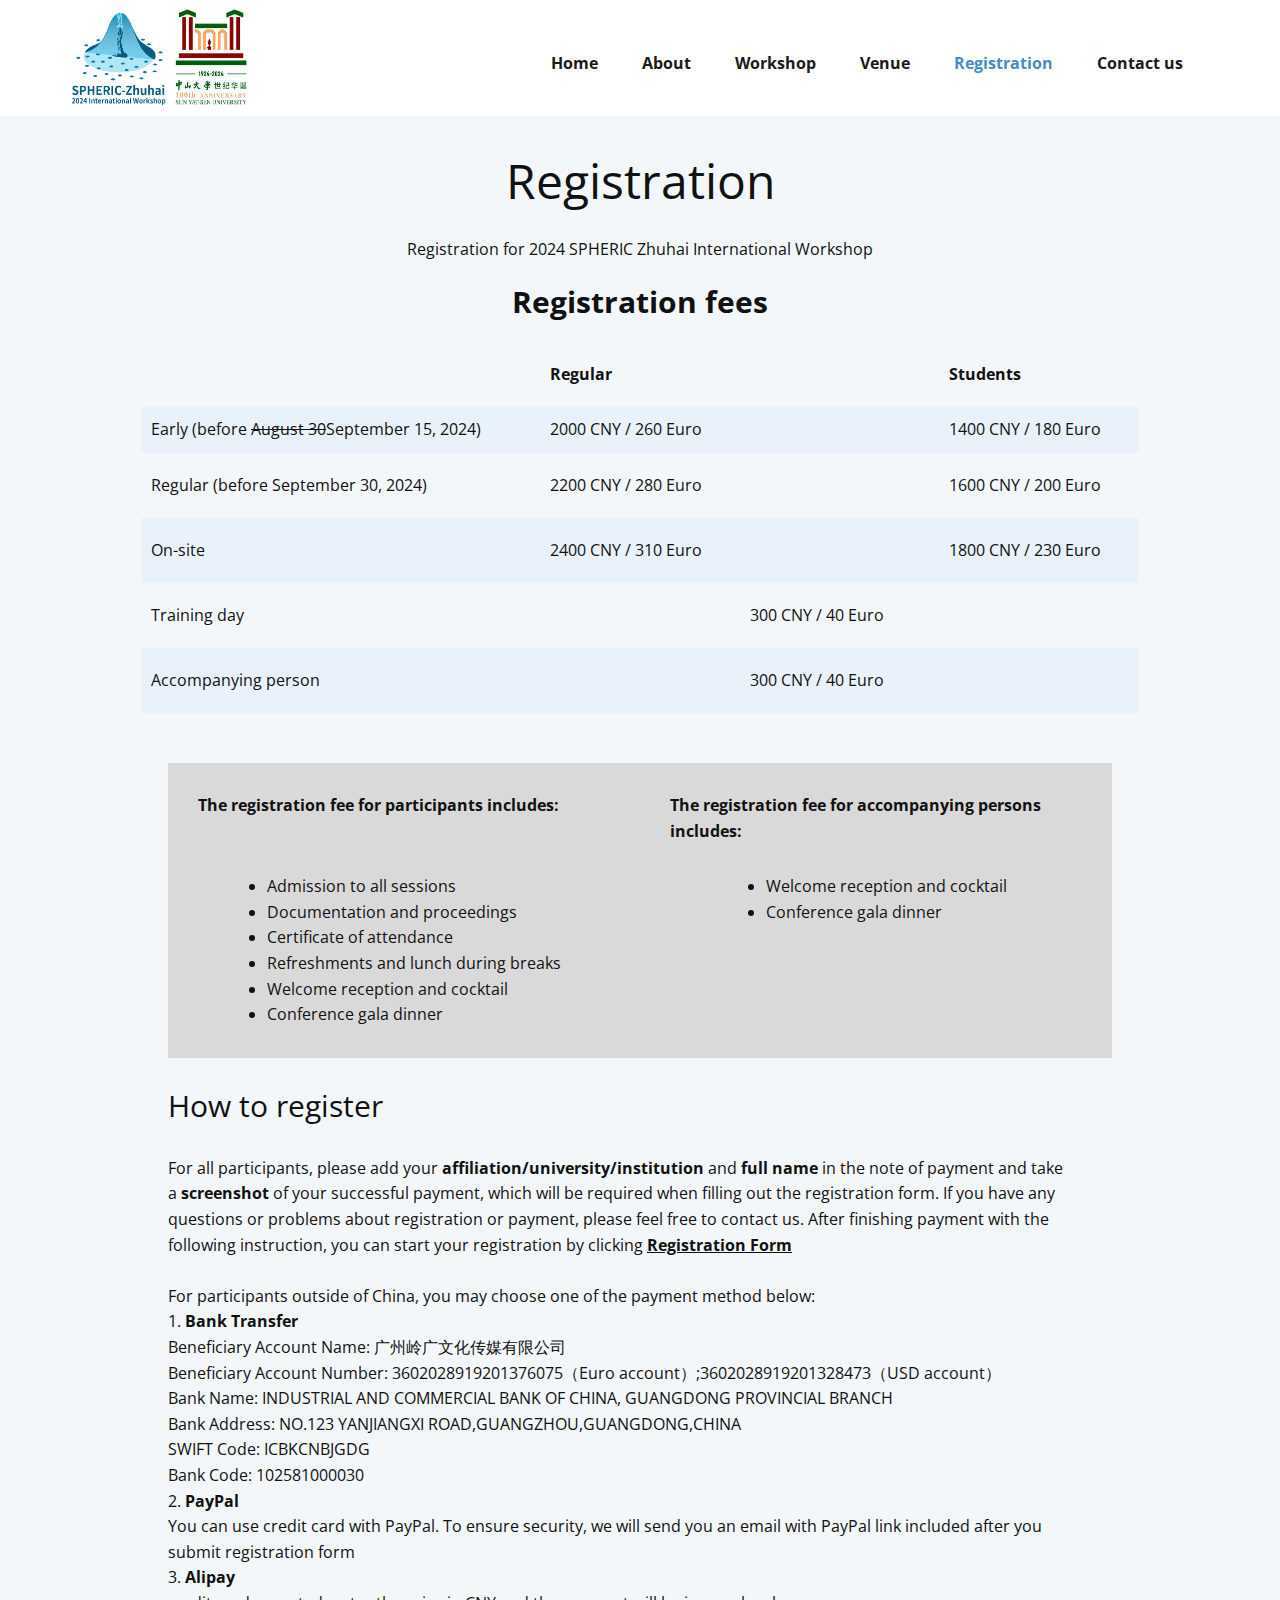
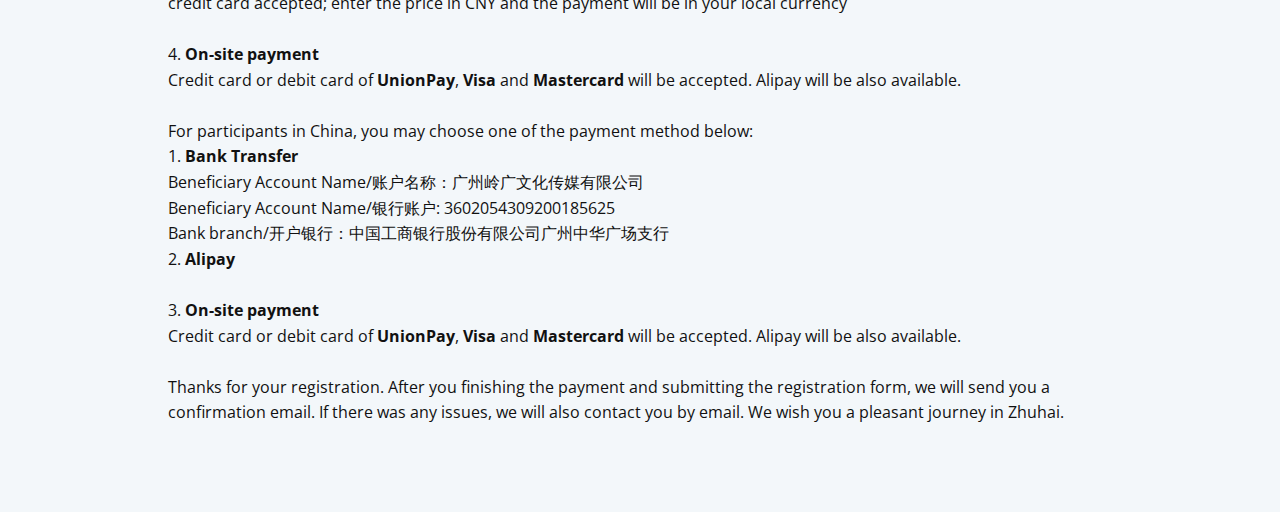
<file: Registration.html>
<!DOCTYPE html>
<html style="font-size: 16px;" lang="en-GB">

<head>
  <meta name="viewport" content="width=device-width, initial-scale=1.0">
  <meta charset="utf-8">
  <meta name="keywords" content="​SPHERIC 2023, 17th SPHERIC International
      Workshop, SPHERIC, SPH, smoothed particle hydrodynamics, SPH Rhodes, SPH
      Greece">
  <meta name="description" content="17th SPHERIC International Workshop, 27-29
      June 2023, Rhodes, Greece">
  <title>2024 SPHERIC Zhuhai</title>
  <link rel="stylesheet" href="nicepage.css" media="screen">
  <link rel="stylesheet" href="Registration.css" media="screen">
  <script class="u-script" type="text/javascript" src="jquery.js" defer=""></script>
  <script class="u-script" type="text/javascript" src="nicepage.js" defer=""></script>
  <meta name="generator" content="Nicepage 4.20.1, nicepage.com">
  <link id="u-theme-google-font" rel="stylesheet"
    href="https://fonts.googleapis.com/css?family=Oswald:200,300,400,500,600,700|Open+Sans:300,300i,400,400i,500,500i,600,600i,700,700i,800,800i">
  <script type="application/ld+json">{
		"@context": "http://schema.org",
		"@type": "Organization",
		"name": "SPHERIC 2024 lite",
		"logo": "zhuhai/logo-3.png"
}</script>
  <meta name="theme-color" content="#478ac9">
  <meta property="og:title" content="Registration">
  <meta property="og:description" content="17th SPHERIC International
      Workshop, 27-29 June 2023, Rhodes, Greece">
  <meta property="og:type" content="website">
  <meta name="author" content="George Fourtakas">
  <meta name="keywords" content="​SPHERIC 2023, 17th SPHERIC International
      Workshop, SPHERIC, SPH">
  <meta name="description" content="17th SPHERIC International Workshop, 27-29
      June 2023, Rhodes, Greece">
</head>

<body class="u-body u-xl-mode" data-lang="en">
  <header class="u-clearfix
      u-header u-sticky u-sticky-ec87 u-white" id="sec-d669" data-animation-name="" data-animation-duration="0"
    data-animation-delay="0" data-animation-direction="">
    <div class="u-clearfix u-sheet u-valign-middle-lg u-valign-middle-xl
        u-sheet-1">
      <nav class="u-menu u-menu-dropdown u-offcanvas u-menu-1" data-responsive-from="MD" data-position="">
        <div class="menu-collapse" style="font-size: 1rem; letter-spacing:
            0px; font-weight: 700;">
          <a class="u-button-style u-custom-active-border-color
              u-custom-border u-custom-border-color u-custom-borders
              u-custom-hover-border-color u-custom-left-right-menu-spacing
              u-custom-padding-bottom u-custom-text-active-color
              u-custom-text-color u-custom-text-hover-color
              u-custom-top-bottom-menu-spacing u-nav-link
              u-text-active-palette-1-base u-text-hover-palette-2-base" href="#"
            style="padding: 4px 10px; font-size: calc(1em + 8px);">
            <svg class="u-svg-link" viewBox="0 0 24 24">
              <use xmlns:xlink="http://www.w3.org/1999/xlink" xlink:href="#menu-hamburger"></use>
            </svg>
            <svg class="u-svg-content" version="1.1" id="menu-hamburger" viewBox="0 0 16 16" x="0px" y="0px"
              xmlns:xlink="http://www.w3.org/1999/xlink" xmlns="http://www.w3.org/2000/svg">
              <g>
                <rect y="1" width="16" height="2"></rect>
                <rect y="7" width="16" height="2"></rect>
                <rect y="13" width="16" height="2"></rect>
              </g>
            </svg>
          </a>
        </div>
        <div class="u-custom-menu u-nav-container">
          <ul class="u-nav u-spacing-20 u-unstyled u-nav-1">
            <li class="u-nav-item"><a class="u-border-active-palette-1-base
                  u-border-hover-palette-1-light-1 u-button-style u-nav-link
                  u-text-active-palette-1-base u-text-grey-90
                  u-text-hover-palette-2-base" href="index.html#sec-094e" style="padding: 10px;">Home</a>
            </li>
            <li class="u-nav-item"><a class="u-border-active-palette-1-base
                  u-border-hover-palette-1-light-1 u-button-style u-nav-link
                  u-text-active-palette-1-base u-text-grey-90
                  u-text-hover-palette-2-base" href="index.html#carousel_a874" style="padding: 10px;">About</a>
            </li>
            <li class="u-nav-item"><a class="u-border-active-palette-1-base
                  u-border-hover-palette-1-light-1 u-button-style u-nav-link
                  u-text-active-palette-1-base u-text-grey-90
                  u-text-hover-palette-2-base" href="index.html#carousel_8d8d" style="padding: 10px;">Workshop</a>
              <div class="u-nav-popup">
                <ul class="u-h-spacing-15 u-nav u-unstyled
                    u-v-spacing-15">
                  <li class="u-nav-item"><a class="u-active-grey-5 u-button-style
                        u-hover-palette-4-light-1 u-nav-link u-white" href="index.html#carousel_8d8d">Important
                      dates</a>
                  </li>
                  <li class="u-nav-item"><a class="u-active-grey-5
                        u-button-style u-hover-palette-4-light-1 u-nav-link
                        u-white" href="index.html#sec-df99">Workshop
                      topics</a>
                  </li>
                  <li class="u-nav-item"><a class="u-active-grey-5
                        u-button-style u-hover-palette-4-light-1 u-nav-link
                        u-white" href="index.html#sec-2e0a">Instructions
                      for authors</a>
                  </li>
                  <li class="u-nav-item"><a class="u-active-grey-5
                        u-button-style u-hover-palette-4-light-1 u-nav-link
                        u-white" href="index.html#carousel_44e1">Programme</a>
                  </li>
                  <li class="u-nav-item"><a class="u-active-grey-5
                        u-button-style u-hover-palette-4-light-1 u-nav-link
                        u-white" href="index.html#carousel_8c57">SPH
                      Training Day</a>
                  </li>
                  <li class="u-nav-item"><a class="u-active-grey-5
                        u-button-style u-hover-palette-4-light-1 u-nav-link
                        u-white" href="index.html#carousel_80a0">Committees</a>
                  </li>
                </ul>
              </div>
            </li>
            <li class="u-nav-item"><a class="u-border-active-palette-1-base
                  u-border-hover-palette-1-light-1 u-button-style u-nav-link
                  u-text-active-palette-1-base u-text-grey-90
                  u-text-hover-palette-2-base" href="index.html#carousel_d4bb" style="padding: 10px;">Venue</a>
              <div class="u-nav-popup">
                <ul class="u-h-spacing-15 u-nav u-unstyled
                    u-v-spacing-15">
                  <li class="u-nav-item"><a class="u-active-grey-5 u-button-style
                        u-hover-palette-4-light-1 u-nav-link u-white" href="index.html#carousel_d4bb">Venue</a>
                  </li>
                  <li class="u-nav-item"><a class="u-active-grey-5
                        u-button-style u-hover-palette-4-light-1 u-nav-link
                        u-white" href="index.html#sec-1403">How to travel</a>
                  </li>
                  <li class="u-nav-item"><a class="u-active-grey-5
                        u-button-style u-hover-palette-4-light-1 u-nav-link
                        u-white" href="index.html#carousel_fd70">Accommodation</a>
                  </li>
                  <li class="u-nav-item"><a class="u-active-grey-5
                        u-button-style u-hover-palette-4-light-1 u-nav-link
                        u-white" href="index.html#carousel_f687">Tourist
                      information</a>
                  </li>
                </ul>
              </div>
            </li>
            <li class="u-nav-item"><a class="u-border-active-palette-1-base
                  u-border-hover-palette-1-light-1 u-button-style u-nav-link
                  u-text-active-palette-1-base u-text-grey-90
                  u-text-hover-palette-2-base" href="Registration.html" style="padding: 10px;">Registration</a>
            </li>
            <li class="u-nav-item"><a class="u-border-active-palette-1-base
                  u-border-hover-palette-1-light-1 u-button-style u-nav-link
                  u-text-active-palette-1-base u-text-grey-90
                  u-text-hover-palette-2-base" href="index.html#carousel_e95c" style="padding: 10px;">Contact
                us</a>
            </li>
          </ul>
        </div>
        <div class="u-custom-menu u-nav-container-collapse">
          <div class="u-black u-container-style u-inner-container-layout
              u-opacity u-opacity-95 u-sidenav">
            <div class="u-inner-container-layout u-sidenav-overflow">
              <div class="u-menu-close"></div>
              <ul class="u-align-center u-nav u-popupmenu-items u-unstyled
                  u-nav-4">
                <li class="u-nav-item"><a class="u-button-style
                      u-nav-link" href="index.html#sec-094e">Home</a>
                </li>
                <li class="u-nav-item"><a class="u-button-style
                      u-nav-link" href="index.html#carousel_a874">About</a>
                </li>
                <li class="u-nav-item"><a class="u-button-style
                      u-nav-link" href="index.html#carousel_8d8d">Workshop</a>
                  <div class="u-nav-popup">
                    <ul class="u-h-spacing-15 u-nav
                        u-unstyled u-v-spacing-15">
                      <li class="u-nav-item"><a class="u-button-style u-nav-link"
                          href="index.html#carousel_8d8d">Important
                          dates</a>
                      </li>
                      <li class="u-nav-item"><a class="u-button-style
                            u-nav-link" href="index.html#sec-df99">Workshop
                          topics</a>
                      </li>
                      <li class="u-nav-item"><a class="u-button-style
                            u-nav-link" href="index.html#sec-2e0a">Instructions
                          for authors</a>
                      </li>
                      <li class="u-nav-item"><a class="u-button-style
                            u-nav-link" href="index.html#carousel_44e1">Programme</a>
                      </li>
                      <li class="u-nav-item"><a class="u-button-style
                            u-nav-link" href="index.html#carousel_8c57">SPH
                          Training Day</a>
                      </li>
                      <li class="u-nav-item"><a class="u-button-style
                            u-nav-link" href="index.html#carousel_80a0">Committees</a>
                      </li>
                    </ul>
                  </div>
                </li>
                <li class="u-nav-item"><a class="u-button-style
                      u-nav-link" href="index.html#carousel_d4bb">Venue</a>
                  <div class="u-nav-popup">
                    <ul class="u-h-spacing-15 u-nav
                        u-unstyled u-v-spacing-15">
                      <li class="u-nav-item"><a class="u-button-style u-nav-link"
                          href="index.html#carousel_d4bb">Venue</a>
                      </li>
                      <li class="u-nav-item"><a class="u-button-style
                            u-nav-link" href="index.html#sec-1403">How to
                          travel</a>
                      </li>
                      <li class="u-nav-item"><a class="u-button-style
                            u-nav-link" href="index.html#carousel_fd70">Accommodation</a>
                      </li>
                      <li class="u-nav-item"><a class="u-button-style
                            u-nav-link" href="index.html#carousel_f687">Tourist
                          information</a>
                      </li>
                    </ul>
                  </div>
                </li>
                <li class="u-nav-item"><a class="u-button-style
                      u-nav-link" href="Registration.html">Registration</a>
                </li>
                <li class="u-nav-item"><a class="u-button-style
                      u-nav-link" href="index.html#carousel_e95c">Contact
                    us</a>
                </li>
              </ul>
            </div>
          </div>
          <div class="u-black u-menu-overlay u-opacity u-opacity-70"></div>
        </div>
      </nav>
      <a href="index.html#sec-094e" class="u-image u-logo u-image-1" data-image-width="1200" data-image-height="1200"
        title="SPHERIC 2024">
        <img src="zhuhai/logo-5.png" class="u-logo-image u-logo-image-1">
      </a>
    </div>
    <style class="u-sticky-style" data-style-id="ec87">
      .u-sticky-fixed.u-sticky-ec87:before,
      .u-body.u-sticky-fixed .u-sticky-ec87:before {
        borders: top right bottom left !important
      }
    </style>
  </header>
  <section class="u-align-center u-clearfix u-image lazyload u-section-1" id="sec-08f0" data-image-width="1980"
    data-image-height="1141" data-bg="url(&quot;images/nn.jpg&quot;)">
    <div class="u-clearfix u-sheet u-sheet-1">
      <h2 class="u-text u-text-body-color u-text-default u-text-1">
        Registration</h2>
      <p class="u-text u-text-default u-text-2"> Registration for 2024 SPHERIC Zhuhai
        International Workshop</p>
      <h3 class="u-text u-text-default u-text-3">Registration fees</h3>
      <div class="u-table u-table-responsive u-table-1">
        <table class="u-table-entity">
          <colgroup>
            <col width="40%">
            <col width="20%">
            <col width="20%">
            <col width="20%">
          </colgroup>
          <tbody class="u-table-alt-palette-1-light-3 u-table-body">
            <tr style="height: 65px;">
              <td class="u-table-cell"></td>
              <td class="u-table-cell u-table-cell-2">Regular</td>
              <td class="u-table-cell"></td>
              <td class="u-table-cell u-table-cell-4">Students</td>
            </tr>
            <tr style="height: 25px;">
              <td class="u-table-cell">Early (before <del>August 30</del>September 15, 2024)</td>
              <td class="u-table-cell">2000 CNY / 260 Euro</td>
              <td class="u-table-cell"></td>
              <td class="u-table-cell"> 1400 CNY / 180 Euro</td>
            </tr>
            <tr style="height: 65px;">
              <td class="u-table-cell"> Regular (before September 30, 2024)</td>
              <td class="u-table-cell"> 2200 CNY / 280 Euro</td>
              <td class="u-table-cell"></td>
              <td class="u-table-cell"> 1600 CNY / 200 Euro</td>
            </tr>
            <tr style="height: 65px;">
              <td class="u-table-cell"> On-site</td>
              <td class="u-table-cell"> 2400 CNY / 310 Euro</td>
              <td class="u-table-cell"></td>
              <td class="u-table-cell"> 1800 CNY / 230 Euro</td>
            </tr>
            <tr style="height: 65px;">
              <td class="u-table-cell"> Training day</td>
              <td class="u-table-cell"></td>
              <td class="u-table-cell"> 300 CNY / 40 Euro</td>
              <td class="u-table-cell"></td>
            </tr>
            <tr style="height: 65px;">
              <td class="u-table-cell">Accompanying person</td>
              <td class="u-table-cell"></td>
              <td class="u-table-cell"> 300 CNY / 40 Euro</td>
              <td class="u-table-cell"></td>
            </tr>
          </tbody>
        </table>
      </div>
      <div class="u-clearfix u-grey-15 u-layout-wrap u-layout-wrap-1">
        <div class="u-layout">
          <div class="u-layout-col">
            <div class="u-size-30">
              <div class="u-layout-row">
                <div class="u-container-style u-layout-cell u-size-30
                    u-layout-cell-1">
                  <div class="u-container-layout u-container-layout-1">
                    <p class="u-text u-text-default u-text-4"> The
                      registration fee for participants includes:</p>
                  </div>
                </div>
                <div class="u-container-style u-layout-cell u-size-30
                    u-layout-cell-2">
                  <div class="u-container-layout u-valign-top
                      u-container-layout-2">
                    <p class="u-text u-text-default u-text-5">The
                      registration fee for accompanying persons includes:</p>
                  </div>
                </div>
              </div>
            </div>
            <div class="u-size-30">
              <div class="u-layout-row">
                <div class="u-container-style u-layout-cell u-size-30
                    u-layout-cell-3">
                  <div class="u-container-layout u-valign-top
                      u-container-layout-3">
                    <ul class="u-align-left u-text u-text-default u-text-6">
                      <li>Admission to all sessions</li>
                      <li>Documentation and proceedings</li>
                      <li>Certificate of attendance</li>
                      <li>Refreshments and lunch during breaks</li>
                      <li>Welcome reception and cocktail</li>
                      <li>Conference gala dinner</li>
                    </ul>
                  </div>
                </div>
                <div class="u-container-style u-layout-cell u-size-30
                    u-layout-cell-4">
                  <div class="u-container-layout u-valign-top
                      u-container-layout-4">
                    <ul class="u-align-left u-text u-text-default u-text-7">
                      <li>Welcome reception and cocktail</li>
                      <li>Conference gala dinner</li>
                    </ul>
                  </div>
                </div>
              </div>
            </div>
          </div>
        </div>
      </div>
      <h3 class="u-align-left u-text u-text-8"> How to register</h3>
      <p class="u-align-left u-text u-text-9">
        For all participants, please add your <b>affiliation/university/institution</b> and <b>full name</b> in the note
        of payment and
        take a <b>screenshot</b> of your successful payment, which will be required when filling out the registration
        form. If you have any questions or problems about
        registration
        or payment, please feel free to contact us.
        After finishing payment with the following instruction, you can start your registration by clicking <a
          href="https://www.wenjuan.com/s/z6zuii6/" class="u-text u-text-body-color u-text-1"><b><u>Registration
              Form</u></b></a><br>
        <br>
        For participants outside of China, you may choose one of the payment method below:<br>
        1. <b>Bank Transfer</b>
        <br>Beneficiary Account Name: 广州岭广文化传媒有限公司
        <br>Beneficiary Account Number: 3602028919201376075（Euro account）;3602028919201328473（USD account）
        <br>Bank Name: INDUSTRIAL AND COMMERCIAL BANK OF CHINA, GUANGDONG PROVINCIAL BRANCH
        <br>Bank Address: NO.123 YANJIANGXI ROAD,GUANGZHOU,GUANGDONG,CHINA
        <br>SWIFT Code: ICBKCNBJGDG
        <br>Bank Code: 102581000030<br>
        2. <b>PayPal</b><br>
        You can use credit card with PayPal. To ensure security, we will send you an email with PayPal link included
        after you submit registration form<br>
        3. <b>Alipay</b><br>
        credit card accepted; enter the price in CNY and the payment will be in your local currency<br>
        <img class="u-align-center u-image lazyload" alt="" data-image-width="200" data-image-height="200"
          data-src="images/alipay_qr_code_0.jpg"><br>
        4. <b>On-site payment</b>
        <br>Credit card or debit card of <b>UnionPay</b>, <b>Visa</b> and <b>Mastercard</b> will be accepted. Alipay
        will be also available.
        <br>
        <br>
        For participants in China, you may choose one of the payment method below:<br>
        1. <b>Bank Transfer</b><br>
        Beneficiary Account Name/账户名称：广州岭广文化传媒有限公司 <br>
        Beneficiary Account Name/银行账户: 3602054309200185625<br>
        Bank branch/开户银行：中国工商银行股份有限公司广州中华广场支行<br>
        2. <b>Alipay</b><br>
        <img class="u-image lazyload u-align-center" alt="" data-image-width="200" data-image-height="200"
          data-src="images/alipay_qr_code_0.jpg"><br>
        3. <b>On-site payment</b>
        <br>Credit card or debit card of <b>UnionPay</b>, <b>Visa</b> and <b>Mastercard</b> will be accepted. Alipay
        will be also available.
        <br>
        <br>
        Thanks for your registration. After you finishing the payment and submitting the registration form, we will send
        you a
        confirmation email. If there was any issues, we will also contact you by email. We wish you a
        pleasant journey in Zhuhai.<br>
        <br>
      </p>
    </div>
  </section>




</body>

</html>
</file>
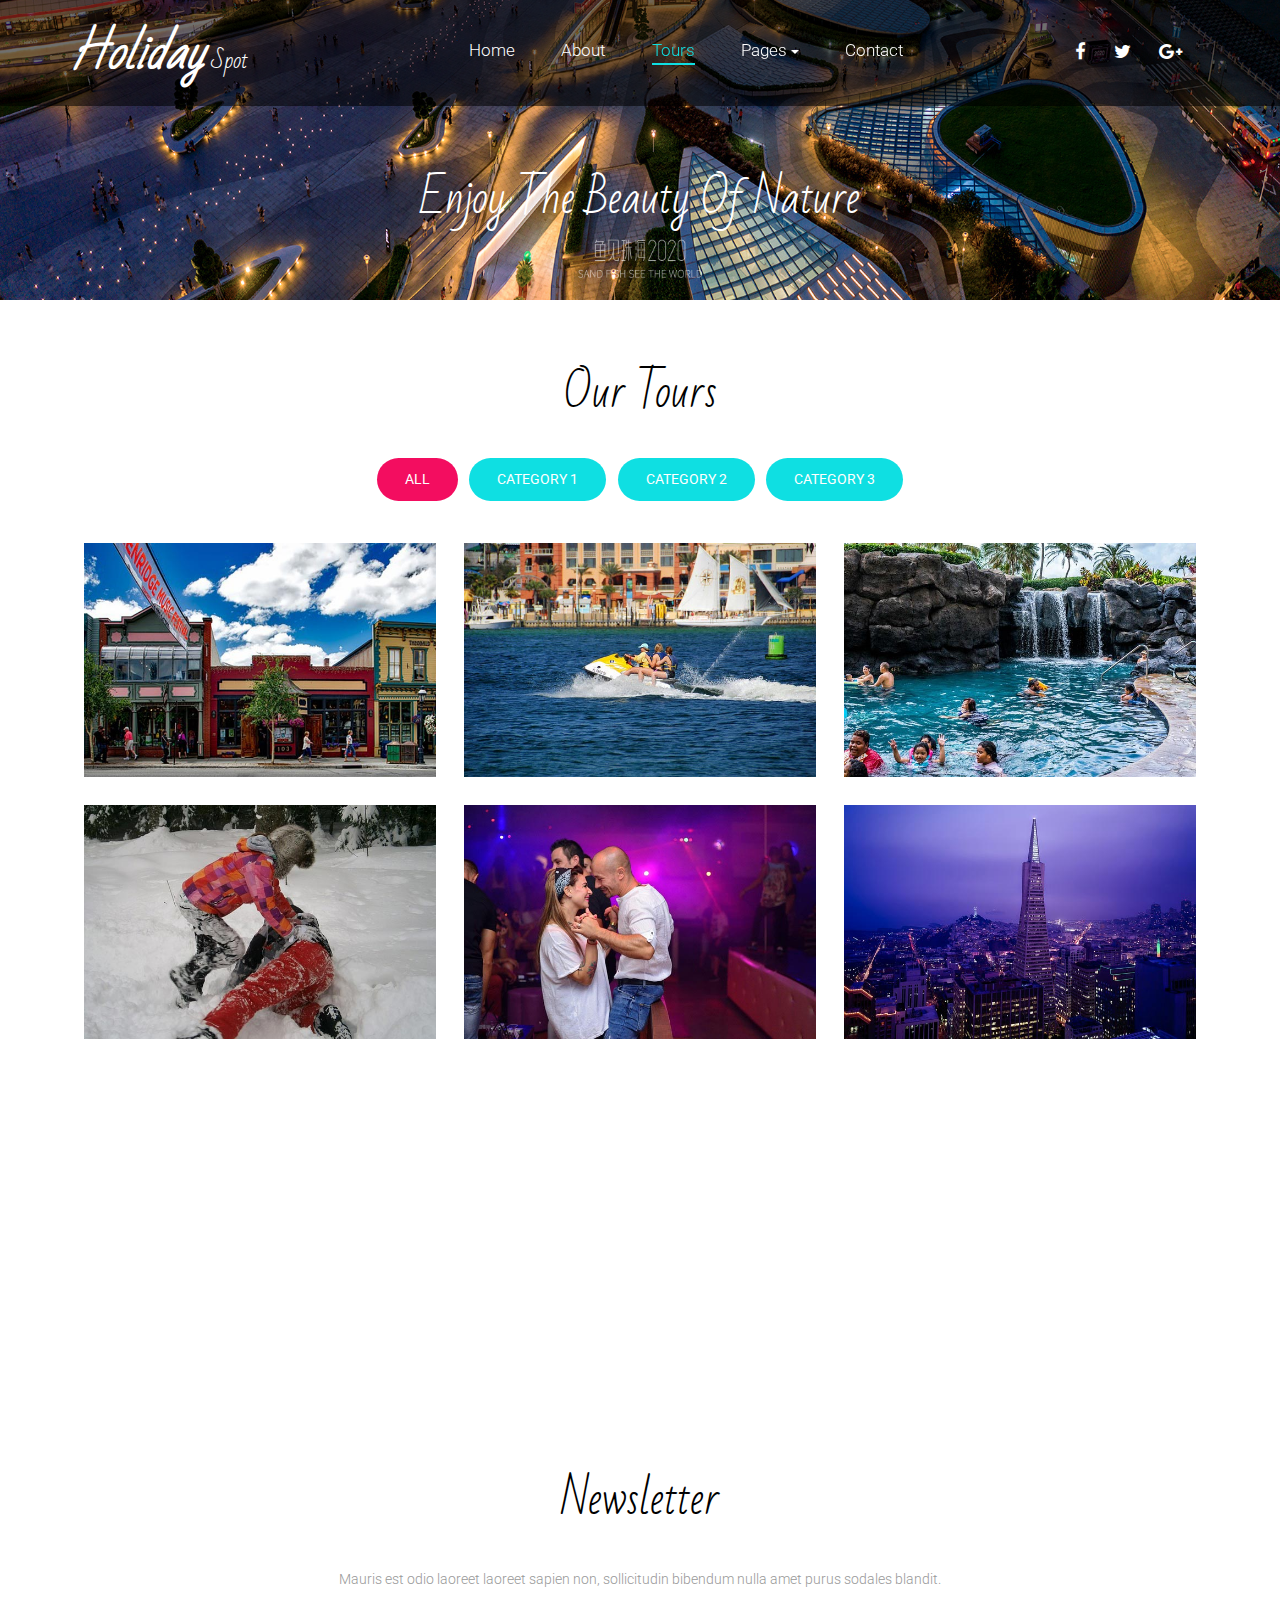
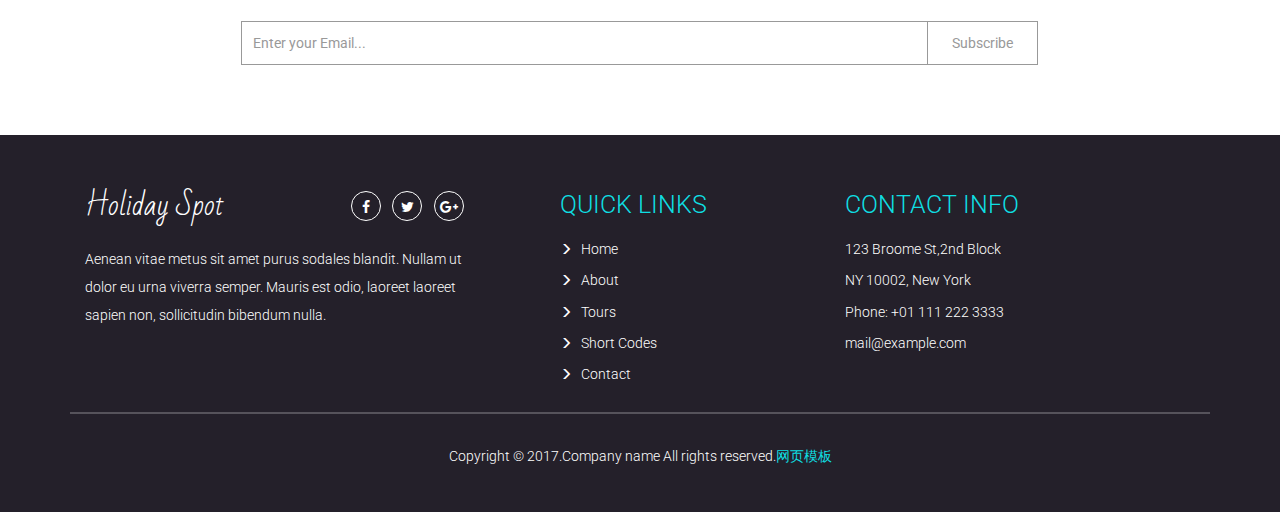
<file: tours.html>
<!DOCTYPE html>
<html lang="en">
<head>
<title>Tours</title>
<meta name="viewport" content="width=device-width, initial-scale=1">
<meta http-equiv="Content-Type" content="text/html; charset=utf-8" />
<meta name="keywords" content="" />
<script type="application/x-javascript"> addEventListener("load", function() { setTimeout(hideURLbar, 0); }, false); function hideURLbar(){ window.scrollTo(0,1); } </script>
<!-- Custom Theme files -->
<link href="css/bootstrap.css" type="text/css" rel="stylesheet" media="all">
<link href="css/style.css" type="text/css" rel="stylesheet" media="all">  
<link rel="stylesheet" href="css/swipebox.css">    
<!-- //Custom Theme files -->
<!-- font-awesome icons -->
<link href="css/font-awesome.css" rel="stylesheet"> 
<!-- //font-awesome icons -->
<!-- js -->
<script src="js/jquery-2.2.3.min.js"></script> 
<!-- //js -->
<!-- web-fonts --> 
<link href='http://fonts.googleapis.com/css?family=Roboto:400,100,100italic,300,300italic,400italic,500,500italic,700,700italic,900,900italic' rel='stylesheet' type='text/css'>
<link href="http://fonts.googleapis.com/css?family=Bad+Script" rel="stylesheet">
<!-- //web-fonts --> 
</head>
<body>
	<!-- banner -->
	<div class="banner about-banner">  
		<div class="header agileinfo-header"><!-- header -->
			<nav class="navbar navbar-default">
				<div class="container">
					<!-- Brand and toggle get grouped for better mobile display -->
					<div class="navbar-header">
						<button type="button" class="navbar-toggle collapsed" data-toggle="collapse" data-target="#bs-example-navbar-collapse-1" aria-expanded="false">
							<span class="sr-only">Toggle navigation</span>
							<span class="icon-bar"></span>
							<span class="icon-bar"></span>
							<span class="icon-bar"></span>
						</button>
						<h1><a href="index.html">Holiday<span> Spot</span></a></h1>
					</div> 
					<!-- Collect the nav links, forms, and other content for toggling -->
					<div class="collapse navbar-collapse" id="bs-example-navbar-collapse-1">
						<ul class="nav navbar-nav navbar-left"> 
							<li><a href="index.html" class="w3ls-hover">Home</a></li>
							<li><a href="about.html" class="btn w3ls-hover">About</a></li>   
							<li><a href="tours.html" class="btn w3ls-hover active">Tours</a></li>
							<li><a href="#" class="dropdown-toggle btn w3ls-hover" data-toggle="dropdown" role="button" aria-haspopup="true" aria-expanded="false">Pages <span class="caret"></span></a>
								<ul class="dropdown-menu">
									<li><a href="icons.html">Web Icons</a></li>
									<li><a href="codes.html">Short Codes</a></li>     
								</ul>
							</li>  
							<li><a href="contact.html" class="btn w3ls-hover">Contact</a></li>
						</ul>	   
						<div class="social-icon">
							<a href="#" class="social-button facebook"><i class="fa fa-facebook"></i></a> 
							<a href="#" class="social-button twitter"><i class="fa fa-twitter"></i></a> 
							<a href="#" class="social-button google"><i class="fa fa-google-plus"></i></a>  
						</div> 
						<div class="clearfix"> </div>
					</div><!-- //navbar-collapse --> 
				</div><!-- //container-fluid -->
			</nav>
		</div><!-- //header -->	
		<!-- banner-text -->
		<div class="banner-text"> 
			<div class="container"> 
				<div class="banner-w3lstext">
					<h2>Enjoy The Beauty Of Nature</h2>
				</div> 	 
			</div>
		</div>
		<!-- //banner-text -->    
	</div>
	<!-- //banner --> 
	<!-- tours -->
	<div class="welcome portfolio">
		<div class="container">  
			<h3 class="agileits-title">Our Tours</h3>  
			<div class="gallery_gds">
				<ul class="simplefilter">
					<li class="active" data-filter="all">All</li>
					<li data-filter="1">Category 1</li>
					<li data-filter="2">Category 2</li>
					<li data-filter="3">Category 3</li>
				</ul>
				<div class="filtr-container">
					<div class="col-md-4 col-sm-4 filtr-item" data-category="1" data-sort="Busy streets">
						<div class="agileits-img">
							<a href="images/img1.jpg" class="swipebox" title="Lorem ipsum dolor sit amet, consectetur adipiscing elit. Duis maximus tortor diam, ac lobortis justo rutrum quis. Praesent non purus fermentum, eleifend velit non">
								<img class="img-responsive  " src="images/img1.jpg" alt=""  /> 
							</a> 
						</div>
					</div>
					<div class="col-md-4 col-sm-4 filtr-item" data-category="2, 3" data-sort="Luminous night">
						<div class="agileits-img">
							<a href="images/g2.jpg" class="swipebox" title="Duis maximus tortor diam, ac lobortis justo rutrum quis. Lorem ipsum dolor sit amet, consectetur adipiscing elit. Praesent non purus fermentum, eleifend velit non">
								<img src="images/g2.jpg" alt="" class="img-responsive" />
							</a>	
						</div>
					</div>
					<div class="col-md-4 col-sm-4 filtr-item" data-category="1" data-sort="City wonders">
						<div class="agileits-img">
							<a href="images/g3.jpg" class="swipebox" title="Lorem ipsum dolor sit amet, consectetur adipiscing elit. Duis maximus tortor diam, ac lobortis justo rutrum quis. Praesent non purus fermentum, eleifend velit non">
								<img src="images/g3.jpg" alt="" class="img-responsive  " />
							</a>	
						</div>
					</div>
					<div class="col-md-4 col-sm-4 filtr-item" data-category="3" data-sort="Industrial site">
						<div class="agileits-img">
							<a href="images/g4.jpg" class="swipebox" title="Praesent non purus fermentum, eleifend velit non Lorem ipsum dolor sit amet, consectetur adipiscing elit. Duis maximus tortor diam, ac lobortis justo rutrum quis.">
								<img src="images/g4.jpg" alt="" class="img-responsive " />
							</a>	
						</div>
					</div>
					<div class="col-md-4 col-sm-4 filtr-item" data-category="3" data-sort="In production">
						<div class="agileits-img">
							<a href="images/g5.jpg" class="swipebox" title="Lorem ipsum dolor sit amet, consectetur adipiscing elit. Duis maximus tortor diam, ac lobortis justo rutrum quis. Praesent non purus fermentum, eleifend velit non">
								<img src="images/g5.jpg" alt="" class="img-responsive  " />
							</a>	
						</div>
					</div>
					<div class="col-md-4 col-sm-4 filtr-item" data-category="2" data-sort="Peaceful lake">
						<div class="agileits-img">
							<a href="images/img2.jpg" class="swipebox" title="Duis maximus tortor diam, ac lobortis justo rutrum quis. Praesent non purus fermentum, eleifend velit non">
								<img src="images/img2.jpg" alt="" class="img-responsive  " />
							</a>	
						</div>
					</div>
				   <div class="clearfix"> </div>
				</div>
			</div>
		</div>
	</div>
	<!-- //tours --> 
	<!-- slid -->
	<div class="slid">
		<div class="container">
			<h4>Today Special</h4> 
			<p>In malesuada accumsan felis, a imperdiet arcu blandit sed. Ut id faucibus eros. Fusce sed vulputate dui, non consectetur felis. Etiam id enim sem. Suspendisse commodo tempor magna </p>
		</div> 
	</div>
	<!-- //slid -->
	<!-- newsletter -->
	<div class="newsletter">
		<div class="container">
			<h3 class="agileits-title">Newsletter</h3>
			<p>Mauris est odio laoreet laoreet sapien non, sollicitudin bibendum nulla amet purus sodales blandit.</p>
			<form action="#" method="post"> 
				<input type="text" name="email" placeholder="Enter your Email..." required="">
				<input type="submit" value="Subscribe">
				<div class="clearfix"> </div> 
			</form> 
		</div> 
	</div>
	<!-- //newsletter -->
	<!-- footer start here --> 
	<div class="footer-agile">
		<div class="container">
			<div class="footer-agileinfo"> 
				<div class="col-md-5 col-sm-5 footer-wthree-grid"> 
					<div class="agileits-w3layouts-tweets">  
						<h5><a href="index.html">Holiday Spot</a></h5> 
						<div class="social-icon footerw3ls">
							<a href="#" class="social-button facebook"><i class="fa fa-facebook"></i></a> 
							<a href="#" class="social-button twitter"><i class="fa fa-twitter"></i></a> 
							<a href="#" class="social-button google"><i class="fa fa-google-plus"></i></a>  
						</div>
					</div>
					<p>Aenean vitae metus sit amet purus sodales blandit. Nullam ut dolor eu urna viverra semper. Mauris est odio, laoreet laoreet sapien non, sollicitudin bibendum nulla.</p>
				</div> 
				<div class="col-md-3 col-sm-3 footer-wthree-grid">
					<h3>Quick Links</h3>
					<ul>
						<li><a href="index.html"><span class="glyphicon glyphicon-menu-right"></span> Home</a></li>
						<li><a href="about.html"><span class="glyphicon glyphicon-menu-right"></span> About</a></li> 
						<li><a href="tours.html"><span class="glyphicon glyphicon-menu-right"></span> Tours</a></li>
						<li><a href="codes.html"><span class="glyphicon glyphicon-menu-right"></span> Short Codes</a></li>
						<li><a href="contact.html"><span class="glyphicon glyphicon-menu-right"></span> Contact</a></li>
					</ul>
				</div> 	 
				<div class="col-md-4 col-sm-4 footer-wthree-grid">
					<h3>Contact Info</h3>
					<ul>
						<li>123 Broome St,2nd Block</li> 
						<li>NY 10002, New York</li>
						<li>Phone: +01 111 222 3333</li>
						<li><a href="mailto:info@example.com"> mail@example.com</a></li>
					</ul>
				</div>
				<div class="clearfix"> </div>		
			</div>
			<div class="copy-right"> 
				<p>Copyright &copy; 2017.Company name All rights reserved.<a target="_blank" href="http://sc.chinaz.com/moban/">&#x7F51;&#x9875;&#x6A21;&#x677F;</a></p>
			</div>
		</div>
	</div> 
	<!-- //footer end here -->  
	<script src="js/jquery.filterizr.js"></script>  
	<script src="js/controls.js"></script>
	<!-- Kick off Filterizr -->
	<script type="text/javascript">
		$(function() {
			//Initialize filterizr with default options
			$('.filtr-container').filterizr();
		});
	</script>	
	<!-- swipe box js -->
	<script src="js/jquery.swipebox.min.js"></script> 
	<script type="text/javascript">
			jQuery(function($) {
				$(".swipebox").swipebox();
			});
	</script> 
	<!-- //swipe box js --> 	
	<!-- start-smooth-scrolling -->
	<script type="text/javascript" src="js/move-top.js"></script>
	<script type="text/javascript" src="js/easing.js"></script>	
	<script type="text/javascript">
			jQuery(document).ready(function($) {
				$(".scroll").click(function(event){		
					event.preventDefault();
			
			$('html,body').animate({scrollTop:$(this.hash).offset().top},1000);
				});
			});
	</script>
	<!-- //end-smooth-scrolling -->	
	<!-- smooth-scrolling-of-move-up -->
	<script type="text/javascript">
		$(document).ready(function() {
			/*
			var defaults = {
				containerID: 'toTop', // fading element id
				containerHoverID: 'toTopHover', // fading element hover id
				scrollSpeed: 1200,
				easingType: 'linear' 
			};
			*/
			
			$().UItoTop({ easingType: 'easeOutQuart' });
			
		});
	</script>
	<!-- //smooth-scrolling-of-move-up -->   
	<!-- Bootstrap core JavaScript
    ================================================== -->
    <!-- Placed at the end of the document so the pages load faster -->
    <script src="js/bootstrap.js"></script>
</body>
</html>
</file>
